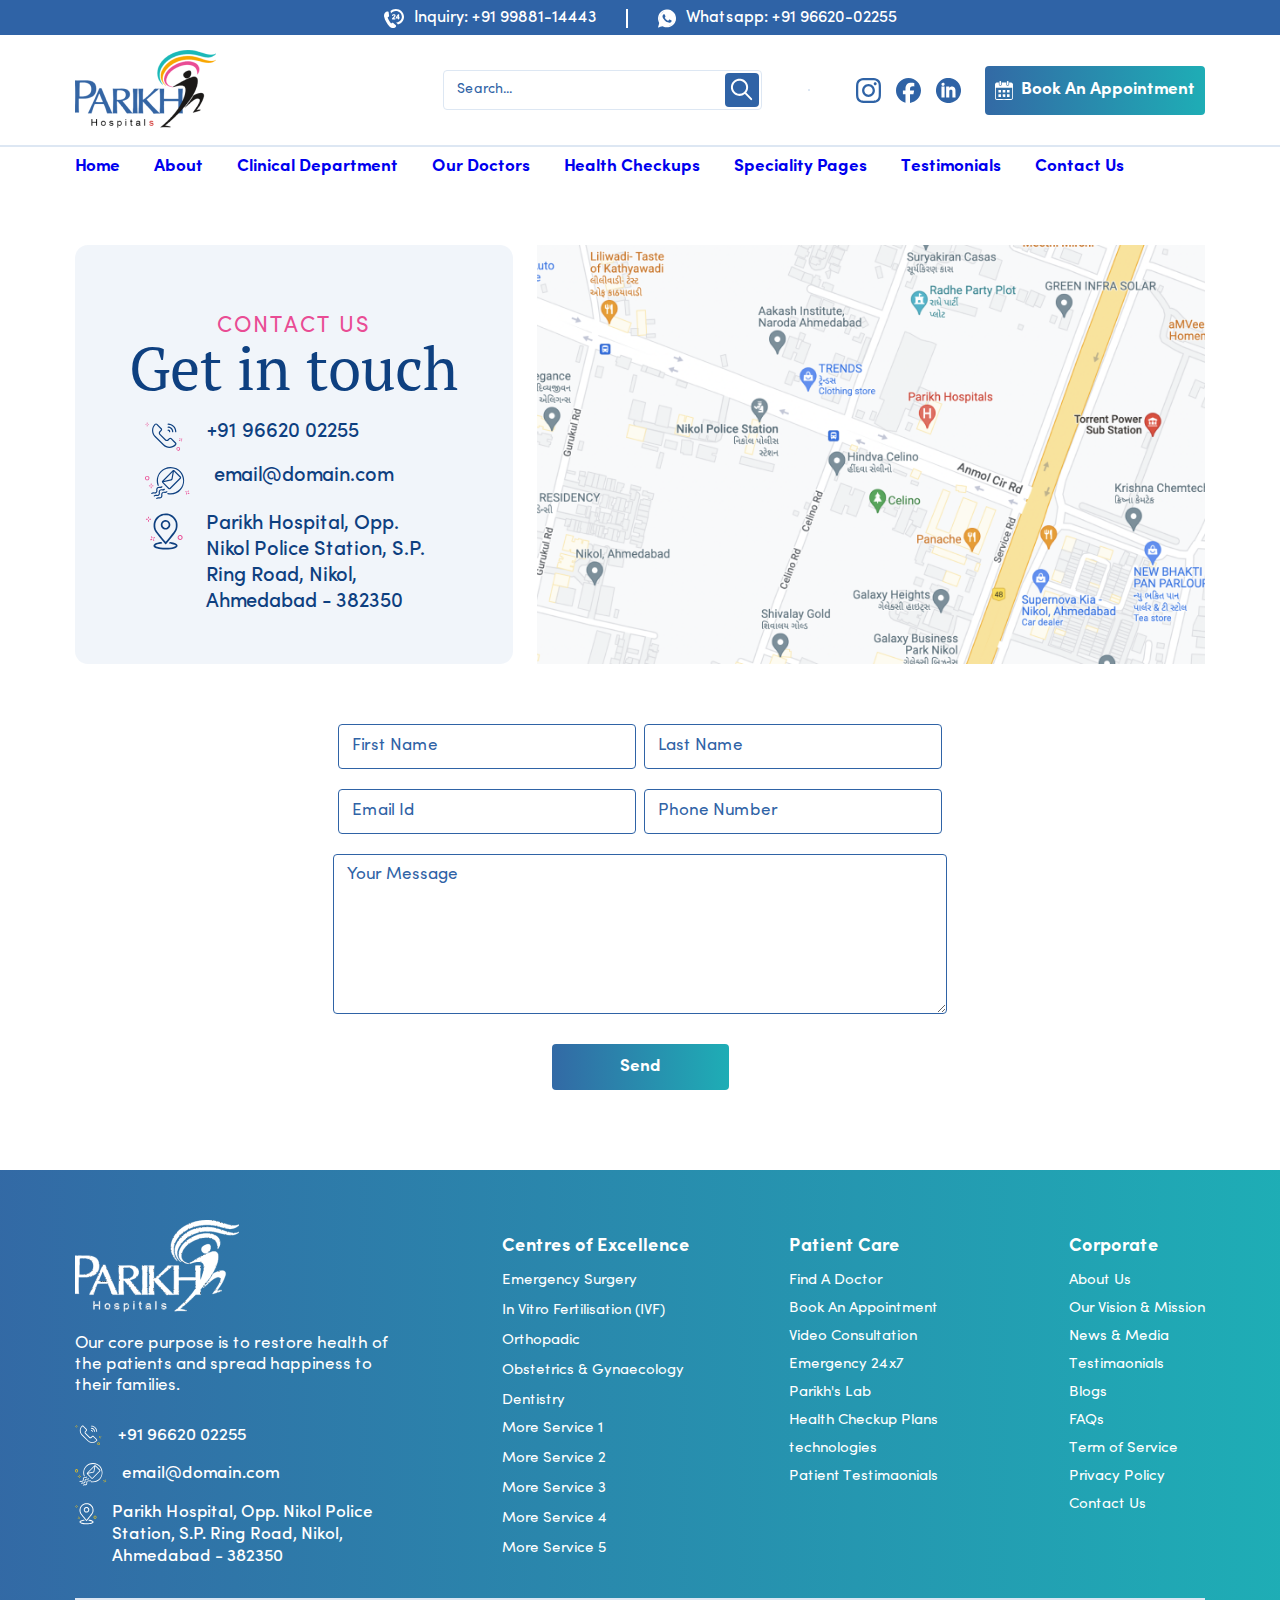
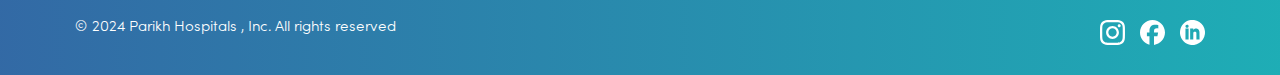
<file: contact-us.html>
<!DOCTYPE html>
<html lang="en">
  <head>
    <meta charset="UTF-8" />
    <meta name="viewport" content="width=device-width, initial-scale=1.0" />
    <title>Contact Us</title>
    <link rel="stylesheet" href="style.css" />
    <link rel="stylesheet" href="contact-us.css" />
    <link rel="stylesheet" href="fonts.sofia.pro.css" />
    <link rel="stylesheet" href="fonts.pt-serif.css" />
    <link
      rel="stylesheet"
      href="https://cdn.jsdelivr.net/npm/swiper@11/swiper-bundle.min.css"
    />
    <link
      rel="stylesheet"
      href="https://cdnjs.cloudflare.com/ajax/libs/font-awesome/4.7.0/css/font-awesome.min.css"
    />
  </head>
  <body>
    <div class="hb_announcement">
      <div class="hb_main_container">
        <div class="hb_wrapper">
          <div class="hb_announcement_box1">
            <svg
              width="20"
              height="19"
              viewBox="0 0 20 19"
              fill="none"
              xmlns="http://www.w3.org/2000/svg"
            >
              <path
                d="M11.812 0C9.71775 0 7.80503 0.759475 6.35547 2.00632C6.67699 2.49747 6.85964 3.0689 6.87683 3.65875L6.87688 3.66047L6.87693 3.66218C6.88426 3.92797 6.90076 4.19382 6.92448 4.45926C8.02392 3.00787 9.80467 2.06193 11.812 2.06193C15.1438 2.06193 17.8545 4.666 17.8545 7.86687C17.8545 11.034 15.2004 13.6151 11.9168 13.6693C12.2166 13.91 12.5262 14.1394 12.8452 14.3548L12.8466 14.3558L12.8481 14.3568C13.2824 14.6511 13.636 15.0369 13.8842 15.4782C17.3994 14.5943 20.0007 11.5171 20.0007 7.86687C20.0008 3.52905 16.3274 0 11.812 0Z"
                fill="white"
              />
              <path
                d="M11.6084 16.0418C10.673 15.3244 10.0893 14.8466 9.25402 14.1033C9.00828 13.8846 8.70793 13.7484 8.39952 13.7484C8.16349 13.7484 7.93038 13.8206 7.73849 13.9719C7.54046 14.1321 7.34242 14.2922 7.14433 14.4523C5.53467 12.6146 4.3394 10.4731 3.63676 8.16817C3.88516 8.09836 4.13363 8.02845 4.38203 7.95859C4.92948 7.79756 5.18704 7.23609 5.1067 6.67327C4.93192 5.44819 4.83698 4.8396 4.7288 3.71661C4.67336 3.14099 4.27458 2.64097 3.70301 2.61107C3.61387 2.60276 3.5248 2.59863 3.43644 2.59863C1.31087 2.59863 -0.539819 4.96545 0.144783 7.86096C0.996656 11.4468 2.84084 14.7507 5.47842 17.4166C6.55887 18.5065 7.88251 18.9999 9.07795 18.9999C10.339 18.9999 11.4576 18.4512 11.9993 17.4744C12.2897 17.0005 12.0788 16.4025 11.6084 16.0418Z"
                fill="white"
              />
              <path
                d="M9.3491 8.01243C8.78306 8.517 8.41267 8.91373 8.21707 9.22504C8.079 9.44468 7.97828 9.67682 7.91752 9.91512C7.88897 10.0273 7.91524 10.1437 7.98958 10.2346C8.06382 10.3255 8.17531 10.3776 8.2955 10.3776H10.9968C11.3278 10.3776 11.5971 10.1188 11.5971 9.80088C11.5971 9.48296 11.3278 9.22424 10.9968 9.22424H9.77696C9.78688 9.21298 9.79712 9.20167 9.80758 9.19037C9.88728 9.10414 10.0825 8.92409 10.3876 8.65527C10.7076 8.37313 10.9236 8.16186 11.0481 8.00933C11.2356 7.78009 11.3751 7.5562 11.4626 7.34412C11.5518 7.12794 11.5971 6.8975 11.5971 6.65905C11.5971 6.23129 11.4358 5.86819 11.1178 5.57965C10.8019 5.29346 10.367 5.14844 9.82493 5.14844C9.33244 5.14844 8.91413 5.27229 8.58173 5.51654C8.3812 5.66407 8.22678 5.86839 8.12278 6.12405C8.05252 6.2968 8.07067 6.49436 8.17144 6.65254C8.27215 6.81078 8.447 6.91627 8.6391 6.93468C8.66048 6.93673 8.68181 6.93778 8.70288 6.93778C8.97324 6.93778 9.21432 6.77259 9.30288 6.52684C9.33063 6.44977 9.36735 6.38852 9.41214 6.34469C9.50644 6.25241 9.63342 6.20742 9.80047 6.20742C9.97027 6.20742 10.0971 6.24991 10.1881 6.33728C10.2789 6.4245 10.323 6.55171 10.323 6.72631C10.323 6.88844 10.2627 7.05748 10.1438 7.22898C10.0801 7.31875 9.88956 7.52873 9.3491 8.01243Z"
                fill="white"
              />
              <path
                d="M14.7569 5.14844H14.3057C14.1772 5.14844 14.0571 5.20934 13.9846 5.31132L11.8978 8.24598C11.8369 8.33165 11.8047 8.43178 11.8047 8.53547V9.01102C11.8047 9.21704 11.9792 9.38468 12.1936 9.38468H13.9067V9.78241C13.9067 10.1106 14.1847 10.3776 14.5263 10.3776C14.8679 10.3776 15.1458 10.1106 15.1458 9.78241V9.38468H15.2078C15.5252 9.38468 15.7835 9.13652 15.7835 8.83156C15.7835 8.52661 15.5252 8.2785 15.2078 8.2785H15.1458V5.52205C15.1458 5.31608 14.9714 5.14844 14.7569 5.14844ZM13.9068 8.2785H13.1378L13.9068 7.18034V8.2785Z"
                fill="white"
              />
            </svg>
            <p class="hb_announcement_text">Inquiry: +91 99881-14443</p>
          </div>
          <div class="hb_announcement_box2">
            <svg
              width="18"
              height="19"
              viewBox="0 0 18 19"
              fill="none"
              xmlns="http://www.w3.org/2000/svg"
            >
              <path
                d="M8.37006 0.516793C6.29351 0.679546 4.31834 1.55842 2.83041 2.98088C1.36865 4.38056 0.439928 6.17085 0.142343 8.16621C0.0605895 8.71306 0.0442387 9.84908 0.109642 10.4122C0.240448 11.5189 0.48244 12.3392 0.986044 13.3776L1.24766 13.9179L0.636137 16.1444C0.299311 17.3683 0.0148073 18.4034 0.00499679 18.4425C-0.00808385 18.5076 -0.00154354 18.5108 0.0998314 18.4848C0.161964 18.4685 0.659028 18.3383 1.20842 18.1951C1.7578 18.0551 2.77482 17.7882 3.46809 17.6059L4.73365 17.2771L5.02796 17.4236C6.99659 18.4067 9.35111 18.628 11.4767 18.0258C13.8607 17.352 15.8914 15.6887 17.0196 13.4882C17.9353 11.7045 18.2165 9.69934 17.8339 7.70399C17.569 6.33035 16.9411 4.986 16.0288 3.83696C15.7148 3.4431 15.051 2.78232 14.6488 2.46332C13.3145 1.40543 11.6762 0.728372 10.0378 0.552599C9.56367 0.500518 8.78864 0.484242 8.37006 0.516793ZM10.1196 2.06295C11.7776 2.31685 13.2295 3.06226 14.3872 4.2471C15.5055 5.39289 16.1857 6.76002 16.4375 8.36151C16.5193 8.88232 16.516 9.9923 16.4343 10.4936C16.2544 11.6003 15.9339 12.4629 15.3682 13.3776C14.2694 15.1483 12.3662 16.4211 10.2831 16.7726C8.563 17.0656 6.80039 16.7433 5.23398 15.8482L4.94294 15.6854L3.54985 16.05C2.78463 16.2485 2.15022 16.4048 2.13714 16.395C2.12733 16.3853 2.2843 15.7831 2.48051 15.0604C2.67999 14.3378 2.84349 13.7226 2.84349 13.6933C2.84349 13.664 2.75847 13.5013 2.6571 13.3353C2.12079 12.4596 1.76107 11.4603 1.61391 10.4285C1.5387 9.90767 1.5387 8.90511 1.61391 8.41034C1.96709 6.10575 3.25226 4.19177 5.23725 3.01994C6.19868 2.4503 7.20589 2.13131 8.45182 2.0011C8.7167 1.97506 9.80239 2.01412 10.1196 2.06295Z"
                fill="white"
              />
              <path
                d="M2.14042 5.28547L5.98286 2.32336L6.53878 1.59096L8.94235 1.21663L13.1118 2.32336L16.3983 5.28547L17.4775 11.1283L14.7632 15.246L9.28572 17.7198L4.95276 16.548L1.12667 17.0037L1.6826 13.3092L1.12667 8.97997L2.14042 5.28547Z"
                fill="white"
              />
              <path
                d="M5.60617 5.35693C5.3184 5.44481 4.87039 5.96237 4.67091 6.43761C4.42892 7.01701 4.41584 7.69732 4.64148 8.36136C4.91944 9.18814 5.75333 10.373 6.76381 11.3853C7.67945 12.2967 8.61799 12.9087 9.77563 13.3351C10.6749 13.6704 11.0739 13.7452 11.669 13.6964C12.2381 13.6476 12.7907 13.3774 13.1897 12.951C13.3401 12.785 13.3826 12.7101 13.4546 12.4855C13.5428 12.2088 13.5952 11.7564 13.5559 11.6002C13.5363 11.522 13.4317 11.4634 12.6763 11.0956C11.6756 10.6074 11.5186 10.5423 11.3453 10.5423C11.2243 10.5423 11.2047 10.5553 11.0575 10.7441C10.6291 11.3007 10.3217 11.6457 10.2302 11.6783C10.1059 11.7206 9.96203 11.675 9.46496 11.4374C8.76842 11.1021 8.10785 10.6041 7.59116 10.0214C7.30012 9.69268 6.81286 8.99935 6.78016 8.86589C6.74746 8.73243 6.79324 8.62827 6.9731 8.43297C7.33282 8.04236 7.51922 7.7494 7.51922 7.56712C7.51922 7.48574 6.82267 5.7866 6.69187 5.54572C6.58395 5.35367 6.45642 5.30159 6.08035 5.30485C5.90049 5.30485 5.70101 5.32763 5.60617 5.35693Z"
                fill="#2F63A6"
              />
            </svg>

            <p class="hb_announcement_text">Whatsapp: +91 96620-02255</p>
          </div>
        </div>
      </div>
    </div>
    <div class="hb_header">
      <div class="hb_main_container">
        <div class="hb_wrapper">
          <div class="hb_logo_section">
            <img src="images/logo.png" alt="" />
          </div>
          <div class="hb_search_section">
            <input
              type="text"
              placeholder="Search..."
              class="hb_search--input"
            />
            <div class="hb_search_section--svg">
              <svg
                width="34"
                height="34"
                viewBox="0 0 34 34"
                fill="none"
                xmlns="http://www.w3.org/2000/svg"
              >
                <rect width="34" height="34" rx="4" fill="#2F63A6" />
                <path
                  d="M25.5337 26.8467C25.9192 27.2423 26.5523 27.2505 26.9478 26.865C27.3433 26.4796 27.3515 25.8465 26.9661 25.4509L25.5337 26.8467ZM20.9249 16.0039C19.9857 19.5092 16.3656 21.5933 12.8322 20.6465L12.3146 22.5783C16.9062 23.8087 21.6293 21.1025 22.8568 16.5215L20.9249 16.0039ZM12.8322 20.6465C9.29873 19.6997 7.20574 16.0848 8.14497 12.5795L6.21312 12.0619C4.98566 16.6428 7.72291 21.348 12.3146 22.5783L12.8322 20.6465ZM8.14497 12.5795C9.08421 9.07424 12.7042 6.99015 16.2377 7.93693L16.7553 6.00508C12.1637 4.77475 7.44058 7.48094 6.21312 12.0619L8.14497 12.5795ZM16.2377 7.93693C19.7712 8.88372 21.8642 12.4986 20.9249 16.0039L22.8568 16.5215C24.0842 11.9406 21.347 7.23541 16.7553 6.00508L16.2377 7.93693ZM19.2098 20.3573L25.5337 26.8467L26.9661 25.4509L20.6421 18.9615L19.2098 20.3573Z"
                  fill="white"
                />
              </svg>
            </div>
          </div>
          <div class="hb_header_plus">
            <img src="images/plus-icon.png" alt="" />
          </div>
          <hr class="hb_line" />
          <div class="hb_btn_section">
            <div class="hb_btn_section--svg">
              <svg
                width="25"
                height="25"
                viewBox="0 0 25 25"
                fill="none"
                xmlns="http://www.w3.org/2000/svg"
              >
                <g clip-path="url(#clip0_2386_256)">
                  <path
                    d="M12.5 2.25098C15.8398 2.25098 16.2354 2.26562 17.5488 2.32422C18.7695 2.37793 19.4287 2.58301 19.8682 2.75391C20.4492 2.97852 20.8691 3.25195 21.3037 3.68652C21.7432 4.12598 22.0117 4.54102 22.2363 5.12207C22.4072 5.56152 22.6123 6.22559 22.666 7.44141C22.7246 8.75977 22.7393 9.15527 22.7393 12.4902C22.7393 15.8301 22.7246 16.2256 22.666 17.5391C22.6123 18.7598 22.4072 19.4189 22.2363 19.8584C22.0117 20.4395 21.7383 20.8594 21.3037 21.2939C20.8643 21.7334 20.4492 22.002 19.8682 22.2266C19.4287 22.3975 18.7646 22.6025 17.5488 22.6563C16.2305 22.7148 15.835 22.7295 12.5 22.7295C9.16016 22.7295 8.76465 22.7148 7.45117 22.6563C6.23047 22.6025 5.57129 22.3975 5.13184 22.2266C4.55078 22.002 4.13086 21.7285 3.69629 21.2939C3.25684 20.8545 2.98828 20.4395 2.76367 19.8584C2.59277 19.4189 2.3877 18.7549 2.33398 17.5391C2.27539 16.2207 2.26074 15.8252 2.26074 12.4902C2.26074 9.15039 2.27539 8.75488 2.33398 7.44141C2.3877 6.2207 2.59277 5.56152 2.76367 5.12207C2.98828 4.54102 3.26172 4.12109 3.69629 3.68652C4.13574 3.24707 4.55078 2.97852 5.13184 2.75391C5.57129 2.58301 6.23535 2.37793 7.45117 2.32422C8.76465 2.26562 9.16016 2.25098 12.5 2.25098ZM12.5 0C9.10645 0 8.68164 0.0146484 7.34863 0.0732422C6.02051 0.131836 5.10742 0.34668 4.31641 0.654297C3.49121 0.976562 2.79297 1.40137 2.09961 2.09961C1.40137 2.79297 0.976562 3.49121 0.654297 4.31152C0.34668 5.10742 0.131836 6.01562 0.0732422 7.34375C0.0146484 8.68164 0 9.10645 0 12.5C0 15.8936 0.0146484 16.3184 0.0732422 17.6514C0.131836 18.9795 0.34668 19.8926 0.654297 20.6836C0.976562 21.5088 1.40137 22.207 2.09961 22.9004C2.79297 23.5938 3.49121 24.0234 4.31152 24.3408C5.10742 24.6484 6.01562 24.8633 7.34375 24.9219C8.67676 24.9805 9.10156 24.9951 12.4951 24.9951C15.8887 24.9951 16.3135 24.9805 17.6465 24.9219C18.9746 24.8633 19.8877 24.6484 20.6787 24.3408C21.499 24.0234 22.1973 23.5938 22.8906 22.9004C23.584 22.207 24.0137 21.5088 24.3311 20.6885C24.6387 19.8926 24.8535 18.9844 24.9121 17.6563C24.9707 16.3232 24.9854 15.8984 24.9854 12.5049C24.9854 9.11133 24.9707 8.68652 24.9121 7.35352C24.8535 6.02539 24.6387 5.11231 24.3311 4.32129C24.0234 3.49121 23.5986 2.79297 22.9004 2.09961C22.207 1.40625 21.5088 0.976563 20.6885 0.65918C19.8926 0.351562 18.9844 0.136719 17.6562 0.078125C16.3184 0.0146484 15.8936 0 12.5 0Z"
                    fill="#2F63A6"
                  />
                  <path
                    d="M12.499 6.0791C8.9541 6.0791 6.07812 8.95508 6.07812 12.5C6.07812 16.0449 8.9541 18.9209 12.499 18.9209C16.0439 18.9209 18.9199 16.0449 18.9199 12.5C18.9199 8.95508 16.0439 6.0791 12.499 6.0791ZM12.499 16.665C10.1992 16.665 8.33398 14.7998 8.33398 12.5C8.33398 10.2002 10.1992 8.33496 12.499 8.33496C14.7988 8.33496 16.6641 10.2002 16.6641 12.5C16.6641 14.7998 14.7988 16.665 12.499 16.665Z"
                    fill="#2F63A6"
                  />
                  <path
                    d="M20.6738 5.8252C20.6738 6.65528 20 7.32422 19.1748 7.32422C18.3447 7.32422 17.6758 6.65039 17.6758 5.8252C17.6758 4.99512 18.3496 4.32617 19.1748 4.32617C20 4.32617 20.6738 5 20.6738 5.8252Z"
                    fill="#2F63A6"
                  />
                </g>
                <defs>
                  <clipPath id="clip0_2386_256">
                    <rect width="25" height="25" fill="white" />
                  </clipPath>
                </defs>
              </svg>
              <svg
                width="25"
                height="25"
                viewBox="0 0 25 25"
                fill="none"
                xmlns="http://www.w3.org/2000/svg"
              >
                <path
                  d="M25 12.5C25 5.5965 19.4035 0 12.5 0C5.5965 0 0 5.5965 0 12.5C0 18.362 4.036 23.281 9.4805 24.632V16.32H6.903V12.5H9.4805V10.854C9.4805 6.5995 11.406 4.6275 15.583 4.6275C16.375 4.6275 17.7415 4.783 18.3005 4.938V8.4005C18.0055 8.3695 17.493 8.354 16.8565 8.354C14.807 8.354 14.015 9.1305 14.015 11.149V12.5H18.098L17.3965 16.32H14.015V24.9085C20.2045 24.161 25.0005 18.891 25.0005 12.5H25Z"
                  fill="#2F63A6"
                />
              </svg>
              <svg
                width="25"
                height="25"
                viewBox="0 0 25 25"
                fill="none"
                xmlns="http://www.w3.org/2000/svg"
              >
                <path
                  d="M10.9125 0.0659428C8.65652 0.359026 6.591 1.22362 4.78428 2.62065C4.21297 3.06515 3.24124 4.02256 2.76759 4.60872C1.41987 6.27929 0.526282 8.25271 0.145406 10.402C0.00868094 11.164 -0.0450323 12.9958 0.0428621 13.831C0.252832 15.78 0.931572 17.69 1.98631 19.3117C2.46484 20.0444 2.88478 20.5671 3.53911 21.2363C5.58509 23.3367 8.16821 24.6067 11.1078 24.9486C11.7621 25.0268 13.354 25.0121 14.062 24.9291C17.7145 24.4748 20.9764 22.4281 23.0126 19.3117C24.038 17.7437 24.6924 15.9412 24.9268 14.0606C25.0244 13.2693 25.0244 11.7306 24.9268 10.9344C24.4775 7.30997 22.4364 4.03721 19.3601 2.01494C17.7536 0.959845 15.9664 0.305294 14.062 0.0659428C13.3198 -0.0219822 11.6156 -0.0219822 10.9125 0.0659428ZM7.75316 4.85296C8.04614 5.01415 8.29029 5.26327 8.45631 5.57101C8.54909 5.74686 8.56862 5.85432 8.56862 6.2451C8.56862 6.66518 8.55397 6.73357 8.42702 6.96804C8.26099 7.26112 8.01196 7.51024 7.70433 7.67143C7.52854 7.76424 7.42111 7.78378 7.03047 7.78378C6.63983 7.78378 6.5324 7.76424 6.35661 7.67143C6.04898 7.51024 5.79995 7.26112 5.63393 6.96804C5.50697 6.73357 5.49232 6.66518 5.49232 6.2451C5.49232 5.85921 5.51185 5.74686 5.60463 5.57589C5.93179 4.95554 6.42498 4.66734 7.10372 4.69665C7.426 4.7113 7.54319 4.73572 7.75316 4.85296ZM8.59304 14.0606V19.5315H7.03047H5.4679V14.0606V8.58976H7.03047H8.59304V14.0606ZM13.2807 9.30781V10.0307L13.4028 9.74255C13.6226 9.20523 14.0034 8.8975 14.7017 8.70699C15.1509 8.57999 16.6793 8.5751 17.1383 8.70211C18.4226 9.04892 19.1208 9.97702 19.4138 11.7209C19.4871 12.1654 19.5017 12.6929 19.5164 15.8777L19.5359 19.5315H17.9733H16.4108L16.3961 16.1708L16.3815 12.815L16.2545 12.5464C16.0934 12.2044 15.9127 12.0286 15.5758 11.8723C15.2095 11.7013 14.5015 11.6915 14.145 11.8527C13.7642 12.0237 13.6372 12.1409 13.4663 12.4878L13.3052 12.815L13.2905 16.1708L13.2759 19.5315H11.7182H10.1556V14.0606V8.58976H11.7182H13.2807V9.30781Z"
                  fill="#2F63A6"
                />
              </svg>
            </div>
            <div class="hb_btn">
              <button class="hb_btn_style">
                <svg
                  width="18"
                  height="19"
                  viewBox="0 0 18 19"
                  fill="none"
                  xmlns="http://www.w3.org/2000/svg"
                >
                  <path
                    d="M5.01655 0.0440001C4.78596 0.112092 4.53084 0.374729 4.46216 0.613047C4.42781 0.758957 4.41309 1.27937 4.42291 2.24237C4.43762 3.83278 4.44744 3.87169 4.79578 4.09542C5.14902 4.32401 5.52189 4.30456 5.8457 4.03706C6.12044 3.80847 6.13026 3.73065 6.13026 2.13537C6.13026 1.221 6.11063 0.627638 6.07629 0.540093C6.00269 0.345547 5.84079 0.185046 5.61511 0.0829096C5.39924 -0.0143633 5.25696 -0.0240908 5.01655 0.0440001Z"
                    fill="white"
                  />
                  <path
                    d="M12.3843 0.0778713C12.1586 0.184872 11.9967 0.345372 11.9231 0.539918C11.8888 0.627464 11.8691 1.22083 11.8691 2.1352C11.8691 3.73534 11.879 3.80829 12.1586 4.04175C12.5707 4.3822 13.1644 4.29466 13.4489 3.84234C13.5618 3.66238 13.5618 3.64293 13.5618 2.13033C13.5618 0.617736 13.5618 0.598282 13.4489 0.418327C13.2232 0.0535531 12.7523 -0.0923562 12.3843 0.0778713Z"
                    fill="white"
                  />
                  <path
                    d="M1.65338 1.47762C0.912549 1.65758 0.348338 2.16826 0.10303 2.89781C0 3.19449 0 3.23827 0 10.169C0 16.3118 0.00981235 17.1726 0.0784988 17.4255C0.279652 18.2037 0.932173 18.8019 1.7466 18.9576C1.95756 18.9965 4.03288 19.0062 9.17455 18.9965L16.313 18.9819L16.5927 18.87C17.2403 18.6123 17.726 18.1113 17.9075 17.5082C18.0057 17.1872 18.0057 17.1045 17.9959 10.1009L17.9811 3.02427L17.7947 2.64977C17.4611 1.98344 16.9018 1.56517 16.1904 1.44844C16.0138 1.41926 15.4839 1.39981 15.0129 1.40953L14.1543 1.42413L14.1298 2.64004L14.1053 3.85595L13.9728 4.08454C13.4822 4.9065 12.3734 5.05727 11.7012 4.39095C11.3382 4.02618 11.3087 3.90945 11.294 2.57681L11.2793 1.39981H8.99793H6.72146V2.4844C6.72146 3.71004 6.69202 3.88027 6.40256 4.2645C6.27009 4.44445 6.14253 4.55145 5.91194 4.66332C5.61757 4.80436 5.56851 4.81409 5.20545 4.79463C4.7688 4.77032 4.48915 4.64386 4.22912 4.34231C3.90532 3.97754 3.90041 3.96781 3.87588 2.64004L3.85135 1.42413L2.89464 1.4144C2.21269 1.40953 1.85453 1.42899 1.65338 1.47762ZM17.1618 12.0123L17.1471 17.1824L17.0146 17.4304C16.8674 17.7125 16.6565 17.907 16.3621 18.0384C16.1757 18.1259 15.8322 18.1308 9.00283 18.1308C2.17344 18.1308 1.83 18.1259 1.64357 18.0384C1.3492 17.907 1.13823 17.7125 0.991048 17.4304L0.858581 17.1824L0.843862 12.0123L0.83405 6.84709H9.00283H17.1716L17.1618 12.0123Z"
                    fill="white"
                  />
                  <path
                    d="M3.42969 10.3502V11.6147H4.70529H5.9809V10.3502V9.08565H4.70529H3.42969V10.3502Z"
                    fill="white"
                  />
                  <path
                    d="M7.70703 10.3502V11.6147H9.00717H10.3073V10.3502V9.08565H9.00717H7.70703V10.3502Z"
                    fill="white"
                  />
                  <path
                    d="M12.0195 10.3502V11.6147H13.2951H14.5707V10.3502V9.08565H13.2951H12.0195V10.3502Z"
                    fill="white"
                  />
                  <path
                    d="M3.42969 14.6032V15.8921H4.70529H5.9809V14.6032V13.3144H4.70529H3.42969V14.6032Z"
                    fill="white"
                  />
                  <path
                    d="M7.71684 14.5886L7.73156 15.8678L9.02189 15.8824L10.3073 15.8921V14.6032V13.3144H9.00717H7.70703L7.71684 14.5886Z"
                    fill="white"
                  />
                  <path
                    d="M12.0195 14.6032V15.8921H13.2951H14.5707V14.6032V13.3144H13.2951H12.0195V14.6032Z"
                    fill="white"
                  />
                </svg>
                Book An Appointment
              </button>
            </div>
          </div>
        </div>
      </div>
    </div>
    <hr class="hb_line hb_menu_bottom" />
    <div class="hb_menu">
      <div class="hb_main_container">
        <div class="hb_wrapper">
          <ul class="hb_menu_ul">
            <li>
              <a href="index.html" class="hb_first_menu_item">Home</a>
            </li>
            <li>
              <a href="our-story.html">About</a>
            </li>
            <li>
              <a href="#">Clinical Department</a>
            </li>
            <li>
              <a href="our-doctors.html">Our Doctors</a>
            </li>
            <li>
              <a href="#">Health Checkups</a>
            </li>
            <li>
              <a href="ivf.html">Speciality Pages</a>
            </li>
            <li>
              <a href="testimonials.html">Testimonials</a>
            </li>
            <li>
              <a href="contact-us.html">Contact Us</a>
            </li>
          </ul>
        </div>
      </div>
    </div>
    <div class="hb_contac_us_hero">
      <div class="hb_main_container">
        <div class="hb_wrapper">
          <div class="hb_contact_hero--text">
            <h2 class="hb_contact_hero_title1">CONTACT US</h2>
            <h1 class="hb_contact_hero_title2">Get in touch</h1>
            <div class="hb_contact_section">
              <div class="hb_contact_section--item">
                <svg
                  width="46"
                  height="34"
                  viewBox="0 0 46 34"
                  fill="none"
                  xmlns="http://www.w3.org/2000/svg"
                >
                  <path
                    d="M36.5165 23.5683L31.3889 18.441C30.5642 17.6163 29.2016 17.6163 28.3409 18.441L26.7992 19.9827C26.2255 20.5564 25.329 20.5564 24.7553 19.9827L18.086 13.3134C17.7991 13.0265 17.6558 12.6681 17.6558 12.3094C17.6558 11.9507 17.7991 11.5563 18.086 11.3054L19.6277 9.7637C20.4523 8.93906 20.4523 7.57645 19.6277 6.71577L14.536 1.58816C14.1416 1.19373 13.6038 0.942871 13.0301 0.942871C12.4563 0.942871 11.9186 1.15797 11.5241 1.58816L11.4523 1.65994C9.44441 3.66784 8.29688 6.39313 8.29688 9.26152C8.29688 12.1301 9.40836 14.8551 11.4523 16.8631L21.277 26.6878C23.3567 28.7675 26.1177 29.8432 28.8786 29.8432C31.6396 29.8432 34.4003 28.8035 36.4801 26.6878L36.5519 26.616C37.3766 25.7914 37.3766 24.429 36.5162 23.5683H36.5165ZM35.5125 25.6123L35.4407 25.6841C31.8193 29.3055 25.9029 29.3055 22.2455 25.6841L12.4208 15.8594C10.6638 14.1023 9.69579 11.7717 9.69579 9.26178C9.69579 6.75189 10.664 4.42102 12.4208 2.66418L12.4926 2.5924C12.6359 2.44908 12.8153 2.3773 12.9946 2.3773C13.1739 2.3773 13.3533 2.44908 13.4966 2.5924L18.6239 7.71975C18.9108 8.00663 18.9108 8.43682 18.6239 8.72373L17.0822 10.2654C16.5445 10.8032 16.2576 11.5205 16.2576 12.3094C16.2576 13.0625 16.5445 13.7796 17.0822 14.3533L23.7515 21.0226C24.863 22.1341 26.6919 22.1341 27.8034 21.0226L29.3451 19.4809C29.632 19.1941 30.0621 19.1941 30.349 19.4809L35.4764 24.6083C35.7991 24.8592 35.7991 25.3254 35.5124 25.6123H35.5125ZM26.6201 1.80356C26.6201 1.40912 26.9427 1.08649 27.3371 1.08649C32.6798 1.08649 37.0184 5.42525 37.0184 10.7677C37.0184 11.1622 36.6957 11.4848 36.3013 11.4848C35.9069 11.4848 35.5843 11.1622 35.5843 10.7677C35.5843 6.2139 31.891 2.52075 27.3373 2.52075C26.9428 2.52075 26.6202 2.1981 26.6202 1.80368L26.6201 1.80356ZM26.6201 5.38921C26.6201 4.99477 26.9427 4.67214 27.3371 4.67214C30.7077 4.67214 33.4327 7.39717 33.4327 10.7677C33.4327 11.1621 33.11 11.4847 32.7156 11.4847C32.3212 11.4847 31.9985 11.1621 31.9985 10.7677C31.9985 8.18601 29.9189 6.10627 27.3371 6.10627C26.9427 6.10627 26.6201 5.78362 26.6201 5.38921ZM26.6201 8.97486C26.6201 8.58042 26.9427 8.25779 27.3371 8.25779C28.7355 8.25779 29.847 9.36928 29.847 10.7677C29.847 11.1621 29.5244 11.4847 29.13 11.4847C28.7355 11.4847 28.4129 11.1621 28.4129 10.7677C28.4129 10.1582 27.9467 9.69192 27.3371 9.69192C26.9427 9.69192 26.6201 9.36927 26.6201 8.97486Z"
                    fill="#0E4080"
                  />
                  <path
                    d="M39.3104 28.8668C39.875 28.8713 40.4147 29.1 40.8108 29.5025C41.2068 29.905 41.4267 30.4484 41.4221 31.013C41.4176 31.5777 41.1889 32.1174 40.7864 32.5134C40.3839 32.9094 39.8405 33.1293 39.2759 33.1248C38.7112 33.1202 38.1715 32.8915 37.7755 32.489C37.3795 32.0865 37.1596 31.5432 37.1641 30.9785C37.1687 30.4139 37.3974 29.8742 37.7999 29.4781C38.2024 29.0821 38.7457 28.8622 39.3104 28.8668ZM40.568 30.9222C40.4967 30.198 40.0622 29.7404 39.3173 29.7381C38.5172 29.7381 37.993 30.2141 38.016 31.0257C38.0389 31.8372 38.5724 32.2902 39.3794 32.2465C40.1312 32.2051 40.5381 31.7315 40.568 30.9222Z"
                    fill="#E94C94"
                  />
                  <path
                    d="M1.16109 2.65803C0.763342 2.63274 0.301215 2.65804 0.31271 2.23499C0.326505 1.71769 0.832313 1.81655 1.18638 1.81425C1.54045 1.81195 1.97729 1.76826 1.96579 2.2166C1.9543 2.7408 1.43929 2.60055 1.16109 2.65803Z"
                    fill="#E94C94"
                  />
                  <path
                    d="M2.95004 0.787115C2.89026 1.11819 3.10638 1.66538 2.5178 1.64699C2.05797 1.6309 2.14074 1.14348 2.14534 0.817005C2.14994 0.490527 2.04877 0.0237904 2.52929 0.000798974C3.00981 -0.0221924 2.91095 0.456039 2.95004 0.787115Z"
                    fill="#E94C94"
                  />
                  <path
                    d="M2.95083 3.61044C2.92554 3.93691 3.04509 4.42434 2.60365 4.45193C2.04266 4.48871 2.14383 3.95071 2.14383 3.59894C2.14383 3.24717 2.07485 2.80344 2.55537 2.81264C3.03589 2.82184 2.92094 3.28856 2.95083 3.61044Z"
                    fill="#E94C94"
                  />
                  <path
                    d="M3.99736 2.65387C3.65479 2.63317 3.21106 2.71134 3.15818 2.27911C3.09611 1.79629 3.54214 1.80778 3.87321 1.81928C4.20429 1.83077 4.73078 1.69282 4.75377 2.23312C4.77216 2.69985 4.30085 2.61248 3.99736 2.65387Z"
                    fill="#E94C94"
                  />
                  <path
                    d="M41.1537 21.3778C40.8054 21.5714 40.4302 21.8424 40.2113 21.4802C39.9434 21.0374 40.4224 20.8473 40.7191 20.6541C41.0158 20.4609 41.3598 20.1881 41.5924 20.5716C41.8659 21.0189 41.3568 21.1791 41.1537 21.3778Z"
                    fill="#E94C94"
                  />
                  <path
                    d="M41.6526 18.8318C41.7812 19.1427 42.2587 19.4864 41.7535 19.7889C41.3579 20.0238 41.1642 19.5689 40.9916 19.2917C40.8191 19.0145 40.4818 18.6764 40.8737 18.3975C41.2657 18.1185 41.4409 18.5743 41.6526 18.8318Z"
                    fill="#E94C94"
                  />
                  <path
                    d="M43.1826 21.2101C43.3377 21.4985 43.7016 21.8441 43.3451 22.1058C42.8929 22.4398 42.6873 21.9325 42.4973 21.6365C42.3072 21.3404 42.0094 21.0043 42.4188 20.7524C42.8281 20.5006 42.9835 20.9554 43.1826 21.2101Z"
                    fill="#E94C94"
                  />
                  <path
                    d="M43.5412 19.8397C43.2417 20.0073 42.9106 20.3129 42.6325 19.9777C42.3194 19.605 42.701 19.3737 42.9858 19.2045C43.2706 19.0353 43.6391 18.6347 43.9504 19.0769C44.218 19.4597 43.7742 19.6409 43.5412 19.8397Z"
                    fill="#E94C94"
                  />
                </svg>
                <h3 class="hb_contact_text">+91 96620 02255</h3>
              </div>
              <div class="hb_contact_section--item">
                <svg
                  width="53"
                  height="38"
                  viewBox="0 0 53 38"
                  fill="none"
                  xmlns="http://www.w3.org/2000/svg"
                >
                  <path
                    d="M27.1893 25.8831C27.5134 26.2062 27.9523 26.3877 28.4101 26.3877C28.8675 26.3877 29.3065 26.2062 29.6305 25.8831L41.515 13.9987C41.8381 13.6749 42.0196 13.236 42.0196 12.7782C42.0196 12.3208 41.8381 11.8818 41.515 11.5578L34.4464 4.4892C34.1224 4.1661 33.6834 3.98432 33.226 3.98432C32.7682 3.98432 32.3293 4.16609 32.0052 4.4892L20.1207 16.3737C19.7991 16.6983 19.6189 17.1369 19.6189 17.5938C19.6189 18.051 19.7991 18.4893 20.1207 18.8139L27.1893 25.8831ZM40.5523 12.5202H40.5526C40.6933 12.6631 40.6933 12.8925 40.5526 13.0354L28.6681 24.9199C28.5237 25.057 28.2973 25.057 28.1529 24.9199L21.291 18.0574L30.5321 16.0166V16.0169C30.926 15.93 31.2853 15.7285 31.5647 15.4373C31.844 15.1464 32.0307 14.7789 32.1012 14.3819L33.6672 5.63414L40.5523 12.5202ZM32.1733 6.24616L30.7599 14.1419C30.7119 14.4127 30.5052 14.6279 30.2368 14.6872L21.8889 16.5307L32.1733 6.24616ZM10.4423 31.2485C9.50726 31.1728 8.95284 31.1539 8.39025 31.7166C8.26289 31.8445 8.08963 31.9163 7.90878 31.916C7.63582 31.9117 7.39114 31.7454 7.28657 31.4928C7.182 31.2406 7.23733 30.95 7.42761 30.7536C8.26838 29.9745 9.43559 29.6532 10.5566 29.8919C12.3776 30.1895 13.3752 29.1907 13.0773 27.3706C12.6469 24.7881 14.481 22.9443 17.0701 23.3778C18.0036 23.4535 18.5601 23.4723 19.1234 22.9091C19.3906 22.6523 19.8143 22.6565 20.0766 22.9188C20.3386 23.1809 20.3429 23.6046 20.086 23.8721C19.0496 24.9092 17.8905 24.8128 16.9571 24.7353C15.1379 24.4353 14.1342 25.4384 14.4342 27.2579C14.8658 29.8394 13.0259 31.6842 10.4423 31.2486L10.4423 31.2485ZM13.3305 34.1376C12.3977 34.0592 11.8417 34.0419 11.2785 34.6051L11.2788 34.6048C11.1511 34.7328 10.9778 34.8045 10.7973 34.8045C10.524 34.7999 10.2796 34.6337 10.1751 34.3814C10.0705 34.1288 10.1258 33.8385 10.3158 33.6421C11.3523 32.6057 12.512 32.7026 13.4448 32.7804C15.2637 33.0817 16.2652 32.0777 15.9656 30.2591C15.5364 27.6742 17.368 25.8368 19.9583 26.2663C20.8939 26.3442 21.4483 26.3609 22.0122 25.7976C22.2797 25.5408 22.7034 25.5451 22.9654 25.8071C23.2278 26.0694 23.232 26.4931 22.9752 26.7603C21.9365 27.7983 20.7763 27.6998 19.8456 27.6235C18.0233 27.3223 17.0248 28.3278 17.323 30.1455C17.7543 32.7294 15.9154 34.5705 13.3305 34.1377L13.3305 34.1376ZM25.8631 29.6493C25.023 30.4299 23.8549 30.7518 22.7336 30.5116C21.8025 30.436 21.2441 30.4165 20.6803 30.9803C20.1165 31.5442 20.1332 32.1002 20.2116 33.0342V33.0345C20.4496 34.1558 20.1277 35.323 19.3483 36.1641C18.5079 36.9438 17.3403 37.2654 16.2194 37.0258C15.2872 36.9492 14.7306 36.9307 14.1673 37.4939C13.8999 37.7499 13.477 37.7453 13.2151 37.4836C12.9533 37.2216 12.9488 36.7988 13.2047 36.531C14.0449 35.7513 15.2121 35.4298 16.3331 35.6696C17.2653 35.7453 17.8225 35.7648 18.3857 35.2015C18.9489 34.6377 18.9322 34.0817 18.8544 33.1482C18.7766 32.216 18.6796 31.0558 19.7174 30.0178H19.7177C20.5584 29.2381 21.726 28.9166 22.8473 29.1555C23.7789 29.2321 24.3367 29.2506 24.9005 28.6868V28.6865C25.168 28.4305 25.5911 28.4354 25.8528 28.6971C26.1145 28.9588 26.1194 29.3819 25.8631 29.6494L25.8631 29.6493ZM26.389 32.005H26.3893C26.0273 31.9223 25.7987 31.5651 25.8747 31.2016C25.9507 30.8384 26.3039 30.6031 26.6683 30.6724C35.6247 32.6482 44.462 25.5015 44.3569 16.315C42.8669 -6.77306 9.13146 -0.351103 15.9713 21.5243C16.0962 21.8732 15.919 22.258 15.5725 22.3899C15.226 22.5219 14.8375 22.3522 14.6989 22.0085C10.6298 11.8219 18.6884 0.0766932 29.6881 0.284456C53.1979 1.28086 49.2442 35.8072 26.3895 32.0052L26.389 32.005Z"
                    fill="#0E4080"
                  />
                  <path
                    d="M2.60836 15.9062C3.29457 15.9006 3.95047 15.6227 4.43175 15.1335C4.91304 14.6444 5.1803 13.9841 5.17474 13.2979C5.16918 12.6117 4.89126 11.9558 4.40212 11.4745C3.91297 10.9932 3.25266 10.726 2.56646 10.7315C1.88026 10.7371 1.22436 11.015 0.743068 11.5041C0.261779 11.9933 -0.00547282 12.6536 8.49817e-05 13.3398C0.00564278 14.026 0.283559 14.6819 0.772708 15.1632C1.26186 15.6445 1.92216 15.9117 2.60836 15.9062ZM4.13674 13.4082C4.05012 14.2884 3.52204 14.8444 2.61675 14.8472C1.64441 14.8472 1.00734 14.2688 1.03528 13.2825C1.06323 12.2962 1.71147 11.7458 2.6922 11.7989C3.60587 11.8492 4.10042 12.4247 4.13674 13.4082Z"
                    fill="#E94C94"
                  />
                  <path
                    d="M5.50784 21.8685C5.02446 21.8992 4.46285 21.8685 4.47682 22.3826C4.49358 23.0113 5.10828 22.8911 5.53857 22.8939C5.96886 22.8967 6.49974 22.9498 6.48577 22.4049C6.4718 21.7679 5.84593 21.9383 5.50784 21.8685Z"
                    fill="#E94C94"
                  />
                  <path
                    d="M7.69154 24.143C7.61889 23.7407 7.88153 23.0757 7.16625 23.0981C6.60743 23.1176 6.70802 23.71 6.7136 24.1067C6.71919 24.5035 6.59625 25.0707 7.18021 25.0986C7.76418 25.1266 7.64404 24.5454 7.69154 24.143Z"
                    fill="#E94C94"
                  />
                  <path
                    d="M7.68468 20.7124C7.65395 20.3157 7.79924 19.7233 7.26277 19.6898C6.58101 19.6451 6.70395 20.2989 6.70395 20.7264C6.70395 21.1539 6.62012 21.6931 7.20409 21.682C7.78805 21.6708 7.64836 21.1036 7.68468 20.7124Z"
                    fill="#E94C94"
                  />
                  <path
                    d="M8.95662 21.8748C8.5403 21.8999 8.00105 21.8049 7.93678 22.3302C7.86134 22.917 8.40339 22.903 8.80574 22.889C9.20809 22.875 9.84793 23.0427 9.87587 22.3861C9.89822 21.8189 9.32544 21.925 8.95662 21.8748Z"
                    fill="#E94C94"
                  />
                  <path
                    d="M48.1446 28.8023C47.7212 28.567 47.2653 28.2377 46.9993 28.6778C46.6737 29.2159 47.2559 29.4469 47.6164 29.6818C47.977 29.9166 48.3951 30.2481 48.6777 29.7821C49.0101 29.2384 48.3914 29.0437 48.1446 28.8023Z"
                    fill="#E94C94"
                  />
                  <path
                    d="M48.7509 31.8922C48.9071 31.5144 49.4874 31.0967 48.8735 30.729C48.3927 30.4436 48.1573 30.9964 47.9476 31.3332C47.7379 31.6701 47.328 32.081 47.8043 32.42C48.2806 32.7591 48.4935 32.2051 48.7509 31.8922Z"
                    fill="#E94C94"
                  />
                  <path
                    d="M50.5986 29.0042C50.7871 28.6537 51.2294 28.2338 50.7961 27.9157C50.2466 27.5097 49.9968 28.1263 49.7658 28.4861C49.5349 28.8458 49.173 29.2543 49.6704 29.5604C50.1678 29.8665 50.3567 29.3137 50.5986 29.0042Z"
                    fill="#E94C94"
                  />
                  <path
                    d="M51.0383 30.6695C50.6744 30.4657 50.272 30.0944 49.9341 30.5017C49.5536 30.9547 50.0173 31.2358 50.3634 31.4415C50.7095 31.6471 51.1573 32.1339 51.5356 31.5964C51.8609 31.1312 51.3215 30.9111 51.0383 30.6695Z"
                    fill="#E94C94"
                  />
                </svg>
                <h3 class="hb_contact_text">email@domain.com</h3>
              </div>
              <div class="hb_contact_section--item">
                <svg
                  width="41"
                  height="39"
                  viewBox="0 0 41 39"
                  fill="none"
                  xmlns="http://www.w3.org/2000/svg"
                >
                  <path
                    d="M18.1117 0.718121C12.999 2.37347 9.45782 6.94139 9.16446 12.2846C8.99683 15.3648 9.70926 17.9421 11.4275 20.4146C12.2656 21.63 21.2757 32.6726 21.7577 33.0498C21.9463 33.2174 22.1977 33.2803 22.3234 33.1964C22.5749 33.0288 29.8877 24.0606 31.7736 21.5671C34.2252 18.3193 35.0004 16.0144 34.8328 12.3475C34.7071 9.66537 34.2042 8.09384 32.7584 5.93561C30.9354 3.21162 28.2743 1.30483 25.1522 0.508583C23.1825 0.00569534 20.0395 0.110462 18.1117 0.718121ZM26.577 2.96017C28.9448 4.09168 30.8935 6.01942 32.025 8.36624C32.8632 10.0844 32.9051 10.2311 32.9679 12.5779C33.0727 15.6791 32.7793 16.7687 31.1659 19.1574C29.9925 20.8966 22.3234 30.5563 22.1139 30.5563C22.0091 30.5563 18.1955 25.9883 14.7172 21.6928C11.7418 18.0259 11.0293 16.3287 11.0084 13.0808C11.0084 9.97968 11.8675 7.77954 13.9838 5.53749C15.3877 4.02881 16.4564 3.31639 18.426 2.56205C19.5575 2.14298 20.0185 2.08012 22.3234 2.14298C24.8588 2.18489 24.9845 2.20584 26.577 2.96017Z"
                    fill="#0E4080"
                  />
                  <path
                    d="M20.5876 7.40344C16.9835 8.38827 15.7053 12.8724 18.2198 15.8478C19.6027 17.4822 22.6201 17.9851 24.485 16.8955C26.3917 15.764 27.2718 14.0667 27.1042 11.8456C26.9156 9.62454 25.365 7.84347 23.1649 7.34058C21.9915 7.06818 21.8238 7.06818 20.5876 7.40344ZM23.5839 9.45691C26.0146 10.7141 25.826 14.423 23.2696 15.3868C19.3932 16.8745 16.8159 11.2799 20.5456 9.415C21.6352 8.87021 22.4524 8.89116 23.5839 9.45691Z"
                    fill="#0E4080"
                  />
                  <path
                    d="M15.0563 31.0172C12.3532 31.583 10.9074 32.1697 9.94357 33.0707C8.12059 34.8098 9.25209 36.57 13.0028 37.7643C15.2868 38.5187 17.9269 38.812 22.0129 38.812C29.9125 38.812 34.8995 37.1986 34.8995 34.6422C34.8995 33.8041 34.1032 32.8192 32.9508 32.2325C31.8821 31.6877 28.4038 30.7867 27.3352 30.7867C26.036 30.7867 25.0303 32.1068 26.1618 32.3373C26.4132 32.4002 27.3771 32.5887 28.2991 32.7773C31.2116 33.3431 33.0136 34.0765 33.0136 34.6841C33.0136 35.0403 32.2174 35.4594 30.4992 36.0042C25.617 37.5338 15.9782 37.2824 12.1437 35.5223C10.6769 34.8518 10.6769 34.4746 12.1647 33.8041C13.3171 33.2802 16.6697 32.463 17.7593 32.463C18.5556 32.463 18.6603 32.1487 18.1365 31.3106C17.6126 30.4724 17.6336 30.4724 15.0563 31.0172Z"
                    fill="#0E4080"
                  />
                  <path
                    d="M37.6011 23.2813C38.3121 23.2871 38.9917 23.5751 39.4904 24.0819C39.9891 24.5887 40.266 25.2729 40.2602 25.9839C40.2545 26.6949 39.9665 27.3745 39.4597 27.8732C38.9528 28.3719 38.2687 28.6488 37.5577 28.643C36.8467 28.6373 36.1671 28.3493 35.6684 27.8425C35.1697 27.3357 34.8928 26.6515 34.8985 25.9405C34.9043 25.2295 35.1922 24.5499 35.6991 24.0512C36.2059 23.5525 36.8901 23.2756 37.6011 23.2813ZM39.1847 25.8696C39.095 24.9576 38.5478 24.3815 37.6098 24.3786C36.6023 24.3786 35.9422 24.9778 35.9711 25.9998C36.0001 27.0218 36.6718 27.5921 37.688 27.5371C38.6346 27.485 39.1471 26.8886 39.1847 25.8696Z"
                    fill="#E94C94"
                  />
                  <path
                    d="M2.00605 6.93302C1.5052 6.90118 0.923289 6.93303 0.937765 6.40033C0.955135 5.74894 1.59205 5.87342 2.0379 5.87053C2.48374 5.86763 3.03381 5.81263 3.01934 6.37717C3.00486 7.03725 2.35636 6.86064 2.00605 6.93302Z"
                    fill="#E94C94"
                  />
                  <path
                    d="M4.26633 4.57659C4.19105 4.99348 4.46319 5.68251 3.72205 5.65935C3.14303 5.63909 3.24725 5.02533 3.25304 4.61423C3.25883 4.20312 3.13145 3.61541 3.73652 3.58646C4.34159 3.5575 4.21711 4.1597 4.26633 4.57659Z"
                    fill="#E94C94"
                  />
                  <path
                    d="M4.26732 8.13074C4.23547 8.54185 4.38601 9.15562 3.83016 9.19036C3.12375 9.23668 3.25114 8.55922 3.25114 8.11627C3.25114 7.67332 3.16428 7.11457 3.76935 7.12615C4.37443 7.13773 4.22968 7.72543 4.26732 8.13074Z"
                    fill="#E94C94"
                  />
                  <path
                    d="M5.57968 6.9269C5.14831 6.90084 4.58956 6.99927 4.52298 6.45499C4.44481 5.84702 5.00645 5.8615 5.42335 5.87598C5.84024 5.89045 6.5032 5.71674 6.53215 6.39709C6.55532 6.98479 5.96183 6.87478 5.57968 6.9269Z"
                    fill="#E94C94"
                  />
                  <path
                    d="M7.03209 28.5425C6.59342 28.7863 6.12096 29.1275 5.84534 28.6714C5.50801 28.1139 6.11122 27.8745 6.48483 27.6312C6.85844 27.3879 7.29159 27.0444 7.58443 27.5273C7.92888 28.0906 7.28776 28.2923 7.03209 28.5425Z"
                    fill="#E94C94"
                  />
                  <path
                    d="M7.66682 25.3412C7.82873 25.7327 8.43 26.1655 7.79382 26.5464C7.29564 26.8422 7.05174 26.2694 6.8345 25.9204C6.61726 25.5713 6.19253 25.1456 6.68605 24.7943C7.17956 24.443 7.40017 25.017 7.66682 25.3412Z"
                    fill="#E94C94"
                  />
                  <path
                    d="M9.58127 28.3331C9.77658 28.6963 10.2349 29.1314 9.7859 29.461C9.2165 29.8816 8.95767 29.2427 8.71835 28.87C8.47903 28.4972 8.10406 28.074 8.61948 27.7568C9.13489 27.4397 9.33062 28.0124 9.58127 28.3331Z"
                    fill="#E94C94"
                  />
                  <path
                    d="M10.0388 26.6092C9.6617 26.8203 9.24471 27.205 8.89461 26.783C8.50036 26.3136 8.98079 26.0224 9.33942 25.8093C9.69805 25.5962 10.1621 25.0919 10.554 25.6487C10.891 26.1308 10.3322 26.3588 10.0388 26.6092Z"
                    fill="#E94C94"
                  />
                </svg>
                <h3 class="hb_contact_text">
                  Parikh Hospital, Opp. Nikol Police Station, S.P. Ring Road,
                  Nikol, Ahmedabad - 382350
                </h3>
              </div>
            </div>
          </div>
          <div class="hb_contact_hero--map">
            <img src="images/gogole-map.png" alt="" />
          </div>
        </div>
      </div>
    </div>
    <div class="hb_contact_form_section">
      <div class="hb_main_container">
        <div class="hb_wrapper">
          <div class="hb_form_line">
            <input
              type="text"
              placeholder="First Name"
              class="hb_form_input--style"
            />
            <input
              type="text"
              placeholder="Last Name"
              class="hb_form_input--style"
            />
          </div>
          <div class="hb_form_line hb_form_mobile">
            <input
              type="text"
              placeholder="Email Id"
              class="hb_form_input--style hb_form_input_mobile"
            />
            <input
              type="text"
              placeholder="Phone Number"
              class="hb_form_input--style hb_form_input_mobile"
            />
          </div>
          <div class="hb_form_line">
            <textarea
              type="text"
              placeholder="Your Message"
              class="hb_form_input--style hb_form--message"
            ></textarea>
          </div>
        </div>
        <div class="hb_btn hb_contact_form_btn">
          <button class="hb_btn_style hb_btn_style__contact_page">Send</button>
        </div>
      </div>
    </div>
    <div class="hb_footer">
      <div class="hb_main_container">
        <div class="hb_wrapper">
          <div class="hb_footer_logo_section">
            <img src="images/footer-logo.png" alt="" class="hb_footer--logo" />
            <p class="hb_footer_desc">
              Our core purpose is to restore health of the patients and spread
              happiness to their families.
            </p>
            <div class="hb_display_mobile">
              <div class="hb_footer_copyright--social">
                <svg
                  width="25"
                  height="25"
                  viewBox="0 0 25 25"
                  fill="none"
                  xmlns="http://www.w3.org/2000/svg"
                >
                  <g clip-path="url(#clip0_2387_5019)">
                    <path
                      d="M12.5 2.25098C15.8398 2.25098 16.2354 2.26562 17.5488 2.32422C18.7695 2.37793 19.4287 2.58301 19.8682 2.75391C20.4492 2.97852 20.8691 3.25195 21.3037 3.68652C21.7432 4.12598 22.0117 4.54102 22.2363 5.12207C22.4072 5.56152 22.6123 6.22559 22.666 7.44141C22.7246 8.75977 22.7393 9.15527 22.7393 12.4902C22.7393 15.8301 22.7246 16.2256 22.666 17.5391C22.6123 18.7598 22.4072 19.4189 22.2363 19.8584C22.0117 20.4395 21.7383 20.8594 21.3037 21.2939C20.8643 21.7334 20.4492 22.002 19.8682 22.2266C19.4287 22.3975 18.7646 22.6025 17.5488 22.6563C16.2305 22.7148 15.835 22.7295 12.5 22.7295C9.16016 22.7295 8.76465 22.7148 7.45117 22.6563C6.23047 22.6025 5.57129 22.3975 5.13184 22.2266C4.55078 22.002 4.13086 21.7285 3.69629 21.2939C3.25684 20.8545 2.98828 20.4395 2.76367 19.8584C2.59277 19.4189 2.3877 18.7549 2.33398 17.5391C2.27539 16.2207 2.26074 15.8252 2.26074 12.4902C2.26074 9.15039 2.27539 8.75488 2.33398 7.44141C2.3877 6.2207 2.59277 5.56152 2.76367 5.12207C2.98828 4.54102 3.26172 4.12109 3.69629 3.68652C4.13574 3.24707 4.55078 2.97852 5.13184 2.75391C5.57129 2.58301 6.23535 2.37793 7.45117 2.32422C8.76465 2.26562 9.16016 2.25098 12.5 2.25098ZM12.5 0C9.10645 0 8.68164 0.0146484 7.34863 0.0732422C6.02051 0.131836 5.10742 0.34668 4.31641 0.654297C3.49121 0.976562 2.79297 1.40137 2.09961 2.09961C1.40137 2.79297 0.976562 3.49121 0.654297 4.31152C0.34668 5.10742 0.131836 6.01562 0.0732422 7.34375C0.0146484 8.68164 0 9.10645 0 12.5C0 15.8936 0.0146484 16.3184 0.0732422 17.6514C0.131836 18.9795 0.34668 19.8926 0.654297 20.6836C0.976562 21.5088 1.40137 22.207 2.09961 22.9004C2.79297 23.5938 3.49121 24.0234 4.31152 24.3408C5.10742 24.6484 6.01562 24.8633 7.34375 24.9219C8.67676 24.9805 9.10156 24.9951 12.4951 24.9951C15.8887 24.9951 16.3135 24.9805 17.6465 24.9219C18.9746 24.8633 19.8877 24.6484 20.6787 24.3408C21.499 24.0234 22.1973 23.5938 22.8906 22.9004C23.584 22.207 24.0137 21.5088 24.3311 20.6885C24.6387 19.8926 24.8535 18.9844 24.9121 17.6563C24.9707 16.3232 24.9854 15.8984 24.9854 12.5049C24.9854 9.11133 24.9707 8.68652 24.9121 7.35352C24.8535 6.02539 24.6387 5.11231 24.3311 4.32129C24.0234 3.49121 23.5986 2.79297 22.9004 2.09961C22.207 1.40625 21.5088 0.976563 20.6885 0.65918C19.8926 0.351562 18.9844 0.136719 17.6562 0.078125C16.3184 0.0146484 15.8936 0 12.5 0Z"
                      fill="white"
                    />
                    <path
                      d="M12.499 6.0791C8.9541 6.0791 6.07812 8.95508 6.07812 12.5C6.07812 16.0449 8.9541 18.9209 12.499 18.9209C16.0439 18.9209 18.9199 16.0449 18.9199 12.5C18.9199 8.95508 16.0439 6.0791 12.499 6.0791ZM12.499 16.665C10.1992 16.665 8.33398 14.7998 8.33398 12.5C8.33398 10.2002 10.1992 8.33496 12.499 8.33496C14.7988 8.33496 16.6641 10.2002 16.6641 12.5C16.6641 14.7998 14.7988 16.665 12.499 16.665Z"
                      fill="white"
                    />
                    <path
                      d="M20.6738 5.8252C20.6738 6.65528 20 7.32422 19.1748 7.32422C18.3447 7.32422 17.6758 6.65039 17.6758 5.8252C17.6758 4.99512 18.3496 4.32617 19.1748 4.32617C20 4.32617 20.6738 5 20.6738 5.8252Z"
                      fill="white"
                    />
                  </g>
                  <defs>
                    <clipPath id="clip0_2387_5019">
                      <rect width="25" height="25" fill="white" />
                    </clipPath>
                  </defs>
                </svg>
                <svg
                  width="25"
                  height="25"
                  viewBox="0 0 25 25"
                  fill="none"
                  xmlns="http://www.w3.org/2000/svg"
                >
                  <g clip-path="url(#clip0_2387_5020)">
                    <path
                      d="M25 12.5C25 5.5965 19.4035 0 12.5 0C5.5965 0 0 5.5965 0 12.5C0 18.362 4.036 23.281 9.4805 24.632V16.32H6.903V12.5H9.4805V10.854C9.4805 6.5995 11.406 4.6275 15.583 4.6275C16.375 4.6275 17.7415 4.783 18.3005 4.938V8.4005C18.0055 8.3695 17.493 8.354 16.8565 8.354C14.807 8.354 14.015 9.1305 14.015 11.149V12.5H18.098L17.3965 16.32H14.015V24.9085C20.2045 24.161 25.0005 18.891 25.0005 12.5H25Z"
                      fill="white"
                    />
                  </g>
                  <defs>
                    <clipPath id="clip0_2387_5020">
                      <rect width="25" height="25" fill="white" />
                    </clipPath>
                  </defs>
                </svg>
                <svg
                  width="25"
                  height="25"
                  viewBox="0 0 25 25"
                  fill="none"
                  xmlns="http://www.w3.org/2000/svg"
                >
                  <path
                    d="M10.9125 0.0659428C8.65652 0.359026 6.591 1.22362 4.78428 2.62065C4.21297 3.06515 3.24124 4.02256 2.76759 4.60872C1.41987 6.27929 0.526282 8.25271 0.145406 10.402C0.00868094 11.164 -0.0450323 12.9958 0.0428621 13.831C0.252832 15.78 0.931572 17.69 1.98631 19.3117C2.46484 20.0444 2.88478 20.5671 3.53911 21.2363C5.58509 23.3367 8.16821 24.6067 11.1078 24.9486C11.7621 25.0268 13.354 25.0121 14.062 24.9291C17.7145 24.4748 20.9764 22.4281 23.0126 19.3117C24.038 17.7437 24.6924 15.9412 24.9268 14.0606C25.0244 13.2693 25.0244 11.7306 24.9268 10.9344C24.4775 7.30997 22.4364 4.03721 19.3601 2.01494C17.7536 0.959845 15.9664 0.305294 14.062 0.0659428C13.3198 -0.0219822 11.6156 -0.0219822 10.9125 0.0659428ZM7.75316 4.85296C8.04614 5.01415 8.29029 5.26327 8.45631 5.57101C8.54909 5.74686 8.56862 5.85432 8.56862 6.2451C8.56862 6.66518 8.55397 6.73357 8.42702 6.96804C8.26099 7.26112 8.01196 7.51024 7.70433 7.67143C7.52854 7.76424 7.42111 7.78378 7.03047 7.78378C6.63983 7.78378 6.5324 7.76424 6.35661 7.67143C6.04898 7.51024 5.79995 7.26112 5.63393 6.96804C5.50697 6.73357 5.49232 6.66518 5.49232 6.2451C5.49232 5.85921 5.51185 5.74686 5.60463 5.57589C5.93179 4.95554 6.42498 4.66734 7.10372 4.69665C7.426 4.7113 7.54319 4.73572 7.75316 4.85296ZM8.59304 14.0606V19.5315H7.03047H5.4679V14.0606V8.58976H7.03047H8.59304V14.0606ZM13.2807 9.30781V10.0307L13.4028 9.74255C13.6226 9.20523 14.0034 8.8975 14.7017 8.70699C15.1509 8.57999 16.6793 8.5751 17.1383 8.70211C18.4226 9.04892 19.1208 9.97702 19.4138 11.7209C19.4871 12.1654 19.5017 12.6929 19.5164 15.8777L19.5359 19.5315H17.9733H16.4108L16.3961 16.1708L16.3815 12.815L16.2545 12.5464C16.0934 12.2044 15.9127 12.0286 15.5758 11.8723C15.2095 11.7013 14.5015 11.6915 14.145 11.8527C13.7642 12.0237 13.6372 12.1409 13.4663 12.4878L13.3052 12.815L13.2905 16.1708L13.2759 19.5315H11.7182H10.1556V14.0606V8.58976H11.7182H13.2807V9.30781Z"
                    fill="white"
                  />
                </svg>
              </div>
            </div>
            <div class="hb_footer_contacts">
              <div class="hb_footer_contacts--item">
                <svg
                  width="28"
                  height="20"
                  viewBox="0 0 28 20"
                  fill="none"
                  xmlns="http://www.w3.org/2000/svg"
                >
                  <path
                    d="M21.8603 14.2298L18.7644 11.1341C18.2666 10.6362 17.4438 10.6362 16.9242 11.1341L15.9934 12.0649C15.647 12.4114 15.1057 12.4114 14.7593 12.0649L10.7326 8.03823C10.5594 7.86502 10.4729 7.64863 10.4729 7.43206C10.4729 7.21551 10.5594 6.97736 10.7326 6.82589L11.6634 5.89506C12.1613 5.39717 12.1613 4.57447 11.6634 4.05482L8.58927 0.95894C8.35112 0.720794 8.02643 0.569336 7.68001 0.569336C7.33359 0.569336 7.00893 0.699207 6.77075 0.95894L6.72741 1.00228C5.51511 2.21458 4.82227 3.86002 4.82227 5.59186C4.82227 7.32382 5.49334 8.96906 6.72741 10.1814L12.6592 16.1133C13.9149 17.3689 15.5819 18.0184 17.2488 18.0184C18.9158 18.0184 20.5827 17.3907 21.8384 16.1133L21.8817 16.0699C22.3796 15.572 22.3796 14.7495 21.8601 14.2298H21.8603ZM21.2541 15.4639L21.2108 15.5072C19.0243 17.6938 15.4522 17.6938 13.244 15.5072L7.31217 9.57543C6.25133 8.51459 5.66688 7.10745 5.66688 5.59202C5.66688 4.07663 6.25145 2.66933 7.31217 1.60861L7.35551 1.56527C7.44204 1.47874 7.55031 1.4354 7.65859 1.4354C7.76686 1.4354 7.87514 1.47874 7.96166 1.56527L11.0574 4.66099C11.2306 4.8342 11.2306 5.09393 11.0574 5.26716L10.1266 6.19799C9.80189 6.52266 9.62867 6.95578 9.62867 7.43206C9.62867 7.88677 9.80188 8.31971 10.1266 8.66613L14.1533 12.6928C14.8243 13.3639 15.9286 13.3639 16.5996 12.6928L17.5305 11.762C17.7037 11.5888 17.9634 11.5888 18.1366 11.762L21.2324 14.8577C21.4272 15.0092 21.4272 15.2907 21.2541 15.4639H21.2541ZM15.8852 1.08899C15.8852 0.850842 16.08 0.656048 16.3181 0.656048C19.5439 0.656048 22.1634 3.27565 22.1634 6.50127C22.1634 6.73942 21.9686 6.93421 21.7304 6.93421C21.4923 6.93421 21.2975 6.73941 21.2975 6.50127C21.2975 3.75181 19.0676 1.52201 16.3182 1.52201C16.0801 1.52201 15.8853 1.3272 15.8853 1.08907L15.8852 1.08899ZM15.8852 3.25389C15.8852 3.01574 16.08 2.82095 16.3181 2.82095C18.3532 2.82095 19.9984 4.46623 19.9984 6.50123C19.9984 6.73938 19.8036 6.93417 19.5655 6.93417C19.3273 6.93417 19.1325 6.73937 19.1325 6.50123C19.1325 4.94251 17.8769 3.68683 16.3181 3.68683C16.08 3.68683 15.8852 3.49202 15.8852 3.25389ZM15.8852 5.41878C15.8852 5.18064 16.08 4.98584 16.3181 4.98584C17.1625 4.98584 17.8335 5.65692 17.8335 6.50123C17.8335 6.73938 17.6387 6.93417 17.4006 6.93417C17.1624 6.93417 16.9677 6.73937 16.9677 6.50123C16.9677 6.13322 16.6862 5.85172 16.3181 5.85172C16.08 5.85172 15.8852 5.65692 15.8852 5.41878Z"
                    fill="white"
                  />
                  <path
                    d="M23.5459 17.4288C23.8868 17.4315 24.2126 17.5696 24.4518 17.8126C24.6909 18.0556 24.8236 18.3837 24.8209 18.7246C24.8181 19.0655 24.68 19.3914 24.437 19.6305C24.194 19.8696 23.866 20.0024 23.5251 19.9996C23.1841 19.9968 22.8583 19.8588 22.6192 19.6157C22.3801 19.3727 22.2473 19.0447 22.25 18.7038C22.2528 18.3628 22.3909 18.037 22.6339 17.7979C22.8769 17.5588 23.205 17.426 23.5459 17.4288ZM24.3052 18.6698C24.2622 18.2325 23.9998 17.9562 23.55 17.9549C23.067 17.9549 22.7505 18.2422 22.7643 18.7322C22.7782 19.2222 23.1003 19.4957 23.5875 19.4693C24.0414 19.4443 24.2871 19.1584 24.3052 18.6698Z"
                    fill="#FFCB10"
                  />
                  <path
                    d="M0.512353 1.60495C0.272204 1.58968 -0.00681379 1.60496 0.000126935 1.34954C0.0084558 1.03721 0.313846 1.09689 0.52762 1.09551C0.741394 1.09412 1.00514 1.06774 0.998203 1.33843C0.991262 1.65493 0.680318 1.57025 0.512353 1.60495Z"
                    fill="#FFCB10"
                  />
                  <path
                    d="M1.59457 0.475234C1.55848 0.675127 1.68897 1.0055 1.3336 0.994398C1.05597 0.984681 1.10595 0.690397 1.10872 0.49328C1.1115 0.296164 1.05042 0.0143638 1.34054 0.000482394C1.63066 -0.013399 1.57097 0.275341 1.59457 0.475234Z"
                    fill="#FFCB10"
                  />
                  <path
                    d="M1.59505 2.18001C1.57978 2.37713 1.65196 2.67142 1.38544 2.68807C1.04673 2.71029 1.10781 2.38546 1.10781 2.17307C1.10781 1.96068 1.06616 1.69277 1.35628 1.69833C1.6464 1.70388 1.577 1.98567 1.59505 2.18001Z"
                    fill="#FFCB10"
                  />
                  <path
                    d="M2.22504 1.60233C2.0182 1.58984 1.7503 1.63703 1.71837 1.37606C1.68089 1.08455 1.95019 1.09149 2.15008 1.09843C2.34997 1.10537 2.66785 1.02208 2.68173 1.3483C2.69284 1.63009 2.40827 1.57734 2.22504 1.60233Z"
                    fill="#FFCB10"
                  />
                  <path
                    d="M24.6576 12.9069C24.4473 13.0238 24.2207 13.1874 24.0886 12.9688C23.9268 12.7014 24.2161 12.5867 24.3952 12.47C24.5743 12.3533 24.782 12.1886 24.9224 12.4202C25.0876 12.6903 24.7802 12.787 24.6576 12.9069Z"
                    fill="#FFCB10"
                  />
                  <path
                    d="M24.959 11.3699C25.0367 11.5576 25.325 11.7652 25.0199 11.9478C24.7811 12.0896 24.6641 11.815 24.56 11.6476C24.4558 11.4803 24.2521 11.2761 24.4888 11.1077C24.7254 10.9393 24.8312 11.2145 24.959 11.3699Z"
                    fill="#FFCB10"
                  />
                  <path
                    d="M25.879 12.8058C25.9726 12.98 26.1924 13.1886 25.9771 13.3466C25.7041 13.5483 25.58 13.242 25.4652 13.0633C25.3505 12.8845 25.1707 12.6816 25.4178 12.5295C25.665 12.3774 25.7588 12.6521 25.879 12.8058Z"
                    fill="#FFCB10"
                  />
                  <path
                    d="M26.0986 11.9785C25.9178 12.0797 25.7179 12.2642 25.55 12.0618C25.361 11.8368 25.5913 11.6971 25.7633 11.595C25.9353 11.4928 26.1577 11.251 26.3457 11.518C26.5073 11.7491 26.2393 11.8585 26.0986 11.9785Z"
                    fill="#FFCB10"
                  />
                </svg>
                +91 96620 02255
              </div>
              <div class="hb_footer_contacts--item">
                <svg
                  width="32"
                  height="23"
                  viewBox="0 0 32 23"
                  fill="none"
                  xmlns="http://www.w3.org/2000/svg"
                >
                  <path
                    d="M16.4173 15.4573C16.6129 15.6524 16.8779 15.7619 17.1543 15.7619C17.4305 15.7619 17.6956 15.6524 17.8912 15.4573L25.0666 8.28182C25.2617 8.08637 25.3713 7.82137 25.3713 7.54497C25.3713 7.26877 25.2617 7.00374 25.0666 6.80811L20.7989 2.54033C20.6032 2.34525 20.3382 2.2355 20.062 2.2355C19.7856 2.2355 19.5206 2.34524 19.325 2.54033L12.1495 9.71578C11.9553 9.91179 11.8465 10.1766 11.8465 10.4525C11.8465 10.7285 11.9553 10.9931 12.1495 11.1891L16.4173 15.4573ZM24.4854 7.38918H24.4856C24.5705 7.47543 24.5705 7.61399 24.4856 7.70024L17.3101 14.8757C17.2229 14.9585 17.0862 14.9585 16.999 14.8757L12.856 10.7324L18.4355 9.50019V9.50038C18.6734 9.44789 18.8903 9.32622 19.059 9.1504C19.2276 8.97477 19.3403 8.7529 19.3829 8.51324L20.3284 3.2316L24.4854 7.38918ZM19.4264 3.60112L18.5731 8.36831C18.5441 8.53183 18.4193 8.66176 18.2572 8.69755L13.2171 9.81058L19.4264 3.60112ZM6.30596 18.6967C5.74144 18.651 5.40669 18.6396 5.06702 18.9793C4.99012 19.0566 4.88552 19.0999 4.77632 19.0997C4.61152 19.0971 4.46379 18.9967 4.40065 18.8442C4.33752 18.6919 4.37092 18.5165 4.48581 18.3979C4.99344 17.9275 5.69816 17.7336 6.37497 17.8776C7.47443 18.0573 8.07678 17.4543 7.89693 16.3554C7.63707 14.7961 8.74443 13.6829 10.3076 13.9446C10.8712 13.9903 11.2072 14.0017 11.5473 13.6617C11.7087 13.5066 11.9645 13.5092 12.1229 13.6675C12.2811 13.8257 12.2836 14.0816 12.1285 14.2431C11.5028 14.8692 10.803 14.8111 10.2394 14.7643C9.141 14.5831 8.53504 15.1888 8.71615 16.2873C8.97675 17.846 7.86588 18.9597 6.30596 18.6967L6.30596 18.6967ZM8.04977 20.4411C7.48656 20.3937 7.15088 20.3832 6.81082 20.7233L6.81101 20.7231C6.73393 20.8004 6.62932 20.8437 6.52031 20.8437C6.35533 20.8409 6.20778 20.7406 6.14464 20.5882C6.08151 20.4357 6.11491 20.2605 6.22961 20.1419C6.85541 19.5161 7.55557 19.5747 8.11878 19.6216C9.21697 19.8035 9.82167 19.1973 9.64074 18.0994C9.38161 16.5387 10.4875 15.4293 12.0514 15.6887C12.6163 15.7356 12.951 15.7457 13.2915 15.4057C13.453 15.2506 13.7088 15.2532 13.867 15.4114C14.0254 15.5697 14.028 15.8256 13.8729 15.9869C13.2458 16.6136 12.5453 16.5541 11.9834 16.5081C10.8832 16.3262 10.2803 16.9333 10.4603 18.0307C10.7207 19.5909 9.61044 20.7024 8.04976 20.4411L8.04977 20.4411ZM15.6166 17.7312C15.1093 18.2024 14.404 18.3968 13.727 18.2518C13.1649 18.2061 12.8278 18.1944 12.4873 18.5348C12.1469 18.8752 12.157 19.2109 12.2044 19.7749V19.7751C12.3481 20.4521 12.1537 21.1568 11.6831 21.6646C11.1757 22.1354 10.4708 22.3295 9.79398 22.1849C9.23114 22.1386 8.89508 22.1274 8.55503 22.4675C8.39354 22.622 8.13826 22.6193 7.98008 22.4613C7.82206 22.3031 7.81931 22.0478 7.97384 21.8861C8.48109 21.4154 9.18581 21.2212 9.86263 21.366C10.4255 21.4117 10.7619 21.4235 11.1019 21.0834C11.442 20.743 11.4319 20.4073 11.3849 19.8437C11.338 19.2809 11.2794 18.5803 11.906 17.9537H11.9061C12.4138 17.4829 13.1187 17.2888 13.7957 17.433C14.3582 17.4793 14.695 17.4905 15.0354 17.15V17.1498C15.1969 16.9953 15.4523 16.9982 15.6103 17.1563C15.7683 17.3143 15.7713 17.5697 15.6166 17.7312L15.6166 17.7312ZM15.9341 19.1534H15.9343C15.7157 19.1035 15.5777 18.8879 15.6236 18.6684C15.6694 18.4491 15.8827 18.3071 16.1027 18.3489C21.5103 19.5418 26.8459 15.2268 26.7825 9.68037C25.8829 -4.25946 5.51454 -0.382089 9.64419 12.8255C9.71962 13.0362 9.61263 13.2686 9.40341 13.3482C9.1942 13.4278 8.95966 13.3254 8.87595 13.1179C6.41916 6.96756 11.2847 -0.123799 17.926 0.00164067C32.1204 0.603236 29.7333 21.4491 15.9344 19.1536L15.9341 19.1534Z"
                    fill="white"
                  />
                  <path
                    d="M1.57484 9.43354C1.98915 9.43019 2.38516 9.26239 2.67575 8.96706C2.96633 8.67173 3.12769 8.27306 3.12434 7.85875C3.12098 7.44444 2.95318 7.04843 2.65785 6.75785C2.36252 6.46726 1.96385 6.3059 1.54954 6.30926C1.13524 6.31261 0.739226 6.48041 0.44864 6.77574C0.158054 7.07107 -0.00330431 7.46974 5.13092e-05 7.88405C0.00340693 8.29836 0.171203 8.69437 0.466535 8.98495C0.761867 9.27554 1.16054 9.4369 1.57484 9.43354ZM2.49763 7.92538C2.44533 8.45678 2.12649 8.79249 1.57991 8.79418C0.992839 8.79418 0.608201 8.44498 0.625071 7.84947C0.641941 7.25397 1.03333 6.92163 1.62546 6.95369C2.1771 6.98405 2.4757 7.33156 2.49763 7.92538Z"
                    fill="#FFCB10"
                  />
                  <path
                    d="M3.32773 13.0336C3.03588 13.0522 2.6968 13.0336 2.70523 13.344C2.71535 13.7236 3.08649 13.651 3.34628 13.6527C3.60608 13.6544 3.92661 13.6865 3.91817 13.3575C3.90974 12.9729 3.53185 13.0758 3.32773 13.0336Z"
                    fill="#FFCB10"
                  />
                  <path
                    d="M4.64365 14.4068C4.59978 14.1639 4.75836 13.7624 4.32649 13.7759C3.9891 13.7877 4.04983 14.1454 4.0532 14.3849C4.05658 14.6245 3.98235 14.9669 4.33492 14.9838C4.6875 15.0007 4.61497 14.6498 4.64365 14.4068Z"
                    fill="#FFCB10"
                  />
                  <path
                    d="M4.64227 12.3354C4.62371 12.0959 4.71143 11.7382 4.38753 11.718C3.97591 11.691 4.05014 12.0857 4.05014 12.3439C4.05014 12.602 3.99952 12.9275 4.3521 12.9208C4.70468 12.914 4.62034 12.5716 4.64227 12.3354Z"
                    fill="#FFCB10"
                  />
                  <path
                    d="M5.40909 13.0372C5.15773 13.0524 4.83215 12.995 4.79335 13.3122C4.7478 13.6665 5.07507 13.658 5.318 13.6496C5.56092 13.6411 5.94723 13.7424 5.9641 13.3459C5.9776 13.0035 5.63177 13.0676 5.40909 13.0372Z"
                    fill="#FFCB10"
                  />
                  <path
                    d="M29.0699 17.2198C28.8143 17.0778 28.539 16.879 28.3783 17.1447C28.1818 17.4696 28.5333 17.6091 28.751 17.7508C28.9687 17.8926 29.2211 18.0928 29.3917 17.8114C29.5924 17.4832 29.2189 17.3656 29.0699 17.2198Z"
                    fill="#FFCB10"
                  />
                  <path
                    d="M29.4353 19.0855C29.5296 18.8573 29.88 18.6052 29.5093 18.3832C29.219 18.2108 29.0769 18.5446 28.9503 18.748C28.8237 18.9514 28.5762 19.1995 28.8638 19.4042C29.1514 19.6088 29.2799 19.2744 29.4353 19.0855Z"
                    fill="#FFCB10"
                  />
                  <path
                    d="M30.5514 17.3418C30.6652 17.1302 30.9323 16.8766 30.6706 16.6846C30.3389 16.4395 30.188 16.8118 30.0486 17.029C29.9091 17.2462 29.6906 17.4928 29.991 17.6776C30.2913 17.8624 30.4053 17.5287 30.5514 17.3418Z"
                    fill="#FFCB10"
                  />
                  <path
                    d="M30.8186 18.3471C30.5988 18.2241 30.3559 17.9999 30.1519 18.2458C29.9221 18.5193 30.2021 18.6891 30.4111 18.8132C30.62 18.9374 30.8904 19.2313 31.1188 18.9068C31.3152 18.6259 30.9895 18.493 30.8186 18.3471Z"
                    fill="#FFCB10"
                  />
                </svg>
                email@domain.com
              </div>
              <div class="hb_footer_contacts--item">
                <svg
                  width="24"
                  height="24"
                  viewBox="0 0 24 24"
                  fill="none"
                  xmlns="http://www.w3.org/2000/svg"
                  class="hb_footer_contacts--address_svg"
                >
                  <path
                    d="M10.3715 0.319521C7.28464 1.31896 5.14659 4.07692 4.96947 7.30297C4.86826 9.1627 5.2984 10.7188 6.3358 12.2116C6.84185 12.9454 12.2819 19.6126 12.5728 19.8403C12.6867 19.9415 12.8385 19.9795 12.9144 19.9289C13.0662 19.8276 17.4815 14.4129 18.6201 12.9074C20.1003 10.9465 20.5684 9.55488 20.4672 7.34093C20.3913 5.72158 20.0876 4.77274 19.2147 3.46967C18.1141 1.82501 16.5074 0.673754 14.6223 0.193008C13.4331 -0.11062 11.5354 -0.0473652 10.3715 0.319521ZM15.4826 1.6732C16.9122 2.35636 18.0887 3.52027 18.7719 4.9372C19.278 5.9746 19.3033 6.06316 19.3412 7.48009C19.4045 9.35247 19.2274 10.0103 18.2532 11.4526C17.5447 12.5026 12.9144 18.3348 12.7879 18.3348C12.7246 18.3348 10.4221 15.5768 8.32204 12.9834C6.52557 10.7694 6.09543 9.74465 6.08278 7.78372C6.08278 5.91134 6.60147 4.58297 7.87924 3.22929C8.72687 2.31841 9.37208 1.88827 10.5613 1.43283C11.2445 1.1798 11.5228 1.14185 12.9144 1.1798C14.4452 1.2051 14.5211 1.21775 15.4826 1.6732Z"
                    fill="white"
                  />
                  <path
                    d="M11.8648 4.35589C9.68882 4.95049 8.9171 7.65785 10.4352 9.45431C11.2702 10.4411 13.092 10.7447 14.2179 10.0869C15.3692 9.40371 15.9005 8.37896 15.7993 7.03794C15.6855 5.69691 14.7493 4.62156 13.4209 4.31793C12.7125 4.15347 12.6112 4.15347 11.8648 4.35589ZM13.6739 5.5957C15.1415 6.35477 15.0276 8.59403 13.4842 9.17599C11.1437 10.0742 9.58761 6.69636 11.8395 5.5704C12.4974 5.24147 12.9908 5.25412 13.6739 5.5957Z"
                    fill="white"
                  />
                  <path
                    d="M8.52421 18.6131C6.89221 18.9547 6.01928 19.3089 5.43733 19.8529C4.33667 20.903 5.01984 21.9657 7.2844 22.6868C8.66338 23.1422 10.2574 23.3193 12.7244 23.3193C17.4939 23.3193 20.5049 22.3452 20.5049 20.8018C20.5049 20.2957 20.0241 19.7011 19.3283 19.3469C18.6831 19.0179 16.583 18.4739 15.9378 18.4739C15.1534 18.4739 14.5462 19.271 15.2293 19.4101C15.3812 19.4481 15.9631 19.5619 16.5198 19.6758C18.2783 20.0174 19.3663 20.4602 19.3663 20.8271C19.3663 21.0421 18.8855 21.2951 17.8481 21.6241C14.9004 22.5476 9.08087 22.3958 6.7657 21.3331C5.88012 20.9283 5.88012 20.7005 6.77835 20.2957C7.47417 19.9794 9.49836 19.486 10.1562 19.486C10.637 19.486 10.7002 19.2963 10.3839 18.7902C10.0677 18.2842 10.0803 18.2842 8.52421 18.6131Z"
                    fill="white"
                  />
                  <path
                    d="M22.1357 13.9424C22.565 13.9459 22.9753 14.1198 23.2764 14.4258C23.5775 14.7318 23.7447 15.1449 23.7412 15.5742C23.7377 16.0034 23.5638 16.4138 23.2578 16.7149C22.9518 17.0159 22.5387 17.1831 22.1095 17.1797C21.6802 17.1762 21.2699 17.0023 20.9688 16.6963C20.6677 16.3903 20.5005 15.9772 20.504 15.5479C20.5074 15.1187 20.6813 14.7083 20.9873 14.4072C21.2933 14.1061 21.7064 13.939 22.1357 13.9424ZM23.0918 15.5051C23.0376 14.9545 22.7073 14.6067 22.1409 14.6049C21.5326 14.6049 21.1341 14.9667 21.1516 15.5838C21.1691 16.2008 21.5746 16.5451 22.1881 16.5119C22.7597 16.4805 23.0691 16.1204 23.0918 15.5051Z"
                    fill="#FFCB10"
                  />
                  <path
                    d="M0.645158 4.07195C0.342761 4.05272 -0.00857997 4.07196 0.000159837 3.75033C0.0106476 3.35704 0.395197 3.4322 0.664383 3.43045C0.933569 3.4287 1.26568 3.39549 1.25694 3.73634C1.2482 4.13488 0.856661 4.02825 0.645158 4.07195Z"
                    fill="#FFCB10"
                  />
                  <path
                    d="M2.00897 2.6492C1.96352 2.90091 2.12783 3.31692 1.68035 3.30294C1.33076 3.2907 1.39368 2.92013 1.39718 2.67192C1.40068 2.42371 1.32376 2.06887 1.68909 2.05139C2.05441 2.03391 1.97925 2.39749 2.00897 2.6492Z"
                    fill="#FFCB10"
                  />
                  <path
                    d="M2.00761 4.79512C1.98838 5.04333 2.07928 5.41391 1.74367 5.43488C1.31717 5.46285 1.39408 5.05382 1.39408 4.78638C1.39408 4.51895 1.34163 4.18159 1.70696 4.18858C2.07228 4.19558 1.98489 4.55041 2.00761 4.79512Z"
                    fill="#FFCB10"
                  />
                  <path
                    d="M2.80259 4.06814C2.54215 4.05241 2.2048 4.11184 2.1646 3.78322C2.1174 3.41615 2.4565 3.42489 2.70821 3.43363C2.95992 3.44237 3.36019 3.33749 3.37767 3.74826C3.39165 4.1031 3.03333 4.03668 2.80259 4.06814Z"
                    fill="#FFCB10"
                  />
                  <path
                    d="M3.68302 17.119C3.41817 17.2662 3.13291 17.4722 2.9665 17.1968C2.76284 16.8602 3.12703 16.7157 3.35261 16.5688C3.57818 16.4219 3.8397 16.2145 4.0165 16.5061C4.22447 16.8461 3.83739 16.968 3.68302 17.119Z"
                    fill="#FFCB10"
                  />
                  <path
                    d="M4.06239 15.1861C4.16014 15.4224 4.52317 15.6837 4.13907 15.9137C3.83828 16.0923 3.69102 15.7465 3.55986 15.5357C3.4287 15.325 3.17226 15.0679 3.47023 14.8559C3.7682 14.6438 3.90139 14.9903 4.06239 15.1861Z"
                    fill="#FFCB10"
                  />
                  <path
                    d="M5.22163 16.9925C5.33956 17.2117 5.61626 17.4745 5.34518 17.6734C5.0014 17.9274 4.84513 17.5417 4.70063 17.3166C4.55614 17.0916 4.32974 16.836 4.64094 16.6445C4.95213 16.453 5.0703 16.7988 5.22163 16.9925Z"
                    fill="#FFCB10"
                  />
                  <path
                    d="M5.49793 15.9516C5.27027 16.079 5.0185 16.3113 4.80713 16.0565C4.56909 15.7731 4.85916 15.5973 5.07569 15.4686C5.29222 15.34 5.57238 15.0355 5.80902 15.3717C6.0125 15.6627 5.67509 15.8004 5.49793 15.9516Z"
                    fill="#FFCB10"
                  />
                </svg>
                Parikh Hospital, Opp. Nikol Police Station, S.P. Ring Road,
                Nikol, Ahmedabad - 382350
              </div>
            </div>
          </div>
          <hr class="hb_line hb_display_mobile hb_mobile_footer_line" />
          <div class="hb_footer_section2">
            <h2 class="hb_footer_section2--title">Centres of Excellence</h2>
            <div class="hb_section2_sublist">
              <div class="hb_footer_section2--part1">
                <a href="#">Emergency Surgery</a>
                <a href="#">In Vitro Fertilisation (IVF)</a>
                <a href="#">Orthopadic</a>
                <a href="#">Obstetrics & Gynaecology</a>
                <a href="#">Dentistry</a>
              </div>
              <div class="hb_footer_section2--part2">
                <a href="#">More Service 1</a>
                <a href="#">More Service 2</a>
                <a href="#">More Service 3</a>
                <a href="#">More Service 4</a>
                <a href="#">More Service 5</a>
              </div>
            </div>
          </div>
          <hr class="hb_line hb_display_mobile hb_mobile_footer_line" />
          <div class="hb_footer_section3">
            <div class="hb_footer_sub_sec1">
              <h2 class="hb_footer_sub_sec1--title">Patient Care</h2>
              <div class="hb_footer_sub_sec1--item">
                <a href="#">Find A Doctor</a>
                <a href="#">Book An Appointment</a>
                <a href="#">Video Consultation</a>
                <a href="#">Emergency 24x7</a>
                <a href="#">Parikh's Lab</a>
                <a href="#">Health Checkup Plans</a>
                <a href="#">technologies</a>
                <a href="#">Patient Testimaonials</a>
              </div>
            </div>
            <div class="hb_footer_sub_sec1">
              <h2 class="hb_footer_sub_sec1--title">Corporate</h2>
              <div class="hb_footer_sub_sec1">
                <a href="#">About Us</a>
                <a href="#">Our Vision & Mission</a>
                <a href="#">News & Media</a>
                <a href="#">Testimaonials</a>
                <a href="#">Blogs</a>
                <a href="#">FAQs</a>
                <a href="#">Term of Service</a>
                <a href="#">Privacy Policy</a>
                <a href="#">Contact Us</a>
              </div>
            </div>
          </div>
        </div>
        <hr class="hb_line" />
        <div class="hb_footer_copyright">
          <p class="hb_footer_copyright--text">
            © 2024 Parikh Hospitals , Inc. All rights reserved
          </p>
          <div
            class="hb_footer_copyright--social hb_display_desktop hb_display_mobile_imp"
          >
            <svg
              width="25"
              height="25"
              viewBox="0 0 25 25"
              fill="none"
              xmlns="http://www.w3.org/2000/svg"
            >
              <g clip-path="url(#clip0_2387_5019)">
                <path
                  d="M12.5 2.25098C15.8398 2.25098 16.2354 2.26562 17.5488 2.32422C18.7695 2.37793 19.4287 2.58301 19.8682 2.75391C20.4492 2.97852 20.8691 3.25195 21.3037 3.68652C21.7432 4.12598 22.0117 4.54102 22.2363 5.12207C22.4072 5.56152 22.6123 6.22559 22.666 7.44141C22.7246 8.75977 22.7393 9.15527 22.7393 12.4902C22.7393 15.8301 22.7246 16.2256 22.666 17.5391C22.6123 18.7598 22.4072 19.4189 22.2363 19.8584C22.0117 20.4395 21.7383 20.8594 21.3037 21.2939C20.8643 21.7334 20.4492 22.002 19.8682 22.2266C19.4287 22.3975 18.7646 22.6025 17.5488 22.6563C16.2305 22.7148 15.835 22.7295 12.5 22.7295C9.16016 22.7295 8.76465 22.7148 7.45117 22.6563C6.23047 22.6025 5.57129 22.3975 5.13184 22.2266C4.55078 22.002 4.13086 21.7285 3.69629 21.2939C3.25684 20.8545 2.98828 20.4395 2.76367 19.8584C2.59277 19.4189 2.3877 18.7549 2.33398 17.5391C2.27539 16.2207 2.26074 15.8252 2.26074 12.4902C2.26074 9.15039 2.27539 8.75488 2.33398 7.44141C2.3877 6.2207 2.59277 5.56152 2.76367 5.12207C2.98828 4.54102 3.26172 4.12109 3.69629 3.68652C4.13574 3.24707 4.55078 2.97852 5.13184 2.75391C5.57129 2.58301 6.23535 2.37793 7.45117 2.32422C8.76465 2.26562 9.16016 2.25098 12.5 2.25098ZM12.5 0C9.10645 0 8.68164 0.0146484 7.34863 0.0732422C6.02051 0.131836 5.10742 0.34668 4.31641 0.654297C3.49121 0.976562 2.79297 1.40137 2.09961 2.09961C1.40137 2.79297 0.976562 3.49121 0.654297 4.31152C0.34668 5.10742 0.131836 6.01562 0.0732422 7.34375C0.0146484 8.68164 0 9.10645 0 12.5C0 15.8936 0.0146484 16.3184 0.0732422 17.6514C0.131836 18.9795 0.34668 19.8926 0.654297 20.6836C0.976562 21.5088 1.40137 22.207 2.09961 22.9004C2.79297 23.5938 3.49121 24.0234 4.31152 24.3408C5.10742 24.6484 6.01562 24.8633 7.34375 24.9219C8.67676 24.9805 9.10156 24.9951 12.4951 24.9951C15.8887 24.9951 16.3135 24.9805 17.6465 24.9219C18.9746 24.8633 19.8877 24.6484 20.6787 24.3408C21.499 24.0234 22.1973 23.5938 22.8906 22.9004C23.584 22.207 24.0137 21.5088 24.3311 20.6885C24.6387 19.8926 24.8535 18.9844 24.9121 17.6563C24.9707 16.3232 24.9854 15.8984 24.9854 12.5049C24.9854 9.11133 24.9707 8.68652 24.9121 7.35352C24.8535 6.02539 24.6387 5.11231 24.3311 4.32129C24.0234 3.49121 23.5986 2.79297 22.9004 2.09961C22.207 1.40625 21.5088 0.976563 20.6885 0.65918C19.8926 0.351562 18.9844 0.136719 17.6562 0.078125C16.3184 0.0146484 15.8936 0 12.5 0Z"
                  fill="white"
                />
                <path
                  d="M12.499 6.0791C8.9541 6.0791 6.07812 8.95508 6.07812 12.5C6.07812 16.0449 8.9541 18.9209 12.499 18.9209C16.0439 18.9209 18.9199 16.0449 18.9199 12.5C18.9199 8.95508 16.0439 6.0791 12.499 6.0791ZM12.499 16.665C10.1992 16.665 8.33398 14.7998 8.33398 12.5C8.33398 10.2002 10.1992 8.33496 12.499 8.33496C14.7988 8.33496 16.6641 10.2002 16.6641 12.5C16.6641 14.7998 14.7988 16.665 12.499 16.665Z"
                  fill="white"
                />
                <path
                  d="M20.6738 5.8252C20.6738 6.65528 20 7.32422 19.1748 7.32422C18.3447 7.32422 17.6758 6.65039 17.6758 5.8252C17.6758 4.99512 18.3496 4.32617 19.1748 4.32617C20 4.32617 20.6738 5 20.6738 5.8252Z"
                  fill="white"
                />
              </g>
              <defs>
                <clipPath id="clip0_2387_5019">
                  <rect width="25" height="25" fill="white" />
                </clipPath>
              </defs>
            </svg>
            <svg
              width="25"
              height="25"
              viewBox="0 0 25 25"
              fill="none"
              xmlns="http://www.w3.org/2000/svg"
            >
              <g clip-path="url(#clip0_2387_5020)">
                <path
                  d="M25 12.5C25 5.5965 19.4035 0 12.5 0C5.5965 0 0 5.5965 0 12.5C0 18.362 4.036 23.281 9.4805 24.632V16.32H6.903V12.5H9.4805V10.854C9.4805 6.5995 11.406 4.6275 15.583 4.6275C16.375 4.6275 17.7415 4.783 18.3005 4.938V8.4005C18.0055 8.3695 17.493 8.354 16.8565 8.354C14.807 8.354 14.015 9.1305 14.015 11.149V12.5H18.098L17.3965 16.32H14.015V24.9085C20.2045 24.161 25.0005 18.891 25.0005 12.5H25Z"
                  fill="white"
                />
              </g>
              <defs>
                <clipPath id="clip0_2387_5020">
                  <rect width="25" height="25" fill="white" />
                </clipPath>
              </defs>
            </svg>
            <svg
              width="25"
              height="25"
              viewBox="0 0 25 25"
              fill="none"
              xmlns="http://www.w3.org/2000/svg"
            >
              <path
                d="M10.9125 0.0659428C8.65652 0.359026 6.591 1.22362 4.78428 2.62065C4.21297 3.06515 3.24124 4.02256 2.76759 4.60872C1.41987 6.27929 0.526282 8.25271 0.145406 10.402C0.00868094 11.164 -0.0450323 12.9958 0.0428621 13.831C0.252832 15.78 0.931572 17.69 1.98631 19.3117C2.46484 20.0444 2.88478 20.5671 3.53911 21.2363C5.58509 23.3367 8.16821 24.6067 11.1078 24.9486C11.7621 25.0268 13.354 25.0121 14.062 24.9291C17.7145 24.4748 20.9764 22.4281 23.0126 19.3117C24.038 17.7437 24.6924 15.9412 24.9268 14.0606C25.0244 13.2693 25.0244 11.7306 24.9268 10.9344C24.4775 7.30997 22.4364 4.03721 19.3601 2.01494C17.7536 0.959845 15.9664 0.305294 14.062 0.0659428C13.3198 -0.0219822 11.6156 -0.0219822 10.9125 0.0659428ZM7.75316 4.85296C8.04614 5.01415 8.29029 5.26327 8.45631 5.57101C8.54909 5.74686 8.56862 5.85432 8.56862 6.2451C8.56862 6.66518 8.55397 6.73357 8.42702 6.96804C8.26099 7.26112 8.01196 7.51024 7.70433 7.67143C7.52854 7.76424 7.42111 7.78378 7.03047 7.78378C6.63983 7.78378 6.5324 7.76424 6.35661 7.67143C6.04898 7.51024 5.79995 7.26112 5.63393 6.96804C5.50697 6.73357 5.49232 6.66518 5.49232 6.2451C5.49232 5.85921 5.51185 5.74686 5.60463 5.57589C5.93179 4.95554 6.42498 4.66734 7.10372 4.69665C7.426 4.7113 7.54319 4.73572 7.75316 4.85296ZM8.59304 14.0606V19.5315H7.03047H5.4679V14.0606V8.58976H7.03047H8.59304V14.0606ZM13.2807 9.30781V10.0307L13.4028 9.74255C13.6226 9.20523 14.0034 8.8975 14.7017 8.70699C15.1509 8.57999 16.6793 8.5751 17.1383 8.70211C18.4226 9.04892 19.1208 9.97702 19.4138 11.7209C19.4871 12.1654 19.5017 12.6929 19.5164 15.8777L19.5359 19.5315H17.9733H16.4108L16.3961 16.1708L16.3815 12.815L16.2545 12.5464C16.0934 12.2044 15.9127 12.0286 15.5758 11.8723C15.2095 11.7013 14.5015 11.6915 14.145 11.8527C13.7642 12.0237 13.6372 12.1409 13.4663 12.4878L13.3052 12.815L13.2905 16.1708L13.2759 19.5315H11.7182H10.1556V14.0606V8.58976H11.7182H13.2807V9.30781Z"
                fill="white"
              />
            </svg>
          </div>
        </div>
      </div>
    </div>
  </body>
</html>
</file>
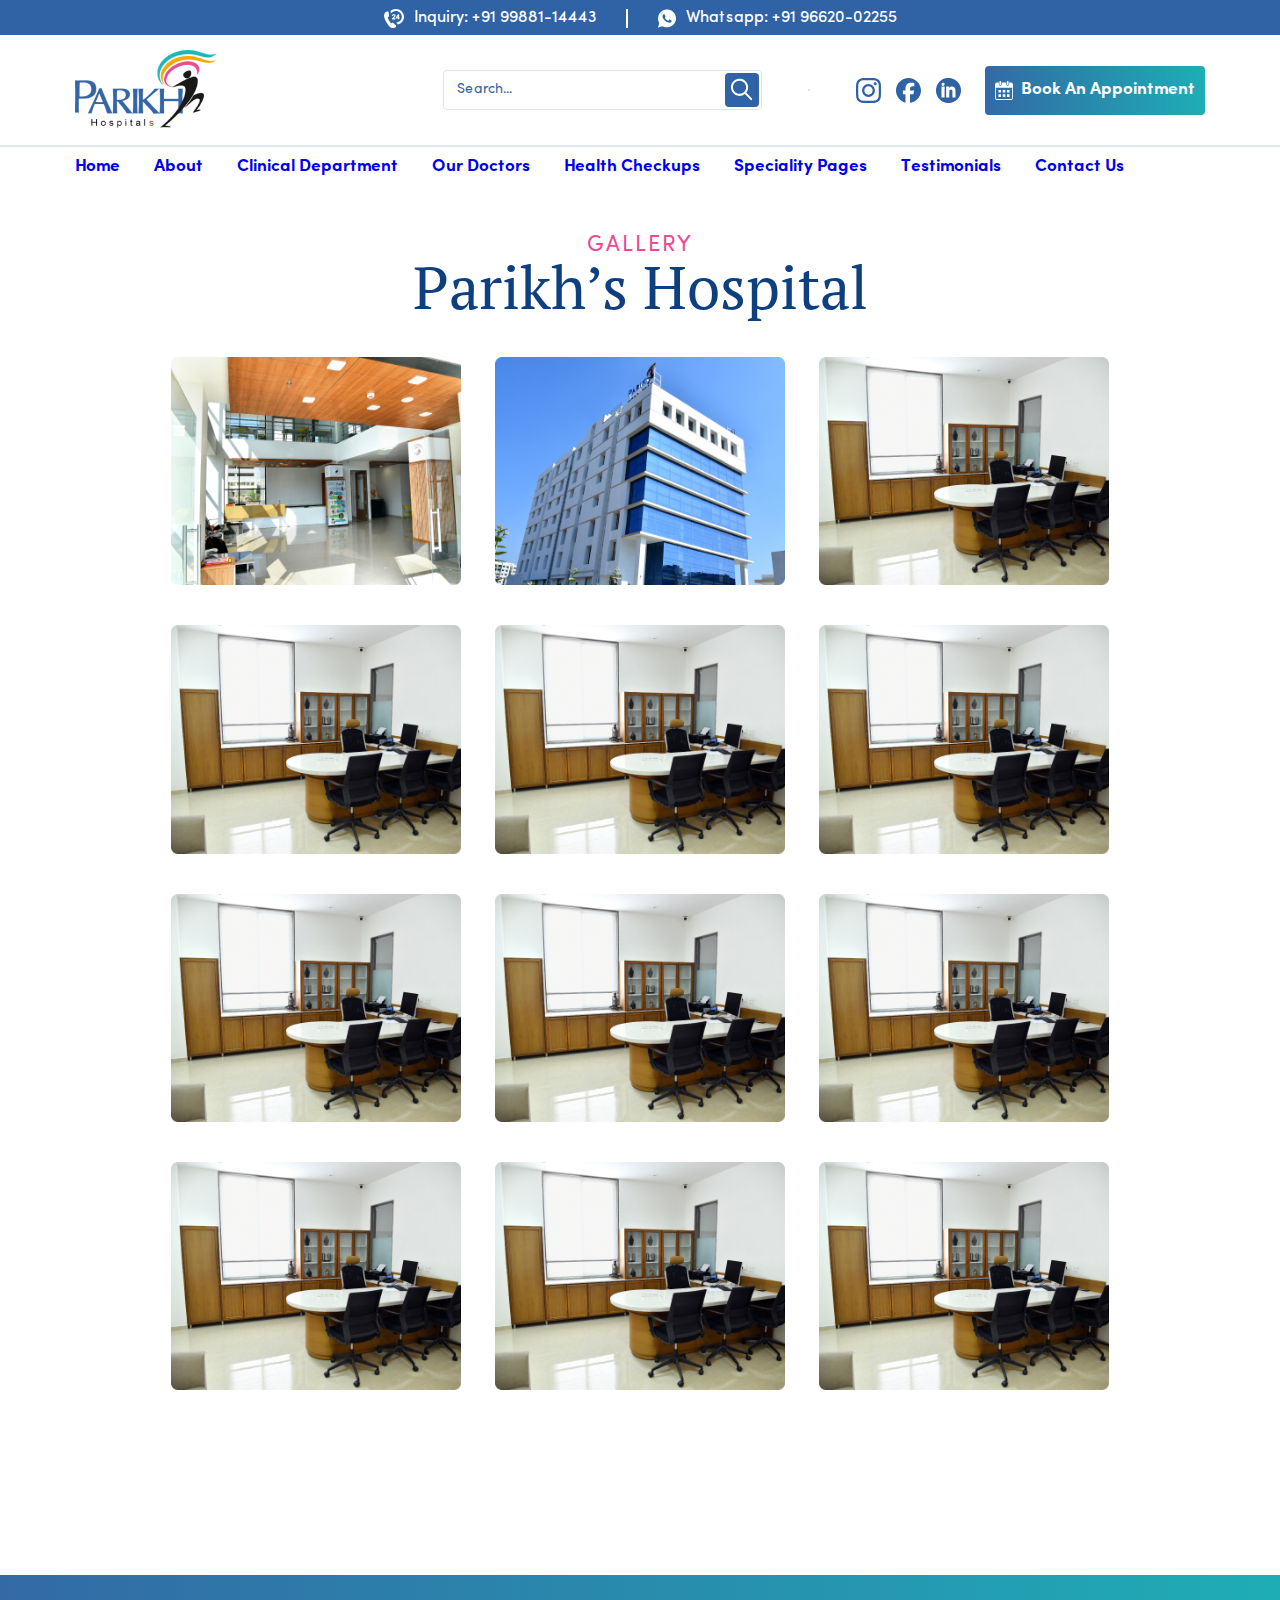
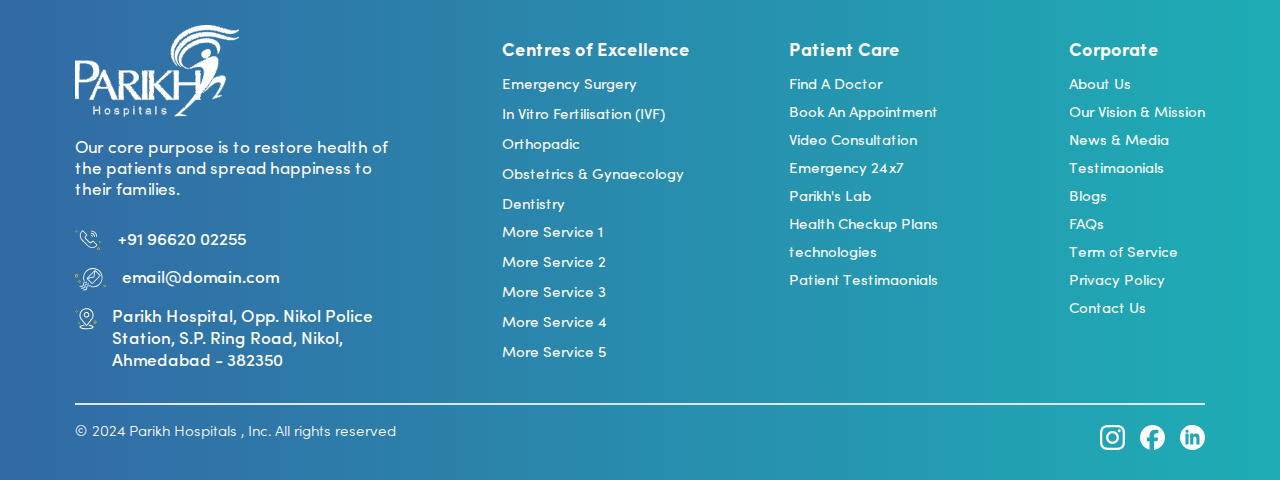
<file: gallery.html>
<!DOCTYPE html>
<html lang="en">
  <head>
    <meta charset="UTF-8" />
    <meta name="viewport" content="width=device-width, initial-scale=1.0" />
    <title>Gallery</title>
    <link rel="stylesheet" href="style.css" />
    <link rel="stylesheet" href="gallery.css" />
    <link rel="stylesheet" href="fonts.sofia.pro.css" />
    <link rel="stylesheet" href="fonts.pt-serif.css" />
    <link
      rel="stylesheet"
      href="https://cdn.jsdelivr.net/npm/swiper@11/swiper-bundle.min.css"
    />
    <link
      rel="stylesheet"
      href="https://cdnjs.cloudflare.com/ajax/libs/font-awesome/4.7.0/css/font-awesome.min.css"
    />
  </head>
  <body>
    <div class="hb_announcement">
      <div class="hb_main_container">
        <div class="hb_wrapper">
          <div class="hb_announcement_box1">
            <svg
              width="20"
              height="19"
              viewBox="0 0 20 19"
              fill="none"
              xmlns="http://www.w3.org/2000/svg"
            >
              <path
                d="M11.812 0C9.71775 0 7.80503 0.759475 6.35547 2.00632C6.67699 2.49747 6.85964 3.0689 6.87683 3.65875L6.87688 3.66047L6.87693 3.66218C6.88426 3.92797 6.90076 4.19382 6.92448 4.45926C8.02392 3.00787 9.80467 2.06193 11.812 2.06193C15.1438 2.06193 17.8545 4.666 17.8545 7.86687C17.8545 11.034 15.2004 13.6151 11.9168 13.6693C12.2166 13.91 12.5262 14.1394 12.8452 14.3548L12.8466 14.3558L12.8481 14.3568C13.2824 14.6511 13.636 15.0369 13.8842 15.4782C17.3994 14.5943 20.0007 11.5171 20.0007 7.86687C20.0008 3.52905 16.3274 0 11.812 0Z"
                fill="white"
              />
              <path
                d="M11.6084 16.0418C10.673 15.3244 10.0893 14.8466 9.25402 14.1033C9.00828 13.8846 8.70793 13.7484 8.39952 13.7484C8.16349 13.7484 7.93038 13.8206 7.73849 13.9719C7.54046 14.1321 7.34242 14.2922 7.14433 14.4523C5.53467 12.6146 4.3394 10.4731 3.63676 8.16817C3.88516 8.09836 4.13363 8.02845 4.38203 7.95859C4.92948 7.79756 5.18704 7.23609 5.1067 6.67327C4.93192 5.44819 4.83698 4.8396 4.7288 3.71661C4.67336 3.14099 4.27458 2.64097 3.70301 2.61107C3.61387 2.60276 3.5248 2.59863 3.43644 2.59863C1.31087 2.59863 -0.539819 4.96545 0.144783 7.86096C0.996656 11.4468 2.84084 14.7507 5.47842 17.4166C6.55887 18.5065 7.88251 18.9999 9.07795 18.9999C10.339 18.9999 11.4576 18.4512 11.9993 17.4744C12.2897 17.0005 12.0788 16.4025 11.6084 16.0418Z"
                fill="white"
              />
              <path
                d="M9.3491 8.01243C8.78306 8.517 8.41267 8.91373 8.21707 9.22504C8.079 9.44468 7.97828 9.67682 7.91752 9.91512C7.88897 10.0273 7.91524 10.1437 7.98958 10.2346C8.06382 10.3255 8.17531 10.3776 8.2955 10.3776H10.9968C11.3278 10.3776 11.5971 10.1188 11.5971 9.80088C11.5971 9.48296 11.3278 9.22424 10.9968 9.22424H9.77696C9.78688 9.21298 9.79712 9.20167 9.80758 9.19037C9.88728 9.10414 10.0825 8.92409 10.3876 8.65527C10.7076 8.37313 10.9236 8.16186 11.0481 8.00933C11.2356 7.78009 11.3751 7.5562 11.4626 7.34412C11.5518 7.12794 11.5971 6.8975 11.5971 6.65905C11.5971 6.23129 11.4358 5.86819 11.1178 5.57965C10.8019 5.29346 10.367 5.14844 9.82493 5.14844C9.33244 5.14844 8.91413 5.27229 8.58173 5.51654C8.3812 5.66407 8.22678 5.86839 8.12278 6.12405C8.05252 6.2968 8.07067 6.49436 8.17144 6.65254C8.27215 6.81078 8.447 6.91627 8.6391 6.93468C8.66048 6.93673 8.68181 6.93778 8.70288 6.93778C8.97324 6.93778 9.21432 6.77259 9.30288 6.52684C9.33063 6.44977 9.36735 6.38852 9.41214 6.34469C9.50644 6.25241 9.63342 6.20742 9.80047 6.20742C9.97027 6.20742 10.0971 6.24991 10.1881 6.33728C10.2789 6.4245 10.323 6.55171 10.323 6.72631C10.323 6.88844 10.2627 7.05748 10.1438 7.22898C10.0801 7.31875 9.88956 7.52873 9.3491 8.01243Z"
                fill="white"
              />
              <path
                d="M14.7569 5.14844H14.3057C14.1772 5.14844 14.0571 5.20934 13.9846 5.31132L11.8978 8.24598C11.8369 8.33165 11.8047 8.43178 11.8047 8.53547V9.01102C11.8047 9.21704 11.9792 9.38468 12.1936 9.38468H13.9067V9.78241C13.9067 10.1106 14.1847 10.3776 14.5263 10.3776C14.8679 10.3776 15.1458 10.1106 15.1458 9.78241V9.38468H15.2078C15.5252 9.38468 15.7835 9.13652 15.7835 8.83156C15.7835 8.52661 15.5252 8.2785 15.2078 8.2785H15.1458V5.52205C15.1458 5.31608 14.9714 5.14844 14.7569 5.14844ZM13.9068 8.2785H13.1378L13.9068 7.18034V8.2785Z"
                fill="white"
              />
            </svg>
            <p class="hb_announcement_text">Inquiry: +91 99881-14443</p>
          </div>
          <div class="hb_announcement_box2">
            <svg
              width="18"
              height="19"
              viewBox="0 0 18 19"
              fill="none"
              xmlns="http://www.w3.org/2000/svg"
            >
              <path
                d="M8.37006 0.516793C6.29351 0.679546 4.31834 1.55842 2.83041 2.98088C1.36865 4.38056 0.439928 6.17085 0.142343 8.16621C0.0605895 8.71306 0.0442387 9.84908 0.109642 10.4122C0.240448 11.5189 0.48244 12.3392 0.986044 13.3776L1.24766 13.9179L0.636137 16.1444C0.299311 17.3683 0.0148073 18.4034 0.00499679 18.4425C-0.00808385 18.5076 -0.00154354 18.5108 0.0998314 18.4848C0.161964 18.4685 0.659028 18.3383 1.20842 18.1951C1.7578 18.0551 2.77482 17.7882 3.46809 17.6059L4.73365 17.2771L5.02796 17.4236C6.99659 18.4067 9.35111 18.628 11.4767 18.0258C13.8607 17.352 15.8914 15.6887 17.0196 13.4882C17.9353 11.7045 18.2165 9.69934 17.8339 7.70399C17.569 6.33035 16.9411 4.986 16.0288 3.83696C15.7148 3.4431 15.051 2.78232 14.6488 2.46332C13.3145 1.40543 11.6762 0.728372 10.0378 0.552599C9.56367 0.500518 8.78864 0.484242 8.37006 0.516793ZM10.1196 2.06295C11.7776 2.31685 13.2295 3.06226 14.3872 4.2471C15.5055 5.39289 16.1857 6.76002 16.4375 8.36151C16.5193 8.88232 16.516 9.9923 16.4343 10.4936C16.2544 11.6003 15.9339 12.4629 15.3682 13.3776C14.2694 15.1483 12.3662 16.4211 10.2831 16.7726C8.563 17.0656 6.80039 16.7433 5.23398 15.8482L4.94294 15.6854L3.54985 16.05C2.78463 16.2485 2.15022 16.4048 2.13714 16.395C2.12733 16.3853 2.2843 15.7831 2.48051 15.0604C2.67999 14.3378 2.84349 13.7226 2.84349 13.6933C2.84349 13.664 2.75847 13.5013 2.6571 13.3353C2.12079 12.4596 1.76107 11.4603 1.61391 10.4285C1.5387 9.90767 1.5387 8.90511 1.61391 8.41034C1.96709 6.10575 3.25226 4.19177 5.23725 3.01994C6.19868 2.4503 7.20589 2.13131 8.45182 2.0011C8.7167 1.97506 9.80239 2.01412 10.1196 2.06295Z"
                fill="white"
              />
              <path
                d="M2.14042 5.28547L5.98286 2.32336L6.53878 1.59096L8.94235 1.21663L13.1118 2.32336L16.3983 5.28547L17.4775 11.1283L14.7632 15.246L9.28572 17.7198L4.95276 16.548L1.12667 17.0037L1.6826 13.3092L1.12667 8.97997L2.14042 5.28547Z"
                fill="white"
              />
              <path
                d="M5.60617 5.35693C5.3184 5.44481 4.87039 5.96237 4.67091 6.43761C4.42892 7.01701 4.41584 7.69732 4.64148 8.36136C4.91944 9.18814 5.75333 10.373 6.76381 11.3853C7.67945 12.2967 8.61799 12.9087 9.77563 13.3351C10.6749 13.6704 11.0739 13.7452 11.669 13.6964C12.2381 13.6476 12.7907 13.3774 13.1897 12.951C13.3401 12.785 13.3826 12.7101 13.4546 12.4855C13.5428 12.2088 13.5952 11.7564 13.5559 11.6002C13.5363 11.522 13.4317 11.4634 12.6763 11.0956C11.6756 10.6074 11.5186 10.5423 11.3453 10.5423C11.2243 10.5423 11.2047 10.5553 11.0575 10.7441C10.6291 11.3007 10.3217 11.6457 10.2302 11.6783C10.1059 11.7206 9.96203 11.675 9.46496 11.4374C8.76842 11.1021 8.10785 10.6041 7.59116 10.0214C7.30012 9.69268 6.81286 8.99935 6.78016 8.86589C6.74746 8.73243 6.79324 8.62827 6.9731 8.43297C7.33282 8.04236 7.51922 7.7494 7.51922 7.56712C7.51922 7.48574 6.82267 5.7866 6.69187 5.54572C6.58395 5.35367 6.45642 5.30159 6.08035 5.30485C5.90049 5.30485 5.70101 5.32763 5.60617 5.35693Z"
                fill="#2F63A6"
              />
            </svg>

            <p class="hb_announcement_text">Whatsapp: +91 96620-02255</p>
          </div>
        </div>
      </div>
    </div>
    <div class="hb_header">
      <div class="hb_main_container">
        <div class="hb_wrapper">
          <div class="hb_logo_section">
            <img src="images/logo.png" alt="" />
          </div>
          <div class="hb_search_section">
            <input
              type="text"
              placeholder="Search..."
              class="hb_search--input"
            />
            <div class="hb_search_section--svg">
              <svg
                width="34"
                height="34"
                viewBox="0 0 34 34"
                fill="none"
                xmlns="http://www.w3.org/2000/svg"
              >
                <rect width="34" height="34" rx="4" fill="#2F63A6" />
                <path
                  d="M25.5337 26.8467C25.9192 27.2423 26.5523 27.2505 26.9478 26.865C27.3433 26.4796 27.3515 25.8465 26.9661 25.4509L25.5337 26.8467ZM20.9249 16.0039C19.9857 19.5092 16.3656 21.5933 12.8322 20.6465L12.3146 22.5783C16.9062 23.8087 21.6293 21.1025 22.8568 16.5215L20.9249 16.0039ZM12.8322 20.6465C9.29873 19.6997 7.20574 16.0848 8.14497 12.5795L6.21312 12.0619C4.98566 16.6428 7.72291 21.348 12.3146 22.5783L12.8322 20.6465ZM8.14497 12.5795C9.08421 9.07424 12.7042 6.99015 16.2377 7.93693L16.7553 6.00508C12.1637 4.77475 7.44058 7.48094 6.21312 12.0619L8.14497 12.5795ZM16.2377 7.93693C19.7712 8.88372 21.8642 12.4986 20.9249 16.0039L22.8568 16.5215C24.0842 11.9406 21.347 7.23541 16.7553 6.00508L16.2377 7.93693ZM19.2098 20.3573L25.5337 26.8467L26.9661 25.4509L20.6421 18.9615L19.2098 20.3573Z"
                  fill="white"
                />
              </svg>
            </div>
          </div>
          <div class="hb_header_plus">
            <img src="images/plus-icon.png" alt="" />
          </div>
          <hr class="hb_line" />
          <div class="hb_btn_section">
            <div class="hb_btn_section--svg">
              <svg
                width="25"
                height="25"
                viewBox="0 0 25 25"
                fill="none"
                xmlns="http://www.w3.org/2000/svg"
              >
                <g clip-path="url(#clip0_2386_256)">
                  <path
                    d="M12.5 2.25098C15.8398 2.25098 16.2354 2.26562 17.5488 2.32422C18.7695 2.37793 19.4287 2.58301 19.8682 2.75391C20.4492 2.97852 20.8691 3.25195 21.3037 3.68652C21.7432 4.12598 22.0117 4.54102 22.2363 5.12207C22.4072 5.56152 22.6123 6.22559 22.666 7.44141C22.7246 8.75977 22.7393 9.15527 22.7393 12.4902C22.7393 15.8301 22.7246 16.2256 22.666 17.5391C22.6123 18.7598 22.4072 19.4189 22.2363 19.8584C22.0117 20.4395 21.7383 20.8594 21.3037 21.2939C20.8643 21.7334 20.4492 22.002 19.8682 22.2266C19.4287 22.3975 18.7646 22.6025 17.5488 22.6563C16.2305 22.7148 15.835 22.7295 12.5 22.7295C9.16016 22.7295 8.76465 22.7148 7.45117 22.6563C6.23047 22.6025 5.57129 22.3975 5.13184 22.2266C4.55078 22.002 4.13086 21.7285 3.69629 21.2939C3.25684 20.8545 2.98828 20.4395 2.76367 19.8584C2.59277 19.4189 2.3877 18.7549 2.33398 17.5391C2.27539 16.2207 2.26074 15.8252 2.26074 12.4902C2.26074 9.15039 2.27539 8.75488 2.33398 7.44141C2.3877 6.2207 2.59277 5.56152 2.76367 5.12207C2.98828 4.54102 3.26172 4.12109 3.69629 3.68652C4.13574 3.24707 4.55078 2.97852 5.13184 2.75391C5.57129 2.58301 6.23535 2.37793 7.45117 2.32422C8.76465 2.26562 9.16016 2.25098 12.5 2.25098ZM12.5 0C9.10645 0 8.68164 0.0146484 7.34863 0.0732422C6.02051 0.131836 5.10742 0.34668 4.31641 0.654297C3.49121 0.976562 2.79297 1.40137 2.09961 2.09961C1.40137 2.79297 0.976562 3.49121 0.654297 4.31152C0.34668 5.10742 0.131836 6.01562 0.0732422 7.34375C0.0146484 8.68164 0 9.10645 0 12.5C0 15.8936 0.0146484 16.3184 0.0732422 17.6514C0.131836 18.9795 0.34668 19.8926 0.654297 20.6836C0.976562 21.5088 1.40137 22.207 2.09961 22.9004C2.79297 23.5938 3.49121 24.0234 4.31152 24.3408C5.10742 24.6484 6.01562 24.8633 7.34375 24.9219C8.67676 24.9805 9.10156 24.9951 12.4951 24.9951C15.8887 24.9951 16.3135 24.9805 17.6465 24.9219C18.9746 24.8633 19.8877 24.6484 20.6787 24.3408C21.499 24.0234 22.1973 23.5938 22.8906 22.9004C23.584 22.207 24.0137 21.5088 24.3311 20.6885C24.6387 19.8926 24.8535 18.9844 24.9121 17.6563C24.9707 16.3232 24.9854 15.8984 24.9854 12.5049C24.9854 9.11133 24.9707 8.68652 24.9121 7.35352C24.8535 6.02539 24.6387 5.11231 24.3311 4.32129C24.0234 3.49121 23.5986 2.79297 22.9004 2.09961C22.207 1.40625 21.5088 0.976563 20.6885 0.65918C19.8926 0.351562 18.9844 0.136719 17.6562 0.078125C16.3184 0.0146484 15.8936 0 12.5 0Z"
                    fill="#2F63A6"
                  />
                  <path
                    d="M12.499 6.0791C8.9541 6.0791 6.07812 8.95508 6.07812 12.5C6.07812 16.0449 8.9541 18.9209 12.499 18.9209C16.0439 18.9209 18.9199 16.0449 18.9199 12.5C18.9199 8.95508 16.0439 6.0791 12.499 6.0791ZM12.499 16.665C10.1992 16.665 8.33398 14.7998 8.33398 12.5C8.33398 10.2002 10.1992 8.33496 12.499 8.33496C14.7988 8.33496 16.6641 10.2002 16.6641 12.5C16.6641 14.7998 14.7988 16.665 12.499 16.665Z"
                    fill="#2F63A6"
                  />
                  <path
                    d="M20.6738 5.8252C20.6738 6.65528 20 7.32422 19.1748 7.32422C18.3447 7.32422 17.6758 6.65039 17.6758 5.8252C17.6758 4.99512 18.3496 4.32617 19.1748 4.32617C20 4.32617 20.6738 5 20.6738 5.8252Z"
                    fill="#2F63A6"
                  />
                </g>
                <defs>
                  <clipPath id="clip0_2386_256">
                    <rect width="25" height="25" fill="white" />
                  </clipPath>
                </defs>
              </svg>
              <svg
                width="25"
                height="25"
                viewBox="0 0 25 25"
                fill="none"
                xmlns="http://www.w3.org/2000/svg"
              >
                <path
                  d="M25 12.5C25 5.5965 19.4035 0 12.5 0C5.5965 0 0 5.5965 0 12.5C0 18.362 4.036 23.281 9.4805 24.632V16.32H6.903V12.5H9.4805V10.854C9.4805 6.5995 11.406 4.6275 15.583 4.6275C16.375 4.6275 17.7415 4.783 18.3005 4.938V8.4005C18.0055 8.3695 17.493 8.354 16.8565 8.354C14.807 8.354 14.015 9.1305 14.015 11.149V12.5H18.098L17.3965 16.32H14.015V24.9085C20.2045 24.161 25.0005 18.891 25.0005 12.5H25Z"
                  fill="#2F63A6"
                />
              </svg>
              <svg
                width="25"
                height="25"
                viewBox="0 0 25 25"
                fill="none"
                xmlns="http://www.w3.org/2000/svg"
              >
                <path
                  d="M10.9125 0.0659428C8.65652 0.359026 6.591 1.22362 4.78428 2.62065C4.21297 3.06515 3.24124 4.02256 2.76759 4.60872C1.41987 6.27929 0.526282 8.25271 0.145406 10.402C0.00868094 11.164 -0.0450323 12.9958 0.0428621 13.831C0.252832 15.78 0.931572 17.69 1.98631 19.3117C2.46484 20.0444 2.88478 20.5671 3.53911 21.2363C5.58509 23.3367 8.16821 24.6067 11.1078 24.9486C11.7621 25.0268 13.354 25.0121 14.062 24.9291C17.7145 24.4748 20.9764 22.4281 23.0126 19.3117C24.038 17.7437 24.6924 15.9412 24.9268 14.0606C25.0244 13.2693 25.0244 11.7306 24.9268 10.9344C24.4775 7.30997 22.4364 4.03721 19.3601 2.01494C17.7536 0.959845 15.9664 0.305294 14.062 0.0659428C13.3198 -0.0219822 11.6156 -0.0219822 10.9125 0.0659428ZM7.75316 4.85296C8.04614 5.01415 8.29029 5.26327 8.45631 5.57101C8.54909 5.74686 8.56862 5.85432 8.56862 6.2451C8.56862 6.66518 8.55397 6.73357 8.42702 6.96804C8.26099 7.26112 8.01196 7.51024 7.70433 7.67143C7.52854 7.76424 7.42111 7.78378 7.03047 7.78378C6.63983 7.78378 6.5324 7.76424 6.35661 7.67143C6.04898 7.51024 5.79995 7.26112 5.63393 6.96804C5.50697 6.73357 5.49232 6.66518 5.49232 6.2451C5.49232 5.85921 5.51185 5.74686 5.60463 5.57589C5.93179 4.95554 6.42498 4.66734 7.10372 4.69665C7.426 4.7113 7.54319 4.73572 7.75316 4.85296ZM8.59304 14.0606V19.5315H7.03047H5.4679V14.0606V8.58976H7.03047H8.59304V14.0606ZM13.2807 9.30781V10.0307L13.4028 9.74255C13.6226 9.20523 14.0034 8.8975 14.7017 8.70699C15.1509 8.57999 16.6793 8.5751 17.1383 8.70211C18.4226 9.04892 19.1208 9.97702 19.4138 11.7209C19.4871 12.1654 19.5017 12.6929 19.5164 15.8777L19.5359 19.5315H17.9733H16.4108L16.3961 16.1708L16.3815 12.815L16.2545 12.5464C16.0934 12.2044 15.9127 12.0286 15.5758 11.8723C15.2095 11.7013 14.5015 11.6915 14.145 11.8527C13.7642 12.0237 13.6372 12.1409 13.4663 12.4878L13.3052 12.815L13.2905 16.1708L13.2759 19.5315H11.7182H10.1556V14.0606V8.58976H11.7182H13.2807V9.30781Z"
                  fill="#2F63A6"
                />
              </svg>
            </div>
            <div class="hb_btn">
              <button class="hb_btn_style">
                <svg
                  width="18"
                  height="19"
                  viewBox="0 0 18 19"
                  fill="none"
                  xmlns="http://www.w3.org/2000/svg"
                >
                  <path
                    d="M5.01655 0.0440001C4.78596 0.112092 4.53084 0.374729 4.46216 0.613047C4.42781 0.758957 4.41309 1.27937 4.42291 2.24237C4.43762 3.83278 4.44744 3.87169 4.79578 4.09542C5.14902 4.32401 5.52189 4.30456 5.8457 4.03706C6.12044 3.80847 6.13026 3.73065 6.13026 2.13537C6.13026 1.221 6.11063 0.627638 6.07629 0.540093C6.00269 0.345547 5.84079 0.185046 5.61511 0.0829096C5.39924 -0.0143633 5.25696 -0.0240908 5.01655 0.0440001Z"
                    fill="white"
                  />
                  <path
                    d="M12.3843 0.0778713C12.1586 0.184872 11.9967 0.345372 11.9231 0.539918C11.8888 0.627464 11.8691 1.22083 11.8691 2.1352C11.8691 3.73534 11.879 3.80829 12.1586 4.04175C12.5707 4.3822 13.1644 4.29466 13.4489 3.84234C13.5618 3.66238 13.5618 3.64293 13.5618 2.13033C13.5618 0.617736 13.5618 0.598282 13.4489 0.418327C13.2232 0.0535531 12.7523 -0.0923562 12.3843 0.0778713Z"
                    fill="white"
                  />
                  <path
                    d="M1.65338 1.47762C0.912549 1.65758 0.348338 2.16826 0.10303 2.89781C0 3.19449 0 3.23827 0 10.169C0 16.3118 0.00981235 17.1726 0.0784988 17.4255C0.279652 18.2037 0.932173 18.8019 1.7466 18.9576C1.95756 18.9965 4.03288 19.0062 9.17455 18.9965L16.313 18.9819L16.5927 18.87C17.2403 18.6123 17.726 18.1113 17.9075 17.5082C18.0057 17.1872 18.0057 17.1045 17.9959 10.1009L17.9811 3.02427L17.7947 2.64977C17.4611 1.98344 16.9018 1.56517 16.1904 1.44844C16.0138 1.41926 15.4839 1.39981 15.0129 1.40953L14.1543 1.42413L14.1298 2.64004L14.1053 3.85595L13.9728 4.08454C13.4822 4.9065 12.3734 5.05727 11.7012 4.39095C11.3382 4.02618 11.3087 3.90945 11.294 2.57681L11.2793 1.39981H8.99793H6.72146V2.4844C6.72146 3.71004 6.69202 3.88027 6.40256 4.2645C6.27009 4.44445 6.14253 4.55145 5.91194 4.66332C5.61757 4.80436 5.56851 4.81409 5.20545 4.79463C4.7688 4.77032 4.48915 4.64386 4.22912 4.34231C3.90532 3.97754 3.90041 3.96781 3.87588 2.64004L3.85135 1.42413L2.89464 1.4144C2.21269 1.40953 1.85453 1.42899 1.65338 1.47762ZM17.1618 12.0123L17.1471 17.1824L17.0146 17.4304C16.8674 17.7125 16.6565 17.907 16.3621 18.0384C16.1757 18.1259 15.8322 18.1308 9.00283 18.1308C2.17344 18.1308 1.83 18.1259 1.64357 18.0384C1.3492 17.907 1.13823 17.7125 0.991048 17.4304L0.858581 17.1824L0.843862 12.0123L0.83405 6.84709H9.00283H17.1716L17.1618 12.0123Z"
                    fill="white"
                  />
                  <path
                    d="M3.42969 10.3502V11.6147H4.70529H5.9809V10.3502V9.08565H4.70529H3.42969V10.3502Z"
                    fill="white"
                  />
                  <path
                    d="M7.70703 10.3502V11.6147H9.00717H10.3073V10.3502V9.08565H9.00717H7.70703V10.3502Z"
                    fill="white"
                  />
                  <path
                    d="M12.0195 10.3502V11.6147H13.2951H14.5707V10.3502V9.08565H13.2951H12.0195V10.3502Z"
                    fill="white"
                  />
                  <path
                    d="M3.42969 14.6032V15.8921H4.70529H5.9809V14.6032V13.3144H4.70529H3.42969V14.6032Z"
                    fill="white"
                  />
                  <path
                    d="M7.71684 14.5886L7.73156 15.8678L9.02189 15.8824L10.3073 15.8921V14.6032V13.3144H9.00717H7.70703L7.71684 14.5886Z"
                    fill="white"
                  />
                  <path
                    d="M12.0195 14.6032V15.8921H13.2951H14.5707V14.6032V13.3144H13.2951H12.0195V14.6032Z"
                    fill="white"
                  />
                </svg>
                Book An Appointment
              </button>
            </div>
          </div>
        </div>
      </div>
    </div>
    <hr class="hb_line hb_menu_bottom" />
    <div class="hb_menu">
      <div class="hb_main_container">
        <div class="hb_wrapper">
          <ul class="hb_menu_ul">
            <li>
              <a href="index.html" class="hb_first_menu_item">Home</a>
            </li>
            <li>
              <a href="our-story.html">About</a>
            </li>
            <li>
              <a href="#">Clinical Department</a>
            </li>
            <li>
              <a href="our-doctors.html">Our Doctors</a>
            </li>
            <li>
              <a href="#">Health Checkups</a>
            </li>
            <li>
              <a href="ivf.html">Speciality Pages</a>
            </li>
            <li>
              <a href="testimonials.html">Testimonials</a>
            </li>
            <li>
              <a href="contact-us.html">Contact Us</a>
            </li>
          </ul>
        </div>
      </div>
    </div>

    <div class="hb_gallery_hero">
      <div class="hb_main_container">
        <div class="hb_wrapper">
          <h2 class="hb_gallery_hero_title1">GALLERY</h2>
          <h1 class="hb_gallery_hero_title2">Parikh’s Hospital</h1>
        </div>
      </div>
    </div>
    <div class="hb_gallery_photo_section">
      <div class="hb_main_container">
        <div class="hb_wrapper">
          <img src="images/waiting-area.png" alt="" class="hb_gallery_item" />
          <img src="images/hospital.png" alt="" class="hb_gallery_item" />
          <img src="images/doctor-office.png" alt="" class="hb_gallery_item" />
          <img src="images/doctor-office.png" alt="" class="hb_gallery_item" />
          <img src="images/doctor-office.png" alt="" class="hb_gallery_item" />
          <img src="images/doctor-office.png" alt="" class="hb_gallery_item" />
          <img src="images/doctor-office.png" alt="" class="hb_gallery_item" />
          <img src="images/doctor-office.png" alt="" class="hb_gallery_item" />
          <img src="images/doctor-office.png" alt="" class="hb_gallery_item" />
          <img src="images/doctor-office.png" alt="" class="hb_gallery_item" />
          <img src="images/doctor-office.png" alt="" class="hb_gallery_item" />
          <img src="images/doctor-office.png" alt="" class="hb_gallery_item" />
        </div>
      </div>
    </div>

    <div class="hb_footer">
      <div class="hb_main_container">
        <div class="hb_wrapper">
          <div class="hb_footer_logo_section">
            <img src="images/footer-logo.png" alt="" class="hb_footer--logo" />
            <p class="hb_footer_desc">
              Our core purpose is to restore health of the patients and spread
              happiness to their families.
            </p>
            <div class="hb_display_mobile">
              <div class="hb_footer_copyright--social">
                <svg
                  width="25"
                  height="25"
                  viewBox="0 0 25 25"
                  fill="none"
                  xmlns="http://www.w3.org/2000/svg"
                >
                  <g clip-path="url(#clip0_2387_5019)">
                    <path
                      d="M12.5 2.25098C15.8398 2.25098 16.2354 2.26562 17.5488 2.32422C18.7695 2.37793 19.4287 2.58301 19.8682 2.75391C20.4492 2.97852 20.8691 3.25195 21.3037 3.68652C21.7432 4.12598 22.0117 4.54102 22.2363 5.12207C22.4072 5.56152 22.6123 6.22559 22.666 7.44141C22.7246 8.75977 22.7393 9.15527 22.7393 12.4902C22.7393 15.8301 22.7246 16.2256 22.666 17.5391C22.6123 18.7598 22.4072 19.4189 22.2363 19.8584C22.0117 20.4395 21.7383 20.8594 21.3037 21.2939C20.8643 21.7334 20.4492 22.002 19.8682 22.2266C19.4287 22.3975 18.7646 22.6025 17.5488 22.6563C16.2305 22.7148 15.835 22.7295 12.5 22.7295C9.16016 22.7295 8.76465 22.7148 7.45117 22.6563C6.23047 22.6025 5.57129 22.3975 5.13184 22.2266C4.55078 22.002 4.13086 21.7285 3.69629 21.2939C3.25684 20.8545 2.98828 20.4395 2.76367 19.8584C2.59277 19.4189 2.3877 18.7549 2.33398 17.5391C2.27539 16.2207 2.26074 15.8252 2.26074 12.4902C2.26074 9.15039 2.27539 8.75488 2.33398 7.44141C2.3877 6.2207 2.59277 5.56152 2.76367 5.12207C2.98828 4.54102 3.26172 4.12109 3.69629 3.68652C4.13574 3.24707 4.55078 2.97852 5.13184 2.75391C5.57129 2.58301 6.23535 2.37793 7.45117 2.32422C8.76465 2.26562 9.16016 2.25098 12.5 2.25098ZM12.5 0C9.10645 0 8.68164 0.0146484 7.34863 0.0732422C6.02051 0.131836 5.10742 0.34668 4.31641 0.654297C3.49121 0.976562 2.79297 1.40137 2.09961 2.09961C1.40137 2.79297 0.976562 3.49121 0.654297 4.31152C0.34668 5.10742 0.131836 6.01562 0.0732422 7.34375C0.0146484 8.68164 0 9.10645 0 12.5C0 15.8936 0.0146484 16.3184 0.0732422 17.6514C0.131836 18.9795 0.34668 19.8926 0.654297 20.6836C0.976562 21.5088 1.40137 22.207 2.09961 22.9004C2.79297 23.5938 3.49121 24.0234 4.31152 24.3408C5.10742 24.6484 6.01562 24.8633 7.34375 24.9219C8.67676 24.9805 9.10156 24.9951 12.4951 24.9951C15.8887 24.9951 16.3135 24.9805 17.6465 24.9219C18.9746 24.8633 19.8877 24.6484 20.6787 24.3408C21.499 24.0234 22.1973 23.5938 22.8906 22.9004C23.584 22.207 24.0137 21.5088 24.3311 20.6885C24.6387 19.8926 24.8535 18.9844 24.9121 17.6563C24.9707 16.3232 24.9854 15.8984 24.9854 12.5049C24.9854 9.11133 24.9707 8.68652 24.9121 7.35352C24.8535 6.02539 24.6387 5.11231 24.3311 4.32129C24.0234 3.49121 23.5986 2.79297 22.9004 2.09961C22.207 1.40625 21.5088 0.976563 20.6885 0.65918C19.8926 0.351562 18.9844 0.136719 17.6562 0.078125C16.3184 0.0146484 15.8936 0 12.5 0Z"
                      fill="white"
                    />
                    <path
                      d="M12.499 6.0791C8.9541 6.0791 6.07812 8.95508 6.07812 12.5C6.07812 16.0449 8.9541 18.9209 12.499 18.9209C16.0439 18.9209 18.9199 16.0449 18.9199 12.5C18.9199 8.95508 16.0439 6.0791 12.499 6.0791ZM12.499 16.665C10.1992 16.665 8.33398 14.7998 8.33398 12.5C8.33398 10.2002 10.1992 8.33496 12.499 8.33496C14.7988 8.33496 16.6641 10.2002 16.6641 12.5C16.6641 14.7998 14.7988 16.665 12.499 16.665Z"
                      fill="white"
                    />
                    <path
                      d="M20.6738 5.8252C20.6738 6.65528 20 7.32422 19.1748 7.32422C18.3447 7.32422 17.6758 6.65039 17.6758 5.8252C17.6758 4.99512 18.3496 4.32617 19.1748 4.32617C20 4.32617 20.6738 5 20.6738 5.8252Z"
                      fill="white"
                    />
                  </g>
                  <defs>
                    <clipPath id="clip0_2387_5019">
                      <rect width="25" height="25" fill="white" />
                    </clipPath>
                  </defs>
                </svg>
                <svg
                  width="25"
                  height="25"
                  viewBox="0 0 25 25"
                  fill="none"
                  xmlns="http://www.w3.org/2000/svg"
                >
                  <g clip-path="url(#clip0_2387_5020)">
                    <path
                      d="M25 12.5C25 5.5965 19.4035 0 12.5 0C5.5965 0 0 5.5965 0 12.5C0 18.362 4.036 23.281 9.4805 24.632V16.32H6.903V12.5H9.4805V10.854C9.4805 6.5995 11.406 4.6275 15.583 4.6275C16.375 4.6275 17.7415 4.783 18.3005 4.938V8.4005C18.0055 8.3695 17.493 8.354 16.8565 8.354C14.807 8.354 14.015 9.1305 14.015 11.149V12.5H18.098L17.3965 16.32H14.015V24.9085C20.2045 24.161 25.0005 18.891 25.0005 12.5H25Z"
                      fill="white"
                    />
                  </g>
                  <defs>
                    <clipPath id="clip0_2387_5020">
                      <rect width="25" height="25" fill="white" />
                    </clipPath>
                  </defs>
                </svg>
                <svg
                  width="25"
                  height="25"
                  viewBox="0 0 25 25"
                  fill="none"
                  xmlns="http://www.w3.org/2000/svg"
                >
                  <path
                    d="M10.9125 0.0659428C8.65652 0.359026 6.591 1.22362 4.78428 2.62065C4.21297 3.06515 3.24124 4.02256 2.76759 4.60872C1.41987 6.27929 0.526282 8.25271 0.145406 10.402C0.00868094 11.164 -0.0450323 12.9958 0.0428621 13.831C0.252832 15.78 0.931572 17.69 1.98631 19.3117C2.46484 20.0444 2.88478 20.5671 3.53911 21.2363C5.58509 23.3367 8.16821 24.6067 11.1078 24.9486C11.7621 25.0268 13.354 25.0121 14.062 24.9291C17.7145 24.4748 20.9764 22.4281 23.0126 19.3117C24.038 17.7437 24.6924 15.9412 24.9268 14.0606C25.0244 13.2693 25.0244 11.7306 24.9268 10.9344C24.4775 7.30997 22.4364 4.03721 19.3601 2.01494C17.7536 0.959845 15.9664 0.305294 14.062 0.0659428C13.3198 -0.0219822 11.6156 -0.0219822 10.9125 0.0659428ZM7.75316 4.85296C8.04614 5.01415 8.29029 5.26327 8.45631 5.57101C8.54909 5.74686 8.56862 5.85432 8.56862 6.2451C8.56862 6.66518 8.55397 6.73357 8.42702 6.96804C8.26099 7.26112 8.01196 7.51024 7.70433 7.67143C7.52854 7.76424 7.42111 7.78378 7.03047 7.78378C6.63983 7.78378 6.5324 7.76424 6.35661 7.67143C6.04898 7.51024 5.79995 7.26112 5.63393 6.96804C5.50697 6.73357 5.49232 6.66518 5.49232 6.2451C5.49232 5.85921 5.51185 5.74686 5.60463 5.57589C5.93179 4.95554 6.42498 4.66734 7.10372 4.69665C7.426 4.7113 7.54319 4.73572 7.75316 4.85296ZM8.59304 14.0606V19.5315H7.03047H5.4679V14.0606V8.58976H7.03047H8.59304V14.0606ZM13.2807 9.30781V10.0307L13.4028 9.74255C13.6226 9.20523 14.0034 8.8975 14.7017 8.70699C15.1509 8.57999 16.6793 8.5751 17.1383 8.70211C18.4226 9.04892 19.1208 9.97702 19.4138 11.7209C19.4871 12.1654 19.5017 12.6929 19.5164 15.8777L19.5359 19.5315H17.9733H16.4108L16.3961 16.1708L16.3815 12.815L16.2545 12.5464C16.0934 12.2044 15.9127 12.0286 15.5758 11.8723C15.2095 11.7013 14.5015 11.6915 14.145 11.8527C13.7642 12.0237 13.6372 12.1409 13.4663 12.4878L13.3052 12.815L13.2905 16.1708L13.2759 19.5315H11.7182H10.1556V14.0606V8.58976H11.7182H13.2807V9.30781Z"
                    fill="white"
                  />
                </svg>
              </div>
            </div>
            <div class="hb_footer_contacts">
              <div class="hb_footer_contacts--item">
                <svg
                  width="28"
                  height="20"
                  viewBox="0 0 28 20"
                  fill="none"
                  xmlns="http://www.w3.org/2000/svg"
                >
                  <path
                    d="M21.8603 14.2298L18.7644 11.1341C18.2666 10.6362 17.4438 10.6362 16.9242 11.1341L15.9934 12.0649C15.647 12.4114 15.1057 12.4114 14.7593 12.0649L10.7326 8.03823C10.5594 7.86502 10.4729 7.64863 10.4729 7.43206C10.4729 7.21551 10.5594 6.97736 10.7326 6.82589L11.6634 5.89506C12.1613 5.39717 12.1613 4.57447 11.6634 4.05482L8.58927 0.95894C8.35112 0.720794 8.02643 0.569336 7.68001 0.569336C7.33359 0.569336 7.00893 0.699207 6.77075 0.95894L6.72741 1.00228C5.51511 2.21458 4.82227 3.86002 4.82227 5.59186C4.82227 7.32382 5.49334 8.96906 6.72741 10.1814L12.6592 16.1133C13.9149 17.3689 15.5819 18.0184 17.2488 18.0184C18.9158 18.0184 20.5827 17.3907 21.8384 16.1133L21.8817 16.0699C22.3796 15.572 22.3796 14.7495 21.8601 14.2298H21.8603ZM21.2541 15.4639L21.2108 15.5072C19.0243 17.6938 15.4522 17.6938 13.244 15.5072L7.31217 9.57543C6.25133 8.51459 5.66688 7.10745 5.66688 5.59202C5.66688 4.07663 6.25145 2.66933 7.31217 1.60861L7.35551 1.56527C7.44204 1.47874 7.55031 1.4354 7.65859 1.4354C7.76686 1.4354 7.87514 1.47874 7.96166 1.56527L11.0574 4.66099C11.2306 4.8342 11.2306 5.09393 11.0574 5.26716L10.1266 6.19799C9.80189 6.52266 9.62867 6.95578 9.62867 7.43206C9.62867 7.88677 9.80188 8.31971 10.1266 8.66613L14.1533 12.6928C14.8243 13.3639 15.9286 13.3639 16.5996 12.6928L17.5305 11.762C17.7037 11.5888 17.9634 11.5888 18.1366 11.762L21.2324 14.8577C21.4272 15.0092 21.4272 15.2907 21.2541 15.4639H21.2541ZM15.8852 1.08899C15.8852 0.850842 16.08 0.656048 16.3181 0.656048C19.5439 0.656048 22.1634 3.27565 22.1634 6.50127C22.1634 6.73942 21.9686 6.93421 21.7304 6.93421C21.4923 6.93421 21.2975 6.73941 21.2975 6.50127C21.2975 3.75181 19.0676 1.52201 16.3182 1.52201C16.0801 1.52201 15.8853 1.3272 15.8853 1.08907L15.8852 1.08899ZM15.8852 3.25389C15.8852 3.01574 16.08 2.82095 16.3181 2.82095C18.3532 2.82095 19.9984 4.46623 19.9984 6.50123C19.9984 6.73938 19.8036 6.93417 19.5655 6.93417C19.3273 6.93417 19.1325 6.73937 19.1325 6.50123C19.1325 4.94251 17.8769 3.68683 16.3181 3.68683C16.08 3.68683 15.8852 3.49202 15.8852 3.25389ZM15.8852 5.41878C15.8852 5.18064 16.08 4.98584 16.3181 4.98584C17.1625 4.98584 17.8335 5.65692 17.8335 6.50123C17.8335 6.73938 17.6387 6.93417 17.4006 6.93417C17.1624 6.93417 16.9677 6.73937 16.9677 6.50123C16.9677 6.13322 16.6862 5.85172 16.3181 5.85172C16.08 5.85172 15.8852 5.65692 15.8852 5.41878Z"
                    fill="white"
                  />
                  <path
                    d="M23.5459 17.4288C23.8868 17.4315 24.2126 17.5696 24.4518 17.8126C24.6909 18.0556 24.8236 18.3837 24.8209 18.7246C24.8181 19.0655 24.68 19.3914 24.437 19.6305C24.194 19.8696 23.866 20.0024 23.5251 19.9996C23.1841 19.9968 22.8583 19.8588 22.6192 19.6157C22.3801 19.3727 22.2473 19.0447 22.25 18.7038C22.2528 18.3628 22.3909 18.037 22.6339 17.7979C22.8769 17.5588 23.205 17.426 23.5459 17.4288ZM24.3052 18.6698C24.2622 18.2325 23.9998 17.9562 23.55 17.9549C23.067 17.9549 22.7505 18.2422 22.7643 18.7322C22.7782 19.2222 23.1003 19.4957 23.5875 19.4693C24.0414 19.4443 24.2871 19.1584 24.3052 18.6698Z"
                    fill="#FFCB10"
                  />
                  <path
                    d="M0.512353 1.60495C0.272204 1.58968 -0.00681379 1.60496 0.000126935 1.34954C0.0084558 1.03721 0.313846 1.09689 0.52762 1.09551C0.741394 1.09412 1.00514 1.06774 0.998203 1.33843C0.991262 1.65493 0.680318 1.57025 0.512353 1.60495Z"
                    fill="#FFCB10"
                  />
                  <path
                    d="M1.59457 0.475234C1.55848 0.675127 1.68897 1.0055 1.3336 0.994398C1.05597 0.984681 1.10595 0.690397 1.10872 0.49328C1.1115 0.296164 1.05042 0.0143638 1.34054 0.000482394C1.63066 -0.013399 1.57097 0.275341 1.59457 0.475234Z"
                    fill="#FFCB10"
                  />
                  <path
                    d="M1.59505 2.18001C1.57978 2.37713 1.65196 2.67142 1.38544 2.68807C1.04673 2.71029 1.10781 2.38546 1.10781 2.17307C1.10781 1.96068 1.06616 1.69277 1.35628 1.69833C1.6464 1.70388 1.577 1.98567 1.59505 2.18001Z"
                    fill="#FFCB10"
                  />
                  <path
                    d="M2.22504 1.60233C2.0182 1.58984 1.7503 1.63703 1.71837 1.37606C1.68089 1.08455 1.95019 1.09149 2.15008 1.09843C2.34997 1.10537 2.66785 1.02208 2.68173 1.3483C2.69284 1.63009 2.40827 1.57734 2.22504 1.60233Z"
                    fill="#FFCB10"
                  />
                  <path
                    d="M24.6576 12.9069C24.4473 13.0238 24.2207 13.1874 24.0886 12.9688C23.9268 12.7014 24.2161 12.5867 24.3952 12.47C24.5743 12.3533 24.782 12.1886 24.9224 12.4202C25.0876 12.6903 24.7802 12.787 24.6576 12.9069Z"
                    fill="#FFCB10"
                  />
                  <path
                    d="M24.959 11.3699C25.0367 11.5576 25.325 11.7652 25.0199 11.9478C24.7811 12.0896 24.6641 11.815 24.56 11.6476C24.4558 11.4803 24.2521 11.2761 24.4888 11.1077C24.7254 10.9393 24.8312 11.2145 24.959 11.3699Z"
                    fill="#FFCB10"
                  />
                  <path
                    d="M25.879 12.8058C25.9726 12.98 26.1924 13.1886 25.9771 13.3466C25.7041 13.5483 25.58 13.242 25.4652 13.0633C25.3505 12.8845 25.1707 12.6816 25.4178 12.5295C25.665 12.3774 25.7588 12.6521 25.879 12.8058Z"
                    fill="#FFCB10"
                  />
                  <path
                    d="M26.0986 11.9785C25.9178 12.0797 25.7179 12.2642 25.55 12.0618C25.361 11.8368 25.5913 11.6971 25.7633 11.595C25.9353 11.4928 26.1577 11.251 26.3457 11.518C26.5073 11.7491 26.2393 11.8585 26.0986 11.9785Z"
                    fill="#FFCB10"
                  />
                </svg>
                +91 96620 02255
              </div>
              <div class="hb_footer_contacts--item">
                <svg
                  width="32"
                  height="23"
                  viewBox="0 0 32 23"
                  fill="none"
                  xmlns="http://www.w3.org/2000/svg"
                >
                  <path
                    d="M16.4173 15.4573C16.6129 15.6524 16.8779 15.7619 17.1543 15.7619C17.4305 15.7619 17.6956 15.6524 17.8912 15.4573L25.0666 8.28182C25.2617 8.08637 25.3713 7.82137 25.3713 7.54497C25.3713 7.26877 25.2617 7.00374 25.0666 6.80811L20.7989 2.54033C20.6032 2.34525 20.3382 2.2355 20.062 2.2355C19.7856 2.2355 19.5206 2.34524 19.325 2.54033L12.1495 9.71578C11.9553 9.91179 11.8465 10.1766 11.8465 10.4525C11.8465 10.7285 11.9553 10.9931 12.1495 11.1891L16.4173 15.4573ZM24.4854 7.38918H24.4856C24.5705 7.47543 24.5705 7.61399 24.4856 7.70024L17.3101 14.8757C17.2229 14.9585 17.0862 14.9585 16.999 14.8757L12.856 10.7324L18.4355 9.50019V9.50038C18.6734 9.44789 18.8903 9.32622 19.059 9.1504C19.2276 8.97477 19.3403 8.7529 19.3829 8.51324L20.3284 3.2316L24.4854 7.38918ZM19.4264 3.60112L18.5731 8.36831C18.5441 8.53183 18.4193 8.66176 18.2572 8.69755L13.2171 9.81058L19.4264 3.60112ZM6.30596 18.6967C5.74144 18.651 5.40669 18.6396 5.06702 18.9793C4.99012 19.0566 4.88552 19.0999 4.77632 19.0997C4.61152 19.0971 4.46379 18.9967 4.40065 18.8442C4.33752 18.6919 4.37092 18.5165 4.48581 18.3979C4.99344 17.9275 5.69816 17.7336 6.37497 17.8776C7.47443 18.0573 8.07678 17.4543 7.89693 16.3554C7.63707 14.7961 8.74443 13.6829 10.3076 13.9446C10.8712 13.9903 11.2072 14.0017 11.5473 13.6617C11.7087 13.5066 11.9645 13.5092 12.1229 13.6675C12.2811 13.8257 12.2836 14.0816 12.1285 14.2431C11.5028 14.8692 10.803 14.8111 10.2394 14.7643C9.141 14.5831 8.53504 15.1888 8.71615 16.2873C8.97675 17.846 7.86588 18.9597 6.30596 18.6967L6.30596 18.6967ZM8.04977 20.4411C7.48656 20.3937 7.15088 20.3832 6.81082 20.7233L6.81101 20.7231C6.73393 20.8004 6.62932 20.8437 6.52031 20.8437C6.35533 20.8409 6.20778 20.7406 6.14464 20.5882C6.08151 20.4357 6.11491 20.2605 6.22961 20.1419C6.85541 19.5161 7.55557 19.5747 8.11878 19.6216C9.21697 19.8035 9.82167 19.1973 9.64074 18.0994C9.38161 16.5387 10.4875 15.4293 12.0514 15.6887C12.6163 15.7356 12.951 15.7457 13.2915 15.4057C13.453 15.2506 13.7088 15.2532 13.867 15.4114C14.0254 15.5697 14.028 15.8256 13.8729 15.9869C13.2458 16.6136 12.5453 16.5541 11.9834 16.5081C10.8832 16.3262 10.2803 16.9333 10.4603 18.0307C10.7207 19.5909 9.61044 20.7024 8.04976 20.4411L8.04977 20.4411ZM15.6166 17.7312C15.1093 18.2024 14.404 18.3968 13.727 18.2518C13.1649 18.2061 12.8278 18.1944 12.4873 18.5348C12.1469 18.8752 12.157 19.2109 12.2044 19.7749V19.7751C12.3481 20.4521 12.1537 21.1568 11.6831 21.6646C11.1757 22.1354 10.4708 22.3295 9.79398 22.1849C9.23114 22.1386 8.89508 22.1274 8.55503 22.4675C8.39354 22.622 8.13826 22.6193 7.98008 22.4613C7.82206 22.3031 7.81931 22.0478 7.97384 21.8861C8.48109 21.4154 9.18581 21.2212 9.86263 21.366C10.4255 21.4117 10.7619 21.4235 11.1019 21.0834C11.442 20.743 11.4319 20.4073 11.3849 19.8437C11.338 19.2809 11.2794 18.5803 11.906 17.9537H11.9061C12.4138 17.4829 13.1187 17.2888 13.7957 17.433C14.3582 17.4793 14.695 17.4905 15.0354 17.15V17.1498C15.1969 16.9953 15.4523 16.9982 15.6103 17.1563C15.7683 17.3143 15.7713 17.5697 15.6166 17.7312L15.6166 17.7312ZM15.9341 19.1534H15.9343C15.7157 19.1035 15.5777 18.8879 15.6236 18.6684C15.6694 18.4491 15.8827 18.3071 16.1027 18.3489C21.5103 19.5418 26.8459 15.2268 26.7825 9.68037C25.8829 -4.25946 5.51454 -0.382089 9.64419 12.8255C9.71962 13.0362 9.61263 13.2686 9.40341 13.3482C9.1942 13.4278 8.95966 13.3254 8.87595 13.1179C6.41916 6.96756 11.2847 -0.123799 17.926 0.00164067C32.1204 0.603236 29.7333 21.4491 15.9344 19.1536L15.9341 19.1534Z"
                    fill="white"
                  />
                  <path
                    d="M1.57484 9.43354C1.98915 9.43019 2.38516 9.26239 2.67575 8.96706C2.96633 8.67173 3.12769 8.27306 3.12434 7.85875C3.12098 7.44444 2.95318 7.04843 2.65785 6.75785C2.36252 6.46726 1.96385 6.3059 1.54954 6.30926C1.13524 6.31261 0.739226 6.48041 0.44864 6.77574C0.158054 7.07107 -0.00330431 7.46974 5.13092e-05 7.88405C0.00340693 8.29836 0.171203 8.69437 0.466535 8.98495C0.761867 9.27554 1.16054 9.4369 1.57484 9.43354ZM2.49763 7.92538C2.44533 8.45678 2.12649 8.79249 1.57991 8.79418C0.992839 8.79418 0.608201 8.44498 0.625071 7.84947C0.641941 7.25397 1.03333 6.92163 1.62546 6.95369C2.1771 6.98405 2.4757 7.33156 2.49763 7.92538Z"
                    fill="#FFCB10"
                  />
                  <path
                    d="M3.32773 13.0336C3.03588 13.0522 2.6968 13.0336 2.70523 13.344C2.71535 13.7236 3.08649 13.651 3.34628 13.6527C3.60608 13.6544 3.92661 13.6865 3.91817 13.3575C3.90974 12.9729 3.53185 13.0758 3.32773 13.0336Z"
                    fill="#FFCB10"
                  />
                  <path
                    d="M4.64365 14.4068C4.59978 14.1639 4.75836 13.7624 4.32649 13.7759C3.9891 13.7877 4.04983 14.1454 4.0532 14.3849C4.05658 14.6245 3.98235 14.9669 4.33492 14.9838C4.6875 15.0007 4.61497 14.6498 4.64365 14.4068Z"
                    fill="#FFCB10"
                  />
                  <path
                    d="M4.64227 12.3354C4.62371 12.0959 4.71143 11.7382 4.38753 11.718C3.97591 11.691 4.05014 12.0857 4.05014 12.3439C4.05014 12.602 3.99952 12.9275 4.3521 12.9208C4.70468 12.914 4.62034 12.5716 4.64227 12.3354Z"
                    fill="#FFCB10"
                  />
                  <path
                    d="M5.40909 13.0372C5.15773 13.0524 4.83215 12.995 4.79335 13.3122C4.7478 13.6665 5.07507 13.658 5.318 13.6496C5.56092 13.6411 5.94723 13.7424 5.9641 13.3459C5.9776 13.0035 5.63177 13.0676 5.40909 13.0372Z"
                    fill="#FFCB10"
                  />
                  <path
                    d="M29.0699 17.2198C28.8143 17.0778 28.539 16.879 28.3783 17.1447C28.1818 17.4696 28.5333 17.6091 28.751 17.7508C28.9687 17.8926 29.2211 18.0928 29.3917 17.8114C29.5924 17.4832 29.2189 17.3656 29.0699 17.2198Z"
                    fill="#FFCB10"
                  />
                  <path
                    d="M29.4353 19.0855C29.5296 18.8573 29.88 18.6052 29.5093 18.3832C29.219 18.2108 29.0769 18.5446 28.9503 18.748C28.8237 18.9514 28.5762 19.1995 28.8638 19.4042C29.1514 19.6088 29.2799 19.2744 29.4353 19.0855Z"
                    fill="#FFCB10"
                  />
                  <path
                    d="M30.5514 17.3418C30.6652 17.1302 30.9323 16.8766 30.6706 16.6846C30.3389 16.4395 30.188 16.8118 30.0486 17.029C29.9091 17.2462 29.6906 17.4928 29.991 17.6776C30.2913 17.8624 30.4053 17.5287 30.5514 17.3418Z"
                    fill="#FFCB10"
                  />
                  <path
                    d="M30.8186 18.3471C30.5988 18.2241 30.3559 17.9999 30.1519 18.2458C29.9221 18.5193 30.2021 18.6891 30.4111 18.8132C30.62 18.9374 30.8904 19.2313 31.1188 18.9068C31.3152 18.6259 30.9895 18.493 30.8186 18.3471Z"
                    fill="#FFCB10"
                  />
                </svg>
                email@domain.com
              </div>
              <div class="hb_footer_contacts--item">
                <svg
                  width="24"
                  height="24"
                  viewBox="0 0 24 24"
                  fill="none"
                  xmlns="http://www.w3.org/2000/svg"
                  class="hb_footer_contacts--address_svg"
                >
                  <path
                    d="M10.3715 0.319521C7.28464 1.31896 5.14659 4.07692 4.96947 7.30297C4.86826 9.1627 5.2984 10.7188 6.3358 12.2116C6.84185 12.9454 12.2819 19.6126 12.5728 19.8403C12.6867 19.9415 12.8385 19.9795 12.9144 19.9289C13.0662 19.8276 17.4815 14.4129 18.6201 12.9074C20.1003 10.9465 20.5684 9.55488 20.4672 7.34093C20.3913 5.72158 20.0876 4.77274 19.2147 3.46967C18.1141 1.82501 16.5074 0.673754 14.6223 0.193008C13.4331 -0.11062 11.5354 -0.0473652 10.3715 0.319521ZM15.4826 1.6732C16.9122 2.35636 18.0887 3.52027 18.7719 4.9372C19.278 5.9746 19.3033 6.06316 19.3412 7.48009C19.4045 9.35247 19.2274 10.0103 18.2532 11.4526C17.5447 12.5026 12.9144 18.3348 12.7879 18.3348C12.7246 18.3348 10.4221 15.5768 8.32204 12.9834C6.52557 10.7694 6.09543 9.74465 6.08278 7.78372C6.08278 5.91134 6.60147 4.58297 7.87924 3.22929C8.72687 2.31841 9.37208 1.88827 10.5613 1.43283C11.2445 1.1798 11.5228 1.14185 12.9144 1.1798C14.4452 1.2051 14.5211 1.21775 15.4826 1.6732Z"
                    fill="white"
                  />
                  <path
                    d="M11.8648 4.35589C9.68882 4.95049 8.9171 7.65785 10.4352 9.45431C11.2702 10.4411 13.092 10.7447 14.2179 10.0869C15.3692 9.40371 15.9005 8.37896 15.7993 7.03794C15.6855 5.69691 14.7493 4.62156 13.4209 4.31793C12.7125 4.15347 12.6112 4.15347 11.8648 4.35589ZM13.6739 5.5957C15.1415 6.35477 15.0276 8.59403 13.4842 9.17599C11.1437 10.0742 9.58761 6.69636 11.8395 5.5704C12.4974 5.24147 12.9908 5.25412 13.6739 5.5957Z"
                    fill="white"
                  />
                  <path
                    d="M8.52421 18.6131C6.89221 18.9547 6.01928 19.3089 5.43733 19.8529C4.33667 20.903 5.01984 21.9657 7.2844 22.6868C8.66338 23.1422 10.2574 23.3193 12.7244 23.3193C17.4939 23.3193 20.5049 22.3452 20.5049 20.8018C20.5049 20.2957 20.0241 19.7011 19.3283 19.3469C18.6831 19.0179 16.583 18.4739 15.9378 18.4739C15.1534 18.4739 14.5462 19.271 15.2293 19.4101C15.3812 19.4481 15.9631 19.5619 16.5198 19.6758C18.2783 20.0174 19.3663 20.4602 19.3663 20.8271C19.3663 21.0421 18.8855 21.2951 17.8481 21.6241C14.9004 22.5476 9.08087 22.3958 6.7657 21.3331C5.88012 20.9283 5.88012 20.7005 6.77835 20.2957C7.47417 19.9794 9.49836 19.486 10.1562 19.486C10.637 19.486 10.7002 19.2963 10.3839 18.7902C10.0677 18.2842 10.0803 18.2842 8.52421 18.6131Z"
                    fill="white"
                  />
                  <path
                    d="M22.1357 13.9424C22.565 13.9459 22.9753 14.1198 23.2764 14.4258C23.5775 14.7318 23.7447 15.1449 23.7412 15.5742C23.7377 16.0034 23.5638 16.4138 23.2578 16.7149C22.9518 17.0159 22.5387 17.1831 22.1095 17.1797C21.6802 17.1762 21.2699 17.0023 20.9688 16.6963C20.6677 16.3903 20.5005 15.9772 20.504 15.5479C20.5074 15.1187 20.6813 14.7083 20.9873 14.4072C21.2933 14.1061 21.7064 13.939 22.1357 13.9424ZM23.0918 15.5051C23.0376 14.9545 22.7073 14.6067 22.1409 14.6049C21.5326 14.6049 21.1341 14.9667 21.1516 15.5838C21.1691 16.2008 21.5746 16.5451 22.1881 16.5119C22.7597 16.4805 23.0691 16.1204 23.0918 15.5051Z"
                    fill="#FFCB10"
                  />
                  <path
                    d="M0.645158 4.07195C0.342761 4.05272 -0.00857997 4.07196 0.000159837 3.75033C0.0106476 3.35704 0.395197 3.4322 0.664383 3.43045C0.933569 3.4287 1.26568 3.39549 1.25694 3.73634C1.2482 4.13488 0.856661 4.02825 0.645158 4.07195Z"
                    fill="#FFCB10"
                  />
                  <path
                    d="M2.00897 2.6492C1.96352 2.90091 2.12783 3.31692 1.68035 3.30294C1.33076 3.2907 1.39368 2.92013 1.39718 2.67192C1.40068 2.42371 1.32376 2.06887 1.68909 2.05139C2.05441 2.03391 1.97925 2.39749 2.00897 2.6492Z"
                    fill="#FFCB10"
                  />
                  <path
                    d="M2.00761 4.79512C1.98838 5.04333 2.07928 5.41391 1.74367 5.43488C1.31717 5.46285 1.39408 5.05382 1.39408 4.78638C1.39408 4.51895 1.34163 4.18159 1.70696 4.18858C2.07228 4.19558 1.98489 4.55041 2.00761 4.79512Z"
                    fill="#FFCB10"
                  />
                  <path
                    d="M2.80259 4.06814C2.54215 4.05241 2.2048 4.11184 2.1646 3.78322C2.1174 3.41615 2.4565 3.42489 2.70821 3.43363C2.95992 3.44237 3.36019 3.33749 3.37767 3.74826C3.39165 4.1031 3.03333 4.03668 2.80259 4.06814Z"
                    fill="#FFCB10"
                  />
                  <path
                    d="M3.68302 17.119C3.41817 17.2662 3.13291 17.4722 2.9665 17.1968C2.76284 16.8602 3.12703 16.7157 3.35261 16.5688C3.57818 16.4219 3.8397 16.2145 4.0165 16.5061C4.22447 16.8461 3.83739 16.968 3.68302 17.119Z"
                    fill="#FFCB10"
                  />
                  <path
                    d="M4.06239 15.1861C4.16014 15.4224 4.52317 15.6837 4.13907 15.9137C3.83828 16.0923 3.69102 15.7465 3.55986 15.5357C3.4287 15.325 3.17226 15.0679 3.47023 14.8559C3.7682 14.6438 3.90139 14.9903 4.06239 15.1861Z"
                    fill="#FFCB10"
                  />
                  <path
                    d="M5.22163 16.9925C5.33956 17.2117 5.61626 17.4745 5.34518 17.6734C5.0014 17.9274 4.84513 17.5417 4.70063 17.3166C4.55614 17.0916 4.32974 16.836 4.64094 16.6445C4.95213 16.453 5.0703 16.7988 5.22163 16.9925Z"
                    fill="#FFCB10"
                  />
                  <path
                    d="M5.49793 15.9516C5.27027 16.079 5.0185 16.3113 4.80713 16.0565C4.56909 15.7731 4.85916 15.5973 5.07569 15.4686C5.29222 15.34 5.57238 15.0355 5.80902 15.3717C6.0125 15.6627 5.67509 15.8004 5.49793 15.9516Z"
                    fill="#FFCB10"
                  />
                </svg>
                Parikh Hospital, Opp. Nikol Police Station, S.P. Ring Road,
                Nikol, Ahmedabad - 382350
              </div>
            </div>
          </div>
          <hr class="hb_line hb_display_mobile hb_mobile_footer_line" />
          <div class="hb_footer_section2">
            <h2 class="hb_footer_section2--title">Centres of Excellence</h2>
            <div class="hb_section2_sublist">
              <div class="hb_footer_section2--part1">
                <a href="#">Emergency Surgery</a>
                <a href="#">In Vitro Fertilisation (IVF)</a>
                <a href="#">Orthopadic</a>
                <a href="#">Obstetrics & Gynaecology</a>
                <a href="#">Dentistry</a>
              </div>
              <div class="hb_footer_section2--part2">
                <a href="#">More Service 1</a>
                <a href="#">More Service 2</a>
                <a href="#">More Service 3</a>
                <a href="#">More Service 4</a>
                <a href="#">More Service 5</a>
              </div>
            </div>
          </div>
          <hr class="hb_line hb_display_mobile hb_mobile_footer_line" />
          <div class="hb_footer_section3">
            <div class="hb_footer_sub_sec1">
              <h2 class="hb_footer_sub_sec1--title">Patient Care</h2>
              <div class="hb_footer_sub_sec1--item">
                <a href="#">Find A Doctor</a>
                <a href="#">Book An Appointment</a>
                <a href="#">Video Consultation</a>
                <a href="#">Emergency 24x7</a>
                <a href="#">Parikh's Lab</a>
                <a href="#">Health Checkup Plans</a>
                <a href="#">technologies</a>
                <a href="#">Patient Testimaonials</a>
              </div>
            </div>
            <div class="hb_footer_sub_sec1">
              <h2 class="hb_footer_sub_sec1--title">Corporate</h2>
              <div class="hb_footer_sub_sec1">
                <a href="#">About Us</a>
                <a href="#">Our Vision & Mission</a>
                <a href="#">News & Media</a>
                <a href="#">Testimaonials</a>
                <a href="#">Blogs</a>
                <a href="#">FAQs</a>
                <a href="#">Term of Service</a>
                <a href="#">Privacy Policy</a>
                <a href="#">Contact Us</a>
              </div>
            </div>
          </div>
        </div>
        <hr class="hb_line" />
        <div class="hb_footer_copyright">
          <p class="hb_footer_copyright--text">
            © 2024 Parikh Hospitals , Inc. All rights reserved
          </p>
          <div
            class="hb_footer_copyright--social hb_display_desktop hb_display_mobile_imp"
          >
            <svg
              width="25"
              height="25"
              viewBox="0 0 25 25"
              fill="none"
              xmlns="http://www.w3.org/2000/svg"
            >
              <g clip-path="url(#clip0_2387_5019)">
                <path
                  d="M12.5 2.25098C15.8398 2.25098 16.2354 2.26562 17.5488 2.32422C18.7695 2.37793 19.4287 2.58301 19.8682 2.75391C20.4492 2.97852 20.8691 3.25195 21.3037 3.68652C21.7432 4.12598 22.0117 4.54102 22.2363 5.12207C22.4072 5.56152 22.6123 6.22559 22.666 7.44141C22.7246 8.75977 22.7393 9.15527 22.7393 12.4902C22.7393 15.8301 22.7246 16.2256 22.666 17.5391C22.6123 18.7598 22.4072 19.4189 22.2363 19.8584C22.0117 20.4395 21.7383 20.8594 21.3037 21.2939C20.8643 21.7334 20.4492 22.002 19.8682 22.2266C19.4287 22.3975 18.7646 22.6025 17.5488 22.6563C16.2305 22.7148 15.835 22.7295 12.5 22.7295C9.16016 22.7295 8.76465 22.7148 7.45117 22.6563C6.23047 22.6025 5.57129 22.3975 5.13184 22.2266C4.55078 22.002 4.13086 21.7285 3.69629 21.2939C3.25684 20.8545 2.98828 20.4395 2.76367 19.8584C2.59277 19.4189 2.3877 18.7549 2.33398 17.5391C2.27539 16.2207 2.26074 15.8252 2.26074 12.4902C2.26074 9.15039 2.27539 8.75488 2.33398 7.44141C2.3877 6.2207 2.59277 5.56152 2.76367 5.12207C2.98828 4.54102 3.26172 4.12109 3.69629 3.68652C4.13574 3.24707 4.55078 2.97852 5.13184 2.75391C5.57129 2.58301 6.23535 2.37793 7.45117 2.32422C8.76465 2.26562 9.16016 2.25098 12.5 2.25098ZM12.5 0C9.10645 0 8.68164 0.0146484 7.34863 0.0732422C6.02051 0.131836 5.10742 0.34668 4.31641 0.654297C3.49121 0.976562 2.79297 1.40137 2.09961 2.09961C1.40137 2.79297 0.976562 3.49121 0.654297 4.31152C0.34668 5.10742 0.131836 6.01562 0.0732422 7.34375C0.0146484 8.68164 0 9.10645 0 12.5C0 15.8936 0.0146484 16.3184 0.0732422 17.6514C0.131836 18.9795 0.34668 19.8926 0.654297 20.6836C0.976562 21.5088 1.40137 22.207 2.09961 22.9004C2.79297 23.5938 3.49121 24.0234 4.31152 24.3408C5.10742 24.6484 6.01562 24.8633 7.34375 24.9219C8.67676 24.9805 9.10156 24.9951 12.4951 24.9951C15.8887 24.9951 16.3135 24.9805 17.6465 24.9219C18.9746 24.8633 19.8877 24.6484 20.6787 24.3408C21.499 24.0234 22.1973 23.5938 22.8906 22.9004C23.584 22.207 24.0137 21.5088 24.3311 20.6885C24.6387 19.8926 24.8535 18.9844 24.9121 17.6563C24.9707 16.3232 24.9854 15.8984 24.9854 12.5049C24.9854 9.11133 24.9707 8.68652 24.9121 7.35352C24.8535 6.02539 24.6387 5.11231 24.3311 4.32129C24.0234 3.49121 23.5986 2.79297 22.9004 2.09961C22.207 1.40625 21.5088 0.976563 20.6885 0.65918C19.8926 0.351562 18.9844 0.136719 17.6562 0.078125C16.3184 0.0146484 15.8936 0 12.5 0Z"
                  fill="white"
                />
                <path
                  d="M12.499 6.0791C8.9541 6.0791 6.07812 8.95508 6.07812 12.5C6.07812 16.0449 8.9541 18.9209 12.499 18.9209C16.0439 18.9209 18.9199 16.0449 18.9199 12.5C18.9199 8.95508 16.0439 6.0791 12.499 6.0791ZM12.499 16.665C10.1992 16.665 8.33398 14.7998 8.33398 12.5C8.33398 10.2002 10.1992 8.33496 12.499 8.33496C14.7988 8.33496 16.6641 10.2002 16.6641 12.5C16.6641 14.7998 14.7988 16.665 12.499 16.665Z"
                  fill="white"
                />
                <path
                  d="M20.6738 5.8252C20.6738 6.65528 20 7.32422 19.1748 7.32422C18.3447 7.32422 17.6758 6.65039 17.6758 5.8252C17.6758 4.99512 18.3496 4.32617 19.1748 4.32617C20 4.32617 20.6738 5 20.6738 5.8252Z"
                  fill="white"
                />
              </g>
              <defs>
                <clipPath id="clip0_2387_5019">
                  <rect width="25" height="25" fill="white" />
                </clipPath>
              </defs>
            </svg>
            <svg
              width="25"
              height="25"
              viewBox="0 0 25 25"
              fill="none"
              xmlns="http://www.w3.org/2000/svg"
            >
              <g clip-path="url(#clip0_2387_5020)">
                <path
                  d="M25 12.5C25 5.5965 19.4035 0 12.5 0C5.5965 0 0 5.5965 0 12.5C0 18.362 4.036 23.281 9.4805 24.632V16.32H6.903V12.5H9.4805V10.854C9.4805 6.5995 11.406 4.6275 15.583 4.6275C16.375 4.6275 17.7415 4.783 18.3005 4.938V8.4005C18.0055 8.3695 17.493 8.354 16.8565 8.354C14.807 8.354 14.015 9.1305 14.015 11.149V12.5H18.098L17.3965 16.32H14.015V24.9085C20.2045 24.161 25.0005 18.891 25.0005 12.5H25Z"
                  fill="white"
                />
              </g>
              <defs>
                <clipPath id="clip0_2387_5020">
                  <rect width="25" height="25" fill="white" />
                </clipPath>
              </defs>
            </svg>
            <svg
              width="25"
              height="25"
              viewBox="0 0 25 25"
              fill="none"
              xmlns="http://www.w3.org/2000/svg"
            >
              <path
                d="M10.9125 0.0659428C8.65652 0.359026 6.591 1.22362 4.78428 2.62065C4.21297 3.06515 3.24124 4.02256 2.76759 4.60872C1.41987 6.27929 0.526282 8.25271 0.145406 10.402C0.00868094 11.164 -0.0450323 12.9958 0.0428621 13.831C0.252832 15.78 0.931572 17.69 1.98631 19.3117C2.46484 20.0444 2.88478 20.5671 3.53911 21.2363C5.58509 23.3367 8.16821 24.6067 11.1078 24.9486C11.7621 25.0268 13.354 25.0121 14.062 24.9291C17.7145 24.4748 20.9764 22.4281 23.0126 19.3117C24.038 17.7437 24.6924 15.9412 24.9268 14.0606C25.0244 13.2693 25.0244 11.7306 24.9268 10.9344C24.4775 7.30997 22.4364 4.03721 19.3601 2.01494C17.7536 0.959845 15.9664 0.305294 14.062 0.0659428C13.3198 -0.0219822 11.6156 -0.0219822 10.9125 0.0659428ZM7.75316 4.85296C8.04614 5.01415 8.29029 5.26327 8.45631 5.57101C8.54909 5.74686 8.56862 5.85432 8.56862 6.2451C8.56862 6.66518 8.55397 6.73357 8.42702 6.96804C8.26099 7.26112 8.01196 7.51024 7.70433 7.67143C7.52854 7.76424 7.42111 7.78378 7.03047 7.78378C6.63983 7.78378 6.5324 7.76424 6.35661 7.67143C6.04898 7.51024 5.79995 7.26112 5.63393 6.96804C5.50697 6.73357 5.49232 6.66518 5.49232 6.2451C5.49232 5.85921 5.51185 5.74686 5.60463 5.57589C5.93179 4.95554 6.42498 4.66734 7.10372 4.69665C7.426 4.7113 7.54319 4.73572 7.75316 4.85296ZM8.59304 14.0606V19.5315H7.03047H5.4679V14.0606V8.58976H7.03047H8.59304V14.0606ZM13.2807 9.30781V10.0307L13.4028 9.74255C13.6226 9.20523 14.0034 8.8975 14.7017 8.70699C15.1509 8.57999 16.6793 8.5751 17.1383 8.70211C18.4226 9.04892 19.1208 9.97702 19.4138 11.7209C19.4871 12.1654 19.5017 12.6929 19.5164 15.8777L19.5359 19.5315H17.9733H16.4108L16.3961 16.1708L16.3815 12.815L16.2545 12.5464C16.0934 12.2044 15.9127 12.0286 15.5758 11.8723C15.2095 11.7013 14.5015 11.6915 14.145 11.8527C13.7642 12.0237 13.6372 12.1409 13.4663 12.4878L13.3052 12.815L13.2905 16.1708L13.2759 19.5315H11.7182H10.1556V14.0606V8.58976H11.7182H13.2807V9.30781Z"
                fill="white"
              />
            </svg>
          </div>
        </div>
      </div>
    </div>
  </body>
</html>
</file>
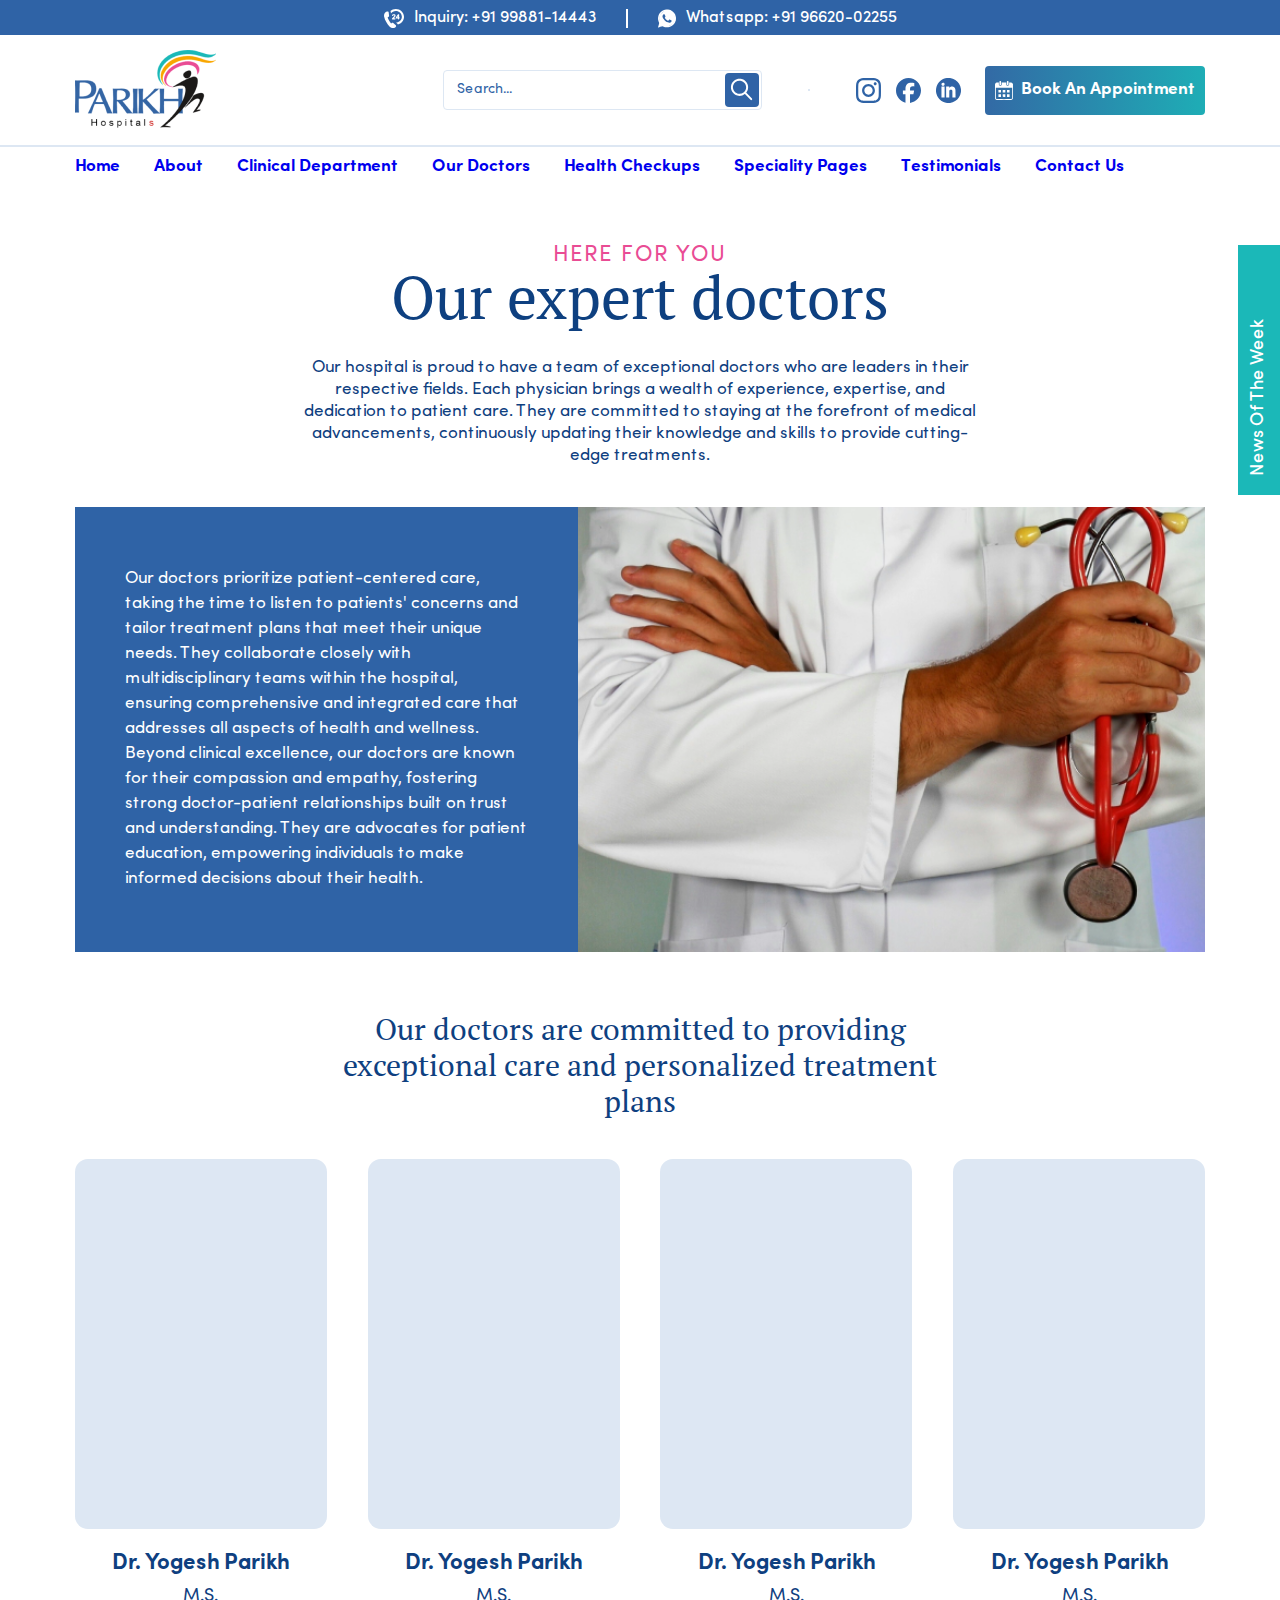
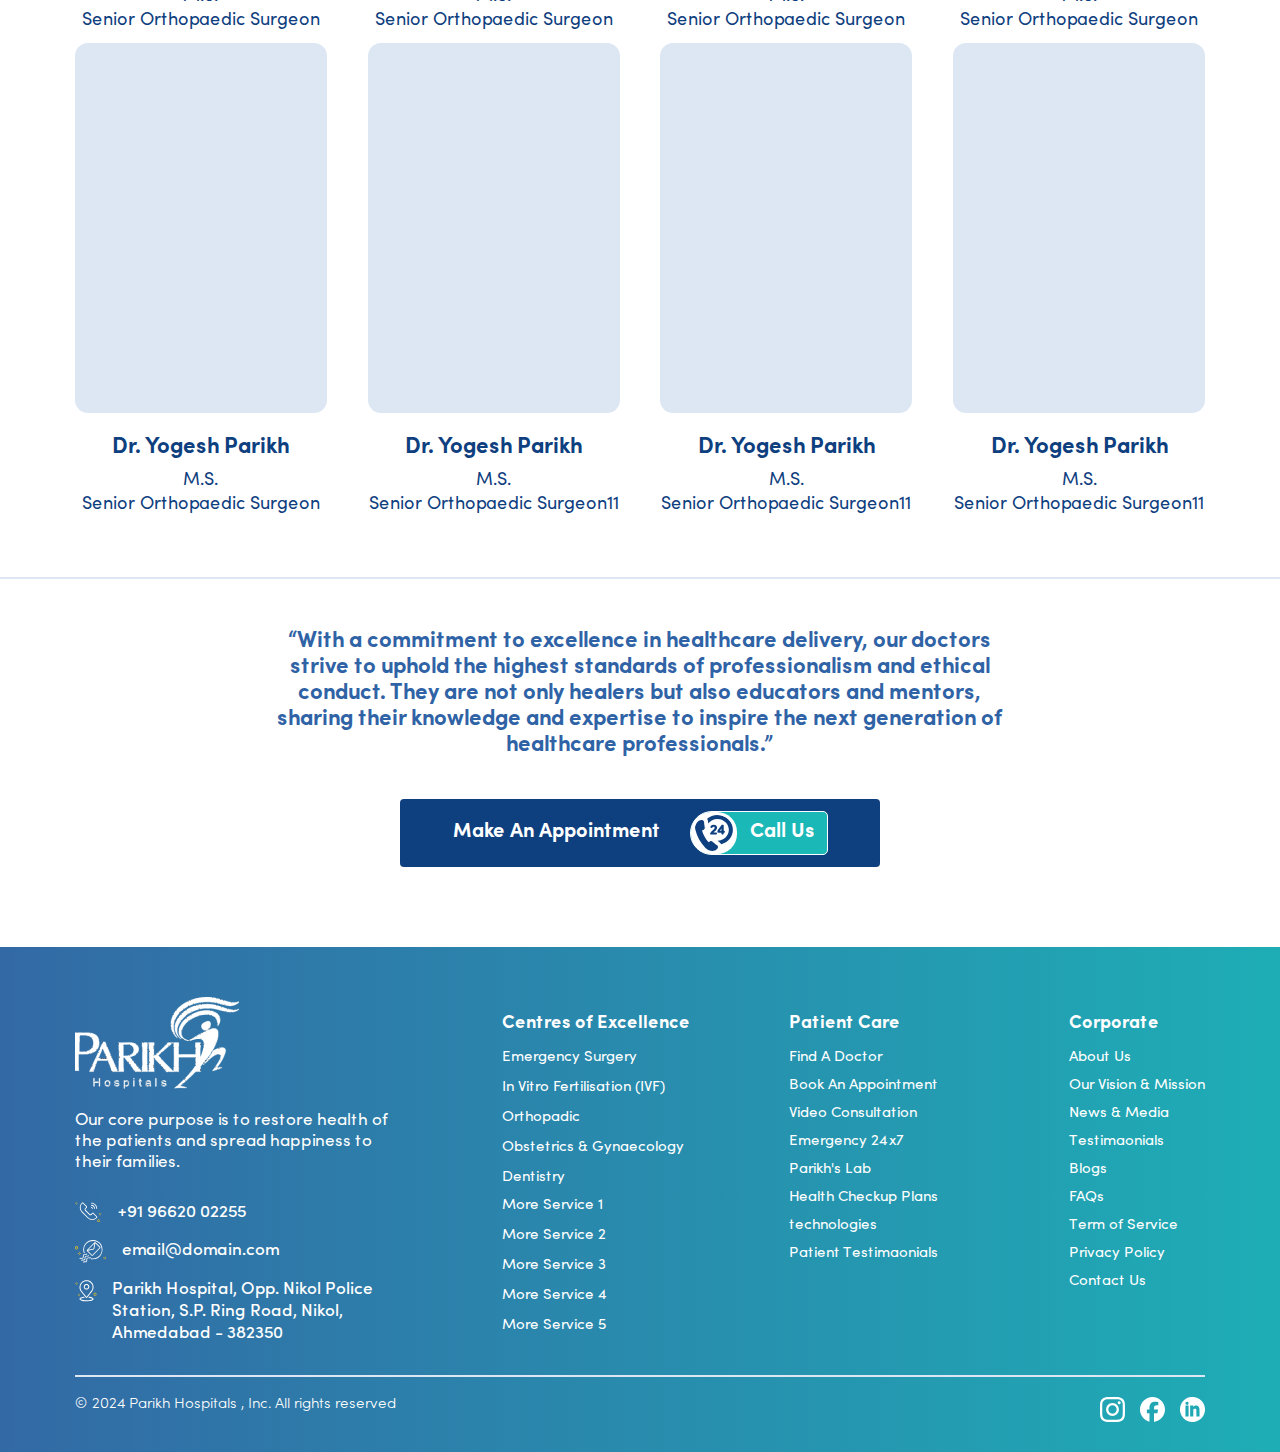
<file: our-doctors.html>
<!DOCTYPE html>
<html lang="en">
  <head>
    <meta charset="UTF-8" />
    <meta name="viewport" content="width=device-width, initial-scale=1.0" />
    <title>Our Doctors</title>
    <link rel="stylesheet" href="style.css" />
    <link rel="stylesheet" href="our-doctors.css" />
    <link rel="stylesheet" href="fonts.sofia.pro.css" />
    <link rel="stylesheet" href="fonts.pt-serif.css" />
    <link
      rel="stylesheet"
      href="https://cdn.jsdelivr.net/npm/swiper@11/swiper-bundle.min.css"
    />
    <link
      rel="stylesheet"
      href="https://cdnjs.cloudflare.com/ajax/libs/font-awesome/4.7.0/css/font-awesome.min.css"
    />
  </head>
  <body>
    <div class="hb_announcement">
      <div class="hb_main_container">
        <div class="hb_wrapper">
          <div class="hb_announcement_box1">
            <svg
              width="20"
              height="19"
              viewBox="0 0 20 19"
              fill="none"
              xmlns="http://www.w3.org/2000/svg"
            >
              <path
                d="M11.812 0C9.71775 0 7.80503 0.759475 6.35547 2.00632C6.67699 2.49747 6.85964 3.0689 6.87683 3.65875L6.87688 3.66047L6.87693 3.66218C6.88426 3.92797 6.90076 4.19382 6.92448 4.45926C8.02392 3.00787 9.80467 2.06193 11.812 2.06193C15.1438 2.06193 17.8545 4.666 17.8545 7.86687C17.8545 11.034 15.2004 13.6151 11.9168 13.6693C12.2166 13.91 12.5262 14.1394 12.8452 14.3548L12.8466 14.3558L12.8481 14.3568C13.2824 14.6511 13.636 15.0369 13.8842 15.4782C17.3994 14.5943 20.0007 11.5171 20.0007 7.86687C20.0008 3.52905 16.3274 0 11.812 0Z"
                fill="white"
              />
              <path
                d="M11.6084 16.0418C10.673 15.3244 10.0893 14.8466 9.25402 14.1033C9.00828 13.8846 8.70793 13.7484 8.39952 13.7484C8.16349 13.7484 7.93038 13.8206 7.73849 13.9719C7.54046 14.1321 7.34242 14.2922 7.14433 14.4523C5.53467 12.6146 4.3394 10.4731 3.63676 8.16817C3.88516 8.09836 4.13363 8.02845 4.38203 7.95859C4.92948 7.79756 5.18704 7.23609 5.1067 6.67327C4.93192 5.44819 4.83698 4.8396 4.7288 3.71661C4.67336 3.14099 4.27458 2.64097 3.70301 2.61107C3.61387 2.60276 3.5248 2.59863 3.43644 2.59863C1.31087 2.59863 -0.539819 4.96545 0.144783 7.86096C0.996656 11.4468 2.84084 14.7507 5.47842 17.4166C6.55887 18.5065 7.88251 18.9999 9.07795 18.9999C10.339 18.9999 11.4576 18.4512 11.9993 17.4744C12.2897 17.0005 12.0788 16.4025 11.6084 16.0418Z"
                fill="white"
              />
              <path
                d="M9.3491 8.01243C8.78306 8.517 8.41267 8.91373 8.21707 9.22504C8.079 9.44468 7.97828 9.67682 7.91752 9.91512C7.88897 10.0273 7.91524 10.1437 7.98958 10.2346C8.06382 10.3255 8.17531 10.3776 8.2955 10.3776H10.9968C11.3278 10.3776 11.5971 10.1188 11.5971 9.80088C11.5971 9.48296 11.3278 9.22424 10.9968 9.22424H9.77696C9.78688 9.21298 9.79712 9.20167 9.80758 9.19037C9.88728 9.10414 10.0825 8.92409 10.3876 8.65527C10.7076 8.37313 10.9236 8.16186 11.0481 8.00933C11.2356 7.78009 11.3751 7.5562 11.4626 7.34412C11.5518 7.12794 11.5971 6.8975 11.5971 6.65905C11.5971 6.23129 11.4358 5.86819 11.1178 5.57965C10.8019 5.29346 10.367 5.14844 9.82493 5.14844C9.33244 5.14844 8.91413 5.27229 8.58173 5.51654C8.3812 5.66407 8.22678 5.86839 8.12278 6.12405C8.05252 6.2968 8.07067 6.49436 8.17144 6.65254C8.27215 6.81078 8.447 6.91627 8.6391 6.93468C8.66048 6.93673 8.68181 6.93778 8.70288 6.93778C8.97324 6.93778 9.21432 6.77259 9.30288 6.52684C9.33063 6.44977 9.36735 6.38852 9.41214 6.34469C9.50644 6.25241 9.63342 6.20742 9.80047 6.20742C9.97027 6.20742 10.0971 6.24991 10.1881 6.33728C10.2789 6.4245 10.323 6.55171 10.323 6.72631C10.323 6.88844 10.2627 7.05748 10.1438 7.22898C10.0801 7.31875 9.88956 7.52873 9.3491 8.01243Z"
                fill="white"
              />
              <path
                d="M14.7569 5.14844H14.3057C14.1772 5.14844 14.0571 5.20934 13.9846 5.31132L11.8978 8.24598C11.8369 8.33165 11.8047 8.43178 11.8047 8.53547V9.01102C11.8047 9.21704 11.9792 9.38468 12.1936 9.38468H13.9067V9.78241C13.9067 10.1106 14.1847 10.3776 14.5263 10.3776C14.8679 10.3776 15.1458 10.1106 15.1458 9.78241V9.38468H15.2078C15.5252 9.38468 15.7835 9.13652 15.7835 8.83156C15.7835 8.52661 15.5252 8.2785 15.2078 8.2785H15.1458V5.52205C15.1458 5.31608 14.9714 5.14844 14.7569 5.14844ZM13.9068 8.2785H13.1378L13.9068 7.18034V8.2785Z"
                fill="white"
              />
            </svg>
            <p class="hb_announcement_text">Inquiry: +91 99881-14443</p>
          </div>
          <div class="hb_announcement_box2">
            <svg
              width="18"
              height="19"
              viewBox="0 0 18 19"
              fill="none"
              xmlns="http://www.w3.org/2000/svg"
            >
              <path
                d="M8.37006 0.516793C6.29351 0.679546 4.31834 1.55842 2.83041 2.98088C1.36865 4.38056 0.439928 6.17085 0.142343 8.16621C0.0605895 8.71306 0.0442387 9.84908 0.109642 10.4122C0.240448 11.5189 0.48244 12.3392 0.986044 13.3776L1.24766 13.9179L0.636137 16.1444C0.299311 17.3683 0.0148073 18.4034 0.00499679 18.4425C-0.00808385 18.5076 -0.00154354 18.5108 0.0998314 18.4848C0.161964 18.4685 0.659028 18.3383 1.20842 18.1951C1.7578 18.0551 2.77482 17.7882 3.46809 17.6059L4.73365 17.2771L5.02796 17.4236C6.99659 18.4067 9.35111 18.628 11.4767 18.0258C13.8607 17.352 15.8914 15.6887 17.0196 13.4882C17.9353 11.7045 18.2165 9.69934 17.8339 7.70399C17.569 6.33035 16.9411 4.986 16.0288 3.83696C15.7148 3.4431 15.051 2.78232 14.6488 2.46332C13.3145 1.40543 11.6762 0.728372 10.0378 0.552599C9.56367 0.500518 8.78864 0.484242 8.37006 0.516793ZM10.1196 2.06295C11.7776 2.31685 13.2295 3.06226 14.3872 4.2471C15.5055 5.39289 16.1857 6.76002 16.4375 8.36151C16.5193 8.88232 16.516 9.9923 16.4343 10.4936C16.2544 11.6003 15.9339 12.4629 15.3682 13.3776C14.2694 15.1483 12.3662 16.4211 10.2831 16.7726C8.563 17.0656 6.80039 16.7433 5.23398 15.8482L4.94294 15.6854L3.54985 16.05C2.78463 16.2485 2.15022 16.4048 2.13714 16.395C2.12733 16.3853 2.2843 15.7831 2.48051 15.0604C2.67999 14.3378 2.84349 13.7226 2.84349 13.6933C2.84349 13.664 2.75847 13.5013 2.6571 13.3353C2.12079 12.4596 1.76107 11.4603 1.61391 10.4285C1.5387 9.90767 1.5387 8.90511 1.61391 8.41034C1.96709 6.10575 3.25226 4.19177 5.23725 3.01994C6.19868 2.4503 7.20589 2.13131 8.45182 2.0011C8.7167 1.97506 9.80239 2.01412 10.1196 2.06295Z"
                fill="white"
              />
              <path
                d="M2.14042 5.28547L5.98286 2.32336L6.53878 1.59096L8.94235 1.21663L13.1118 2.32336L16.3983 5.28547L17.4775 11.1283L14.7632 15.246L9.28572 17.7198L4.95276 16.548L1.12667 17.0037L1.6826 13.3092L1.12667 8.97997L2.14042 5.28547Z"
                fill="white"
              />
              <path
                d="M5.60617 5.35693C5.3184 5.44481 4.87039 5.96237 4.67091 6.43761C4.42892 7.01701 4.41584 7.69732 4.64148 8.36136C4.91944 9.18814 5.75333 10.373 6.76381 11.3853C7.67945 12.2967 8.61799 12.9087 9.77563 13.3351C10.6749 13.6704 11.0739 13.7452 11.669 13.6964C12.2381 13.6476 12.7907 13.3774 13.1897 12.951C13.3401 12.785 13.3826 12.7101 13.4546 12.4855C13.5428 12.2088 13.5952 11.7564 13.5559 11.6002C13.5363 11.522 13.4317 11.4634 12.6763 11.0956C11.6756 10.6074 11.5186 10.5423 11.3453 10.5423C11.2243 10.5423 11.2047 10.5553 11.0575 10.7441C10.6291 11.3007 10.3217 11.6457 10.2302 11.6783C10.1059 11.7206 9.96203 11.675 9.46496 11.4374C8.76842 11.1021 8.10785 10.6041 7.59116 10.0214C7.30012 9.69268 6.81286 8.99935 6.78016 8.86589C6.74746 8.73243 6.79324 8.62827 6.9731 8.43297C7.33282 8.04236 7.51922 7.7494 7.51922 7.56712C7.51922 7.48574 6.82267 5.7866 6.69187 5.54572C6.58395 5.35367 6.45642 5.30159 6.08035 5.30485C5.90049 5.30485 5.70101 5.32763 5.60617 5.35693Z"
                fill="#2F63A6"
              />
            </svg>

            <p class="hb_announcement_text">Whatsapp: +91 96620-02255</p>
          </div>
        </div>
      </div>
    </div>
    <div class="hb_header">
      <div class="hb_main_container">
        <div class="hb_wrapper">
          <div class="hb_logo_section">
            <img src="images/logo.png" alt="" />
          </div>
          <div class="hb_search_section">
            <input
              type="text"
              placeholder="Search..."
              class="hb_search--input"
            />
            <div class="hb_search_section--svg">
              <svg
                width="34"
                height="34"
                viewBox="0 0 34 34"
                fill="none"
                xmlns="http://www.w3.org/2000/svg"
              >
                <rect width="34" height="34" rx="4" fill="#2F63A6" />
                <path
                  d="M25.5337 26.8467C25.9192 27.2423 26.5523 27.2505 26.9478 26.865C27.3433 26.4796 27.3515 25.8465 26.9661 25.4509L25.5337 26.8467ZM20.9249 16.0039C19.9857 19.5092 16.3656 21.5933 12.8322 20.6465L12.3146 22.5783C16.9062 23.8087 21.6293 21.1025 22.8568 16.5215L20.9249 16.0039ZM12.8322 20.6465C9.29873 19.6997 7.20574 16.0848 8.14497 12.5795L6.21312 12.0619C4.98566 16.6428 7.72291 21.348 12.3146 22.5783L12.8322 20.6465ZM8.14497 12.5795C9.08421 9.07424 12.7042 6.99015 16.2377 7.93693L16.7553 6.00508C12.1637 4.77475 7.44058 7.48094 6.21312 12.0619L8.14497 12.5795ZM16.2377 7.93693C19.7712 8.88372 21.8642 12.4986 20.9249 16.0039L22.8568 16.5215C24.0842 11.9406 21.347 7.23541 16.7553 6.00508L16.2377 7.93693ZM19.2098 20.3573L25.5337 26.8467L26.9661 25.4509L20.6421 18.9615L19.2098 20.3573Z"
                  fill="white"
                />
              </svg>
            </div>
          </div>
          <div class="hb_header_plus">
            <img src="images/plus-icon.png" alt="" />
          </div>
          <hr class="hb_line" />
          <div class="hb_btn_section">
            <div class="hb_btn_section--svg">
              <svg
                width="25"
                height="25"
                viewBox="0 0 25 25"
                fill="none"
                xmlns="http://www.w3.org/2000/svg"
              >
                <g clip-path="url(#clip0_2386_256)">
                  <path
                    d="M12.5 2.25098C15.8398 2.25098 16.2354 2.26562 17.5488 2.32422C18.7695 2.37793 19.4287 2.58301 19.8682 2.75391C20.4492 2.97852 20.8691 3.25195 21.3037 3.68652C21.7432 4.12598 22.0117 4.54102 22.2363 5.12207C22.4072 5.56152 22.6123 6.22559 22.666 7.44141C22.7246 8.75977 22.7393 9.15527 22.7393 12.4902C22.7393 15.8301 22.7246 16.2256 22.666 17.5391C22.6123 18.7598 22.4072 19.4189 22.2363 19.8584C22.0117 20.4395 21.7383 20.8594 21.3037 21.2939C20.8643 21.7334 20.4492 22.002 19.8682 22.2266C19.4287 22.3975 18.7646 22.6025 17.5488 22.6563C16.2305 22.7148 15.835 22.7295 12.5 22.7295C9.16016 22.7295 8.76465 22.7148 7.45117 22.6563C6.23047 22.6025 5.57129 22.3975 5.13184 22.2266C4.55078 22.002 4.13086 21.7285 3.69629 21.2939C3.25684 20.8545 2.98828 20.4395 2.76367 19.8584C2.59277 19.4189 2.3877 18.7549 2.33398 17.5391C2.27539 16.2207 2.26074 15.8252 2.26074 12.4902C2.26074 9.15039 2.27539 8.75488 2.33398 7.44141C2.3877 6.2207 2.59277 5.56152 2.76367 5.12207C2.98828 4.54102 3.26172 4.12109 3.69629 3.68652C4.13574 3.24707 4.55078 2.97852 5.13184 2.75391C5.57129 2.58301 6.23535 2.37793 7.45117 2.32422C8.76465 2.26562 9.16016 2.25098 12.5 2.25098ZM12.5 0C9.10645 0 8.68164 0.0146484 7.34863 0.0732422C6.02051 0.131836 5.10742 0.34668 4.31641 0.654297C3.49121 0.976562 2.79297 1.40137 2.09961 2.09961C1.40137 2.79297 0.976562 3.49121 0.654297 4.31152C0.34668 5.10742 0.131836 6.01562 0.0732422 7.34375C0.0146484 8.68164 0 9.10645 0 12.5C0 15.8936 0.0146484 16.3184 0.0732422 17.6514C0.131836 18.9795 0.34668 19.8926 0.654297 20.6836C0.976562 21.5088 1.40137 22.207 2.09961 22.9004C2.79297 23.5938 3.49121 24.0234 4.31152 24.3408C5.10742 24.6484 6.01562 24.8633 7.34375 24.9219C8.67676 24.9805 9.10156 24.9951 12.4951 24.9951C15.8887 24.9951 16.3135 24.9805 17.6465 24.9219C18.9746 24.8633 19.8877 24.6484 20.6787 24.3408C21.499 24.0234 22.1973 23.5938 22.8906 22.9004C23.584 22.207 24.0137 21.5088 24.3311 20.6885C24.6387 19.8926 24.8535 18.9844 24.9121 17.6563C24.9707 16.3232 24.9854 15.8984 24.9854 12.5049C24.9854 9.11133 24.9707 8.68652 24.9121 7.35352C24.8535 6.02539 24.6387 5.11231 24.3311 4.32129C24.0234 3.49121 23.5986 2.79297 22.9004 2.09961C22.207 1.40625 21.5088 0.976563 20.6885 0.65918C19.8926 0.351562 18.9844 0.136719 17.6562 0.078125C16.3184 0.0146484 15.8936 0 12.5 0Z"
                    fill="#2F63A6"
                  />
                  <path
                    d="M12.499 6.0791C8.9541 6.0791 6.07812 8.95508 6.07812 12.5C6.07812 16.0449 8.9541 18.9209 12.499 18.9209C16.0439 18.9209 18.9199 16.0449 18.9199 12.5C18.9199 8.95508 16.0439 6.0791 12.499 6.0791ZM12.499 16.665C10.1992 16.665 8.33398 14.7998 8.33398 12.5C8.33398 10.2002 10.1992 8.33496 12.499 8.33496C14.7988 8.33496 16.6641 10.2002 16.6641 12.5C16.6641 14.7998 14.7988 16.665 12.499 16.665Z"
                    fill="#2F63A6"
                  />
                  <path
                    d="M20.6738 5.8252C20.6738 6.65528 20 7.32422 19.1748 7.32422C18.3447 7.32422 17.6758 6.65039 17.6758 5.8252C17.6758 4.99512 18.3496 4.32617 19.1748 4.32617C20 4.32617 20.6738 5 20.6738 5.8252Z"
                    fill="#2F63A6"
                  />
                </g>
                <defs>
                  <clipPath id="clip0_2386_256">
                    <rect width="25" height="25" fill="white" />
                  </clipPath>
                </defs>
              </svg>
              <svg
                width="25"
                height="25"
                viewBox="0 0 25 25"
                fill="none"
                xmlns="http://www.w3.org/2000/svg"
              >
                <path
                  d="M25 12.5C25 5.5965 19.4035 0 12.5 0C5.5965 0 0 5.5965 0 12.5C0 18.362 4.036 23.281 9.4805 24.632V16.32H6.903V12.5H9.4805V10.854C9.4805 6.5995 11.406 4.6275 15.583 4.6275C16.375 4.6275 17.7415 4.783 18.3005 4.938V8.4005C18.0055 8.3695 17.493 8.354 16.8565 8.354C14.807 8.354 14.015 9.1305 14.015 11.149V12.5H18.098L17.3965 16.32H14.015V24.9085C20.2045 24.161 25.0005 18.891 25.0005 12.5H25Z"
                  fill="#2F63A6"
                />
              </svg>
              <svg
                width="25"
                height="25"
                viewBox="0 0 25 25"
                fill="none"
                xmlns="http://www.w3.org/2000/svg"
              >
                <path
                  d="M10.9125 0.0659428C8.65652 0.359026 6.591 1.22362 4.78428 2.62065C4.21297 3.06515 3.24124 4.02256 2.76759 4.60872C1.41987 6.27929 0.526282 8.25271 0.145406 10.402C0.00868094 11.164 -0.0450323 12.9958 0.0428621 13.831C0.252832 15.78 0.931572 17.69 1.98631 19.3117C2.46484 20.0444 2.88478 20.5671 3.53911 21.2363C5.58509 23.3367 8.16821 24.6067 11.1078 24.9486C11.7621 25.0268 13.354 25.0121 14.062 24.9291C17.7145 24.4748 20.9764 22.4281 23.0126 19.3117C24.038 17.7437 24.6924 15.9412 24.9268 14.0606C25.0244 13.2693 25.0244 11.7306 24.9268 10.9344C24.4775 7.30997 22.4364 4.03721 19.3601 2.01494C17.7536 0.959845 15.9664 0.305294 14.062 0.0659428C13.3198 -0.0219822 11.6156 -0.0219822 10.9125 0.0659428ZM7.75316 4.85296C8.04614 5.01415 8.29029 5.26327 8.45631 5.57101C8.54909 5.74686 8.56862 5.85432 8.56862 6.2451C8.56862 6.66518 8.55397 6.73357 8.42702 6.96804C8.26099 7.26112 8.01196 7.51024 7.70433 7.67143C7.52854 7.76424 7.42111 7.78378 7.03047 7.78378C6.63983 7.78378 6.5324 7.76424 6.35661 7.67143C6.04898 7.51024 5.79995 7.26112 5.63393 6.96804C5.50697 6.73357 5.49232 6.66518 5.49232 6.2451C5.49232 5.85921 5.51185 5.74686 5.60463 5.57589C5.93179 4.95554 6.42498 4.66734 7.10372 4.69665C7.426 4.7113 7.54319 4.73572 7.75316 4.85296ZM8.59304 14.0606V19.5315H7.03047H5.4679V14.0606V8.58976H7.03047H8.59304V14.0606ZM13.2807 9.30781V10.0307L13.4028 9.74255C13.6226 9.20523 14.0034 8.8975 14.7017 8.70699C15.1509 8.57999 16.6793 8.5751 17.1383 8.70211C18.4226 9.04892 19.1208 9.97702 19.4138 11.7209C19.4871 12.1654 19.5017 12.6929 19.5164 15.8777L19.5359 19.5315H17.9733H16.4108L16.3961 16.1708L16.3815 12.815L16.2545 12.5464C16.0934 12.2044 15.9127 12.0286 15.5758 11.8723C15.2095 11.7013 14.5015 11.6915 14.145 11.8527C13.7642 12.0237 13.6372 12.1409 13.4663 12.4878L13.3052 12.815L13.2905 16.1708L13.2759 19.5315H11.7182H10.1556V14.0606V8.58976H11.7182H13.2807V9.30781Z"
                  fill="#2F63A6"
                />
              </svg>
            </div>
            <div class="hb_btn">
              <button class="hb_btn_style">
                <svg
                  width="18"
                  height="19"
                  viewBox="0 0 18 19"
                  fill="none"
                  xmlns="http://www.w3.org/2000/svg"
                >
                  <path
                    d="M5.01655 0.0440001C4.78596 0.112092 4.53084 0.374729 4.46216 0.613047C4.42781 0.758957 4.41309 1.27937 4.42291 2.24237C4.43762 3.83278 4.44744 3.87169 4.79578 4.09542C5.14902 4.32401 5.52189 4.30456 5.8457 4.03706C6.12044 3.80847 6.13026 3.73065 6.13026 2.13537C6.13026 1.221 6.11063 0.627638 6.07629 0.540093C6.00269 0.345547 5.84079 0.185046 5.61511 0.0829096C5.39924 -0.0143633 5.25696 -0.0240908 5.01655 0.0440001Z"
                    fill="white"
                  />
                  <path
                    d="M12.3843 0.0778713C12.1586 0.184872 11.9967 0.345372 11.9231 0.539918C11.8888 0.627464 11.8691 1.22083 11.8691 2.1352C11.8691 3.73534 11.879 3.80829 12.1586 4.04175C12.5707 4.3822 13.1644 4.29466 13.4489 3.84234C13.5618 3.66238 13.5618 3.64293 13.5618 2.13033C13.5618 0.617736 13.5618 0.598282 13.4489 0.418327C13.2232 0.0535531 12.7523 -0.0923562 12.3843 0.0778713Z"
                    fill="white"
                  />
                  <path
                    d="M1.65338 1.47762C0.912549 1.65758 0.348338 2.16826 0.10303 2.89781C0 3.19449 0 3.23827 0 10.169C0 16.3118 0.00981235 17.1726 0.0784988 17.4255C0.279652 18.2037 0.932173 18.8019 1.7466 18.9576C1.95756 18.9965 4.03288 19.0062 9.17455 18.9965L16.313 18.9819L16.5927 18.87C17.2403 18.6123 17.726 18.1113 17.9075 17.5082C18.0057 17.1872 18.0057 17.1045 17.9959 10.1009L17.9811 3.02427L17.7947 2.64977C17.4611 1.98344 16.9018 1.56517 16.1904 1.44844C16.0138 1.41926 15.4839 1.39981 15.0129 1.40953L14.1543 1.42413L14.1298 2.64004L14.1053 3.85595L13.9728 4.08454C13.4822 4.9065 12.3734 5.05727 11.7012 4.39095C11.3382 4.02618 11.3087 3.90945 11.294 2.57681L11.2793 1.39981H8.99793H6.72146V2.4844C6.72146 3.71004 6.69202 3.88027 6.40256 4.2645C6.27009 4.44445 6.14253 4.55145 5.91194 4.66332C5.61757 4.80436 5.56851 4.81409 5.20545 4.79463C4.7688 4.77032 4.48915 4.64386 4.22912 4.34231C3.90532 3.97754 3.90041 3.96781 3.87588 2.64004L3.85135 1.42413L2.89464 1.4144C2.21269 1.40953 1.85453 1.42899 1.65338 1.47762ZM17.1618 12.0123L17.1471 17.1824L17.0146 17.4304C16.8674 17.7125 16.6565 17.907 16.3621 18.0384C16.1757 18.1259 15.8322 18.1308 9.00283 18.1308C2.17344 18.1308 1.83 18.1259 1.64357 18.0384C1.3492 17.907 1.13823 17.7125 0.991048 17.4304L0.858581 17.1824L0.843862 12.0123L0.83405 6.84709H9.00283H17.1716L17.1618 12.0123Z"
                    fill="white"
                  />
                  <path
                    d="M3.42969 10.3502V11.6147H4.70529H5.9809V10.3502V9.08565H4.70529H3.42969V10.3502Z"
                    fill="white"
                  />
                  <path
                    d="M7.70703 10.3502V11.6147H9.00717H10.3073V10.3502V9.08565H9.00717H7.70703V10.3502Z"
                    fill="white"
                  />
                  <path
                    d="M12.0195 10.3502V11.6147H13.2951H14.5707V10.3502V9.08565H13.2951H12.0195V10.3502Z"
                    fill="white"
                  />
                  <path
                    d="M3.42969 14.6032V15.8921H4.70529H5.9809V14.6032V13.3144H4.70529H3.42969V14.6032Z"
                    fill="white"
                  />
                  <path
                    d="M7.71684 14.5886L7.73156 15.8678L9.02189 15.8824L10.3073 15.8921V14.6032V13.3144H9.00717H7.70703L7.71684 14.5886Z"
                    fill="white"
                  />
                  <path
                    d="M12.0195 14.6032V15.8921H13.2951H14.5707V14.6032V13.3144H13.2951H12.0195V14.6032Z"
                    fill="white"
                  />
                </svg>
                Book An Appointment
              </button>
            </div>
          </div>
        </div>
      </div>
    </div>
    <hr class="hb_line hb_menu_bottom" />
    <div class="hb_menu">
      <div class="hb_main_container">
        <div class="hb_wrapper">
          <ul class="hb_menu_ul">
            <li>
              <a href="index.html" class="hb_first_menu_item">Home</a>
            </li>
            <li>
              <a href="our-story.html">About</a>
            </li>
            <li>
              <a href="#">Clinical Department</a>
            </li>
            <li>
              <a href="our-doctors.html">Our Doctors</a>
            </li>
            <li>
              <a href="#">Health Checkups</a>
            </li>
            <li>
              <a href="ivf.html">Speciality Pages</a>
            </li>
            <li>
              <a href="testimonials.html">Testimonials</a>
            </li>
            <li>
              <a href="contact-us.html">Contact Us</a>
            </li>
          </ul>
        </div>
      </div>
    </div>

    <div class="hb_doctors_hero">
      <div class="hb_main_container">
        <div class="hb_wrapper">
          <h1 class="hb_doctors--h1">here for you</h1>
          <h2 class="hb_doctors--h2">Our expert doctors</h2>
          <p class="hb_doctors--p">
            Our hospital is proud to have a team of exceptional doctors who are
            leaders in their respective fields. Each physician brings a wealth
            of experience, expertise, and dedication to patient care. They are
            committed to staying at the forefront of medical advancements,
            continuously updating their knowledge and skills to provide
            cutting-edge treatments.
          </p>
          <div class="hb_hero_verticle_text">news of the week</div>
        </div>
      </div>
    </div>

    <div class="hb_doctors_intro">
      <div class="hb_main_container">
        <div class="hb_wrapper">
          <div class="hb_doc_intro_text">
            <p class="hb_doc_intro_text--p">
              Our doctors prioritize patient-centered care, taking the time to
              listen to patients' concerns and tailor treatment plans that meet
              their unique needs. They collaborate closely with
              multidisciplinary teams within the hospital, ensuring
              comprehensive and integrated care that addresses all aspects of
              health and wellness.<br />
              Beyond clinical excellence, our doctors are known for their
              compassion and empathy, fostering strong doctor-patient
              relationships built on trust and understanding. They are advocates
              for patient education, empowering individuals to make informed
              decisions about their health.
            </p>
          </div>
          <div class="hb_doc_intro_img">
            <img src="images/screenshot.png" alt="" />
          </div>
        </div>
      </div>
    </div>

    <div class="hb_doctors">
      <div class="hb_main_container">
        <h2 class="hb_doctors_heading">
          Our doctors are committed to providing exceptional care and
          personalized treatment plans
        </h2>
        <div class="hb_wrapper">
          <div class="hb_doctors--item">
            <div class="hb_doctors--img"></div>
            <h3 class="hb_doctor--name">Dr. Yogesh Parikh</h3>
            <h4 class="hb_doctor--spcialization">
              M.S. <br />Senior Orthopaedic Surgeon
            </h4>
          </div>

          <div class="hb_doctors--item">
            <div class="hb_doctors--img"></div>
            <h3 class="hb_doctor--name">Dr. Yogesh Parikh</h3>
            <h4 class="hb_doctor--spcialization">
              M.S. <br />Senior Orthopaedic Surgeon
            </h4>
          </div>
          <div class="hb_doctors--item">
            <div class="hb_doctors--img"></div>
            <h3 class="hb_doctor--name">Dr. Yogesh Parikh</h3>
            <h4 class="hb_doctor--spcialization">
              M.S. <br />Senior Orthopaedic Surgeon
            </h4>
          </div>

          <div class="hb_doctors--item">
            <div class="hb_doctors--img"></div>
            <h3 class="hb_doctor--name">Dr. Yogesh Parikh</h3>
            <h4 class="hb_doctor--spcialization">
              M.S. <br />Senior Orthopaedic Surgeon
            </h4>
          </div>
          <div class="hb_doctors--item">
            <div class="hb_doctors--img"></div>
            <h3 class="hb_doctor--name">Dr. Yogesh Parikh</h3>
            <h4 class="hb_doctor--spcialization">
              M.S. <br />Senior Orthopaedic Surgeon
            </h4>
          </div>
          <div class="hb_doctors--item">
            <div class="hb_doctors--img"></div>
            <h3 class="hb_doctor--name">Dr. Yogesh Parikh</h3>
            <h4 class="hb_doctor--spcialization">
              M.S. <br />Senior Orthopaedic Surgeon11
            </h4>
          </div>
          <div class="hb_doctors--item">
            <div class="hb_doctors--img"></div>
            <h3 class="hb_doctor--name">Dr. Yogesh Parikh</h3>
            <h4 class="hb_doctor--spcialization">
              M.S. <br />Senior Orthopaedic Surgeon11
            </h4>
          </div>
          <div class="hb_doctors--item">
            <div class="hb_doctors--img"></div>
            <h3 class="hb_doctor--name">Dr. Yogesh Parikh</h3>
            <h4 class="hb_doctor--spcialization">
              M.S. <br />Senior Orthopaedic Surgeon11
            </h4>
          </div>
        </div>
      </div>
    </div>
    <hr class="hb_line" />
    <div class="hb_doctors_appointment">
      <div class="hb_main_container">
        <div class="hb_wrapper">
          <p class="hb_doctors_appointment--p">
            “With a commitment to excellence in healthcare delivery, our doctors
            strive to uphold the highest standards of professionalism and
            ethical conduct. They are not only healers but also educators and
            mentors, sharing their knowledge and expertise to inspire the next
            generation of healthcare professionals.”
          </p>
          <button class="hb_doctors_appointment--btn">
            <p>Make An Appointment</p>
            <p class="hb_doctors_appt_btn_call">
              <svg
                width="21"
                height="20"
                viewBox="0 0 21 20"
                fill="none"
                xmlns="http://www.w3.org/2000/svg"
                class="hb_doctors_appt_call--svg"
              >
                <path
                  d="M12.403 0C10.2041 0 8.19582 0.79742 6.67383 2.10656C7.01141 2.62225 7.20318 3.22224 7.22124 3.84155L7.22129 3.84336L7.22135 3.84516C7.22904 4.12422 7.24636 4.40335 7.27127 4.68206C8.42565 3.15815 10.2954 2.16495 12.403 2.16495C15.9013 2.16495 18.7474 4.89913 18.7474 8.25993C18.7474 11.5853 15.9607 14.2954 12.513 14.3522C12.8278 14.605 13.1529 14.8458 13.4878 15.072L13.4893 15.0731L13.4908 15.0741C13.9468 15.3831 14.3182 15.7882 14.5787 16.2516C18.2695 15.3235 21.0008 12.0925 21.0008 8.25993C21.0009 3.70538 17.1439 0 12.403 0Z"
                  fill="#0E4080"
                />
                <path
                  d="M12.1884 16.8434C11.2062 16.0901 10.5934 15.5885 9.71638 14.808C9.45835 14.5784 9.143 14.4354 8.81918 14.4354C8.57136 14.4354 8.3266 14.5112 8.12513 14.67C7.9172 14.8382 7.70927 15.0064 7.50128 15.1744C5.8112 13.2449 4.5562 10.9965 3.81846 8.57632C4.07928 8.50302 4.34016 8.42962 4.60097 8.35627C5.17578 8.18719 5.4462 7.59767 5.36185 7.00673C5.17833 5.72045 5.07865 5.08145 4.96507 3.90235C4.90685 3.29797 4.48815 2.77297 3.88803 2.74158C3.79443 2.73285 3.7009 2.72852 3.60813 2.72852C1.37637 2.72852 -0.56679 5.21358 0.152016 8.25376C1.04645 12.0187 2.98277 15.4878 5.75214 18.2869C6.88657 19.4311 8.27634 19.9493 9.53151 19.9493C10.8556 19.9493 12.03 19.3731 12.5988 18.3476C12.9037 17.85 12.6823 17.2221 12.1884 16.8434Z"
                  fill="#0E4080"
                />
                <path
                  d="M9.81572 8.41334C9.2214 8.94312 8.8325 9.35967 8.62713 9.68654C8.48216 9.91714 8.37641 10.1609 8.31262 10.4111C8.28264 10.5289 8.31022 10.6511 8.38828 10.7466C8.46623 10.8419 8.58329 10.8966 8.70948 10.8966H11.5458C11.8933 10.8966 12.176 10.625 12.176 10.2911C12.176 9.95734 11.8933 9.6857 11.5458 9.6857H10.265C10.2754 9.67387 10.2861 9.662 10.2971 9.65012C10.3808 9.55959 10.5857 9.37055 10.9061 9.08829C11.2421 8.79206 11.4689 8.57023 11.5996 8.41008C11.7965 8.16938 11.943 7.93431 12.0348 7.71164C12.1285 7.48466 12.176 7.2427 12.176 6.99234C12.176 6.54321 12.0067 6.16196 11.6728 5.859C11.3411 5.55852 10.8845 5.40625 10.3153 5.40625C9.79823 5.40625 9.35902 5.53629 9.01001 5.79275C8.79946 5.94764 8.63733 6.16217 8.52813 6.43061C8.45436 6.61199 8.47341 6.81942 8.57922 6.98551C8.68497 7.15164 8.86855 7.2624 9.07024 7.28174C9.0927 7.28389 9.11509 7.285 9.13721 7.285C9.42108 7.285 9.6742 7.11155 9.76719 6.85352C9.79633 6.77261 9.83489 6.70829 9.88191 6.66227C9.98092 6.56538 10.1142 6.51814 10.2896 6.51814C10.4679 6.51814 10.6011 6.56275 10.6966 6.65449C10.792 6.74607 10.8383 6.87963 10.8383 7.06295C10.8383 7.23319 10.775 7.41068 10.6501 7.59074C10.5832 7.685 10.3832 7.90547 9.81572 8.41334Z"
                  fill="#0E4080"
                />
                <path
                  d="M15.4943 5.40527H15.0205C14.8855 5.40527 14.7595 5.46922 14.6833 5.5763L12.4923 8.65757C12.4284 8.74753 12.3945 8.85266 12.3945 8.96153V9.46084C12.3945 9.67715 12.5778 9.85317 12.8029 9.85317H14.6016V10.2708C14.6016 10.6153 14.8934 10.8957 15.2521 10.8957C15.6108 10.8957 15.9026 10.6153 15.9026 10.2708V9.85317H15.9676C16.3009 9.85317 16.5721 9.59261 16.5721 9.27242C16.5721 8.95223 16.3009 8.69173 15.9676 8.69173H15.9026V5.79755C15.9026 5.58129 15.7194 5.40527 15.4943 5.40527ZM14.6017 8.69173H13.7943L14.6017 7.53869V8.69173Z"
                  fill="#0E4080"
                />
              </svg>
              <span class="hb_doctors_appointment--number"
                >Call Us <span class="hb_doctors--tel"> +91 99881-14443</span>
              </span>
            </p>
          </button>
        </div>
      </div>
    </div>
    <div class="hb_footer">
      <div class="hb_main_container">
        <div class="hb_wrapper">
          <div class="hb_footer_logo_section">
            <img src="images/footer-logo.png" alt="" class="hb_footer--logo" />
            <p class="hb_footer_desc">
              Our core purpose is to restore health of the patients and spread
              happiness to their families.
            </p>
            <div class="hb_display_mobile">
              <div class="hb_footer_copyright--social">
                <svg
                  width="25"
                  height="25"
                  viewBox="0 0 25 25"
                  fill="none"
                  xmlns="http://www.w3.org/2000/svg"
                >
                  <g clip-path="url(#clip0_2387_5019)">
                    <path
                      d="M12.5 2.25098C15.8398 2.25098 16.2354 2.26562 17.5488 2.32422C18.7695 2.37793 19.4287 2.58301 19.8682 2.75391C20.4492 2.97852 20.8691 3.25195 21.3037 3.68652C21.7432 4.12598 22.0117 4.54102 22.2363 5.12207C22.4072 5.56152 22.6123 6.22559 22.666 7.44141C22.7246 8.75977 22.7393 9.15527 22.7393 12.4902C22.7393 15.8301 22.7246 16.2256 22.666 17.5391C22.6123 18.7598 22.4072 19.4189 22.2363 19.8584C22.0117 20.4395 21.7383 20.8594 21.3037 21.2939C20.8643 21.7334 20.4492 22.002 19.8682 22.2266C19.4287 22.3975 18.7646 22.6025 17.5488 22.6563C16.2305 22.7148 15.835 22.7295 12.5 22.7295C9.16016 22.7295 8.76465 22.7148 7.45117 22.6563C6.23047 22.6025 5.57129 22.3975 5.13184 22.2266C4.55078 22.002 4.13086 21.7285 3.69629 21.2939C3.25684 20.8545 2.98828 20.4395 2.76367 19.8584C2.59277 19.4189 2.3877 18.7549 2.33398 17.5391C2.27539 16.2207 2.26074 15.8252 2.26074 12.4902C2.26074 9.15039 2.27539 8.75488 2.33398 7.44141C2.3877 6.2207 2.59277 5.56152 2.76367 5.12207C2.98828 4.54102 3.26172 4.12109 3.69629 3.68652C4.13574 3.24707 4.55078 2.97852 5.13184 2.75391C5.57129 2.58301 6.23535 2.37793 7.45117 2.32422C8.76465 2.26562 9.16016 2.25098 12.5 2.25098ZM12.5 0C9.10645 0 8.68164 0.0146484 7.34863 0.0732422C6.02051 0.131836 5.10742 0.34668 4.31641 0.654297C3.49121 0.976562 2.79297 1.40137 2.09961 2.09961C1.40137 2.79297 0.976562 3.49121 0.654297 4.31152C0.34668 5.10742 0.131836 6.01562 0.0732422 7.34375C0.0146484 8.68164 0 9.10645 0 12.5C0 15.8936 0.0146484 16.3184 0.0732422 17.6514C0.131836 18.9795 0.34668 19.8926 0.654297 20.6836C0.976562 21.5088 1.40137 22.207 2.09961 22.9004C2.79297 23.5938 3.49121 24.0234 4.31152 24.3408C5.10742 24.6484 6.01562 24.8633 7.34375 24.9219C8.67676 24.9805 9.10156 24.9951 12.4951 24.9951C15.8887 24.9951 16.3135 24.9805 17.6465 24.9219C18.9746 24.8633 19.8877 24.6484 20.6787 24.3408C21.499 24.0234 22.1973 23.5938 22.8906 22.9004C23.584 22.207 24.0137 21.5088 24.3311 20.6885C24.6387 19.8926 24.8535 18.9844 24.9121 17.6563C24.9707 16.3232 24.9854 15.8984 24.9854 12.5049C24.9854 9.11133 24.9707 8.68652 24.9121 7.35352C24.8535 6.02539 24.6387 5.11231 24.3311 4.32129C24.0234 3.49121 23.5986 2.79297 22.9004 2.09961C22.207 1.40625 21.5088 0.976563 20.6885 0.65918C19.8926 0.351562 18.9844 0.136719 17.6562 0.078125C16.3184 0.0146484 15.8936 0 12.5 0Z"
                      fill="white"
                    />
                    <path
                      d="M12.499 6.0791C8.9541 6.0791 6.07812 8.95508 6.07812 12.5C6.07812 16.0449 8.9541 18.9209 12.499 18.9209C16.0439 18.9209 18.9199 16.0449 18.9199 12.5C18.9199 8.95508 16.0439 6.0791 12.499 6.0791ZM12.499 16.665C10.1992 16.665 8.33398 14.7998 8.33398 12.5C8.33398 10.2002 10.1992 8.33496 12.499 8.33496C14.7988 8.33496 16.6641 10.2002 16.6641 12.5C16.6641 14.7998 14.7988 16.665 12.499 16.665Z"
                      fill="white"
                    />
                    <path
                      d="M20.6738 5.8252C20.6738 6.65528 20 7.32422 19.1748 7.32422C18.3447 7.32422 17.6758 6.65039 17.6758 5.8252C17.6758 4.99512 18.3496 4.32617 19.1748 4.32617C20 4.32617 20.6738 5 20.6738 5.8252Z"
                      fill="white"
                    />
                  </g>
                  <defs>
                    <clipPath id="clip0_2387_5019">
                      <rect width="25" height="25" fill="white" />
                    </clipPath>
                  </defs>
                </svg>
                <svg
                  width="25"
                  height="25"
                  viewBox="0 0 25 25"
                  fill="none"
                  xmlns="http://www.w3.org/2000/svg"
                >
                  <g clip-path="url(#clip0_2387_5020)">
                    <path
                      d="M25 12.5C25 5.5965 19.4035 0 12.5 0C5.5965 0 0 5.5965 0 12.5C0 18.362 4.036 23.281 9.4805 24.632V16.32H6.903V12.5H9.4805V10.854C9.4805 6.5995 11.406 4.6275 15.583 4.6275C16.375 4.6275 17.7415 4.783 18.3005 4.938V8.4005C18.0055 8.3695 17.493 8.354 16.8565 8.354C14.807 8.354 14.015 9.1305 14.015 11.149V12.5H18.098L17.3965 16.32H14.015V24.9085C20.2045 24.161 25.0005 18.891 25.0005 12.5H25Z"
                      fill="white"
                    />
                  </g>
                  <defs>
                    <clipPath id="clip0_2387_5020">
                      <rect width="25" height="25" fill="white" />
                    </clipPath>
                  </defs>
                </svg>
                <svg
                  width="25"
                  height="25"
                  viewBox="0 0 25 25"
                  fill="none"
                  xmlns="http://www.w3.org/2000/svg"
                >
                  <path
                    d="M10.9125 0.0659428C8.65652 0.359026 6.591 1.22362 4.78428 2.62065C4.21297 3.06515 3.24124 4.02256 2.76759 4.60872C1.41987 6.27929 0.526282 8.25271 0.145406 10.402C0.00868094 11.164 -0.0450323 12.9958 0.0428621 13.831C0.252832 15.78 0.931572 17.69 1.98631 19.3117C2.46484 20.0444 2.88478 20.5671 3.53911 21.2363C5.58509 23.3367 8.16821 24.6067 11.1078 24.9486C11.7621 25.0268 13.354 25.0121 14.062 24.9291C17.7145 24.4748 20.9764 22.4281 23.0126 19.3117C24.038 17.7437 24.6924 15.9412 24.9268 14.0606C25.0244 13.2693 25.0244 11.7306 24.9268 10.9344C24.4775 7.30997 22.4364 4.03721 19.3601 2.01494C17.7536 0.959845 15.9664 0.305294 14.062 0.0659428C13.3198 -0.0219822 11.6156 -0.0219822 10.9125 0.0659428ZM7.75316 4.85296C8.04614 5.01415 8.29029 5.26327 8.45631 5.57101C8.54909 5.74686 8.56862 5.85432 8.56862 6.2451C8.56862 6.66518 8.55397 6.73357 8.42702 6.96804C8.26099 7.26112 8.01196 7.51024 7.70433 7.67143C7.52854 7.76424 7.42111 7.78378 7.03047 7.78378C6.63983 7.78378 6.5324 7.76424 6.35661 7.67143C6.04898 7.51024 5.79995 7.26112 5.63393 6.96804C5.50697 6.73357 5.49232 6.66518 5.49232 6.2451C5.49232 5.85921 5.51185 5.74686 5.60463 5.57589C5.93179 4.95554 6.42498 4.66734 7.10372 4.69665C7.426 4.7113 7.54319 4.73572 7.75316 4.85296ZM8.59304 14.0606V19.5315H7.03047H5.4679V14.0606V8.58976H7.03047H8.59304V14.0606ZM13.2807 9.30781V10.0307L13.4028 9.74255C13.6226 9.20523 14.0034 8.8975 14.7017 8.70699C15.1509 8.57999 16.6793 8.5751 17.1383 8.70211C18.4226 9.04892 19.1208 9.97702 19.4138 11.7209C19.4871 12.1654 19.5017 12.6929 19.5164 15.8777L19.5359 19.5315H17.9733H16.4108L16.3961 16.1708L16.3815 12.815L16.2545 12.5464C16.0934 12.2044 15.9127 12.0286 15.5758 11.8723C15.2095 11.7013 14.5015 11.6915 14.145 11.8527C13.7642 12.0237 13.6372 12.1409 13.4663 12.4878L13.3052 12.815L13.2905 16.1708L13.2759 19.5315H11.7182H10.1556V14.0606V8.58976H11.7182H13.2807V9.30781Z"
                    fill="white"
                  />
                </svg>
              </div>
            </div>
            <div class="hb_footer_contacts">
              <div class="hb_footer_contacts--item">
                <svg
                  width="28"
                  height="20"
                  viewBox="0 0 28 20"
                  fill="none"
                  xmlns="http://www.w3.org/2000/svg"
                >
                  <path
                    d="M21.8603 14.2298L18.7644 11.1341C18.2666 10.6362 17.4438 10.6362 16.9242 11.1341L15.9934 12.0649C15.647 12.4114 15.1057 12.4114 14.7593 12.0649L10.7326 8.03823C10.5594 7.86502 10.4729 7.64863 10.4729 7.43206C10.4729 7.21551 10.5594 6.97736 10.7326 6.82589L11.6634 5.89506C12.1613 5.39717 12.1613 4.57447 11.6634 4.05482L8.58927 0.95894C8.35112 0.720794 8.02643 0.569336 7.68001 0.569336C7.33359 0.569336 7.00893 0.699207 6.77075 0.95894L6.72741 1.00228C5.51511 2.21458 4.82227 3.86002 4.82227 5.59186C4.82227 7.32382 5.49334 8.96906 6.72741 10.1814L12.6592 16.1133C13.9149 17.3689 15.5819 18.0184 17.2488 18.0184C18.9158 18.0184 20.5827 17.3907 21.8384 16.1133L21.8817 16.0699C22.3796 15.572 22.3796 14.7495 21.8601 14.2298H21.8603ZM21.2541 15.4639L21.2108 15.5072C19.0243 17.6938 15.4522 17.6938 13.244 15.5072L7.31217 9.57543C6.25133 8.51459 5.66688 7.10745 5.66688 5.59202C5.66688 4.07663 6.25145 2.66933 7.31217 1.60861L7.35551 1.56527C7.44204 1.47874 7.55031 1.4354 7.65859 1.4354C7.76686 1.4354 7.87514 1.47874 7.96166 1.56527L11.0574 4.66099C11.2306 4.8342 11.2306 5.09393 11.0574 5.26716L10.1266 6.19799C9.80189 6.52266 9.62867 6.95578 9.62867 7.43206C9.62867 7.88677 9.80188 8.31971 10.1266 8.66613L14.1533 12.6928C14.8243 13.3639 15.9286 13.3639 16.5996 12.6928L17.5305 11.762C17.7037 11.5888 17.9634 11.5888 18.1366 11.762L21.2324 14.8577C21.4272 15.0092 21.4272 15.2907 21.2541 15.4639H21.2541ZM15.8852 1.08899C15.8852 0.850842 16.08 0.656048 16.3181 0.656048C19.5439 0.656048 22.1634 3.27565 22.1634 6.50127C22.1634 6.73942 21.9686 6.93421 21.7304 6.93421C21.4923 6.93421 21.2975 6.73941 21.2975 6.50127C21.2975 3.75181 19.0676 1.52201 16.3182 1.52201C16.0801 1.52201 15.8853 1.3272 15.8853 1.08907L15.8852 1.08899ZM15.8852 3.25389C15.8852 3.01574 16.08 2.82095 16.3181 2.82095C18.3532 2.82095 19.9984 4.46623 19.9984 6.50123C19.9984 6.73938 19.8036 6.93417 19.5655 6.93417C19.3273 6.93417 19.1325 6.73937 19.1325 6.50123C19.1325 4.94251 17.8769 3.68683 16.3181 3.68683C16.08 3.68683 15.8852 3.49202 15.8852 3.25389ZM15.8852 5.41878C15.8852 5.18064 16.08 4.98584 16.3181 4.98584C17.1625 4.98584 17.8335 5.65692 17.8335 6.50123C17.8335 6.73938 17.6387 6.93417 17.4006 6.93417C17.1624 6.93417 16.9677 6.73937 16.9677 6.50123C16.9677 6.13322 16.6862 5.85172 16.3181 5.85172C16.08 5.85172 15.8852 5.65692 15.8852 5.41878Z"
                    fill="white"
                  />
                  <path
                    d="M23.5459 17.4288C23.8868 17.4315 24.2126 17.5696 24.4518 17.8126C24.6909 18.0556 24.8236 18.3837 24.8209 18.7246C24.8181 19.0655 24.68 19.3914 24.437 19.6305C24.194 19.8696 23.866 20.0024 23.5251 19.9996C23.1841 19.9968 22.8583 19.8588 22.6192 19.6157C22.3801 19.3727 22.2473 19.0447 22.25 18.7038C22.2528 18.3628 22.3909 18.037 22.6339 17.7979C22.8769 17.5588 23.205 17.426 23.5459 17.4288ZM24.3052 18.6698C24.2622 18.2325 23.9998 17.9562 23.55 17.9549C23.067 17.9549 22.7505 18.2422 22.7643 18.7322C22.7782 19.2222 23.1003 19.4957 23.5875 19.4693C24.0414 19.4443 24.2871 19.1584 24.3052 18.6698Z"
                    fill="#FFCB10"
                  />
                  <path
                    d="M0.512353 1.60495C0.272204 1.58968 -0.00681379 1.60496 0.000126935 1.34954C0.0084558 1.03721 0.313846 1.09689 0.52762 1.09551C0.741394 1.09412 1.00514 1.06774 0.998203 1.33843C0.991262 1.65493 0.680318 1.57025 0.512353 1.60495Z"
                    fill="#FFCB10"
                  />
                  <path
                    d="M1.59457 0.475234C1.55848 0.675127 1.68897 1.0055 1.3336 0.994398C1.05597 0.984681 1.10595 0.690397 1.10872 0.49328C1.1115 0.296164 1.05042 0.0143638 1.34054 0.000482394C1.63066 -0.013399 1.57097 0.275341 1.59457 0.475234Z"
                    fill="#FFCB10"
                  />
                  <path
                    d="M1.59505 2.18001C1.57978 2.37713 1.65196 2.67142 1.38544 2.68807C1.04673 2.71029 1.10781 2.38546 1.10781 2.17307C1.10781 1.96068 1.06616 1.69277 1.35628 1.69833C1.6464 1.70388 1.577 1.98567 1.59505 2.18001Z"
                    fill="#FFCB10"
                  />
                  <path
                    d="M2.22504 1.60233C2.0182 1.58984 1.7503 1.63703 1.71837 1.37606C1.68089 1.08455 1.95019 1.09149 2.15008 1.09843C2.34997 1.10537 2.66785 1.02208 2.68173 1.3483C2.69284 1.63009 2.40827 1.57734 2.22504 1.60233Z"
                    fill="#FFCB10"
                  />
                  <path
                    d="M24.6576 12.9069C24.4473 13.0238 24.2207 13.1874 24.0886 12.9688C23.9268 12.7014 24.2161 12.5867 24.3952 12.47C24.5743 12.3533 24.782 12.1886 24.9224 12.4202C25.0876 12.6903 24.7802 12.787 24.6576 12.9069Z"
                    fill="#FFCB10"
                  />
                  <path
                    d="M24.959 11.3699C25.0367 11.5576 25.325 11.7652 25.0199 11.9478C24.7811 12.0896 24.6641 11.815 24.56 11.6476C24.4558 11.4803 24.2521 11.2761 24.4888 11.1077C24.7254 10.9393 24.8312 11.2145 24.959 11.3699Z"
                    fill="#FFCB10"
                  />
                  <path
                    d="M25.879 12.8058C25.9726 12.98 26.1924 13.1886 25.9771 13.3466C25.7041 13.5483 25.58 13.242 25.4652 13.0633C25.3505 12.8845 25.1707 12.6816 25.4178 12.5295C25.665 12.3774 25.7588 12.6521 25.879 12.8058Z"
                    fill="#FFCB10"
                  />
                  <path
                    d="M26.0986 11.9785C25.9178 12.0797 25.7179 12.2642 25.55 12.0618C25.361 11.8368 25.5913 11.6971 25.7633 11.595C25.9353 11.4928 26.1577 11.251 26.3457 11.518C26.5073 11.7491 26.2393 11.8585 26.0986 11.9785Z"
                    fill="#FFCB10"
                  />
                </svg>
                +91 96620 02255
              </div>
              <div class="hb_footer_contacts--item">
                <svg
                  width="32"
                  height="23"
                  viewBox="0 0 32 23"
                  fill="none"
                  xmlns="http://www.w3.org/2000/svg"
                >
                  <path
                    d="M16.4173 15.4573C16.6129 15.6524 16.8779 15.7619 17.1543 15.7619C17.4305 15.7619 17.6956 15.6524 17.8912 15.4573L25.0666 8.28182C25.2617 8.08637 25.3713 7.82137 25.3713 7.54497C25.3713 7.26877 25.2617 7.00374 25.0666 6.80811L20.7989 2.54033C20.6032 2.34525 20.3382 2.2355 20.062 2.2355C19.7856 2.2355 19.5206 2.34524 19.325 2.54033L12.1495 9.71578C11.9553 9.91179 11.8465 10.1766 11.8465 10.4525C11.8465 10.7285 11.9553 10.9931 12.1495 11.1891L16.4173 15.4573ZM24.4854 7.38918H24.4856C24.5705 7.47543 24.5705 7.61399 24.4856 7.70024L17.3101 14.8757C17.2229 14.9585 17.0862 14.9585 16.999 14.8757L12.856 10.7324L18.4355 9.50019V9.50038C18.6734 9.44789 18.8903 9.32622 19.059 9.1504C19.2276 8.97477 19.3403 8.7529 19.3829 8.51324L20.3284 3.2316L24.4854 7.38918ZM19.4264 3.60112L18.5731 8.36831C18.5441 8.53183 18.4193 8.66176 18.2572 8.69755L13.2171 9.81058L19.4264 3.60112ZM6.30596 18.6967C5.74144 18.651 5.40669 18.6396 5.06702 18.9793C4.99012 19.0566 4.88552 19.0999 4.77632 19.0997C4.61152 19.0971 4.46379 18.9967 4.40065 18.8442C4.33752 18.6919 4.37092 18.5165 4.48581 18.3979C4.99344 17.9275 5.69816 17.7336 6.37497 17.8776C7.47443 18.0573 8.07678 17.4543 7.89693 16.3554C7.63707 14.7961 8.74443 13.6829 10.3076 13.9446C10.8712 13.9903 11.2072 14.0017 11.5473 13.6617C11.7087 13.5066 11.9645 13.5092 12.1229 13.6675C12.2811 13.8257 12.2836 14.0816 12.1285 14.2431C11.5028 14.8692 10.803 14.8111 10.2394 14.7643C9.141 14.5831 8.53504 15.1888 8.71615 16.2873C8.97675 17.846 7.86588 18.9597 6.30596 18.6967L6.30596 18.6967ZM8.04977 20.4411C7.48656 20.3937 7.15088 20.3832 6.81082 20.7233L6.81101 20.7231C6.73393 20.8004 6.62932 20.8437 6.52031 20.8437C6.35533 20.8409 6.20778 20.7406 6.14464 20.5882C6.08151 20.4357 6.11491 20.2605 6.22961 20.1419C6.85541 19.5161 7.55557 19.5747 8.11878 19.6216C9.21697 19.8035 9.82167 19.1973 9.64074 18.0994C9.38161 16.5387 10.4875 15.4293 12.0514 15.6887C12.6163 15.7356 12.951 15.7457 13.2915 15.4057C13.453 15.2506 13.7088 15.2532 13.867 15.4114C14.0254 15.5697 14.028 15.8256 13.8729 15.9869C13.2458 16.6136 12.5453 16.5541 11.9834 16.5081C10.8832 16.3262 10.2803 16.9333 10.4603 18.0307C10.7207 19.5909 9.61044 20.7024 8.04976 20.4411L8.04977 20.4411ZM15.6166 17.7312C15.1093 18.2024 14.404 18.3968 13.727 18.2518C13.1649 18.2061 12.8278 18.1944 12.4873 18.5348C12.1469 18.8752 12.157 19.2109 12.2044 19.7749V19.7751C12.3481 20.4521 12.1537 21.1568 11.6831 21.6646C11.1757 22.1354 10.4708 22.3295 9.79398 22.1849C9.23114 22.1386 8.89508 22.1274 8.55503 22.4675C8.39354 22.622 8.13826 22.6193 7.98008 22.4613C7.82206 22.3031 7.81931 22.0478 7.97384 21.8861C8.48109 21.4154 9.18581 21.2212 9.86263 21.366C10.4255 21.4117 10.7619 21.4235 11.1019 21.0834C11.442 20.743 11.4319 20.4073 11.3849 19.8437C11.338 19.2809 11.2794 18.5803 11.906 17.9537H11.9061C12.4138 17.4829 13.1187 17.2888 13.7957 17.433C14.3582 17.4793 14.695 17.4905 15.0354 17.15V17.1498C15.1969 16.9953 15.4523 16.9982 15.6103 17.1563C15.7683 17.3143 15.7713 17.5697 15.6166 17.7312L15.6166 17.7312ZM15.9341 19.1534H15.9343C15.7157 19.1035 15.5777 18.8879 15.6236 18.6684C15.6694 18.4491 15.8827 18.3071 16.1027 18.3489C21.5103 19.5418 26.8459 15.2268 26.7825 9.68037C25.8829 -4.25946 5.51454 -0.382089 9.64419 12.8255C9.71962 13.0362 9.61263 13.2686 9.40341 13.3482C9.1942 13.4278 8.95966 13.3254 8.87595 13.1179C6.41916 6.96756 11.2847 -0.123799 17.926 0.00164067C32.1204 0.603236 29.7333 21.4491 15.9344 19.1536L15.9341 19.1534Z"
                    fill="white"
                  />
                  <path
                    d="M1.57484 9.43354C1.98915 9.43019 2.38516 9.26239 2.67575 8.96706C2.96633 8.67173 3.12769 8.27306 3.12434 7.85875C3.12098 7.44444 2.95318 7.04843 2.65785 6.75785C2.36252 6.46726 1.96385 6.3059 1.54954 6.30926C1.13524 6.31261 0.739226 6.48041 0.44864 6.77574C0.158054 7.07107 -0.00330431 7.46974 5.13092e-05 7.88405C0.00340693 8.29836 0.171203 8.69437 0.466535 8.98495C0.761867 9.27554 1.16054 9.4369 1.57484 9.43354ZM2.49763 7.92538C2.44533 8.45678 2.12649 8.79249 1.57991 8.79418C0.992839 8.79418 0.608201 8.44498 0.625071 7.84947C0.641941 7.25397 1.03333 6.92163 1.62546 6.95369C2.1771 6.98405 2.4757 7.33156 2.49763 7.92538Z"
                    fill="#FFCB10"
                  />
                  <path
                    d="M3.32773 13.0336C3.03588 13.0522 2.6968 13.0336 2.70523 13.344C2.71535 13.7236 3.08649 13.651 3.34628 13.6527C3.60608 13.6544 3.92661 13.6865 3.91817 13.3575C3.90974 12.9729 3.53185 13.0758 3.32773 13.0336Z"
                    fill="#FFCB10"
                  />
                  <path
                    d="M4.64365 14.4068C4.59978 14.1639 4.75836 13.7624 4.32649 13.7759C3.9891 13.7877 4.04983 14.1454 4.0532 14.3849C4.05658 14.6245 3.98235 14.9669 4.33492 14.9838C4.6875 15.0007 4.61497 14.6498 4.64365 14.4068Z"
                    fill="#FFCB10"
                  />
                  <path
                    d="M4.64227 12.3354C4.62371 12.0959 4.71143 11.7382 4.38753 11.718C3.97591 11.691 4.05014 12.0857 4.05014 12.3439C4.05014 12.602 3.99952 12.9275 4.3521 12.9208C4.70468 12.914 4.62034 12.5716 4.64227 12.3354Z"
                    fill="#FFCB10"
                  />
                  <path
                    d="M5.40909 13.0372C5.15773 13.0524 4.83215 12.995 4.79335 13.3122C4.7478 13.6665 5.07507 13.658 5.318 13.6496C5.56092 13.6411 5.94723 13.7424 5.9641 13.3459C5.9776 13.0035 5.63177 13.0676 5.40909 13.0372Z"
                    fill="#FFCB10"
                  />
                  <path
                    d="M29.0699 17.2198C28.8143 17.0778 28.539 16.879 28.3783 17.1447C28.1818 17.4696 28.5333 17.6091 28.751 17.7508C28.9687 17.8926 29.2211 18.0928 29.3917 17.8114C29.5924 17.4832 29.2189 17.3656 29.0699 17.2198Z"
                    fill="#FFCB10"
                  />
                  <path
                    d="M29.4353 19.0855C29.5296 18.8573 29.88 18.6052 29.5093 18.3832C29.219 18.2108 29.0769 18.5446 28.9503 18.748C28.8237 18.9514 28.5762 19.1995 28.8638 19.4042C29.1514 19.6088 29.2799 19.2744 29.4353 19.0855Z"
                    fill="#FFCB10"
                  />
                  <path
                    d="M30.5514 17.3418C30.6652 17.1302 30.9323 16.8766 30.6706 16.6846C30.3389 16.4395 30.188 16.8118 30.0486 17.029C29.9091 17.2462 29.6906 17.4928 29.991 17.6776C30.2913 17.8624 30.4053 17.5287 30.5514 17.3418Z"
                    fill="#FFCB10"
                  />
                  <path
                    d="M30.8186 18.3471C30.5988 18.2241 30.3559 17.9999 30.1519 18.2458C29.9221 18.5193 30.2021 18.6891 30.4111 18.8132C30.62 18.9374 30.8904 19.2313 31.1188 18.9068C31.3152 18.6259 30.9895 18.493 30.8186 18.3471Z"
                    fill="#FFCB10"
                  />
                </svg>
                email@domain.com
              </div>
              <div class="hb_footer_contacts--item">
                <svg
                  width="24"
                  height="24"
                  viewBox="0 0 24 24"
                  fill="none"
                  xmlns="http://www.w3.org/2000/svg"
                  class="hb_footer_contacts--address_svg"
                >
                  <path
                    d="M10.3715 0.319521C7.28464 1.31896 5.14659 4.07692 4.96947 7.30297C4.86826 9.1627 5.2984 10.7188 6.3358 12.2116C6.84185 12.9454 12.2819 19.6126 12.5728 19.8403C12.6867 19.9415 12.8385 19.9795 12.9144 19.9289C13.0662 19.8276 17.4815 14.4129 18.6201 12.9074C20.1003 10.9465 20.5684 9.55488 20.4672 7.34093C20.3913 5.72158 20.0876 4.77274 19.2147 3.46967C18.1141 1.82501 16.5074 0.673754 14.6223 0.193008C13.4331 -0.11062 11.5354 -0.0473652 10.3715 0.319521ZM15.4826 1.6732C16.9122 2.35636 18.0887 3.52027 18.7719 4.9372C19.278 5.9746 19.3033 6.06316 19.3412 7.48009C19.4045 9.35247 19.2274 10.0103 18.2532 11.4526C17.5447 12.5026 12.9144 18.3348 12.7879 18.3348C12.7246 18.3348 10.4221 15.5768 8.32204 12.9834C6.52557 10.7694 6.09543 9.74465 6.08278 7.78372C6.08278 5.91134 6.60147 4.58297 7.87924 3.22929C8.72687 2.31841 9.37208 1.88827 10.5613 1.43283C11.2445 1.1798 11.5228 1.14185 12.9144 1.1798C14.4452 1.2051 14.5211 1.21775 15.4826 1.6732Z"
                    fill="white"
                  />
                  <path
                    d="M11.8648 4.35589C9.68882 4.95049 8.9171 7.65785 10.4352 9.45431C11.2702 10.4411 13.092 10.7447 14.2179 10.0869C15.3692 9.40371 15.9005 8.37896 15.7993 7.03794C15.6855 5.69691 14.7493 4.62156 13.4209 4.31793C12.7125 4.15347 12.6112 4.15347 11.8648 4.35589ZM13.6739 5.5957C15.1415 6.35477 15.0276 8.59403 13.4842 9.17599C11.1437 10.0742 9.58761 6.69636 11.8395 5.5704C12.4974 5.24147 12.9908 5.25412 13.6739 5.5957Z"
                    fill="white"
                  />
                  <path
                    d="M8.52421 18.6131C6.89221 18.9547 6.01928 19.3089 5.43733 19.8529C4.33667 20.903 5.01984 21.9657 7.2844 22.6868C8.66338 23.1422 10.2574 23.3193 12.7244 23.3193C17.4939 23.3193 20.5049 22.3452 20.5049 20.8018C20.5049 20.2957 20.0241 19.7011 19.3283 19.3469C18.6831 19.0179 16.583 18.4739 15.9378 18.4739C15.1534 18.4739 14.5462 19.271 15.2293 19.4101C15.3812 19.4481 15.9631 19.5619 16.5198 19.6758C18.2783 20.0174 19.3663 20.4602 19.3663 20.8271C19.3663 21.0421 18.8855 21.2951 17.8481 21.6241C14.9004 22.5476 9.08087 22.3958 6.7657 21.3331C5.88012 20.9283 5.88012 20.7005 6.77835 20.2957C7.47417 19.9794 9.49836 19.486 10.1562 19.486C10.637 19.486 10.7002 19.2963 10.3839 18.7902C10.0677 18.2842 10.0803 18.2842 8.52421 18.6131Z"
                    fill="white"
                  />
                  <path
                    d="M22.1357 13.9424C22.565 13.9459 22.9753 14.1198 23.2764 14.4258C23.5775 14.7318 23.7447 15.1449 23.7412 15.5742C23.7377 16.0034 23.5638 16.4138 23.2578 16.7149C22.9518 17.0159 22.5387 17.1831 22.1095 17.1797C21.6802 17.1762 21.2699 17.0023 20.9688 16.6963C20.6677 16.3903 20.5005 15.9772 20.504 15.5479C20.5074 15.1187 20.6813 14.7083 20.9873 14.4072C21.2933 14.1061 21.7064 13.939 22.1357 13.9424ZM23.0918 15.5051C23.0376 14.9545 22.7073 14.6067 22.1409 14.6049C21.5326 14.6049 21.1341 14.9667 21.1516 15.5838C21.1691 16.2008 21.5746 16.5451 22.1881 16.5119C22.7597 16.4805 23.0691 16.1204 23.0918 15.5051Z"
                    fill="#FFCB10"
                  />
                  <path
                    d="M0.645158 4.07195C0.342761 4.05272 -0.00857997 4.07196 0.000159837 3.75033C0.0106476 3.35704 0.395197 3.4322 0.664383 3.43045C0.933569 3.4287 1.26568 3.39549 1.25694 3.73634C1.2482 4.13488 0.856661 4.02825 0.645158 4.07195Z"
                    fill="#FFCB10"
                  />
                  <path
                    d="M2.00897 2.6492C1.96352 2.90091 2.12783 3.31692 1.68035 3.30294C1.33076 3.2907 1.39368 2.92013 1.39718 2.67192C1.40068 2.42371 1.32376 2.06887 1.68909 2.05139C2.05441 2.03391 1.97925 2.39749 2.00897 2.6492Z"
                    fill="#FFCB10"
                  />
                  <path
                    d="M2.00761 4.79512C1.98838 5.04333 2.07928 5.41391 1.74367 5.43488C1.31717 5.46285 1.39408 5.05382 1.39408 4.78638C1.39408 4.51895 1.34163 4.18159 1.70696 4.18858C2.07228 4.19558 1.98489 4.55041 2.00761 4.79512Z"
                    fill="#FFCB10"
                  />
                  <path
                    d="M2.80259 4.06814C2.54215 4.05241 2.2048 4.11184 2.1646 3.78322C2.1174 3.41615 2.4565 3.42489 2.70821 3.43363C2.95992 3.44237 3.36019 3.33749 3.37767 3.74826C3.39165 4.1031 3.03333 4.03668 2.80259 4.06814Z"
                    fill="#FFCB10"
                  />
                  <path
                    d="M3.68302 17.119C3.41817 17.2662 3.13291 17.4722 2.9665 17.1968C2.76284 16.8602 3.12703 16.7157 3.35261 16.5688C3.57818 16.4219 3.8397 16.2145 4.0165 16.5061C4.22447 16.8461 3.83739 16.968 3.68302 17.119Z"
                    fill="#FFCB10"
                  />
                  <path
                    d="M4.06239 15.1861C4.16014 15.4224 4.52317 15.6837 4.13907 15.9137C3.83828 16.0923 3.69102 15.7465 3.55986 15.5357C3.4287 15.325 3.17226 15.0679 3.47023 14.8559C3.7682 14.6438 3.90139 14.9903 4.06239 15.1861Z"
                    fill="#FFCB10"
                  />
                  <path
                    d="M5.22163 16.9925C5.33956 17.2117 5.61626 17.4745 5.34518 17.6734C5.0014 17.9274 4.84513 17.5417 4.70063 17.3166C4.55614 17.0916 4.32974 16.836 4.64094 16.6445C4.95213 16.453 5.0703 16.7988 5.22163 16.9925Z"
                    fill="#FFCB10"
                  />
                  <path
                    d="M5.49793 15.9516C5.27027 16.079 5.0185 16.3113 4.80713 16.0565C4.56909 15.7731 4.85916 15.5973 5.07569 15.4686C5.29222 15.34 5.57238 15.0355 5.80902 15.3717C6.0125 15.6627 5.67509 15.8004 5.49793 15.9516Z"
                    fill="#FFCB10"
                  />
                </svg>
                Parikh Hospital, Opp. Nikol Police Station, S.P. Ring Road,
                Nikol, Ahmedabad - 382350
              </div>
            </div>
          </div>
          <hr class="hb_line hb_display_mobile hb_mobile_footer_line" />
          <div class="hb_footer_section2">
            <h2 class="hb_footer_section2--title">Centres of Excellence</h2>
            <div class="hb_section2_sublist">
              <div class="hb_footer_section2--part1">
                <a href="#">Emergency Surgery</a>
                <a href="#">In Vitro Fertilisation (IVF)</a>
                <a href="#">Orthopadic</a>
                <a href="#">Obstetrics & Gynaecology</a>
                <a href="#">Dentistry</a>
              </div>
              <div class="hb_footer_section2--part2">
                <a href="#">More Service 1</a>
                <a href="#">More Service 2</a>
                <a href="#">More Service 3</a>
                <a href="#">More Service 4</a>
                <a href="#">More Service 5</a>
              </div>
            </div>
          </div>
          <hr class="hb_line hb_display_mobile hb_mobile_footer_line" />
          <div class="hb_footer_section3">
            <div class="hb_footer_sub_sec1">
              <h2 class="hb_footer_sub_sec1--title">Patient Care</h2>
              <div class="hb_footer_sub_sec1--item">
                <a href="#">Find A Doctor</a>
                <a href="#">Book An Appointment</a>
                <a href="#">Video Consultation</a>
                <a href="#">Emergency 24x7</a>
                <a href="#">Parikh's Lab</a>
                <a href="#">Health Checkup Plans</a>
                <a href="#">technologies</a>
                <a href="#">Patient Testimaonials</a>
              </div>
            </div>
            <div class="hb_footer_sub_sec1">
              <h2 class="hb_footer_sub_sec1--title">Corporate</h2>
              <div class="hb_footer_sub_sec1">
                <a href="#">About Us</a>
                <a href="#">Our Vision & Mission</a>
                <a href="#">News & Media</a>
                <a href="#">Testimaonials</a>
                <a href="#">Blogs</a>
                <a href="#">FAQs</a>
                <a href="#">Term of Service</a>
                <a href="#">Privacy Policy</a>
                <a href="#">Contact Us</a>
              </div>
            </div>
          </div>
        </div>
        <hr class="hb_line" />
        <div class="hb_footer_copyright">
          <p class="hb_footer_copyright--text">
            © 2024 Parikh Hospitals , Inc. All rights reserved
          </p>
          <div
            class="hb_footer_copyright--social hb_display_desktop hb_display_mobile_imp"
          >
            <svg
              width="25"
              height="25"
              viewBox="0 0 25 25"
              fill="none"
              xmlns="http://www.w3.org/2000/svg"
            >
              <g clip-path="url(#clip0_2387_5019)">
                <path
                  d="M12.5 2.25098C15.8398 2.25098 16.2354 2.26562 17.5488 2.32422C18.7695 2.37793 19.4287 2.58301 19.8682 2.75391C20.4492 2.97852 20.8691 3.25195 21.3037 3.68652C21.7432 4.12598 22.0117 4.54102 22.2363 5.12207C22.4072 5.56152 22.6123 6.22559 22.666 7.44141C22.7246 8.75977 22.7393 9.15527 22.7393 12.4902C22.7393 15.8301 22.7246 16.2256 22.666 17.5391C22.6123 18.7598 22.4072 19.4189 22.2363 19.8584C22.0117 20.4395 21.7383 20.8594 21.3037 21.2939C20.8643 21.7334 20.4492 22.002 19.8682 22.2266C19.4287 22.3975 18.7646 22.6025 17.5488 22.6563C16.2305 22.7148 15.835 22.7295 12.5 22.7295C9.16016 22.7295 8.76465 22.7148 7.45117 22.6563C6.23047 22.6025 5.57129 22.3975 5.13184 22.2266C4.55078 22.002 4.13086 21.7285 3.69629 21.2939C3.25684 20.8545 2.98828 20.4395 2.76367 19.8584C2.59277 19.4189 2.3877 18.7549 2.33398 17.5391C2.27539 16.2207 2.26074 15.8252 2.26074 12.4902C2.26074 9.15039 2.27539 8.75488 2.33398 7.44141C2.3877 6.2207 2.59277 5.56152 2.76367 5.12207C2.98828 4.54102 3.26172 4.12109 3.69629 3.68652C4.13574 3.24707 4.55078 2.97852 5.13184 2.75391C5.57129 2.58301 6.23535 2.37793 7.45117 2.32422C8.76465 2.26562 9.16016 2.25098 12.5 2.25098ZM12.5 0C9.10645 0 8.68164 0.0146484 7.34863 0.0732422C6.02051 0.131836 5.10742 0.34668 4.31641 0.654297C3.49121 0.976562 2.79297 1.40137 2.09961 2.09961C1.40137 2.79297 0.976562 3.49121 0.654297 4.31152C0.34668 5.10742 0.131836 6.01562 0.0732422 7.34375C0.0146484 8.68164 0 9.10645 0 12.5C0 15.8936 0.0146484 16.3184 0.0732422 17.6514C0.131836 18.9795 0.34668 19.8926 0.654297 20.6836C0.976562 21.5088 1.40137 22.207 2.09961 22.9004C2.79297 23.5938 3.49121 24.0234 4.31152 24.3408C5.10742 24.6484 6.01562 24.8633 7.34375 24.9219C8.67676 24.9805 9.10156 24.9951 12.4951 24.9951C15.8887 24.9951 16.3135 24.9805 17.6465 24.9219C18.9746 24.8633 19.8877 24.6484 20.6787 24.3408C21.499 24.0234 22.1973 23.5938 22.8906 22.9004C23.584 22.207 24.0137 21.5088 24.3311 20.6885C24.6387 19.8926 24.8535 18.9844 24.9121 17.6563C24.9707 16.3232 24.9854 15.8984 24.9854 12.5049C24.9854 9.11133 24.9707 8.68652 24.9121 7.35352C24.8535 6.02539 24.6387 5.11231 24.3311 4.32129C24.0234 3.49121 23.5986 2.79297 22.9004 2.09961C22.207 1.40625 21.5088 0.976563 20.6885 0.65918C19.8926 0.351562 18.9844 0.136719 17.6562 0.078125C16.3184 0.0146484 15.8936 0 12.5 0Z"
                  fill="white"
                />
                <path
                  d="M12.499 6.0791C8.9541 6.0791 6.07812 8.95508 6.07812 12.5C6.07812 16.0449 8.9541 18.9209 12.499 18.9209C16.0439 18.9209 18.9199 16.0449 18.9199 12.5C18.9199 8.95508 16.0439 6.0791 12.499 6.0791ZM12.499 16.665C10.1992 16.665 8.33398 14.7998 8.33398 12.5C8.33398 10.2002 10.1992 8.33496 12.499 8.33496C14.7988 8.33496 16.6641 10.2002 16.6641 12.5C16.6641 14.7998 14.7988 16.665 12.499 16.665Z"
                  fill="white"
                />
                <path
                  d="M20.6738 5.8252C20.6738 6.65528 20 7.32422 19.1748 7.32422C18.3447 7.32422 17.6758 6.65039 17.6758 5.8252C17.6758 4.99512 18.3496 4.32617 19.1748 4.32617C20 4.32617 20.6738 5 20.6738 5.8252Z"
                  fill="white"
                />
              </g>
              <defs>
                <clipPath id="clip0_2387_5019">
                  <rect width="25" height="25" fill="white" />
                </clipPath>
              </defs>
            </svg>
            <svg
              width="25"
              height="25"
              viewBox="0 0 25 25"
              fill="none"
              xmlns="http://www.w3.org/2000/svg"
            >
              <g clip-path="url(#clip0_2387_5020)">
                <path
                  d="M25 12.5C25 5.5965 19.4035 0 12.5 0C5.5965 0 0 5.5965 0 12.5C0 18.362 4.036 23.281 9.4805 24.632V16.32H6.903V12.5H9.4805V10.854C9.4805 6.5995 11.406 4.6275 15.583 4.6275C16.375 4.6275 17.7415 4.783 18.3005 4.938V8.4005C18.0055 8.3695 17.493 8.354 16.8565 8.354C14.807 8.354 14.015 9.1305 14.015 11.149V12.5H18.098L17.3965 16.32H14.015V24.9085C20.2045 24.161 25.0005 18.891 25.0005 12.5H25Z"
                  fill="white"
                />
              </g>
              <defs>
                <clipPath id="clip0_2387_5020">
                  <rect width="25" height="25" fill="white" />
                </clipPath>
              </defs>
            </svg>
            <svg
              width="25"
              height="25"
              viewBox="0 0 25 25"
              fill="none"
              xmlns="http://www.w3.org/2000/svg"
            >
              <path
                d="M10.9125 0.0659428C8.65652 0.359026 6.591 1.22362 4.78428 2.62065C4.21297 3.06515 3.24124 4.02256 2.76759 4.60872C1.41987 6.27929 0.526282 8.25271 0.145406 10.402C0.00868094 11.164 -0.0450323 12.9958 0.0428621 13.831C0.252832 15.78 0.931572 17.69 1.98631 19.3117C2.46484 20.0444 2.88478 20.5671 3.53911 21.2363C5.58509 23.3367 8.16821 24.6067 11.1078 24.9486C11.7621 25.0268 13.354 25.0121 14.062 24.9291C17.7145 24.4748 20.9764 22.4281 23.0126 19.3117C24.038 17.7437 24.6924 15.9412 24.9268 14.0606C25.0244 13.2693 25.0244 11.7306 24.9268 10.9344C24.4775 7.30997 22.4364 4.03721 19.3601 2.01494C17.7536 0.959845 15.9664 0.305294 14.062 0.0659428C13.3198 -0.0219822 11.6156 -0.0219822 10.9125 0.0659428ZM7.75316 4.85296C8.04614 5.01415 8.29029 5.26327 8.45631 5.57101C8.54909 5.74686 8.56862 5.85432 8.56862 6.2451C8.56862 6.66518 8.55397 6.73357 8.42702 6.96804C8.26099 7.26112 8.01196 7.51024 7.70433 7.67143C7.52854 7.76424 7.42111 7.78378 7.03047 7.78378C6.63983 7.78378 6.5324 7.76424 6.35661 7.67143C6.04898 7.51024 5.79995 7.26112 5.63393 6.96804C5.50697 6.73357 5.49232 6.66518 5.49232 6.2451C5.49232 5.85921 5.51185 5.74686 5.60463 5.57589C5.93179 4.95554 6.42498 4.66734 7.10372 4.69665C7.426 4.7113 7.54319 4.73572 7.75316 4.85296ZM8.59304 14.0606V19.5315H7.03047H5.4679V14.0606V8.58976H7.03047H8.59304V14.0606ZM13.2807 9.30781V10.0307L13.4028 9.74255C13.6226 9.20523 14.0034 8.8975 14.7017 8.70699C15.1509 8.57999 16.6793 8.5751 17.1383 8.70211C18.4226 9.04892 19.1208 9.97702 19.4138 11.7209C19.4871 12.1654 19.5017 12.6929 19.5164 15.8777L19.5359 19.5315H17.9733H16.4108L16.3961 16.1708L16.3815 12.815L16.2545 12.5464C16.0934 12.2044 15.9127 12.0286 15.5758 11.8723C15.2095 11.7013 14.5015 11.6915 14.145 11.8527C13.7642 12.0237 13.6372 12.1409 13.4663 12.4878L13.3052 12.815L13.2905 16.1708L13.2759 19.5315H11.7182H10.1556V14.0606V8.58976H11.7182H13.2807V9.30781Z"
                fill="white"
              />
            </svg>
          </div>
        </div>
      </div>
    </div>
  </body>
</html>
</file>
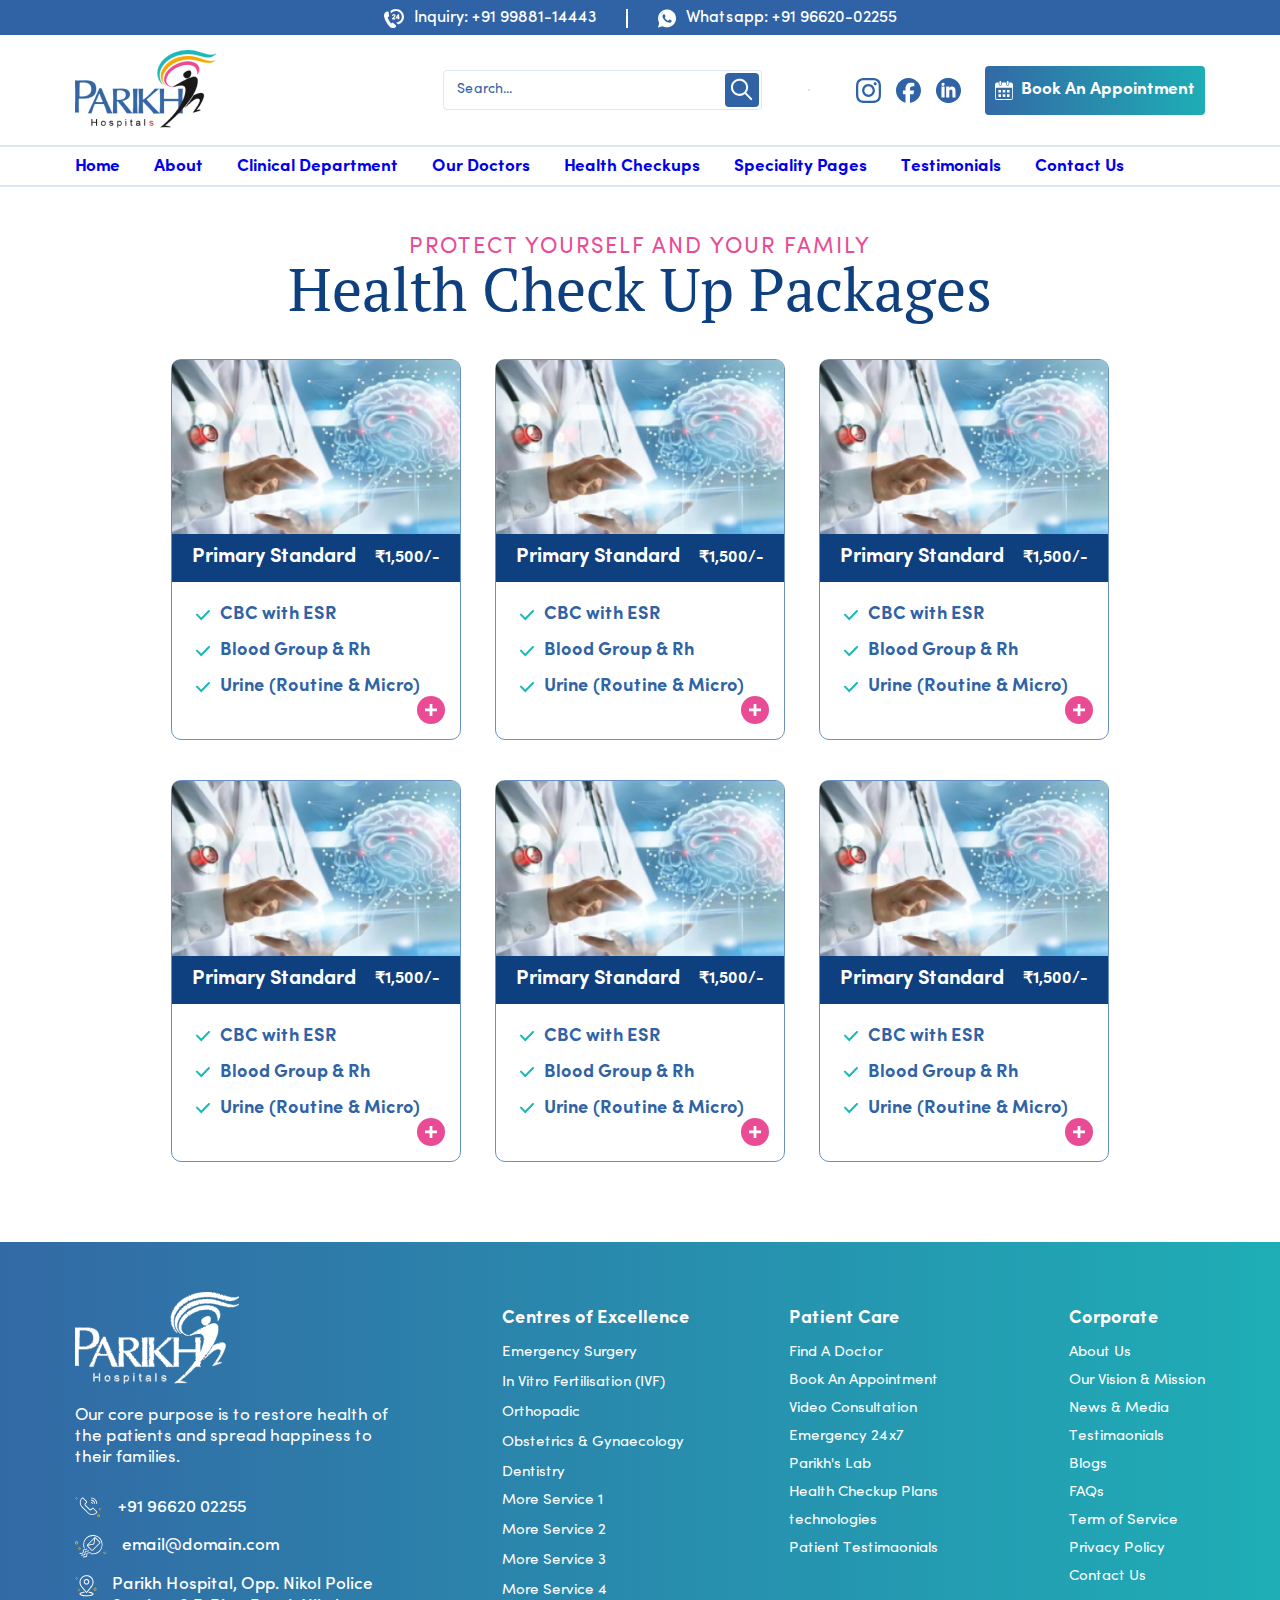
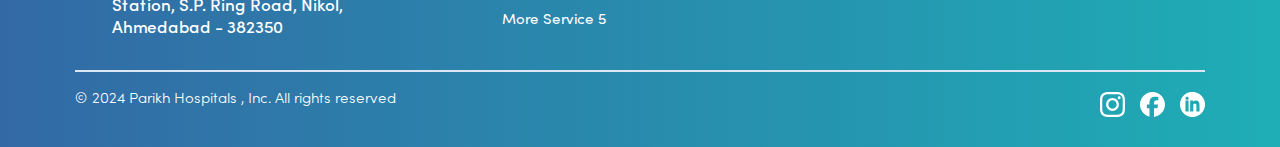
<file: packages.html>
<!DOCTYPE html>
<html lang="en">
  <head>
    <meta charset="UTF-8" />
    <meta name="viewport" content="width=device-width, initial-scale=1.0" />
    <title>Packages</title>
    <link rel="stylesheet" href="style.css" />
    <link rel="stylesheet" href="packages.css" />
    <link rel="stylesheet" href="fonts.sofia.pro.css" />
    <link rel="stylesheet" href="fonts.pt-serif.css" />
    <link
      rel="stylesheet"
      href="https://cdn.jsdelivr.net/npm/swiper@11/swiper-bundle.min.css"
    />
    <link
      rel="stylesheet"
      href="https://cdnjs.cloudflare.com/ajax/libs/font-awesome/4.7.0/css/font-awesome.min.css"
    />
  </head>
  <body>
    <div class="hb_announcement">
      <div class="hb_main_container">
        <div class="hb_wrapper">
          <div class="hb_announcement_box1">
            <svg
              width="20"
              height="19"
              viewBox="0 0 20 19"
              fill="none"
              xmlns="http://www.w3.org/2000/svg"
            >
              <path
                d="M11.812 0C9.71775 0 7.80503 0.759475 6.35547 2.00632C6.67699 2.49747 6.85964 3.0689 6.87683 3.65875L6.87688 3.66047L6.87693 3.66218C6.88426 3.92797 6.90076 4.19382 6.92448 4.45926C8.02392 3.00787 9.80467 2.06193 11.812 2.06193C15.1438 2.06193 17.8545 4.666 17.8545 7.86687C17.8545 11.034 15.2004 13.6151 11.9168 13.6693C12.2166 13.91 12.5262 14.1394 12.8452 14.3548L12.8466 14.3558L12.8481 14.3568C13.2824 14.6511 13.636 15.0369 13.8842 15.4782C17.3994 14.5943 20.0007 11.5171 20.0007 7.86687C20.0008 3.52905 16.3274 0 11.812 0Z"
                fill="white"
              />
              <path
                d="M11.6084 16.0418C10.673 15.3244 10.0893 14.8466 9.25402 14.1033C9.00828 13.8846 8.70793 13.7484 8.39952 13.7484C8.16349 13.7484 7.93038 13.8206 7.73849 13.9719C7.54046 14.1321 7.34242 14.2922 7.14433 14.4523C5.53467 12.6146 4.3394 10.4731 3.63676 8.16817C3.88516 8.09836 4.13363 8.02845 4.38203 7.95859C4.92948 7.79756 5.18704 7.23609 5.1067 6.67327C4.93192 5.44819 4.83698 4.8396 4.7288 3.71661C4.67336 3.14099 4.27458 2.64097 3.70301 2.61107C3.61387 2.60276 3.5248 2.59863 3.43644 2.59863C1.31087 2.59863 -0.539819 4.96545 0.144783 7.86096C0.996656 11.4468 2.84084 14.7507 5.47842 17.4166C6.55887 18.5065 7.88251 18.9999 9.07795 18.9999C10.339 18.9999 11.4576 18.4512 11.9993 17.4744C12.2897 17.0005 12.0788 16.4025 11.6084 16.0418Z"
                fill="white"
              />
              <path
                d="M9.3491 8.01243C8.78306 8.517 8.41267 8.91373 8.21707 9.22504C8.079 9.44468 7.97828 9.67682 7.91752 9.91512C7.88897 10.0273 7.91524 10.1437 7.98958 10.2346C8.06382 10.3255 8.17531 10.3776 8.2955 10.3776H10.9968C11.3278 10.3776 11.5971 10.1188 11.5971 9.80088C11.5971 9.48296 11.3278 9.22424 10.9968 9.22424H9.77696C9.78688 9.21298 9.79712 9.20167 9.80758 9.19037C9.88728 9.10414 10.0825 8.92409 10.3876 8.65527C10.7076 8.37313 10.9236 8.16186 11.0481 8.00933C11.2356 7.78009 11.3751 7.5562 11.4626 7.34412C11.5518 7.12794 11.5971 6.8975 11.5971 6.65905C11.5971 6.23129 11.4358 5.86819 11.1178 5.57965C10.8019 5.29346 10.367 5.14844 9.82493 5.14844C9.33244 5.14844 8.91413 5.27229 8.58173 5.51654C8.3812 5.66407 8.22678 5.86839 8.12278 6.12405C8.05252 6.2968 8.07067 6.49436 8.17144 6.65254C8.27215 6.81078 8.447 6.91627 8.6391 6.93468C8.66048 6.93673 8.68181 6.93778 8.70288 6.93778C8.97324 6.93778 9.21432 6.77259 9.30288 6.52684C9.33063 6.44977 9.36735 6.38852 9.41214 6.34469C9.50644 6.25241 9.63342 6.20742 9.80047 6.20742C9.97027 6.20742 10.0971 6.24991 10.1881 6.33728C10.2789 6.4245 10.323 6.55171 10.323 6.72631C10.323 6.88844 10.2627 7.05748 10.1438 7.22898C10.0801 7.31875 9.88956 7.52873 9.3491 8.01243Z"
                fill="white"
              />
              <path
                d="M14.7569 5.14844H14.3057C14.1772 5.14844 14.0571 5.20934 13.9846 5.31132L11.8978 8.24598C11.8369 8.33165 11.8047 8.43178 11.8047 8.53547V9.01102C11.8047 9.21704 11.9792 9.38468 12.1936 9.38468H13.9067V9.78241C13.9067 10.1106 14.1847 10.3776 14.5263 10.3776C14.8679 10.3776 15.1458 10.1106 15.1458 9.78241V9.38468H15.2078C15.5252 9.38468 15.7835 9.13652 15.7835 8.83156C15.7835 8.52661 15.5252 8.2785 15.2078 8.2785H15.1458V5.52205C15.1458 5.31608 14.9714 5.14844 14.7569 5.14844ZM13.9068 8.2785H13.1378L13.9068 7.18034V8.2785Z"
                fill="white"
              />
            </svg>
            <p class="hb_announcement_text">Inquiry: +91 99881-14443</p>
          </div>
          <div class="hb_announcement_box2">
            <svg
              width="18"
              height="19"
              viewBox="0 0 18 19"
              fill="none"
              xmlns="http://www.w3.org/2000/svg"
            >
              <path
                d="M8.37006 0.516793C6.29351 0.679546 4.31834 1.55842 2.83041 2.98088C1.36865 4.38056 0.439928 6.17085 0.142343 8.16621C0.0605895 8.71306 0.0442387 9.84908 0.109642 10.4122C0.240448 11.5189 0.48244 12.3392 0.986044 13.3776L1.24766 13.9179L0.636137 16.1444C0.299311 17.3683 0.0148073 18.4034 0.00499679 18.4425C-0.00808385 18.5076 -0.00154354 18.5108 0.0998314 18.4848C0.161964 18.4685 0.659028 18.3383 1.20842 18.1951C1.7578 18.0551 2.77482 17.7882 3.46809 17.6059L4.73365 17.2771L5.02796 17.4236C6.99659 18.4067 9.35111 18.628 11.4767 18.0258C13.8607 17.352 15.8914 15.6887 17.0196 13.4882C17.9353 11.7045 18.2165 9.69934 17.8339 7.70399C17.569 6.33035 16.9411 4.986 16.0288 3.83696C15.7148 3.4431 15.051 2.78232 14.6488 2.46332C13.3145 1.40543 11.6762 0.728372 10.0378 0.552599C9.56367 0.500518 8.78864 0.484242 8.37006 0.516793ZM10.1196 2.06295C11.7776 2.31685 13.2295 3.06226 14.3872 4.2471C15.5055 5.39289 16.1857 6.76002 16.4375 8.36151C16.5193 8.88232 16.516 9.9923 16.4343 10.4936C16.2544 11.6003 15.9339 12.4629 15.3682 13.3776C14.2694 15.1483 12.3662 16.4211 10.2831 16.7726C8.563 17.0656 6.80039 16.7433 5.23398 15.8482L4.94294 15.6854L3.54985 16.05C2.78463 16.2485 2.15022 16.4048 2.13714 16.395C2.12733 16.3853 2.2843 15.7831 2.48051 15.0604C2.67999 14.3378 2.84349 13.7226 2.84349 13.6933C2.84349 13.664 2.75847 13.5013 2.6571 13.3353C2.12079 12.4596 1.76107 11.4603 1.61391 10.4285C1.5387 9.90767 1.5387 8.90511 1.61391 8.41034C1.96709 6.10575 3.25226 4.19177 5.23725 3.01994C6.19868 2.4503 7.20589 2.13131 8.45182 2.0011C8.7167 1.97506 9.80239 2.01412 10.1196 2.06295Z"
                fill="white"
              />
              <path
                d="M2.14042 5.28547L5.98286 2.32336L6.53878 1.59096L8.94235 1.21663L13.1118 2.32336L16.3983 5.28547L17.4775 11.1283L14.7632 15.246L9.28572 17.7198L4.95276 16.548L1.12667 17.0037L1.6826 13.3092L1.12667 8.97997L2.14042 5.28547Z"
                fill="white"
              />
              <path
                d="M5.60617 5.35693C5.3184 5.44481 4.87039 5.96237 4.67091 6.43761C4.42892 7.01701 4.41584 7.69732 4.64148 8.36136C4.91944 9.18814 5.75333 10.373 6.76381 11.3853C7.67945 12.2967 8.61799 12.9087 9.77563 13.3351C10.6749 13.6704 11.0739 13.7452 11.669 13.6964C12.2381 13.6476 12.7907 13.3774 13.1897 12.951C13.3401 12.785 13.3826 12.7101 13.4546 12.4855C13.5428 12.2088 13.5952 11.7564 13.5559 11.6002C13.5363 11.522 13.4317 11.4634 12.6763 11.0956C11.6756 10.6074 11.5186 10.5423 11.3453 10.5423C11.2243 10.5423 11.2047 10.5553 11.0575 10.7441C10.6291 11.3007 10.3217 11.6457 10.2302 11.6783C10.1059 11.7206 9.96203 11.675 9.46496 11.4374C8.76842 11.1021 8.10785 10.6041 7.59116 10.0214C7.30012 9.69268 6.81286 8.99935 6.78016 8.86589C6.74746 8.73243 6.79324 8.62827 6.9731 8.43297C7.33282 8.04236 7.51922 7.7494 7.51922 7.56712C7.51922 7.48574 6.82267 5.7866 6.69187 5.54572C6.58395 5.35367 6.45642 5.30159 6.08035 5.30485C5.90049 5.30485 5.70101 5.32763 5.60617 5.35693Z"
                fill="#2F63A6"
              />
            </svg>

            <p class="hb_announcement_text">Whatsapp: +91 96620-02255</p>
          </div>
        </div>
      </div>
    </div>
    <div class="hb_header">
      <div class="hb_main_container">
        <div class="hb_wrapper">
          <div class="hb_logo_section">
            <img src="images/logo.png" alt="" />
          </div>
          <div class="hb_search_section">
            <input
              type="text"
              placeholder="Search..."
              class="hb_search--input"
            />
            <div class="hb_search_section--svg">
              <svg
                width="34"
                height="34"
                viewBox="0 0 34 34"
                fill="none"
                xmlns="http://www.w3.org/2000/svg"
              >
                <rect width="34" height="34" rx="4" fill="#2F63A6" />
                <path
                  d="M25.5337 26.8467C25.9192 27.2423 26.5523 27.2505 26.9478 26.865C27.3433 26.4796 27.3515 25.8465 26.9661 25.4509L25.5337 26.8467ZM20.9249 16.0039C19.9857 19.5092 16.3656 21.5933 12.8322 20.6465L12.3146 22.5783C16.9062 23.8087 21.6293 21.1025 22.8568 16.5215L20.9249 16.0039ZM12.8322 20.6465C9.29873 19.6997 7.20574 16.0848 8.14497 12.5795L6.21312 12.0619C4.98566 16.6428 7.72291 21.348 12.3146 22.5783L12.8322 20.6465ZM8.14497 12.5795C9.08421 9.07424 12.7042 6.99015 16.2377 7.93693L16.7553 6.00508C12.1637 4.77475 7.44058 7.48094 6.21312 12.0619L8.14497 12.5795ZM16.2377 7.93693C19.7712 8.88372 21.8642 12.4986 20.9249 16.0039L22.8568 16.5215C24.0842 11.9406 21.347 7.23541 16.7553 6.00508L16.2377 7.93693ZM19.2098 20.3573L25.5337 26.8467L26.9661 25.4509L20.6421 18.9615L19.2098 20.3573Z"
                  fill="white"
                />
              </svg>
            </div>
          </div>
          <div class="hb_header_plus">
            <img src="images/plus-icon.png" alt="" />
          </div>
          <hr class="hb_line" />
          <div class="hb_btn_section">
            <div class="hb_btn_section--svg">
              <svg
                width="25"
                height="25"
                viewBox="0 0 25 25"
                fill="none"
                xmlns="http://www.w3.org/2000/svg"
              >
                <g clip-path="url(#clip0_2386_256)">
                  <path
                    d="M12.5 2.25098C15.8398 2.25098 16.2354 2.26562 17.5488 2.32422C18.7695 2.37793 19.4287 2.58301 19.8682 2.75391C20.4492 2.97852 20.8691 3.25195 21.3037 3.68652C21.7432 4.12598 22.0117 4.54102 22.2363 5.12207C22.4072 5.56152 22.6123 6.22559 22.666 7.44141C22.7246 8.75977 22.7393 9.15527 22.7393 12.4902C22.7393 15.8301 22.7246 16.2256 22.666 17.5391C22.6123 18.7598 22.4072 19.4189 22.2363 19.8584C22.0117 20.4395 21.7383 20.8594 21.3037 21.2939C20.8643 21.7334 20.4492 22.002 19.8682 22.2266C19.4287 22.3975 18.7646 22.6025 17.5488 22.6563C16.2305 22.7148 15.835 22.7295 12.5 22.7295C9.16016 22.7295 8.76465 22.7148 7.45117 22.6563C6.23047 22.6025 5.57129 22.3975 5.13184 22.2266C4.55078 22.002 4.13086 21.7285 3.69629 21.2939C3.25684 20.8545 2.98828 20.4395 2.76367 19.8584C2.59277 19.4189 2.3877 18.7549 2.33398 17.5391C2.27539 16.2207 2.26074 15.8252 2.26074 12.4902C2.26074 9.15039 2.27539 8.75488 2.33398 7.44141C2.3877 6.2207 2.59277 5.56152 2.76367 5.12207C2.98828 4.54102 3.26172 4.12109 3.69629 3.68652C4.13574 3.24707 4.55078 2.97852 5.13184 2.75391C5.57129 2.58301 6.23535 2.37793 7.45117 2.32422C8.76465 2.26562 9.16016 2.25098 12.5 2.25098ZM12.5 0C9.10645 0 8.68164 0.0146484 7.34863 0.0732422C6.02051 0.131836 5.10742 0.34668 4.31641 0.654297C3.49121 0.976562 2.79297 1.40137 2.09961 2.09961C1.40137 2.79297 0.976562 3.49121 0.654297 4.31152C0.34668 5.10742 0.131836 6.01562 0.0732422 7.34375C0.0146484 8.68164 0 9.10645 0 12.5C0 15.8936 0.0146484 16.3184 0.0732422 17.6514C0.131836 18.9795 0.34668 19.8926 0.654297 20.6836C0.976562 21.5088 1.40137 22.207 2.09961 22.9004C2.79297 23.5938 3.49121 24.0234 4.31152 24.3408C5.10742 24.6484 6.01562 24.8633 7.34375 24.9219C8.67676 24.9805 9.10156 24.9951 12.4951 24.9951C15.8887 24.9951 16.3135 24.9805 17.6465 24.9219C18.9746 24.8633 19.8877 24.6484 20.6787 24.3408C21.499 24.0234 22.1973 23.5938 22.8906 22.9004C23.584 22.207 24.0137 21.5088 24.3311 20.6885C24.6387 19.8926 24.8535 18.9844 24.9121 17.6563C24.9707 16.3232 24.9854 15.8984 24.9854 12.5049C24.9854 9.11133 24.9707 8.68652 24.9121 7.35352C24.8535 6.02539 24.6387 5.11231 24.3311 4.32129C24.0234 3.49121 23.5986 2.79297 22.9004 2.09961C22.207 1.40625 21.5088 0.976563 20.6885 0.65918C19.8926 0.351562 18.9844 0.136719 17.6562 0.078125C16.3184 0.0146484 15.8936 0 12.5 0Z"
                    fill="#2F63A6"
                  />
                  <path
                    d="M12.499 6.0791C8.9541 6.0791 6.07812 8.95508 6.07812 12.5C6.07812 16.0449 8.9541 18.9209 12.499 18.9209C16.0439 18.9209 18.9199 16.0449 18.9199 12.5C18.9199 8.95508 16.0439 6.0791 12.499 6.0791ZM12.499 16.665C10.1992 16.665 8.33398 14.7998 8.33398 12.5C8.33398 10.2002 10.1992 8.33496 12.499 8.33496C14.7988 8.33496 16.6641 10.2002 16.6641 12.5C16.6641 14.7998 14.7988 16.665 12.499 16.665Z"
                    fill="#2F63A6"
                  />
                  <path
                    d="M20.6738 5.8252C20.6738 6.65528 20 7.32422 19.1748 7.32422C18.3447 7.32422 17.6758 6.65039 17.6758 5.8252C17.6758 4.99512 18.3496 4.32617 19.1748 4.32617C20 4.32617 20.6738 5 20.6738 5.8252Z"
                    fill="#2F63A6"
                  />
                </g>
                <defs>
                  <clipPath id="clip0_2386_256">
                    <rect width="25" height="25" fill="white" />
                  </clipPath>
                </defs>
              </svg>
              <svg
                width="25"
                height="25"
                viewBox="0 0 25 25"
                fill="none"
                xmlns="http://www.w3.org/2000/svg"
              >
                <path
                  d="M25 12.5C25 5.5965 19.4035 0 12.5 0C5.5965 0 0 5.5965 0 12.5C0 18.362 4.036 23.281 9.4805 24.632V16.32H6.903V12.5H9.4805V10.854C9.4805 6.5995 11.406 4.6275 15.583 4.6275C16.375 4.6275 17.7415 4.783 18.3005 4.938V8.4005C18.0055 8.3695 17.493 8.354 16.8565 8.354C14.807 8.354 14.015 9.1305 14.015 11.149V12.5H18.098L17.3965 16.32H14.015V24.9085C20.2045 24.161 25.0005 18.891 25.0005 12.5H25Z"
                  fill="#2F63A6"
                />
              </svg>
              <svg
                width="25"
                height="25"
                viewBox="0 0 25 25"
                fill="none"
                xmlns="http://www.w3.org/2000/svg"
              >
                <path
                  d="M10.9125 0.0659428C8.65652 0.359026 6.591 1.22362 4.78428 2.62065C4.21297 3.06515 3.24124 4.02256 2.76759 4.60872C1.41987 6.27929 0.526282 8.25271 0.145406 10.402C0.00868094 11.164 -0.0450323 12.9958 0.0428621 13.831C0.252832 15.78 0.931572 17.69 1.98631 19.3117C2.46484 20.0444 2.88478 20.5671 3.53911 21.2363C5.58509 23.3367 8.16821 24.6067 11.1078 24.9486C11.7621 25.0268 13.354 25.0121 14.062 24.9291C17.7145 24.4748 20.9764 22.4281 23.0126 19.3117C24.038 17.7437 24.6924 15.9412 24.9268 14.0606C25.0244 13.2693 25.0244 11.7306 24.9268 10.9344C24.4775 7.30997 22.4364 4.03721 19.3601 2.01494C17.7536 0.959845 15.9664 0.305294 14.062 0.0659428C13.3198 -0.0219822 11.6156 -0.0219822 10.9125 0.0659428ZM7.75316 4.85296C8.04614 5.01415 8.29029 5.26327 8.45631 5.57101C8.54909 5.74686 8.56862 5.85432 8.56862 6.2451C8.56862 6.66518 8.55397 6.73357 8.42702 6.96804C8.26099 7.26112 8.01196 7.51024 7.70433 7.67143C7.52854 7.76424 7.42111 7.78378 7.03047 7.78378C6.63983 7.78378 6.5324 7.76424 6.35661 7.67143C6.04898 7.51024 5.79995 7.26112 5.63393 6.96804C5.50697 6.73357 5.49232 6.66518 5.49232 6.2451C5.49232 5.85921 5.51185 5.74686 5.60463 5.57589C5.93179 4.95554 6.42498 4.66734 7.10372 4.69665C7.426 4.7113 7.54319 4.73572 7.75316 4.85296ZM8.59304 14.0606V19.5315H7.03047H5.4679V14.0606V8.58976H7.03047H8.59304V14.0606ZM13.2807 9.30781V10.0307L13.4028 9.74255C13.6226 9.20523 14.0034 8.8975 14.7017 8.70699C15.1509 8.57999 16.6793 8.5751 17.1383 8.70211C18.4226 9.04892 19.1208 9.97702 19.4138 11.7209C19.4871 12.1654 19.5017 12.6929 19.5164 15.8777L19.5359 19.5315H17.9733H16.4108L16.3961 16.1708L16.3815 12.815L16.2545 12.5464C16.0934 12.2044 15.9127 12.0286 15.5758 11.8723C15.2095 11.7013 14.5015 11.6915 14.145 11.8527C13.7642 12.0237 13.6372 12.1409 13.4663 12.4878L13.3052 12.815L13.2905 16.1708L13.2759 19.5315H11.7182H10.1556V14.0606V8.58976H11.7182H13.2807V9.30781Z"
                  fill="#2F63A6"
                />
              </svg>
            </div>
            <div class="hb_btn">
              <button class="hb_btn_style">
                <svg
                  width="18"
                  height="19"
                  viewBox="0 0 18 19"
                  fill="none"
                  xmlns="http://www.w3.org/2000/svg"
                >
                  <path
                    d="M5.01655 0.0440001C4.78596 0.112092 4.53084 0.374729 4.46216 0.613047C4.42781 0.758957 4.41309 1.27937 4.42291 2.24237C4.43762 3.83278 4.44744 3.87169 4.79578 4.09542C5.14902 4.32401 5.52189 4.30456 5.8457 4.03706C6.12044 3.80847 6.13026 3.73065 6.13026 2.13537C6.13026 1.221 6.11063 0.627638 6.07629 0.540093C6.00269 0.345547 5.84079 0.185046 5.61511 0.0829096C5.39924 -0.0143633 5.25696 -0.0240908 5.01655 0.0440001Z"
                    fill="white"
                  />
                  <path
                    d="M12.3843 0.0778713C12.1586 0.184872 11.9967 0.345372 11.9231 0.539918C11.8888 0.627464 11.8691 1.22083 11.8691 2.1352C11.8691 3.73534 11.879 3.80829 12.1586 4.04175C12.5707 4.3822 13.1644 4.29466 13.4489 3.84234C13.5618 3.66238 13.5618 3.64293 13.5618 2.13033C13.5618 0.617736 13.5618 0.598282 13.4489 0.418327C13.2232 0.0535531 12.7523 -0.0923562 12.3843 0.0778713Z"
                    fill="white"
                  />
                  <path
                    d="M1.65338 1.47762C0.912549 1.65758 0.348338 2.16826 0.10303 2.89781C0 3.19449 0 3.23827 0 10.169C0 16.3118 0.00981235 17.1726 0.0784988 17.4255C0.279652 18.2037 0.932173 18.8019 1.7466 18.9576C1.95756 18.9965 4.03288 19.0062 9.17455 18.9965L16.313 18.9819L16.5927 18.87C17.2403 18.6123 17.726 18.1113 17.9075 17.5082C18.0057 17.1872 18.0057 17.1045 17.9959 10.1009L17.9811 3.02427L17.7947 2.64977C17.4611 1.98344 16.9018 1.56517 16.1904 1.44844C16.0138 1.41926 15.4839 1.39981 15.0129 1.40953L14.1543 1.42413L14.1298 2.64004L14.1053 3.85595L13.9728 4.08454C13.4822 4.9065 12.3734 5.05727 11.7012 4.39095C11.3382 4.02618 11.3087 3.90945 11.294 2.57681L11.2793 1.39981H8.99793H6.72146V2.4844C6.72146 3.71004 6.69202 3.88027 6.40256 4.2645C6.27009 4.44445 6.14253 4.55145 5.91194 4.66332C5.61757 4.80436 5.56851 4.81409 5.20545 4.79463C4.7688 4.77032 4.48915 4.64386 4.22912 4.34231C3.90532 3.97754 3.90041 3.96781 3.87588 2.64004L3.85135 1.42413L2.89464 1.4144C2.21269 1.40953 1.85453 1.42899 1.65338 1.47762ZM17.1618 12.0123L17.1471 17.1824L17.0146 17.4304C16.8674 17.7125 16.6565 17.907 16.3621 18.0384C16.1757 18.1259 15.8322 18.1308 9.00283 18.1308C2.17344 18.1308 1.83 18.1259 1.64357 18.0384C1.3492 17.907 1.13823 17.7125 0.991048 17.4304L0.858581 17.1824L0.843862 12.0123L0.83405 6.84709H9.00283H17.1716L17.1618 12.0123Z"
                    fill="white"
                  />
                  <path
                    d="M3.42969 10.3502V11.6147H4.70529H5.9809V10.3502V9.08565H4.70529H3.42969V10.3502Z"
                    fill="white"
                  />
                  <path
                    d="M7.70703 10.3502V11.6147H9.00717H10.3073V10.3502V9.08565H9.00717H7.70703V10.3502Z"
                    fill="white"
                  />
                  <path
                    d="M12.0195 10.3502V11.6147H13.2951H14.5707V10.3502V9.08565H13.2951H12.0195V10.3502Z"
                    fill="white"
                  />
                  <path
                    d="M3.42969 14.6032V15.8921H4.70529H5.9809V14.6032V13.3144H4.70529H3.42969V14.6032Z"
                    fill="white"
                  />
                  <path
                    d="M7.71684 14.5886L7.73156 15.8678L9.02189 15.8824L10.3073 15.8921V14.6032V13.3144H9.00717H7.70703L7.71684 14.5886Z"
                    fill="white"
                  />
                  <path
                    d="M12.0195 14.6032V15.8921H13.2951H14.5707V14.6032V13.3144H13.2951H12.0195V14.6032Z"
                    fill="white"
                  />
                </svg>
                Book An Appointment
              </button>
            </div>
          </div>
        </div>
      </div>
    </div>
    <hr class="hb_line hb_menu_bottom" />
    <div class="hb_menu">
      <div class="hb_main_container">
        <div class="hb_wrapper">
          <ul class="hb_menu_ul">
            <li>
              <a href="index.html" class="hb_first_menu_item">Home</a>
            </li>
            <li>
              <a href="our-story.html">About</a>
            </li>
            <li>
              <a href="#">Clinical Department</a>
            </li>
            <li>
              <a href="our-doctors.html">Our Doctors</a>
            </li>
            <li>
              <a href="#">Health Checkups</a>
            </li>
            <li>
              <a href="ivf.html">Speciality Pages</a>
            </li>
            <li>
              <a href="testimonials.html">Testimonials</a>
            </li>
            <li>
              <a href="contact-us.html">Contact Us</a>
            </li>
          </ul>
        </div>
      </div>
    </div>
    <hr class="hb_line" />
    <div class="hb_packages_hero">
      <div class="hb_main_container">
        <div class="hb_wrapper">
          <h2 class="hb_packages_hero_title1">
            Protect yourself and your family
          </h2>
          <h1 class="hb_packages_hero_title2">Health Check Up Packages</h1>
        </div>
      </div>
    </div>
    <div class="hb_packages_photo_section">
      <div class="hb_main_container">
        <div class="hb_wrapper">
          <div class="hb_packages_item">
            <img src="images/Rectangle 21.png" alt="" />
            <div class="hb_package__amount">
              <h4 class="hb_package__amount--text">primary standard</h4>
              <h4 class="hb_package__amount--prce">₹1,500/-</h4>
            </div>
            <div class="hb_package__detail">
              <ul class="hb_package__detail--ul">
                <li class="hb_package__detail--li">
                  <svg
                    width="14"
                    height="11"
                    viewBox="0 0 14 11"
                    fill="none"
                    xmlns="http://www.w3.org/2000/svg"
                  >
                    <path
                      d="M1 4.6129L5.25 9L13 1"
                      stroke="#1BB8B8"
                      stroke-width="2"
                      stroke-linecap="round"
                    />
                  </svg>
                  <h4>CBC with ESR</h4>
                </li>
                <li class="hb_package__detail--li">
                  <svg
                    width="14"
                    height="11"
                    viewBox="0 0 14 11"
                    fill="none"
                    xmlns="http://www.w3.org/2000/svg"
                  >
                    <path
                      d="M1 4.6129L5.25 9L13 1"
                      stroke="#1BB8B8"
                      stroke-width="2"
                      stroke-linecap="round"
                    />
                  </svg>
                  <h4>Blood Group & Rh</h4>
                </li>
                <li class="hb_package__detail--li">
                  <svg
                    width="14"
                    height="11"
                    viewBox="0 0 14 11"
                    fill="none"
                    xmlns="http://www.w3.org/2000/svg"
                  >
                    <path
                      d="M1 4.6129L5.25 9L13 1"
                      stroke="#1BB8B8"
                      stroke-width="2"
                      stroke-linecap="round"
                    />
                  </svg>
                  <h4>Urine (Routine & Micro)</h4>
                </li>
              </ul>
            </div>
            <div class="hb_package__plus">
              <svg
                width="28"
                height="28"
                viewBox="0 0 28 28"
                fill="none"
                xmlns="http://www.w3.org/2000/svg"
              >
                <circle cx="14" cy="14" r="14" fill="#E94C94" />
                <path
                  d="M20 12.6019V15.3689H15.3869V20H12.6131V15.3689H8V12.6019H12.6131V8H15.3869V12.6019H20Z"
                  fill="white"
                />
              </svg>
            </div>
          </div>
          <div class="hb_packages_item">
            <img src="images/Rectangle 21.png" alt="" />
            <div class="hb_package__amount">
              <h4 class="hb_package__amount--text">primary standard</h4>
              <h4 class="hb_package__amount--prce">₹1,500/-</h4>
            </div>
            <div class="hb_package__detail">
              <ul class="hb_package__detail--ul">
                <li class="hb_package__detail--li">
                  <svg
                    width="14"
                    height="11"
                    viewBox="0 0 14 11"
                    fill="none"
                    xmlns="http://www.w3.org/2000/svg"
                  >
                    <path
                      d="M1 4.6129L5.25 9L13 1"
                      stroke="#1BB8B8"
                      stroke-width="2"
                      stroke-linecap="round"
                    />
                  </svg>
                  <h4>CBC with ESR</h4>
                </li>
                <li class="hb_package__detail--li">
                  <svg
                    width="14"
                    height="11"
                    viewBox="0 0 14 11"
                    fill="none"
                    xmlns="http://www.w3.org/2000/svg"
                  >
                    <path
                      d="M1 4.6129L5.25 9L13 1"
                      stroke="#1BB8B8"
                      stroke-width="2"
                      stroke-linecap="round"
                    />
                  </svg>
                  <h4>Blood Group & Rh</h4>
                </li>
                <li class="hb_package__detail--li">
                  <svg
                    width="14"
                    height="11"
                    viewBox="0 0 14 11"
                    fill="none"
                    xmlns="http://www.w3.org/2000/svg"
                  >
                    <path
                      d="M1 4.6129L5.25 9L13 1"
                      stroke="#1BB8B8"
                      stroke-width="2"
                      stroke-linecap="round"
                    />
                  </svg>
                  <h4>Urine (Routine & Micro)</h4>
                </li>
              </ul>
            </div>
            <div class="hb_package__plus">
              <svg
                width="28"
                height="28"
                viewBox="0 0 28 28"
                fill="none"
                xmlns="http://www.w3.org/2000/svg"
              >
                <circle cx="14" cy="14" r="14" fill="#E94C94" />
                <path
                  d="M20 12.6019V15.3689H15.3869V20H12.6131V15.3689H8V12.6019H12.6131V8H15.3869V12.6019H20Z"
                  fill="white"
                />
              </svg>
            </div>
          </div>
          <div class="hb_packages_item">
            <img src="images/Rectangle 21.png" alt="" />
            <div class="hb_package__amount">
              <h4 class="hb_package__amount--text">primary standard</h4>
              <h4 class="hb_package__amount--prce">₹1,500/-</h4>
            </div>
            <div class="hb_package__detail">
              <ul class="hb_package__detail--ul">
                <li class="hb_package__detail--li">
                  <svg
                    width="14"
                    height="11"
                    viewBox="0 0 14 11"
                    fill="none"
                    xmlns="http://www.w3.org/2000/svg"
                  >
                    <path
                      d="M1 4.6129L5.25 9L13 1"
                      stroke="#1BB8B8"
                      stroke-width="2"
                      stroke-linecap="round"
                    />
                  </svg>
                  <h4>CBC with ESR</h4>
                </li>
                <li class="hb_package__detail--li">
                  <svg
                    width="14"
                    height="11"
                    viewBox="0 0 14 11"
                    fill="none"
                    xmlns="http://www.w3.org/2000/svg"
                  >
                    <path
                      d="M1 4.6129L5.25 9L13 1"
                      stroke="#1BB8B8"
                      stroke-width="2"
                      stroke-linecap="round"
                    />
                  </svg>
                  <h4>Blood Group & Rh</h4>
                </li>
                <li class="hb_package__detail--li">
                  <svg
                    width="14"
                    height="11"
                    viewBox="0 0 14 11"
                    fill="none"
                    xmlns="http://www.w3.org/2000/svg"
                  >
                    <path
                      d="M1 4.6129L5.25 9L13 1"
                      stroke="#1BB8B8"
                      stroke-width="2"
                      stroke-linecap="round"
                    />
                  </svg>
                  <h4>Urine (Routine & Micro)</h4>
                </li>
              </ul>
            </div>
            <div class="hb_package__plus">
              <svg
                width="28"
                height="28"
                viewBox="0 0 28 28"
                fill="none"
                xmlns="http://www.w3.org/2000/svg"
              >
                <circle cx="14" cy="14" r="14" fill="#E94C94" />
                <path
                  d="M20 12.6019V15.3689H15.3869V20H12.6131V15.3689H8V12.6019H12.6131V8H15.3869V12.6019H20Z"
                  fill="white"
                />
              </svg>
            </div>
          </div>
          <div class="hb_packages_item">
            <img src="images/Rectangle 21.png" alt="" />
            <div class="hb_package__amount">
              <h4 class="hb_package__amount--text">primary standard</h4>
              <h4 class="hb_package__amount--prce">₹1,500/-</h4>
            </div>
            <div class="hb_package__detail">
              <ul class="hb_package__detail--ul">
                <li class="hb_package__detail--li">
                  <svg
                    width="14"
                    height="11"
                    viewBox="0 0 14 11"
                    fill="none"
                    xmlns="http://www.w3.org/2000/svg"
                  >
                    <path
                      d="M1 4.6129L5.25 9L13 1"
                      stroke="#1BB8B8"
                      stroke-width="2"
                      stroke-linecap="round"
                    />
                  </svg>
                  <h4>CBC with ESR</h4>
                </li>
                <li class="hb_package__detail--li">
                  <svg
                    width="14"
                    height="11"
                    viewBox="0 0 14 11"
                    fill="none"
                    xmlns="http://www.w3.org/2000/svg"
                  >
                    <path
                      d="M1 4.6129L5.25 9L13 1"
                      stroke="#1BB8B8"
                      stroke-width="2"
                      stroke-linecap="round"
                    />
                  </svg>
                  <h4>Blood Group & Rh</h4>
                </li>
                <li class="hb_package__detail--li">
                  <svg
                    width="14"
                    height="11"
                    viewBox="0 0 14 11"
                    fill="none"
                    xmlns="http://www.w3.org/2000/svg"
                  >
                    <path
                      d="M1 4.6129L5.25 9L13 1"
                      stroke="#1BB8B8"
                      stroke-width="2"
                      stroke-linecap="round"
                    />
                  </svg>
                  <h4>Urine (Routine & Micro)</h4>
                </li>
              </ul>
            </div>
            <div class="hb_package__plus">
              <svg
                width="28"
                height="28"
                viewBox="0 0 28 28"
                fill="none"
                xmlns="http://www.w3.org/2000/svg"
              >
                <circle cx="14" cy="14" r="14" fill="#E94C94" />
                <path
                  d="M20 12.6019V15.3689H15.3869V20H12.6131V15.3689H8V12.6019H12.6131V8H15.3869V12.6019H20Z"
                  fill="white"
                />
              </svg>
            </div>
          </div>
          <div class="hb_packages_item">
            <img src="images/Rectangle 21.png" alt="" />
            <div class="hb_package__amount">
              <h4 class="hb_package__amount--text">primary standard</h4>
              <h4 class="hb_package__amount--prce">₹1,500/-</h4>
            </div>
            <div class="hb_package__detail">
              <ul class="hb_package__detail--ul">
                <li class="hb_package__detail--li">
                  <svg
                    width="14"
                    height="11"
                    viewBox="0 0 14 11"
                    fill="none"
                    xmlns="http://www.w3.org/2000/svg"
                  >
                    <path
                      d="M1 4.6129L5.25 9L13 1"
                      stroke="#1BB8B8"
                      stroke-width="2"
                      stroke-linecap="round"
                    />
                  </svg>
                  <h4>CBC with ESR</h4>
                </li>
                <li class="hb_package__detail--li">
                  <svg
                    width="14"
                    height="11"
                    viewBox="0 0 14 11"
                    fill="none"
                    xmlns="http://www.w3.org/2000/svg"
                  >
                    <path
                      d="M1 4.6129L5.25 9L13 1"
                      stroke="#1BB8B8"
                      stroke-width="2"
                      stroke-linecap="round"
                    />
                  </svg>
                  <h4>Blood Group & Rh</h4>
                </li>
                <li class="hb_package__detail--li">
                  <svg
                    width="14"
                    height="11"
                    viewBox="0 0 14 11"
                    fill="none"
                    xmlns="http://www.w3.org/2000/svg"
                  >
                    <path
                      d="M1 4.6129L5.25 9L13 1"
                      stroke="#1BB8B8"
                      stroke-width="2"
                      stroke-linecap="round"
                    />
                  </svg>
                  <h4>Urine (Routine & Micro)</h4>
                </li>
              </ul>
            </div>
            <div class="hb_package__plus">
              <svg
                width="28"
                height="28"
                viewBox="0 0 28 28"
                fill="none"
                xmlns="http://www.w3.org/2000/svg"
              >
                <circle cx="14" cy="14" r="14" fill="#E94C94" />
                <path
                  d="M20 12.6019V15.3689H15.3869V20H12.6131V15.3689H8V12.6019H12.6131V8H15.3869V12.6019H20Z"
                  fill="white"
                />
              </svg>
            </div>
          </div>
          <div class="hb_packages_item">
            <img src="images/Rectangle 21.png" alt="" />
            <div class="hb_package__amount">
              <h4 class="hb_package__amount--text">primary standard</h4>
              <h4 class="hb_package__amount--prce">₹1,500/-</h4>
            </div>
            <div class="hb_package__detail">
              <ul class="hb_package__detail--ul">
                <li class="hb_package__detail--li">
                  <svg
                    width="14"
                    height="11"
                    viewBox="0 0 14 11"
                    fill="none"
                    xmlns="http://www.w3.org/2000/svg"
                  >
                    <path
                      d="M1 4.6129L5.25 9L13 1"
                      stroke="#1BB8B8"
                      stroke-width="2"
                      stroke-linecap="round"
                    />
                  </svg>
                  <h4>CBC with ESR</h4>
                </li>
                <li class="hb_package__detail--li">
                  <svg
                    width="14"
                    height="11"
                    viewBox="0 0 14 11"
                    fill="none"
                    xmlns="http://www.w3.org/2000/svg"
                  >
                    <path
                      d="M1 4.6129L5.25 9L13 1"
                      stroke="#1BB8B8"
                      stroke-width="2"
                      stroke-linecap="round"
                    />
                  </svg>
                  <h4>Blood Group & Rh</h4>
                </li>
                <li class="hb_package__detail--li">
                  <svg
                    width="14"
                    height="11"
                    viewBox="0 0 14 11"
                    fill="none"
                    xmlns="http://www.w3.org/2000/svg"
                  >
                    <path
                      d="M1 4.6129L5.25 9L13 1"
                      stroke="#1BB8B8"
                      stroke-width="2"
                      stroke-linecap="round"
                    />
                  </svg>
                  <h4>Urine (Routine & Micro)</h4>
                </li>
              </ul>
            </div>
            <div class="hb_package__plus">
              <svg
                width="28"
                height="28"
                viewBox="0 0 28 28"
                fill="none"
                xmlns="http://www.w3.org/2000/svg"
              >
                <circle cx="14" cy="14" r="14" fill="#E94C94" />
                <path
                  d="M20 12.6019V15.3689H15.3869V20H12.6131V15.3689H8V12.6019H12.6131V8H15.3869V12.6019H20Z"
                  fill="white"
                />
              </svg>
            </div>
          </div>
        </div>
      </div>
    </div>

    <div class="hb_footer">
      <div class="hb_main_container">
        <div class="hb_wrapper">
          <div class="hb_footer_logo_section">
            <img src="images/footer-logo.png" alt="" class="hb_footer--logo" />
            <p class="hb_footer_desc">
              Our core purpose is to restore health of the patients and spread
              happiness to their families.
            </p>
            <div class="hb_display_mobile">
              <div class="hb_footer_copyright--social">
                <svg
                  width="25"
                  height="25"
                  viewBox="0 0 25 25"
                  fill="none"
                  xmlns="http://www.w3.org/2000/svg"
                >
                  <g clip-path="url(#clip0_2387_5019)">
                    <path
                      d="M12.5 2.25098C15.8398 2.25098 16.2354 2.26562 17.5488 2.32422C18.7695 2.37793 19.4287 2.58301 19.8682 2.75391C20.4492 2.97852 20.8691 3.25195 21.3037 3.68652C21.7432 4.12598 22.0117 4.54102 22.2363 5.12207C22.4072 5.56152 22.6123 6.22559 22.666 7.44141C22.7246 8.75977 22.7393 9.15527 22.7393 12.4902C22.7393 15.8301 22.7246 16.2256 22.666 17.5391C22.6123 18.7598 22.4072 19.4189 22.2363 19.8584C22.0117 20.4395 21.7383 20.8594 21.3037 21.2939C20.8643 21.7334 20.4492 22.002 19.8682 22.2266C19.4287 22.3975 18.7646 22.6025 17.5488 22.6563C16.2305 22.7148 15.835 22.7295 12.5 22.7295C9.16016 22.7295 8.76465 22.7148 7.45117 22.6563C6.23047 22.6025 5.57129 22.3975 5.13184 22.2266C4.55078 22.002 4.13086 21.7285 3.69629 21.2939C3.25684 20.8545 2.98828 20.4395 2.76367 19.8584C2.59277 19.4189 2.3877 18.7549 2.33398 17.5391C2.27539 16.2207 2.26074 15.8252 2.26074 12.4902C2.26074 9.15039 2.27539 8.75488 2.33398 7.44141C2.3877 6.2207 2.59277 5.56152 2.76367 5.12207C2.98828 4.54102 3.26172 4.12109 3.69629 3.68652C4.13574 3.24707 4.55078 2.97852 5.13184 2.75391C5.57129 2.58301 6.23535 2.37793 7.45117 2.32422C8.76465 2.26562 9.16016 2.25098 12.5 2.25098ZM12.5 0C9.10645 0 8.68164 0.0146484 7.34863 0.0732422C6.02051 0.131836 5.10742 0.34668 4.31641 0.654297C3.49121 0.976562 2.79297 1.40137 2.09961 2.09961C1.40137 2.79297 0.976562 3.49121 0.654297 4.31152C0.34668 5.10742 0.131836 6.01562 0.0732422 7.34375C0.0146484 8.68164 0 9.10645 0 12.5C0 15.8936 0.0146484 16.3184 0.0732422 17.6514C0.131836 18.9795 0.34668 19.8926 0.654297 20.6836C0.976562 21.5088 1.40137 22.207 2.09961 22.9004C2.79297 23.5938 3.49121 24.0234 4.31152 24.3408C5.10742 24.6484 6.01562 24.8633 7.34375 24.9219C8.67676 24.9805 9.10156 24.9951 12.4951 24.9951C15.8887 24.9951 16.3135 24.9805 17.6465 24.9219C18.9746 24.8633 19.8877 24.6484 20.6787 24.3408C21.499 24.0234 22.1973 23.5938 22.8906 22.9004C23.584 22.207 24.0137 21.5088 24.3311 20.6885C24.6387 19.8926 24.8535 18.9844 24.9121 17.6563C24.9707 16.3232 24.9854 15.8984 24.9854 12.5049C24.9854 9.11133 24.9707 8.68652 24.9121 7.35352C24.8535 6.02539 24.6387 5.11231 24.3311 4.32129C24.0234 3.49121 23.5986 2.79297 22.9004 2.09961C22.207 1.40625 21.5088 0.976563 20.6885 0.65918C19.8926 0.351562 18.9844 0.136719 17.6562 0.078125C16.3184 0.0146484 15.8936 0 12.5 0Z"
                      fill="white"
                    />
                    <path
                      d="M12.499 6.0791C8.9541 6.0791 6.07812 8.95508 6.07812 12.5C6.07812 16.0449 8.9541 18.9209 12.499 18.9209C16.0439 18.9209 18.9199 16.0449 18.9199 12.5C18.9199 8.95508 16.0439 6.0791 12.499 6.0791ZM12.499 16.665C10.1992 16.665 8.33398 14.7998 8.33398 12.5C8.33398 10.2002 10.1992 8.33496 12.499 8.33496C14.7988 8.33496 16.6641 10.2002 16.6641 12.5C16.6641 14.7998 14.7988 16.665 12.499 16.665Z"
                      fill="white"
                    />
                    <path
                      d="M20.6738 5.8252C20.6738 6.65528 20 7.32422 19.1748 7.32422C18.3447 7.32422 17.6758 6.65039 17.6758 5.8252C17.6758 4.99512 18.3496 4.32617 19.1748 4.32617C20 4.32617 20.6738 5 20.6738 5.8252Z"
                      fill="white"
                    />
                  </g>
                  <defs>
                    <clipPath id="clip0_2387_5019">
                      <rect width="25" height="25" fill="white" />
                    </clipPath>
                  </defs>
                </svg>
                <svg
                  width="25"
                  height="25"
                  viewBox="0 0 25 25"
                  fill="none"
                  xmlns="http://www.w3.org/2000/svg"
                >
                  <g clip-path="url(#clip0_2387_5020)">
                    <path
                      d="M25 12.5C25 5.5965 19.4035 0 12.5 0C5.5965 0 0 5.5965 0 12.5C0 18.362 4.036 23.281 9.4805 24.632V16.32H6.903V12.5H9.4805V10.854C9.4805 6.5995 11.406 4.6275 15.583 4.6275C16.375 4.6275 17.7415 4.783 18.3005 4.938V8.4005C18.0055 8.3695 17.493 8.354 16.8565 8.354C14.807 8.354 14.015 9.1305 14.015 11.149V12.5H18.098L17.3965 16.32H14.015V24.9085C20.2045 24.161 25.0005 18.891 25.0005 12.5H25Z"
                      fill="white"
                    />
                  </g>
                  <defs>
                    <clipPath id="clip0_2387_5020">
                      <rect width="25" height="25" fill="white" />
                    </clipPath>
                  </defs>
                </svg>
                <svg
                  width="25"
                  height="25"
                  viewBox="0 0 25 25"
                  fill="none"
                  xmlns="http://www.w3.org/2000/svg"
                >
                  <path
                    d="M10.9125 0.0659428C8.65652 0.359026 6.591 1.22362 4.78428 2.62065C4.21297 3.06515 3.24124 4.02256 2.76759 4.60872C1.41987 6.27929 0.526282 8.25271 0.145406 10.402C0.00868094 11.164 -0.0450323 12.9958 0.0428621 13.831C0.252832 15.78 0.931572 17.69 1.98631 19.3117C2.46484 20.0444 2.88478 20.5671 3.53911 21.2363C5.58509 23.3367 8.16821 24.6067 11.1078 24.9486C11.7621 25.0268 13.354 25.0121 14.062 24.9291C17.7145 24.4748 20.9764 22.4281 23.0126 19.3117C24.038 17.7437 24.6924 15.9412 24.9268 14.0606C25.0244 13.2693 25.0244 11.7306 24.9268 10.9344C24.4775 7.30997 22.4364 4.03721 19.3601 2.01494C17.7536 0.959845 15.9664 0.305294 14.062 0.0659428C13.3198 -0.0219822 11.6156 -0.0219822 10.9125 0.0659428ZM7.75316 4.85296C8.04614 5.01415 8.29029 5.26327 8.45631 5.57101C8.54909 5.74686 8.56862 5.85432 8.56862 6.2451C8.56862 6.66518 8.55397 6.73357 8.42702 6.96804C8.26099 7.26112 8.01196 7.51024 7.70433 7.67143C7.52854 7.76424 7.42111 7.78378 7.03047 7.78378C6.63983 7.78378 6.5324 7.76424 6.35661 7.67143C6.04898 7.51024 5.79995 7.26112 5.63393 6.96804C5.50697 6.73357 5.49232 6.66518 5.49232 6.2451C5.49232 5.85921 5.51185 5.74686 5.60463 5.57589C5.93179 4.95554 6.42498 4.66734 7.10372 4.69665C7.426 4.7113 7.54319 4.73572 7.75316 4.85296ZM8.59304 14.0606V19.5315H7.03047H5.4679V14.0606V8.58976H7.03047H8.59304V14.0606ZM13.2807 9.30781V10.0307L13.4028 9.74255C13.6226 9.20523 14.0034 8.8975 14.7017 8.70699C15.1509 8.57999 16.6793 8.5751 17.1383 8.70211C18.4226 9.04892 19.1208 9.97702 19.4138 11.7209C19.4871 12.1654 19.5017 12.6929 19.5164 15.8777L19.5359 19.5315H17.9733H16.4108L16.3961 16.1708L16.3815 12.815L16.2545 12.5464C16.0934 12.2044 15.9127 12.0286 15.5758 11.8723C15.2095 11.7013 14.5015 11.6915 14.145 11.8527C13.7642 12.0237 13.6372 12.1409 13.4663 12.4878L13.3052 12.815L13.2905 16.1708L13.2759 19.5315H11.7182H10.1556V14.0606V8.58976H11.7182H13.2807V9.30781Z"
                    fill="white"
                  />
                </svg>
              </div>
            </div>
            <div class="hb_footer_contacts">
              <div class="hb_footer_contacts--item">
                <svg
                  width="28"
                  height="20"
                  viewBox="0 0 28 20"
                  fill="none"
                  xmlns="http://www.w3.org/2000/svg"
                >
                  <path
                    d="M21.8603 14.2298L18.7644 11.1341C18.2666 10.6362 17.4438 10.6362 16.9242 11.1341L15.9934 12.0649C15.647 12.4114 15.1057 12.4114 14.7593 12.0649L10.7326 8.03823C10.5594 7.86502 10.4729 7.64863 10.4729 7.43206C10.4729 7.21551 10.5594 6.97736 10.7326 6.82589L11.6634 5.89506C12.1613 5.39717 12.1613 4.57447 11.6634 4.05482L8.58927 0.95894C8.35112 0.720794 8.02643 0.569336 7.68001 0.569336C7.33359 0.569336 7.00893 0.699207 6.77075 0.95894L6.72741 1.00228C5.51511 2.21458 4.82227 3.86002 4.82227 5.59186C4.82227 7.32382 5.49334 8.96906 6.72741 10.1814L12.6592 16.1133C13.9149 17.3689 15.5819 18.0184 17.2488 18.0184C18.9158 18.0184 20.5827 17.3907 21.8384 16.1133L21.8817 16.0699C22.3796 15.572 22.3796 14.7495 21.8601 14.2298H21.8603ZM21.2541 15.4639L21.2108 15.5072C19.0243 17.6938 15.4522 17.6938 13.244 15.5072L7.31217 9.57543C6.25133 8.51459 5.66688 7.10745 5.66688 5.59202C5.66688 4.07663 6.25145 2.66933 7.31217 1.60861L7.35551 1.56527C7.44204 1.47874 7.55031 1.4354 7.65859 1.4354C7.76686 1.4354 7.87514 1.47874 7.96166 1.56527L11.0574 4.66099C11.2306 4.8342 11.2306 5.09393 11.0574 5.26716L10.1266 6.19799C9.80189 6.52266 9.62867 6.95578 9.62867 7.43206C9.62867 7.88677 9.80188 8.31971 10.1266 8.66613L14.1533 12.6928C14.8243 13.3639 15.9286 13.3639 16.5996 12.6928L17.5305 11.762C17.7037 11.5888 17.9634 11.5888 18.1366 11.762L21.2324 14.8577C21.4272 15.0092 21.4272 15.2907 21.2541 15.4639H21.2541ZM15.8852 1.08899C15.8852 0.850842 16.08 0.656048 16.3181 0.656048C19.5439 0.656048 22.1634 3.27565 22.1634 6.50127C22.1634 6.73942 21.9686 6.93421 21.7304 6.93421C21.4923 6.93421 21.2975 6.73941 21.2975 6.50127C21.2975 3.75181 19.0676 1.52201 16.3182 1.52201C16.0801 1.52201 15.8853 1.3272 15.8853 1.08907L15.8852 1.08899ZM15.8852 3.25389C15.8852 3.01574 16.08 2.82095 16.3181 2.82095C18.3532 2.82095 19.9984 4.46623 19.9984 6.50123C19.9984 6.73938 19.8036 6.93417 19.5655 6.93417C19.3273 6.93417 19.1325 6.73937 19.1325 6.50123C19.1325 4.94251 17.8769 3.68683 16.3181 3.68683C16.08 3.68683 15.8852 3.49202 15.8852 3.25389ZM15.8852 5.41878C15.8852 5.18064 16.08 4.98584 16.3181 4.98584C17.1625 4.98584 17.8335 5.65692 17.8335 6.50123C17.8335 6.73938 17.6387 6.93417 17.4006 6.93417C17.1624 6.93417 16.9677 6.73937 16.9677 6.50123C16.9677 6.13322 16.6862 5.85172 16.3181 5.85172C16.08 5.85172 15.8852 5.65692 15.8852 5.41878Z"
                    fill="white"
                  />
                  <path
                    d="M23.5459 17.4288C23.8868 17.4315 24.2126 17.5696 24.4518 17.8126C24.6909 18.0556 24.8236 18.3837 24.8209 18.7246C24.8181 19.0655 24.68 19.3914 24.437 19.6305C24.194 19.8696 23.866 20.0024 23.5251 19.9996C23.1841 19.9968 22.8583 19.8588 22.6192 19.6157C22.3801 19.3727 22.2473 19.0447 22.25 18.7038C22.2528 18.3628 22.3909 18.037 22.6339 17.7979C22.8769 17.5588 23.205 17.426 23.5459 17.4288ZM24.3052 18.6698C24.2622 18.2325 23.9998 17.9562 23.55 17.9549C23.067 17.9549 22.7505 18.2422 22.7643 18.7322C22.7782 19.2222 23.1003 19.4957 23.5875 19.4693C24.0414 19.4443 24.2871 19.1584 24.3052 18.6698Z"
                    fill="#FFCB10"
                  />
                  <path
                    d="M0.512353 1.60495C0.272204 1.58968 -0.00681379 1.60496 0.000126935 1.34954C0.0084558 1.03721 0.313846 1.09689 0.52762 1.09551C0.741394 1.09412 1.00514 1.06774 0.998203 1.33843C0.991262 1.65493 0.680318 1.57025 0.512353 1.60495Z"
                    fill="#FFCB10"
                  />
                  <path
                    d="M1.59457 0.475234C1.55848 0.675127 1.68897 1.0055 1.3336 0.994398C1.05597 0.984681 1.10595 0.690397 1.10872 0.49328C1.1115 0.296164 1.05042 0.0143638 1.34054 0.000482394C1.63066 -0.013399 1.57097 0.275341 1.59457 0.475234Z"
                    fill="#FFCB10"
                  />
                  <path
                    d="M1.59505 2.18001C1.57978 2.37713 1.65196 2.67142 1.38544 2.68807C1.04673 2.71029 1.10781 2.38546 1.10781 2.17307C1.10781 1.96068 1.06616 1.69277 1.35628 1.69833C1.6464 1.70388 1.577 1.98567 1.59505 2.18001Z"
                    fill="#FFCB10"
                  />
                  <path
                    d="M2.22504 1.60233C2.0182 1.58984 1.7503 1.63703 1.71837 1.37606C1.68089 1.08455 1.95019 1.09149 2.15008 1.09843C2.34997 1.10537 2.66785 1.02208 2.68173 1.3483C2.69284 1.63009 2.40827 1.57734 2.22504 1.60233Z"
                    fill="#FFCB10"
                  />
                  <path
                    d="M24.6576 12.9069C24.4473 13.0238 24.2207 13.1874 24.0886 12.9688C23.9268 12.7014 24.2161 12.5867 24.3952 12.47C24.5743 12.3533 24.782 12.1886 24.9224 12.4202C25.0876 12.6903 24.7802 12.787 24.6576 12.9069Z"
                    fill="#FFCB10"
                  />
                  <path
                    d="M24.959 11.3699C25.0367 11.5576 25.325 11.7652 25.0199 11.9478C24.7811 12.0896 24.6641 11.815 24.56 11.6476C24.4558 11.4803 24.2521 11.2761 24.4888 11.1077C24.7254 10.9393 24.8312 11.2145 24.959 11.3699Z"
                    fill="#FFCB10"
                  />
                  <path
                    d="M25.879 12.8058C25.9726 12.98 26.1924 13.1886 25.9771 13.3466C25.7041 13.5483 25.58 13.242 25.4652 13.0633C25.3505 12.8845 25.1707 12.6816 25.4178 12.5295C25.665 12.3774 25.7588 12.6521 25.879 12.8058Z"
                    fill="#FFCB10"
                  />
                  <path
                    d="M26.0986 11.9785C25.9178 12.0797 25.7179 12.2642 25.55 12.0618C25.361 11.8368 25.5913 11.6971 25.7633 11.595C25.9353 11.4928 26.1577 11.251 26.3457 11.518C26.5073 11.7491 26.2393 11.8585 26.0986 11.9785Z"
                    fill="#FFCB10"
                  />
                </svg>
                +91 96620 02255
              </div>
              <div class="hb_footer_contacts--item">
                <svg
                  width="32"
                  height="23"
                  viewBox="0 0 32 23"
                  fill="none"
                  xmlns="http://www.w3.org/2000/svg"
                >
                  <path
                    d="M16.4173 15.4573C16.6129 15.6524 16.8779 15.7619 17.1543 15.7619C17.4305 15.7619 17.6956 15.6524 17.8912 15.4573L25.0666 8.28182C25.2617 8.08637 25.3713 7.82137 25.3713 7.54497C25.3713 7.26877 25.2617 7.00374 25.0666 6.80811L20.7989 2.54033C20.6032 2.34525 20.3382 2.2355 20.062 2.2355C19.7856 2.2355 19.5206 2.34524 19.325 2.54033L12.1495 9.71578C11.9553 9.91179 11.8465 10.1766 11.8465 10.4525C11.8465 10.7285 11.9553 10.9931 12.1495 11.1891L16.4173 15.4573ZM24.4854 7.38918H24.4856C24.5705 7.47543 24.5705 7.61399 24.4856 7.70024L17.3101 14.8757C17.2229 14.9585 17.0862 14.9585 16.999 14.8757L12.856 10.7324L18.4355 9.50019V9.50038C18.6734 9.44789 18.8903 9.32622 19.059 9.1504C19.2276 8.97477 19.3403 8.7529 19.3829 8.51324L20.3284 3.2316L24.4854 7.38918ZM19.4264 3.60112L18.5731 8.36831C18.5441 8.53183 18.4193 8.66176 18.2572 8.69755L13.2171 9.81058L19.4264 3.60112ZM6.30596 18.6967C5.74144 18.651 5.40669 18.6396 5.06702 18.9793C4.99012 19.0566 4.88552 19.0999 4.77632 19.0997C4.61152 19.0971 4.46379 18.9967 4.40065 18.8442C4.33752 18.6919 4.37092 18.5165 4.48581 18.3979C4.99344 17.9275 5.69816 17.7336 6.37497 17.8776C7.47443 18.0573 8.07678 17.4543 7.89693 16.3554C7.63707 14.7961 8.74443 13.6829 10.3076 13.9446C10.8712 13.9903 11.2072 14.0017 11.5473 13.6617C11.7087 13.5066 11.9645 13.5092 12.1229 13.6675C12.2811 13.8257 12.2836 14.0816 12.1285 14.2431C11.5028 14.8692 10.803 14.8111 10.2394 14.7643C9.141 14.5831 8.53504 15.1888 8.71615 16.2873C8.97675 17.846 7.86588 18.9597 6.30596 18.6967L6.30596 18.6967ZM8.04977 20.4411C7.48656 20.3937 7.15088 20.3832 6.81082 20.7233L6.81101 20.7231C6.73393 20.8004 6.62932 20.8437 6.52031 20.8437C6.35533 20.8409 6.20778 20.7406 6.14464 20.5882C6.08151 20.4357 6.11491 20.2605 6.22961 20.1419C6.85541 19.5161 7.55557 19.5747 8.11878 19.6216C9.21697 19.8035 9.82167 19.1973 9.64074 18.0994C9.38161 16.5387 10.4875 15.4293 12.0514 15.6887C12.6163 15.7356 12.951 15.7457 13.2915 15.4057C13.453 15.2506 13.7088 15.2532 13.867 15.4114C14.0254 15.5697 14.028 15.8256 13.8729 15.9869C13.2458 16.6136 12.5453 16.5541 11.9834 16.5081C10.8832 16.3262 10.2803 16.9333 10.4603 18.0307C10.7207 19.5909 9.61044 20.7024 8.04976 20.4411L8.04977 20.4411ZM15.6166 17.7312C15.1093 18.2024 14.404 18.3968 13.727 18.2518C13.1649 18.2061 12.8278 18.1944 12.4873 18.5348C12.1469 18.8752 12.157 19.2109 12.2044 19.7749V19.7751C12.3481 20.4521 12.1537 21.1568 11.6831 21.6646C11.1757 22.1354 10.4708 22.3295 9.79398 22.1849C9.23114 22.1386 8.89508 22.1274 8.55503 22.4675C8.39354 22.622 8.13826 22.6193 7.98008 22.4613C7.82206 22.3031 7.81931 22.0478 7.97384 21.8861C8.48109 21.4154 9.18581 21.2212 9.86263 21.366C10.4255 21.4117 10.7619 21.4235 11.1019 21.0834C11.442 20.743 11.4319 20.4073 11.3849 19.8437C11.338 19.2809 11.2794 18.5803 11.906 17.9537H11.9061C12.4138 17.4829 13.1187 17.2888 13.7957 17.433C14.3582 17.4793 14.695 17.4905 15.0354 17.15V17.1498C15.1969 16.9953 15.4523 16.9982 15.6103 17.1563C15.7683 17.3143 15.7713 17.5697 15.6166 17.7312L15.6166 17.7312ZM15.9341 19.1534H15.9343C15.7157 19.1035 15.5777 18.8879 15.6236 18.6684C15.6694 18.4491 15.8827 18.3071 16.1027 18.3489C21.5103 19.5418 26.8459 15.2268 26.7825 9.68037C25.8829 -4.25946 5.51454 -0.382089 9.64419 12.8255C9.71962 13.0362 9.61263 13.2686 9.40341 13.3482C9.1942 13.4278 8.95966 13.3254 8.87595 13.1179C6.41916 6.96756 11.2847 -0.123799 17.926 0.00164067C32.1204 0.603236 29.7333 21.4491 15.9344 19.1536L15.9341 19.1534Z"
                    fill="white"
                  />
                  <path
                    d="M1.57484 9.43354C1.98915 9.43019 2.38516 9.26239 2.67575 8.96706C2.96633 8.67173 3.12769 8.27306 3.12434 7.85875C3.12098 7.44444 2.95318 7.04843 2.65785 6.75785C2.36252 6.46726 1.96385 6.3059 1.54954 6.30926C1.13524 6.31261 0.739226 6.48041 0.44864 6.77574C0.158054 7.07107 -0.00330431 7.46974 5.13092e-05 7.88405C0.00340693 8.29836 0.171203 8.69437 0.466535 8.98495C0.761867 9.27554 1.16054 9.4369 1.57484 9.43354ZM2.49763 7.92538C2.44533 8.45678 2.12649 8.79249 1.57991 8.79418C0.992839 8.79418 0.608201 8.44498 0.625071 7.84947C0.641941 7.25397 1.03333 6.92163 1.62546 6.95369C2.1771 6.98405 2.4757 7.33156 2.49763 7.92538Z"
                    fill="#FFCB10"
                  />
                  <path
                    d="M3.32773 13.0336C3.03588 13.0522 2.6968 13.0336 2.70523 13.344C2.71535 13.7236 3.08649 13.651 3.34628 13.6527C3.60608 13.6544 3.92661 13.6865 3.91817 13.3575C3.90974 12.9729 3.53185 13.0758 3.32773 13.0336Z"
                    fill="#FFCB10"
                  />
                  <path
                    d="M4.64365 14.4068C4.59978 14.1639 4.75836 13.7624 4.32649 13.7759C3.9891 13.7877 4.04983 14.1454 4.0532 14.3849C4.05658 14.6245 3.98235 14.9669 4.33492 14.9838C4.6875 15.0007 4.61497 14.6498 4.64365 14.4068Z"
                    fill="#FFCB10"
                  />
                  <path
                    d="M4.64227 12.3354C4.62371 12.0959 4.71143 11.7382 4.38753 11.718C3.97591 11.691 4.05014 12.0857 4.05014 12.3439C4.05014 12.602 3.99952 12.9275 4.3521 12.9208C4.70468 12.914 4.62034 12.5716 4.64227 12.3354Z"
                    fill="#FFCB10"
                  />
                  <path
                    d="M5.40909 13.0372C5.15773 13.0524 4.83215 12.995 4.79335 13.3122C4.7478 13.6665 5.07507 13.658 5.318 13.6496C5.56092 13.6411 5.94723 13.7424 5.9641 13.3459C5.9776 13.0035 5.63177 13.0676 5.40909 13.0372Z"
                    fill="#FFCB10"
                  />
                  <path
                    d="M29.0699 17.2198C28.8143 17.0778 28.539 16.879 28.3783 17.1447C28.1818 17.4696 28.5333 17.6091 28.751 17.7508C28.9687 17.8926 29.2211 18.0928 29.3917 17.8114C29.5924 17.4832 29.2189 17.3656 29.0699 17.2198Z"
                    fill="#FFCB10"
                  />
                  <path
                    d="M29.4353 19.0855C29.5296 18.8573 29.88 18.6052 29.5093 18.3832C29.219 18.2108 29.0769 18.5446 28.9503 18.748C28.8237 18.9514 28.5762 19.1995 28.8638 19.4042C29.1514 19.6088 29.2799 19.2744 29.4353 19.0855Z"
                    fill="#FFCB10"
                  />
                  <path
                    d="M30.5514 17.3418C30.6652 17.1302 30.9323 16.8766 30.6706 16.6846C30.3389 16.4395 30.188 16.8118 30.0486 17.029C29.9091 17.2462 29.6906 17.4928 29.991 17.6776C30.2913 17.8624 30.4053 17.5287 30.5514 17.3418Z"
                    fill="#FFCB10"
                  />
                  <path
                    d="M30.8186 18.3471C30.5988 18.2241 30.3559 17.9999 30.1519 18.2458C29.9221 18.5193 30.2021 18.6891 30.4111 18.8132C30.62 18.9374 30.8904 19.2313 31.1188 18.9068C31.3152 18.6259 30.9895 18.493 30.8186 18.3471Z"
                    fill="#FFCB10"
                  />
                </svg>
                email@domain.com
              </div>
              <div class="hb_footer_contacts--item">
                <svg
                  width="24"
                  height="24"
                  viewBox="0 0 24 24"
                  fill="none"
                  xmlns="http://www.w3.org/2000/svg"
                  class="hb_footer_contacts--address_svg"
                >
                  <path
                    d="M10.3715 0.319521C7.28464 1.31896 5.14659 4.07692 4.96947 7.30297C4.86826 9.1627 5.2984 10.7188 6.3358 12.2116C6.84185 12.9454 12.2819 19.6126 12.5728 19.8403C12.6867 19.9415 12.8385 19.9795 12.9144 19.9289C13.0662 19.8276 17.4815 14.4129 18.6201 12.9074C20.1003 10.9465 20.5684 9.55488 20.4672 7.34093C20.3913 5.72158 20.0876 4.77274 19.2147 3.46967C18.1141 1.82501 16.5074 0.673754 14.6223 0.193008C13.4331 -0.11062 11.5354 -0.0473652 10.3715 0.319521ZM15.4826 1.6732C16.9122 2.35636 18.0887 3.52027 18.7719 4.9372C19.278 5.9746 19.3033 6.06316 19.3412 7.48009C19.4045 9.35247 19.2274 10.0103 18.2532 11.4526C17.5447 12.5026 12.9144 18.3348 12.7879 18.3348C12.7246 18.3348 10.4221 15.5768 8.32204 12.9834C6.52557 10.7694 6.09543 9.74465 6.08278 7.78372C6.08278 5.91134 6.60147 4.58297 7.87924 3.22929C8.72687 2.31841 9.37208 1.88827 10.5613 1.43283C11.2445 1.1798 11.5228 1.14185 12.9144 1.1798C14.4452 1.2051 14.5211 1.21775 15.4826 1.6732Z"
                    fill="white"
                  />
                  <path
                    d="M11.8648 4.35589C9.68882 4.95049 8.9171 7.65785 10.4352 9.45431C11.2702 10.4411 13.092 10.7447 14.2179 10.0869C15.3692 9.40371 15.9005 8.37896 15.7993 7.03794C15.6855 5.69691 14.7493 4.62156 13.4209 4.31793C12.7125 4.15347 12.6112 4.15347 11.8648 4.35589ZM13.6739 5.5957C15.1415 6.35477 15.0276 8.59403 13.4842 9.17599C11.1437 10.0742 9.58761 6.69636 11.8395 5.5704C12.4974 5.24147 12.9908 5.25412 13.6739 5.5957Z"
                    fill="white"
                  />
                  <path
                    d="M8.52421 18.6131C6.89221 18.9547 6.01928 19.3089 5.43733 19.8529C4.33667 20.903 5.01984 21.9657 7.2844 22.6868C8.66338 23.1422 10.2574 23.3193 12.7244 23.3193C17.4939 23.3193 20.5049 22.3452 20.5049 20.8018C20.5049 20.2957 20.0241 19.7011 19.3283 19.3469C18.6831 19.0179 16.583 18.4739 15.9378 18.4739C15.1534 18.4739 14.5462 19.271 15.2293 19.4101C15.3812 19.4481 15.9631 19.5619 16.5198 19.6758C18.2783 20.0174 19.3663 20.4602 19.3663 20.8271C19.3663 21.0421 18.8855 21.2951 17.8481 21.6241C14.9004 22.5476 9.08087 22.3958 6.7657 21.3331C5.88012 20.9283 5.88012 20.7005 6.77835 20.2957C7.47417 19.9794 9.49836 19.486 10.1562 19.486C10.637 19.486 10.7002 19.2963 10.3839 18.7902C10.0677 18.2842 10.0803 18.2842 8.52421 18.6131Z"
                    fill="white"
                  />
                  <path
                    d="M22.1357 13.9424C22.565 13.9459 22.9753 14.1198 23.2764 14.4258C23.5775 14.7318 23.7447 15.1449 23.7412 15.5742C23.7377 16.0034 23.5638 16.4138 23.2578 16.7149C22.9518 17.0159 22.5387 17.1831 22.1095 17.1797C21.6802 17.1762 21.2699 17.0023 20.9688 16.6963C20.6677 16.3903 20.5005 15.9772 20.504 15.5479C20.5074 15.1187 20.6813 14.7083 20.9873 14.4072C21.2933 14.1061 21.7064 13.939 22.1357 13.9424ZM23.0918 15.5051C23.0376 14.9545 22.7073 14.6067 22.1409 14.6049C21.5326 14.6049 21.1341 14.9667 21.1516 15.5838C21.1691 16.2008 21.5746 16.5451 22.1881 16.5119C22.7597 16.4805 23.0691 16.1204 23.0918 15.5051Z"
                    fill="#FFCB10"
                  />
                  <path
                    d="M0.645158 4.07195C0.342761 4.05272 -0.00857997 4.07196 0.000159837 3.75033C0.0106476 3.35704 0.395197 3.4322 0.664383 3.43045C0.933569 3.4287 1.26568 3.39549 1.25694 3.73634C1.2482 4.13488 0.856661 4.02825 0.645158 4.07195Z"
                    fill="#FFCB10"
                  />
                  <path
                    d="M2.00897 2.6492C1.96352 2.90091 2.12783 3.31692 1.68035 3.30294C1.33076 3.2907 1.39368 2.92013 1.39718 2.67192C1.40068 2.42371 1.32376 2.06887 1.68909 2.05139C2.05441 2.03391 1.97925 2.39749 2.00897 2.6492Z"
                    fill="#FFCB10"
                  />
                  <path
                    d="M2.00761 4.79512C1.98838 5.04333 2.07928 5.41391 1.74367 5.43488C1.31717 5.46285 1.39408 5.05382 1.39408 4.78638C1.39408 4.51895 1.34163 4.18159 1.70696 4.18858C2.07228 4.19558 1.98489 4.55041 2.00761 4.79512Z"
                    fill="#FFCB10"
                  />
                  <path
                    d="M2.80259 4.06814C2.54215 4.05241 2.2048 4.11184 2.1646 3.78322C2.1174 3.41615 2.4565 3.42489 2.70821 3.43363C2.95992 3.44237 3.36019 3.33749 3.37767 3.74826C3.39165 4.1031 3.03333 4.03668 2.80259 4.06814Z"
                    fill="#FFCB10"
                  />
                  <path
                    d="M3.68302 17.119C3.41817 17.2662 3.13291 17.4722 2.9665 17.1968C2.76284 16.8602 3.12703 16.7157 3.35261 16.5688C3.57818 16.4219 3.8397 16.2145 4.0165 16.5061C4.22447 16.8461 3.83739 16.968 3.68302 17.119Z"
                    fill="#FFCB10"
                  />
                  <path
                    d="M4.06239 15.1861C4.16014 15.4224 4.52317 15.6837 4.13907 15.9137C3.83828 16.0923 3.69102 15.7465 3.55986 15.5357C3.4287 15.325 3.17226 15.0679 3.47023 14.8559C3.7682 14.6438 3.90139 14.9903 4.06239 15.1861Z"
                    fill="#FFCB10"
                  />
                  <path
                    d="M5.22163 16.9925C5.33956 17.2117 5.61626 17.4745 5.34518 17.6734C5.0014 17.9274 4.84513 17.5417 4.70063 17.3166C4.55614 17.0916 4.32974 16.836 4.64094 16.6445C4.95213 16.453 5.0703 16.7988 5.22163 16.9925Z"
                    fill="#FFCB10"
                  />
                  <path
                    d="M5.49793 15.9516C5.27027 16.079 5.0185 16.3113 4.80713 16.0565C4.56909 15.7731 4.85916 15.5973 5.07569 15.4686C5.29222 15.34 5.57238 15.0355 5.80902 15.3717C6.0125 15.6627 5.67509 15.8004 5.49793 15.9516Z"
                    fill="#FFCB10"
                  />
                </svg>
                Parikh Hospital, Opp. Nikol Police Station, S.P. Ring Road,
                Nikol, Ahmedabad - 382350
              </div>
            </div>
          </div>
          <hr class="hb_line hb_display_mobile hb_mobile_footer_line" />
          <div class="hb_footer_section2">
            <h2 class="hb_footer_section2--title">Centres of Excellence</h2>
            <div class="hb_section2_sublist">
              <div class="hb_footer_section2--part1">
                <a href="#">Emergency Surgery</a>
                <a href="#">In Vitro Fertilisation (IVF)</a>
                <a href="#">Orthopadic</a>
                <a href="#">Obstetrics & Gynaecology</a>
                <a href="#">Dentistry</a>
              </div>
              <div class="hb_footer_section2--part2">
                <a href="#">More Service 1</a>
                <a href="#">More Service 2</a>
                <a href="#">More Service 3</a>
                <a href="#">More Service 4</a>
                <a href="#">More Service 5</a>
              </div>
            </div>
          </div>
          <hr class="hb_line hb_display_mobile hb_mobile_footer_line" />
          <div class="hb_footer_section3">
            <div class="hb_footer_sub_sec1">
              <h2 class="hb_footer_sub_sec1--title">Patient Care</h2>
              <div class="hb_footer_sub_sec1--item">
                <a href="#">Find A Doctor</a>
                <a href="#">Book An Appointment</a>
                <a href="#">Video Consultation</a>
                <a href="#">Emergency 24x7</a>
                <a href="#">Parikh's Lab</a>
                <a href="#">Health Checkup Plans</a>
                <a href="#">technologies</a>
                <a href="#">Patient Testimaonials</a>
              </div>
            </div>
            <div class="hb_footer_sub_sec1">
              <h2 class="hb_footer_sub_sec1--title">Corporate</h2>
              <div class="hb_footer_sub_sec1">
                <a href="#">About Us</a>
                <a href="#">Our Vision & Mission</a>
                <a href="#">News & Media</a>
                <a href="#">Testimaonials</a>
                <a href="#">Blogs</a>
                <a href="#">FAQs</a>
                <a href="#">Term of Service</a>
                <a href="#">Privacy Policy</a>
                <a href="#">Contact Us</a>
              </div>
            </div>
          </div>
        </div>
        <hr class="hb_line" />
        <div class="hb_footer_copyright">
          <p class="hb_footer_copyright--text">
            © 2024 Parikh Hospitals , Inc. All rights reserved
          </p>
          <div
            class="hb_footer_copyright--social hb_display_desktop hb_display_mobile_imp"
          >
            <svg
              width="25"
              height="25"
              viewBox="0 0 25 25"
              fill="none"
              xmlns="http://www.w3.org/2000/svg"
            >
              <g clip-path="url(#clip0_2387_5019)">
                <path
                  d="M12.5 2.25098C15.8398 2.25098 16.2354 2.26562 17.5488 2.32422C18.7695 2.37793 19.4287 2.58301 19.8682 2.75391C20.4492 2.97852 20.8691 3.25195 21.3037 3.68652C21.7432 4.12598 22.0117 4.54102 22.2363 5.12207C22.4072 5.56152 22.6123 6.22559 22.666 7.44141C22.7246 8.75977 22.7393 9.15527 22.7393 12.4902C22.7393 15.8301 22.7246 16.2256 22.666 17.5391C22.6123 18.7598 22.4072 19.4189 22.2363 19.8584C22.0117 20.4395 21.7383 20.8594 21.3037 21.2939C20.8643 21.7334 20.4492 22.002 19.8682 22.2266C19.4287 22.3975 18.7646 22.6025 17.5488 22.6563C16.2305 22.7148 15.835 22.7295 12.5 22.7295C9.16016 22.7295 8.76465 22.7148 7.45117 22.6563C6.23047 22.6025 5.57129 22.3975 5.13184 22.2266C4.55078 22.002 4.13086 21.7285 3.69629 21.2939C3.25684 20.8545 2.98828 20.4395 2.76367 19.8584C2.59277 19.4189 2.3877 18.7549 2.33398 17.5391C2.27539 16.2207 2.26074 15.8252 2.26074 12.4902C2.26074 9.15039 2.27539 8.75488 2.33398 7.44141C2.3877 6.2207 2.59277 5.56152 2.76367 5.12207C2.98828 4.54102 3.26172 4.12109 3.69629 3.68652C4.13574 3.24707 4.55078 2.97852 5.13184 2.75391C5.57129 2.58301 6.23535 2.37793 7.45117 2.32422C8.76465 2.26562 9.16016 2.25098 12.5 2.25098ZM12.5 0C9.10645 0 8.68164 0.0146484 7.34863 0.0732422C6.02051 0.131836 5.10742 0.34668 4.31641 0.654297C3.49121 0.976562 2.79297 1.40137 2.09961 2.09961C1.40137 2.79297 0.976562 3.49121 0.654297 4.31152C0.34668 5.10742 0.131836 6.01562 0.0732422 7.34375C0.0146484 8.68164 0 9.10645 0 12.5C0 15.8936 0.0146484 16.3184 0.0732422 17.6514C0.131836 18.9795 0.34668 19.8926 0.654297 20.6836C0.976562 21.5088 1.40137 22.207 2.09961 22.9004C2.79297 23.5938 3.49121 24.0234 4.31152 24.3408C5.10742 24.6484 6.01562 24.8633 7.34375 24.9219C8.67676 24.9805 9.10156 24.9951 12.4951 24.9951C15.8887 24.9951 16.3135 24.9805 17.6465 24.9219C18.9746 24.8633 19.8877 24.6484 20.6787 24.3408C21.499 24.0234 22.1973 23.5938 22.8906 22.9004C23.584 22.207 24.0137 21.5088 24.3311 20.6885C24.6387 19.8926 24.8535 18.9844 24.9121 17.6563C24.9707 16.3232 24.9854 15.8984 24.9854 12.5049C24.9854 9.11133 24.9707 8.68652 24.9121 7.35352C24.8535 6.02539 24.6387 5.11231 24.3311 4.32129C24.0234 3.49121 23.5986 2.79297 22.9004 2.09961C22.207 1.40625 21.5088 0.976563 20.6885 0.65918C19.8926 0.351562 18.9844 0.136719 17.6562 0.078125C16.3184 0.0146484 15.8936 0 12.5 0Z"
                  fill="white"
                />
                <path
                  d="M12.499 6.0791C8.9541 6.0791 6.07812 8.95508 6.07812 12.5C6.07812 16.0449 8.9541 18.9209 12.499 18.9209C16.0439 18.9209 18.9199 16.0449 18.9199 12.5C18.9199 8.95508 16.0439 6.0791 12.499 6.0791ZM12.499 16.665C10.1992 16.665 8.33398 14.7998 8.33398 12.5C8.33398 10.2002 10.1992 8.33496 12.499 8.33496C14.7988 8.33496 16.6641 10.2002 16.6641 12.5C16.6641 14.7998 14.7988 16.665 12.499 16.665Z"
                  fill="white"
                />
                <path
                  d="M20.6738 5.8252C20.6738 6.65528 20 7.32422 19.1748 7.32422C18.3447 7.32422 17.6758 6.65039 17.6758 5.8252C17.6758 4.99512 18.3496 4.32617 19.1748 4.32617C20 4.32617 20.6738 5 20.6738 5.8252Z"
                  fill="white"
                />
              </g>
              <defs>
                <clipPath id="clip0_2387_5019">
                  <rect width="25" height="25" fill="white" />
                </clipPath>
              </defs>
            </svg>
            <svg
              width="25"
              height="25"
              viewBox="0 0 25 25"
              fill="none"
              xmlns="http://www.w3.org/2000/svg"
            >
              <g clip-path="url(#clip0_2387_5020)">
                <path
                  d="M25 12.5C25 5.5965 19.4035 0 12.5 0C5.5965 0 0 5.5965 0 12.5C0 18.362 4.036 23.281 9.4805 24.632V16.32H6.903V12.5H9.4805V10.854C9.4805 6.5995 11.406 4.6275 15.583 4.6275C16.375 4.6275 17.7415 4.783 18.3005 4.938V8.4005C18.0055 8.3695 17.493 8.354 16.8565 8.354C14.807 8.354 14.015 9.1305 14.015 11.149V12.5H18.098L17.3965 16.32H14.015V24.9085C20.2045 24.161 25.0005 18.891 25.0005 12.5H25Z"
                  fill="white"
                />
              </g>
              <defs>
                <clipPath id="clip0_2387_5020">
                  <rect width="25" height="25" fill="white" />
                </clipPath>
              </defs>
            </svg>
            <svg
              width="25"
              height="25"
              viewBox="0 0 25 25"
              fill="none"
              xmlns="http://www.w3.org/2000/svg"
            >
              <path
                d="M10.9125 0.0659428C8.65652 0.359026 6.591 1.22362 4.78428 2.62065C4.21297 3.06515 3.24124 4.02256 2.76759 4.60872C1.41987 6.27929 0.526282 8.25271 0.145406 10.402C0.00868094 11.164 -0.0450323 12.9958 0.0428621 13.831C0.252832 15.78 0.931572 17.69 1.98631 19.3117C2.46484 20.0444 2.88478 20.5671 3.53911 21.2363C5.58509 23.3367 8.16821 24.6067 11.1078 24.9486C11.7621 25.0268 13.354 25.0121 14.062 24.9291C17.7145 24.4748 20.9764 22.4281 23.0126 19.3117C24.038 17.7437 24.6924 15.9412 24.9268 14.0606C25.0244 13.2693 25.0244 11.7306 24.9268 10.9344C24.4775 7.30997 22.4364 4.03721 19.3601 2.01494C17.7536 0.959845 15.9664 0.305294 14.062 0.0659428C13.3198 -0.0219822 11.6156 -0.0219822 10.9125 0.0659428ZM7.75316 4.85296C8.04614 5.01415 8.29029 5.26327 8.45631 5.57101C8.54909 5.74686 8.56862 5.85432 8.56862 6.2451C8.56862 6.66518 8.55397 6.73357 8.42702 6.96804C8.26099 7.26112 8.01196 7.51024 7.70433 7.67143C7.52854 7.76424 7.42111 7.78378 7.03047 7.78378C6.63983 7.78378 6.5324 7.76424 6.35661 7.67143C6.04898 7.51024 5.79995 7.26112 5.63393 6.96804C5.50697 6.73357 5.49232 6.66518 5.49232 6.2451C5.49232 5.85921 5.51185 5.74686 5.60463 5.57589C5.93179 4.95554 6.42498 4.66734 7.10372 4.69665C7.426 4.7113 7.54319 4.73572 7.75316 4.85296ZM8.59304 14.0606V19.5315H7.03047H5.4679V14.0606V8.58976H7.03047H8.59304V14.0606ZM13.2807 9.30781V10.0307L13.4028 9.74255C13.6226 9.20523 14.0034 8.8975 14.7017 8.70699C15.1509 8.57999 16.6793 8.5751 17.1383 8.70211C18.4226 9.04892 19.1208 9.97702 19.4138 11.7209C19.4871 12.1654 19.5017 12.6929 19.5164 15.8777L19.5359 19.5315H17.9733H16.4108L16.3961 16.1708L16.3815 12.815L16.2545 12.5464C16.0934 12.2044 15.9127 12.0286 15.5758 11.8723C15.2095 11.7013 14.5015 11.6915 14.145 11.8527C13.7642 12.0237 13.6372 12.1409 13.4663 12.4878L13.3052 12.815L13.2905 16.1708L13.2759 19.5315H11.7182H10.1556V14.0606V8.58976H11.7182H13.2807V9.30781Z"
                fill="white"
              />
            </svg>
          </div>
        </div>
      </div>
    </div>
  </body>
</html>
</file>
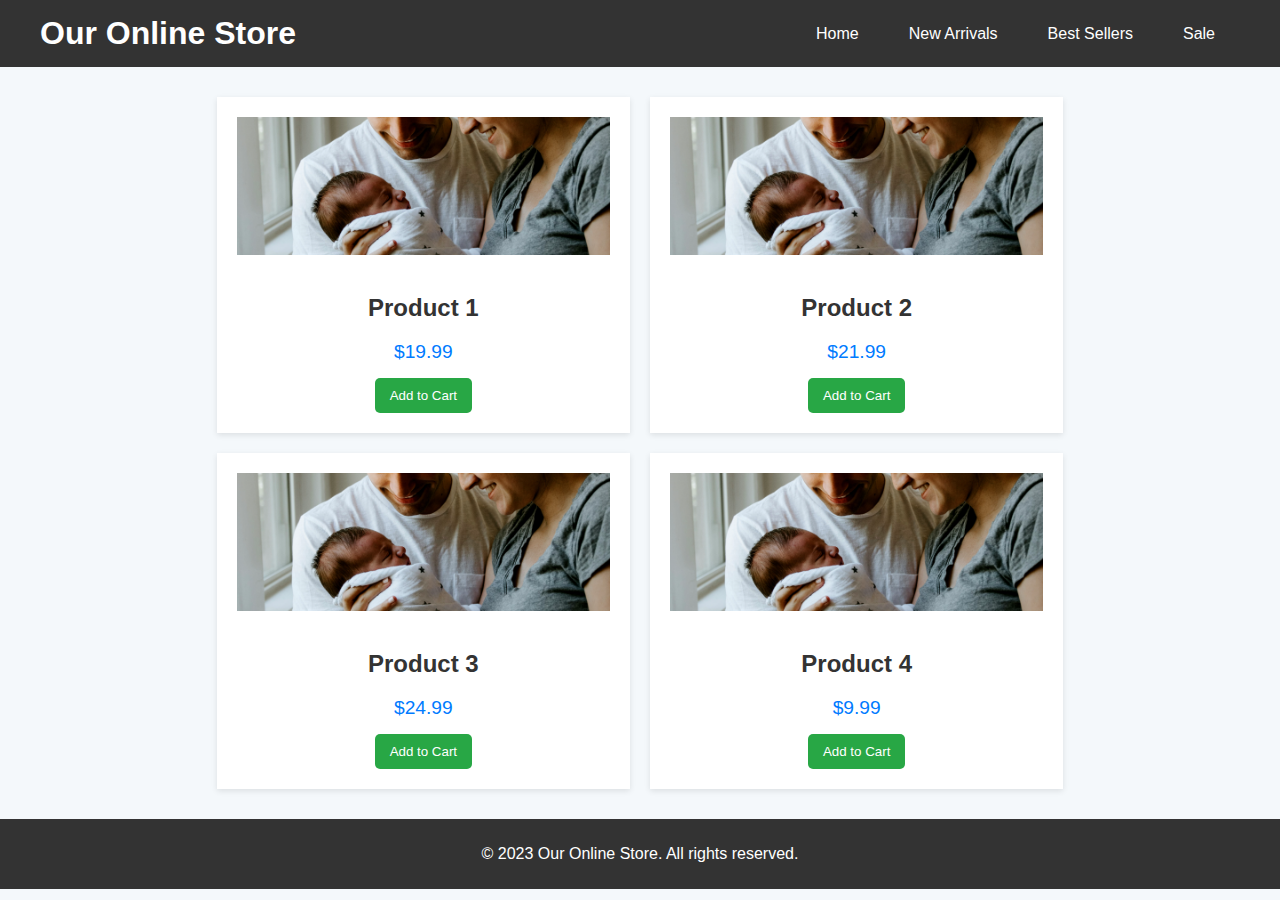
<file: test.html>
<!DOCTYPE html>
<html>
  <head>
    <title>eCommerce Product Page</title>
    <link rel="stylesheet" href="test.css" />
  </head>
  <body>
    <header>
      <div class="header-content">
        <h1>Our Online Store</h1>
        <nav>
          <ul>
            <li><a href="#home">Home</a></li>
            <li><a href="#new-arrivals">New Arrivals</a></li>
            <li><a href="#best-sellers">Best Sellers</a></li>
            <li><a href="#sale">Sale</a></li>
          </ul>
          <div class="cart-icon"></div>
        </nav>
      </div>
    </header>

    <main class="product-container">
      <!-- Products-->
      <section class="product" id="product1">
        <img src="images/baby.png" width="100%" alt="Product 1" />
        <h2>Product 1</h2>
        <p class="price">$19.99</p>
        <button class="add-to-cart">Add to Cart</button>
      </section>
      <section class="product" id="product1">
        <img src="images/baby.png" width="100%" alt="Product 1" />
        <h2>Product 2</h2>
        <p class="price">$21.99</p>
        <button class="add-to-cart">Add to Cart</button>
      </section>
      <section class="product" id="product1">
        <img src="images/baby.png" width="100%" alt="Product 1" />
        <h2>Product 3</h2>
        <p class="price">$24.99</p>
        <button class="add-to-cart">Add to Cart</button>
      </section>
      <section class="product" id="product1">
        <img src="images/baby.png" width="100%" alt="Product 1" />
        <h2>Product 4</h2>
        <p class="price">$9.99</p>
        <button class="add-to-cart">Add to Cart</button>
      </section>
      <!-- Additional eCommerce sections if needed -->
    </main>

    <footer>
      <p>© 2023 Our Online Store. All rights reserved.</p>
    </footer>
  </body>
</html>
</file>
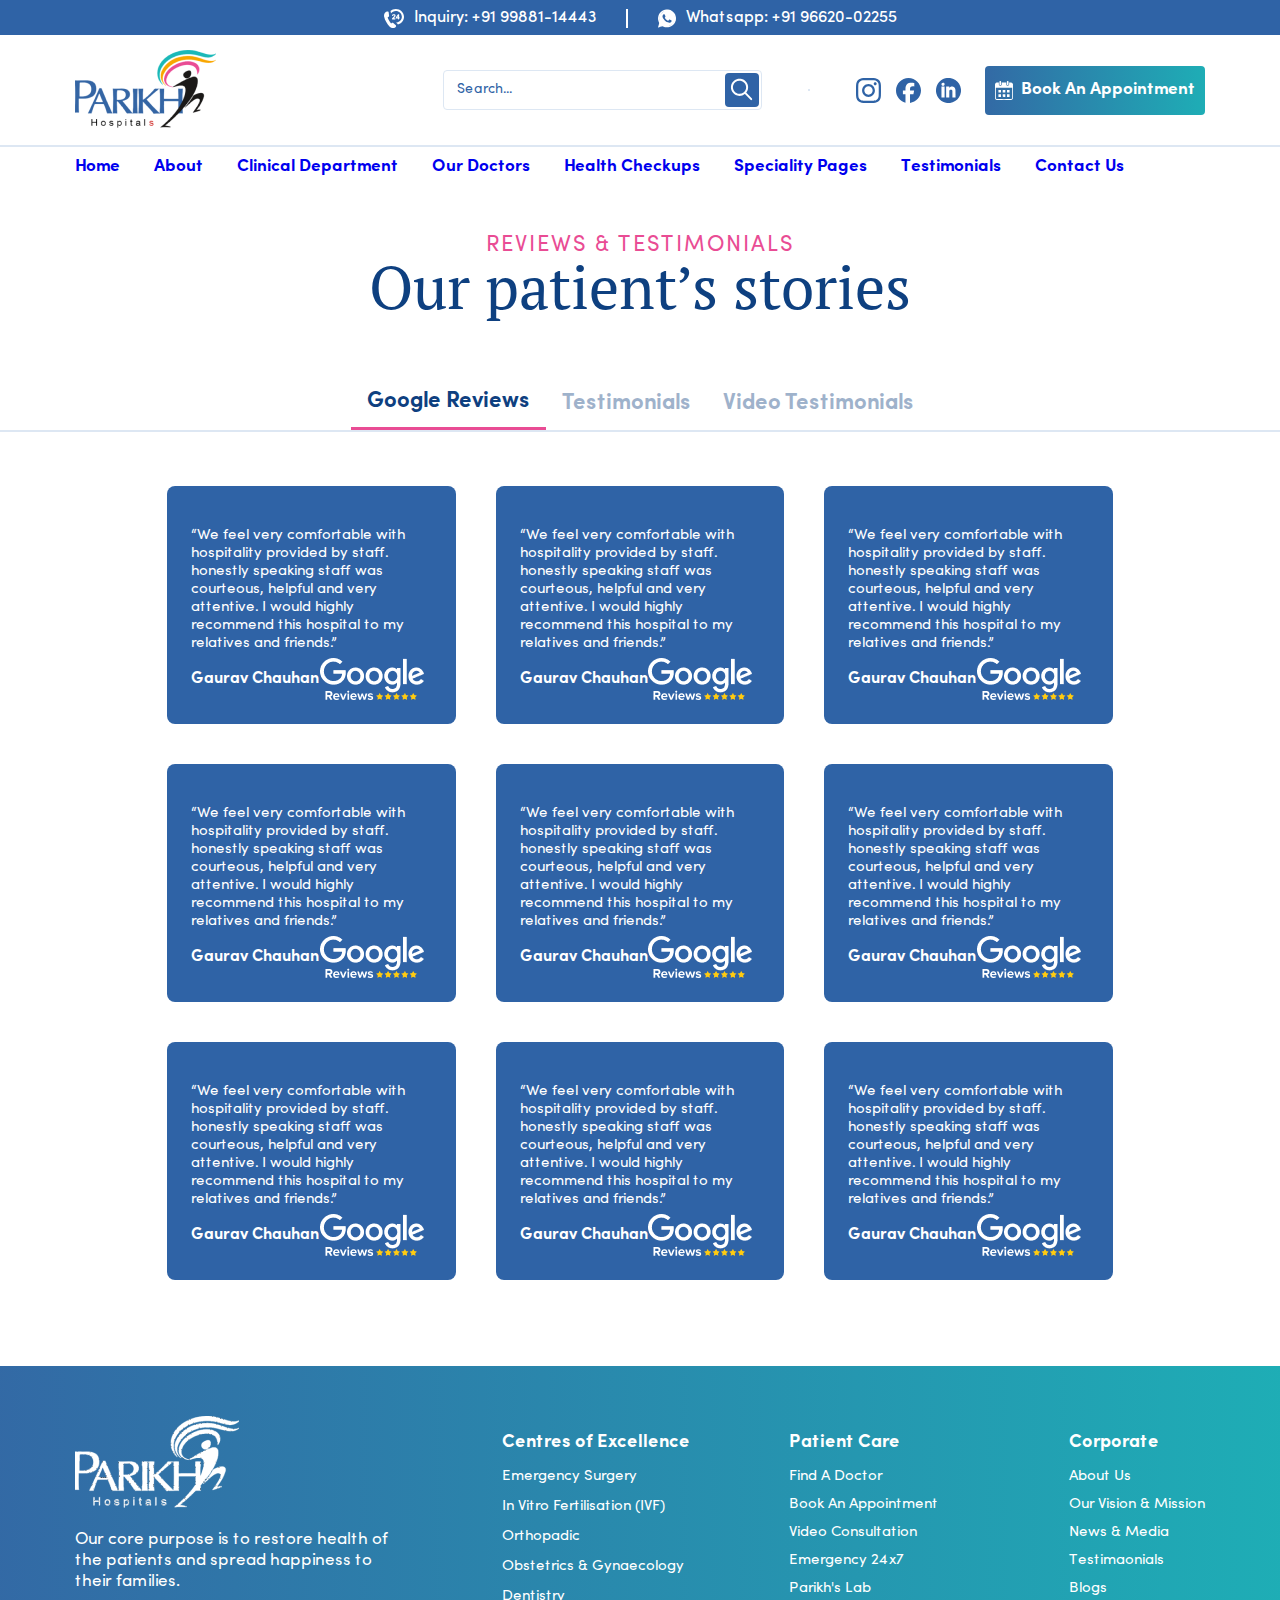
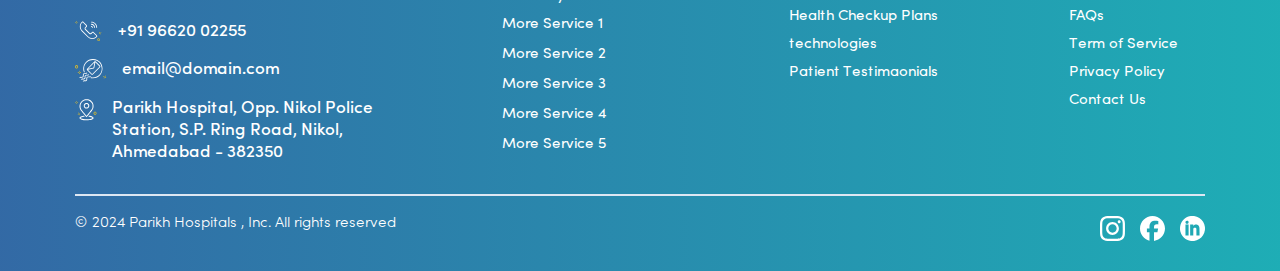
<file: testimonials.html>
<!DOCTYPE html>
<html lang="en">
  <head>
    <meta charset="UTF-8" />
    <meta name="viewport" content="width=device-width, initial-scale=1.0" />
    <title>Reviews/Testimonials</title>
    <link rel="stylesheet" href="style.css" />
    <link rel="stylesheet" href="testimonials.css" />
    <link rel="stylesheet" href="fonts.sofia.pro.css" />
    <link rel="stylesheet" href="fonts.pt-serif.css" />
    <link
      rel="stylesheet"
      href="https://cdn.jsdelivr.net/npm/swiper@11/swiper-bundle.min.css"
    />
    <link
      rel="stylesheet"
      href="https://cdnjs.cloudflare.com/ajax/libs/font-awesome/4.7.0/css/font-awesome.min.css"
    />
  </head>
  <body>
    <div class="hb_announcement">
      <div class="hb_main_container">
        <div class="hb_wrapper">
          <div class="hb_announcement_box1">
            <svg
              width="20"
              height="19"
              viewBox="0 0 20 19"
              fill="none"
              xmlns="http://www.w3.org/2000/svg"
            >
              <path
                d="M11.812 0C9.71775 0 7.80503 0.759475 6.35547 2.00632C6.67699 2.49747 6.85964 3.0689 6.87683 3.65875L6.87688 3.66047L6.87693 3.66218C6.88426 3.92797 6.90076 4.19382 6.92448 4.45926C8.02392 3.00787 9.80467 2.06193 11.812 2.06193C15.1438 2.06193 17.8545 4.666 17.8545 7.86687C17.8545 11.034 15.2004 13.6151 11.9168 13.6693C12.2166 13.91 12.5262 14.1394 12.8452 14.3548L12.8466 14.3558L12.8481 14.3568C13.2824 14.6511 13.636 15.0369 13.8842 15.4782C17.3994 14.5943 20.0007 11.5171 20.0007 7.86687C20.0008 3.52905 16.3274 0 11.812 0Z"
                fill="white"
              />
              <path
                d="M11.6084 16.0418C10.673 15.3244 10.0893 14.8466 9.25402 14.1033C9.00828 13.8846 8.70793 13.7484 8.39952 13.7484C8.16349 13.7484 7.93038 13.8206 7.73849 13.9719C7.54046 14.1321 7.34242 14.2922 7.14433 14.4523C5.53467 12.6146 4.3394 10.4731 3.63676 8.16817C3.88516 8.09836 4.13363 8.02845 4.38203 7.95859C4.92948 7.79756 5.18704 7.23609 5.1067 6.67327C4.93192 5.44819 4.83698 4.8396 4.7288 3.71661C4.67336 3.14099 4.27458 2.64097 3.70301 2.61107C3.61387 2.60276 3.5248 2.59863 3.43644 2.59863C1.31087 2.59863 -0.539819 4.96545 0.144783 7.86096C0.996656 11.4468 2.84084 14.7507 5.47842 17.4166C6.55887 18.5065 7.88251 18.9999 9.07795 18.9999C10.339 18.9999 11.4576 18.4512 11.9993 17.4744C12.2897 17.0005 12.0788 16.4025 11.6084 16.0418Z"
                fill="white"
              />
              <path
                d="M9.3491 8.01243C8.78306 8.517 8.41267 8.91373 8.21707 9.22504C8.079 9.44468 7.97828 9.67682 7.91752 9.91512C7.88897 10.0273 7.91524 10.1437 7.98958 10.2346C8.06382 10.3255 8.17531 10.3776 8.2955 10.3776H10.9968C11.3278 10.3776 11.5971 10.1188 11.5971 9.80088C11.5971 9.48296 11.3278 9.22424 10.9968 9.22424H9.77696C9.78688 9.21298 9.79712 9.20167 9.80758 9.19037C9.88728 9.10414 10.0825 8.92409 10.3876 8.65527C10.7076 8.37313 10.9236 8.16186 11.0481 8.00933C11.2356 7.78009 11.3751 7.5562 11.4626 7.34412C11.5518 7.12794 11.5971 6.8975 11.5971 6.65905C11.5971 6.23129 11.4358 5.86819 11.1178 5.57965C10.8019 5.29346 10.367 5.14844 9.82493 5.14844C9.33244 5.14844 8.91413 5.27229 8.58173 5.51654C8.3812 5.66407 8.22678 5.86839 8.12278 6.12405C8.05252 6.2968 8.07067 6.49436 8.17144 6.65254C8.27215 6.81078 8.447 6.91627 8.6391 6.93468C8.66048 6.93673 8.68181 6.93778 8.70288 6.93778C8.97324 6.93778 9.21432 6.77259 9.30288 6.52684C9.33063 6.44977 9.36735 6.38852 9.41214 6.34469C9.50644 6.25241 9.63342 6.20742 9.80047 6.20742C9.97027 6.20742 10.0971 6.24991 10.1881 6.33728C10.2789 6.4245 10.323 6.55171 10.323 6.72631C10.323 6.88844 10.2627 7.05748 10.1438 7.22898C10.0801 7.31875 9.88956 7.52873 9.3491 8.01243Z"
                fill="white"
              />
              <path
                d="M14.7569 5.14844H14.3057C14.1772 5.14844 14.0571 5.20934 13.9846 5.31132L11.8978 8.24598C11.8369 8.33165 11.8047 8.43178 11.8047 8.53547V9.01102C11.8047 9.21704 11.9792 9.38468 12.1936 9.38468H13.9067V9.78241C13.9067 10.1106 14.1847 10.3776 14.5263 10.3776C14.8679 10.3776 15.1458 10.1106 15.1458 9.78241V9.38468H15.2078C15.5252 9.38468 15.7835 9.13652 15.7835 8.83156C15.7835 8.52661 15.5252 8.2785 15.2078 8.2785H15.1458V5.52205C15.1458 5.31608 14.9714 5.14844 14.7569 5.14844ZM13.9068 8.2785H13.1378L13.9068 7.18034V8.2785Z"
                fill="white"
              />
            </svg>
            <p class="hb_announcement_text">Inquiry: +91 99881-14443</p>
          </div>
          <div class="hb_announcement_box2">
            <svg
              width="18"
              height="19"
              viewBox="0 0 18 19"
              fill="none"
              xmlns="http://www.w3.org/2000/svg"
            >
              <path
                d="M8.37006 0.516793C6.29351 0.679546 4.31834 1.55842 2.83041 2.98088C1.36865 4.38056 0.439928 6.17085 0.142343 8.16621C0.0605895 8.71306 0.0442387 9.84908 0.109642 10.4122C0.240448 11.5189 0.48244 12.3392 0.986044 13.3776L1.24766 13.9179L0.636137 16.1444C0.299311 17.3683 0.0148073 18.4034 0.00499679 18.4425C-0.00808385 18.5076 -0.00154354 18.5108 0.0998314 18.4848C0.161964 18.4685 0.659028 18.3383 1.20842 18.1951C1.7578 18.0551 2.77482 17.7882 3.46809 17.6059L4.73365 17.2771L5.02796 17.4236C6.99659 18.4067 9.35111 18.628 11.4767 18.0258C13.8607 17.352 15.8914 15.6887 17.0196 13.4882C17.9353 11.7045 18.2165 9.69934 17.8339 7.70399C17.569 6.33035 16.9411 4.986 16.0288 3.83696C15.7148 3.4431 15.051 2.78232 14.6488 2.46332C13.3145 1.40543 11.6762 0.728372 10.0378 0.552599C9.56367 0.500518 8.78864 0.484242 8.37006 0.516793ZM10.1196 2.06295C11.7776 2.31685 13.2295 3.06226 14.3872 4.2471C15.5055 5.39289 16.1857 6.76002 16.4375 8.36151C16.5193 8.88232 16.516 9.9923 16.4343 10.4936C16.2544 11.6003 15.9339 12.4629 15.3682 13.3776C14.2694 15.1483 12.3662 16.4211 10.2831 16.7726C8.563 17.0656 6.80039 16.7433 5.23398 15.8482L4.94294 15.6854L3.54985 16.05C2.78463 16.2485 2.15022 16.4048 2.13714 16.395C2.12733 16.3853 2.2843 15.7831 2.48051 15.0604C2.67999 14.3378 2.84349 13.7226 2.84349 13.6933C2.84349 13.664 2.75847 13.5013 2.6571 13.3353C2.12079 12.4596 1.76107 11.4603 1.61391 10.4285C1.5387 9.90767 1.5387 8.90511 1.61391 8.41034C1.96709 6.10575 3.25226 4.19177 5.23725 3.01994C6.19868 2.4503 7.20589 2.13131 8.45182 2.0011C8.7167 1.97506 9.80239 2.01412 10.1196 2.06295Z"
                fill="white"
              />
              <path
                d="M2.14042 5.28547L5.98286 2.32336L6.53878 1.59096L8.94235 1.21663L13.1118 2.32336L16.3983 5.28547L17.4775 11.1283L14.7632 15.246L9.28572 17.7198L4.95276 16.548L1.12667 17.0037L1.6826 13.3092L1.12667 8.97997L2.14042 5.28547Z"
                fill="white"
              />
              <path
                d="M5.60617 5.35693C5.3184 5.44481 4.87039 5.96237 4.67091 6.43761C4.42892 7.01701 4.41584 7.69732 4.64148 8.36136C4.91944 9.18814 5.75333 10.373 6.76381 11.3853C7.67945 12.2967 8.61799 12.9087 9.77563 13.3351C10.6749 13.6704 11.0739 13.7452 11.669 13.6964C12.2381 13.6476 12.7907 13.3774 13.1897 12.951C13.3401 12.785 13.3826 12.7101 13.4546 12.4855C13.5428 12.2088 13.5952 11.7564 13.5559 11.6002C13.5363 11.522 13.4317 11.4634 12.6763 11.0956C11.6756 10.6074 11.5186 10.5423 11.3453 10.5423C11.2243 10.5423 11.2047 10.5553 11.0575 10.7441C10.6291 11.3007 10.3217 11.6457 10.2302 11.6783C10.1059 11.7206 9.96203 11.675 9.46496 11.4374C8.76842 11.1021 8.10785 10.6041 7.59116 10.0214C7.30012 9.69268 6.81286 8.99935 6.78016 8.86589C6.74746 8.73243 6.79324 8.62827 6.9731 8.43297C7.33282 8.04236 7.51922 7.7494 7.51922 7.56712C7.51922 7.48574 6.82267 5.7866 6.69187 5.54572C6.58395 5.35367 6.45642 5.30159 6.08035 5.30485C5.90049 5.30485 5.70101 5.32763 5.60617 5.35693Z"
                fill="#2F63A6"
              />
            </svg>

            <p class="hb_announcement_text">Whatsapp: +91 96620-02255</p>
          </div>
        </div>
      </div>
    </div>
    <div class="hb_header">
      <div class="hb_main_container">
        <div class="hb_wrapper">
          <div class="hb_logo_section">
            <img src="images/logo.png" alt="" />
          </div>
          <div class="hb_search_section">
            <input
              type="text"
              placeholder="Search..."
              class="hb_search--input"
            />
            <div class="hb_search_section--svg">
              <svg
                width="34"
                height="34"
                viewBox="0 0 34 34"
                fill="none"
                xmlns="http://www.w3.org/2000/svg"
              >
                <rect width="34" height="34" rx="4" fill="#2F63A6" />
                <path
                  d="M25.5337 26.8467C25.9192 27.2423 26.5523 27.2505 26.9478 26.865C27.3433 26.4796 27.3515 25.8465 26.9661 25.4509L25.5337 26.8467ZM20.9249 16.0039C19.9857 19.5092 16.3656 21.5933 12.8322 20.6465L12.3146 22.5783C16.9062 23.8087 21.6293 21.1025 22.8568 16.5215L20.9249 16.0039ZM12.8322 20.6465C9.29873 19.6997 7.20574 16.0848 8.14497 12.5795L6.21312 12.0619C4.98566 16.6428 7.72291 21.348 12.3146 22.5783L12.8322 20.6465ZM8.14497 12.5795C9.08421 9.07424 12.7042 6.99015 16.2377 7.93693L16.7553 6.00508C12.1637 4.77475 7.44058 7.48094 6.21312 12.0619L8.14497 12.5795ZM16.2377 7.93693C19.7712 8.88372 21.8642 12.4986 20.9249 16.0039L22.8568 16.5215C24.0842 11.9406 21.347 7.23541 16.7553 6.00508L16.2377 7.93693ZM19.2098 20.3573L25.5337 26.8467L26.9661 25.4509L20.6421 18.9615L19.2098 20.3573Z"
                  fill="white"
                />
              </svg>
            </div>
          </div>
          <div class="hb_header_plus">
            <img src="images/plus-icon.png" alt="" />
          </div>
          <hr class="hb_line" />
          <div class="hb_btn_section">
            <div class="hb_btn_section--svg">
              <svg
                width="25"
                height="25"
                viewBox="0 0 25 25"
                fill="none"
                xmlns="http://www.w3.org/2000/svg"
              >
                <g clip-path="url(#clip0_2386_256)">
                  <path
                    d="M12.5 2.25098C15.8398 2.25098 16.2354 2.26562 17.5488 2.32422C18.7695 2.37793 19.4287 2.58301 19.8682 2.75391C20.4492 2.97852 20.8691 3.25195 21.3037 3.68652C21.7432 4.12598 22.0117 4.54102 22.2363 5.12207C22.4072 5.56152 22.6123 6.22559 22.666 7.44141C22.7246 8.75977 22.7393 9.15527 22.7393 12.4902C22.7393 15.8301 22.7246 16.2256 22.666 17.5391C22.6123 18.7598 22.4072 19.4189 22.2363 19.8584C22.0117 20.4395 21.7383 20.8594 21.3037 21.2939C20.8643 21.7334 20.4492 22.002 19.8682 22.2266C19.4287 22.3975 18.7646 22.6025 17.5488 22.6563C16.2305 22.7148 15.835 22.7295 12.5 22.7295C9.16016 22.7295 8.76465 22.7148 7.45117 22.6563C6.23047 22.6025 5.57129 22.3975 5.13184 22.2266C4.55078 22.002 4.13086 21.7285 3.69629 21.2939C3.25684 20.8545 2.98828 20.4395 2.76367 19.8584C2.59277 19.4189 2.3877 18.7549 2.33398 17.5391C2.27539 16.2207 2.26074 15.8252 2.26074 12.4902C2.26074 9.15039 2.27539 8.75488 2.33398 7.44141C2.3877 6.2207 2.59277 5.56152 2.76367 5.12207C2.98828 4.54102 3.26172 4.12109 3.69629 3.68652C4.13574 3.24707 4.55078 2.97852 5.13184 2.75391C5.57129 2.58301 6.23535 2.37793 7.45117 2.32422C8.76465 2.26562 9.16016 2.25098 12.5 2.25098ZM12.5 0C9.10645 0 8.68164 0.0146484 7.34863 0.0732422C6.02051 0.131836 5.10742 0.34668 4.31641 0.654297C3.49121 0.976562 2.79297 1.40137 2.09961 2.09961C1.40137 2.79297 0.976562 3.49121 0.654297 4.31152C0.34668 5.10742 0.131836 6.01562 0.0732422 7.34375C0.0146484 8.68164 0 9.10645 0 12.5C0 15.8936 0.0146484 16.3184 0.0732422 17.6514C0.131836 18.9795 0.34668 19.8926 0.654297 20.6836C0.976562 21.5088 1.40137 22.207 2.09961 22.9004C2.79297 23.5938 3.49121 24.0234 4.31152 24.3408C5.10742 24.6484 6.01562 24.8633 7.34375 24.9219C8.67676 24.9805 9.10156 24.9951 12.4951 24.9951C15.8887 24.9951 16.3135 24.9805 17.6465 24.9219C18.9746 24.8633 19.8877 24.6484 20.6787 24.3408C21.499 24.0234 22.1973 23.5938 22.8906 22.9004C23.584 22.207 24.0137 21.5088 24.3311 20.6885C24.6387 19.8926 24.8535 18.9844 24.9121 17.6563C24.9707 16.3232 24.9854 15.8984 24.9854 12.5049C24.9854 9.11133 24.9707 8.68652 24.9121 7.35352C24.8535 6.02539 24.6387 5.11231 24.3311 4.32129C24.0234 3.49121 23.5986 2.79297 22.9004 2.09961C22.207 1.40625 21.5088 0.976563 20.6885 0.65918C19.8926 0.351562 18.9844 0.136719 17.6562 0.078125C16.3184 0.0146484 15.8936 0 12.5 0Z"
                    fill="#2F63A6"
                  />
                  <path
                    d="M12.499 6.0791C8.9541 6.0791 6.07812 8.95508 6.07812 12.5C6.07812 16.0449 8.9541 18.9209 12.499 18.9209C16.0439 18.9209 18.9199 16.0449 18.9199 12.5C18.9199 8.95508 16.0439 6.0791 12.499 6.0791ZM12.499 16.665C10.1992 16.665 8.33398 14.7998 8.33398 12.5C8.33398 10.2002 10.1992 8.33496 12.499 8.33496C14.7988 8.33496 16.6641 10.2002 16.6641 12.5C16.6641 14.7998 14.7988 16.665 12.499 16.665Z"
                    fill="#2F63A6"
                  />
                  <path
                    d="M20.6738 5.8252C20.6738 6.65528 20 7.32422 19.1748 7.32422C18.3447 7.32422 17.6758 6.65039 17.6758 5.8252C17.6758 4.99512 18.3496 4.32617 19.1748 4.32617C20 4.32617 20.6738 5 20.6738 5.8252Z"
                    fill="#2F63A6"
                  />
                </g>
                <defs>
                  <clipPath id="clip0_2386_256">
                    <rect width="25" height="25" fill="white" />
                  </clipPath>
                </defs>
              </svg>
              <svg
                width="25"
                height="25"
                viewBox="0 0 25 25"
                fill="none"
                xmlns="http://www.w3.org/2000/svg"
              >
                <path
                  d="M25 12.5C25 5.5965 19.4035 0 12.5 0C5.5965 0 0 5.5965 0 12.5C0 18.362 4.036 23.281 9.4805 24.632V16.32H6.903V12.5H9.4805V10.854C9.4805 6.5995 11.406 4.6275 15.583 4.6275C16.375 4.6275 17.7415 4.783 18.3005 4.938V8.4005C18.0055 8.3695 17.493 8.354 16.8565 8.354C14.807 8.354 14.015 9.1305 14.015 11.149V12.5H18.098L17.3965 16.32H14.015V24.9085C20.2045 24.161 25.0005 18.891 25.0005 12.5H25Z"
                  fill="#2F63A6"
                />
              </svg>
              <svg
                width="25"
                height="25"
                viewBox="0 0 25 25"
                fill="none"
                xmlns="http://www.w3.org/2000/svg"
              >
                <path
                  d="M10.9125 0.0659428C8.65652 0.359026 6.591 1.22362 4.78428 2.62065C4.21297 3.06515 3.24124 4.02256 2.76759 4.60872C1.41987 6.27929 0.526282 8.25271 0.145406 10.402C0.00868094 11.164 -0.0450323 12.9958 0.0428621 13.831C0.252832 15.78 0.931572 17.69 1.98631 19.3117C2.46484 20.0444 2.88478 20.5671 3.53911 21.2363C5.58509 23.3367 8.16821 24.6067 11.1078 24.9486C11.7621 25.0268 13.354 25.0121 14.062 24.9291C17.7145 24.4748 20.9764 22.4281 23.0126 19.3117C24.038 17.7437 24.6924 15.9412 24.9268 14.0606C25.0244 13.2693 25.0244 11.7306 24.9268 10.9344C24.4775 7.30997 22.4364 4.03721 19.3601 2.01494C17.7536 0.959845 15.9664 0.305294 14.062 0.0659428C13.3198 -0.0219822 11.6156 -0.0219822 10.9125 0.0659428ZM7.75316 4.85296C8.04614 5.01415 8.29029 5.26327 8.45631 5.57101C8.54909 5.74686 8.56862 5.85432 8.56862 6.2451C8.56862 6.66518 8.55397 6.73357 8.42702 6.96804C8.26099 7.26112 8.01196 7.51024 7.70433 7.67143C7.52854 7.76424 7.42111 7.78378 7.03047 7.78378C6.63983 7.78378 6.5324 7.76424 6.35661 7.67143C6.04898 7.51024 5.79995 7.26112 5.63393 6.96804C5.50697 6.73357 5.49232 6.66518 5.49232 6.2451C5.49232 5.85921 5.51185 5.74686 5.60463 5.57589C5.93179 4.95554 6.42498 4.66734 7.10372 4.69665C7.426 4.7113 7.54319 4.73572 7.75316 4.85296ZM8.59304 14.0606V19.5315H7.03047H5.4679V14.0606V8.58976H7.03047H8.59304V14.0606ZM13.2807 9.30781V10.0307L13.4028 9.74255C13.6226 9.20523 14.0034 8.8975 14.7017 8.70699C15.1509 8.57999 16.6793 8.5751 17.1383 8.70211C18.4226 9.04892 19.1208 9.97702 19.4138 11.7209C19.4871 12.1654 19.5017 12.6929 19.5164 15.8777L19.5359 19.5315H17.9733H16.4108L16.3961 16.1708L16.3815 12.815L16.2545 12.5464C16.0934 12.2044 15.9127 12.0286 15.5758 11.8723C15.2095 11.7013 14.5015 11.6915 14.145 11.8527C13.7642 12.0237 13.6372 12.1409 13.4663 12.4878L13.3052 12.815L13.2905 16.1708L13.2759 19.5315H11.7182H10.1556V14.0606V8.58976H11.7182H13.2807V9.30781Z"
                  fill="#2F63A6"
                />
              </svg>
            </div>
            <div class="hb_btn">
              <button class="hb_btn_style">
                <svg
                  width="18"
                  height="19"
                  viewBox="0 0 18 19"
                  fill="none"
                  xmlns="http://www.w3.org/2000/svg"
                >
                  <path
                    d="M5.01655 0.0440001C4.78596 0.112092 4.53084 0.374729 4.46216 0.613047C4.42781 0.758957 4.41309 1.27937 4.42291 2.24237C4.43762 3.83278 4.44744 3.87169 4.79578 4.09542C5.14902 4.32401 5.52189 4.30456 5.8457 4.03706C6.12044 3.80847 6.13026 3.73065 6.13026 2.13537C6.13026 1.221 6.11063 0.627638 6.07629 0.540093C6.00269 0.345547 5.84079 0.185046 5.61511 0.0829096C5.39924 -0.0143633 5.25696 -0.0240908 5.01655 0.0440001Z"
                    fill="white"
                  />
                  <path
                    d="M12.3843 0.0778713C12.1586 0.184872 11.9967 0.345372 11.9231 0.539918C11.8888 0.627464 11.8691 1.22083 11.8691 2.1352C11.8691 3.73534 11.879 3.80829 12.1586 4.04175C12.5707 4.3822 13.1644 4.29466 13.4489 3.84234C13.5618 3.66238 13.5618 3.64293 13.5618 2.13033C13.5618 0.617736 13.5618 0.598282 13.4489 0.418327C13.2232 0.0535531 12.7523 -0.0923562 12.3843 0.0778713Z"
                    fill="white"
                  />
                  <path
                    d="M1.65338 1.47762C0.912549 1.65758 0.348338 2.16826 0.10303 2.89781C0 3.19449 0 3.23827 0 10.169C0 16.3118 0.00981235 17.1726 0.0784988 17.4255C0.279652 18.2037 0.932173 18.8019 1.7466 18.9576C1.95756 18.9965 4.03288 19.0062 9.17455 18.9965L16.313 18.9819L16.5927 18.87C17.2403 18.6123 17.726 18.1113 17.9075 17.5082C18.0057 17.1872 18.0057 17.1045 17.9959 10.1009L17.9811 3.02427L17.7947 2.64977C17.4611 1.98344 16.9018 1.56517 16.1904 1.44844C16.0138 1.41926 15.4839 1.39981 15.0129 1.40953L14.1543 1.42413L14.1298 2.64004L14.1053 3.85595L13.9728 4.08454C13.4822 4.9065 12.3734 5.05727 11.7012 4.39095C11.3382 4.02618 11.3087 3.90945 11.294 2.57681L11.2793 1.39981H8.99793H6.72146V2.4844C6.72146 3.71004 6.69202 3.88027 6.40256 4.2645C6.27009 4.44445 6.14253 4.55145 5.91194 4.66332C5.61757 4.80436 5.56851 4.81409 5.20545 4.79463C4.7688 4.77032 4.48915 4.64386 4.22912 4.34231C3.90532 3.97754 3.90041 3.96781 3.87588 2.64004L3.85135 1.42413L2.89464 1.4144C2.21269 1.40953 1.85453 1.42899 1.65338 1.47762ZM17.1618 12.0123L17.1471 17.1824L17.0146 17.4304C16.8674 17.7125 16.6565 17.907 16.3621 18.0384C16.1757 18.1259 15.8322 18.1308 9.00283 18.1308C2.17344 18.1308 1.83 18.1259 1.64357 18.0384C1.3492 17.907 1.13823 17.7125 0.991048 17.4304L0.858581 17.1824L0.843862 12.0123L0.83405 6.84709H9.00283H17.1716L17.1618 12.0123Z"
                    fill="white"
                  />
                  <path
                    d="M3.42969 10.3502V11.6147H4.70529H5.9809V10.3502V9.08565H4.70529H3.42969V10.3502Z"
                    fill="white"
                  />
                  <path
                    d="M7.70703 10.3502V11.6147H9.00717H10.3073V10.3502V9.08565H9.00717H7.70703V10.3502Z"
                    fill="white"
                  />
                  <path
                    d="M12.0195 10.3502V11.6147H13.2951H14.5707V10.3502V9.08565H13.2951H12.0195V10.3502Z"
                    fill="white"
                  />
                  <path
                    d="M3.42969 14.6032V15.8921H4.70529H5.9809V14.6032V13.3144H4.70529H3.42969V14.6032Z"
                    fill="white"
                  />
                  <path
                    d="M7.71684 14.5886L7.73156 15.8678L9.02189 15.8824L10.3073 15.8921V14.6032V13.3144H9.00717H7.70703L7.71684 14.5886Z"
                    fill="white"
                  />
                  <path
                    d="M12.0195 14.6032V15.8921H13.2951H14.5707V14.6032V13.3144H13.2951H12.0195V14.6032Z"
                    fill="white"
                  />
                </svg>
                Book An Appointment
              </button>
            </div>
          </div>
        </div>
      </div>
    </div>
    <hr class="hb_line hb_menu_bottom" />
    <div class="hb_menu">
      <div class="hb_main_container">
        <div class="hb_wrapper">
          <ul class="hb_menu_ul">
            <li>
              <a href="index.html" class="hb_first_menu_item">Home</a>
            </li>
            <li>
              <a href="our-story.html">About</a>
            </li>
            <li>
              <a href="#">Clinical Department</a>
            </li>
            <li>
              <a href="our-doctors.html">Our Doctors</a>
            </li>
            <li>
              <a href="#">Health Checkups</a>
            </li>
            <li>
              <a href="ivf.html">Speciality Pages</a>
            </li>
            <li>
              <a href="testimonials.html">Testimonials</a>
            </li>
            <li>
              <a href="contact-us.html">Contact Us</a>
            </li>
          </ul>
        </div>
      </div>
    </div>

    <div class="hb_testim_hero">
      <div class="hb_main_container">
        <div class="hb_wrapper">
          <h2 class="hb_testim_hero--title1">reviews & testimonials</h2>
          <h1 class="hb_testim_hero--title2">Our patient’s stories</h1>
        </div>
      </div>
    </div>
    <div class="hb_tabs">
      <div class="hb_main_container">
        <div class="tab">
          <button
            class="tablinks active"
            onclick="openCity(event, 'google_Reviews')"
          >
            Google Reviews
          </button>
          <button class="tablinks" onclick="openCity(event, 'testimonials')">
            Testimonials
          </button>
          <button
            class="tablinks"
            onclick="openCity(event, 'video_testimonials')"
          >
            Video Testimonials
          </button>
        </div>
        <hr class="hb_line hb_line__testimonials" />

        <!-- Tab content -->
        <div id="google_Reviews" class="tabcontent" style="display: block">
          <div class="hb_testimonial--list">
            <div class="hb_testi--item">
              <p class="hb_testim--p">
                “We feel very comfortable with hospitality provided by staff.
                honestly speaking staff was courteous, helpful and very
                attentive. I would highly recommend this hospital to my
                relatives and friends.”
              </p>
              <div class="hb_testim_item--footer">
                <h3 class="hb_testim--name">Gaurav Chauhan</h3>
                <img src="images/Group.png" alt="" class="hb_google--img" />
              </div>
            </div>
            <div class="hb_testi--item">
              <p class="hb_testim--p">
                “We feel very comfortable with hospitality provided by staff.
                honestly speaking staff was courteous, helpful and very
                attentive. I would highly recommend this hospital to my
                relatives and friends.”
              </p>
              <div class="hb_testim_item--footer">
                <h3 class="hb_testim--name">Gaurav Chauhan</h3>
                <img src="images/Group.png" alt="" class="hb_google--img" />
              </div>
            </div>
            <div class="hb_testi--item">
              <p class="hb_testim--p">
                “We feel very comfortable with hospitality provided by staff.
                honestly speaking staff was courteous, helpful and very
                attentive. I would highly recommend this hospital to my
                relatives and friends.”
              </p>
              <div class="hb_testim_item--footer">
                <h3 class="hb_testim--name">Gaurav Chauhan</h3>
                <img src="images/Group.png" alt="" class="hb_google--img" />
              </div>
            </div>
            <div class="hb_testi--item">
              <p class="hb_testim--p">
                “We feel very comfortable with hospitality provided by staff.
                honestly speaking staff was courteous, helpful and very
                attentive. I would highly recommend this hospital to my
                relatives and friends.”
              </p>
              <div class="hb_testim_item--footer">
                <h3 class="hb_testim--name">Gaurav Chauhan</h3>
                <img src="images/Group.png" alt="" class="hb_google--img" />
              </div>
            </div>
            <div class="hb_testi--item">
              <p class="hb_testim--p">
                “We feel very comfortable with hospitality provided by staff.
                honestly speaking staff was courteous, helpful and very
                attentive. I would highly recommend this hospital to my
                relatives and friends.”
              </p>
              <div class="hb_testim_item--footer">
                <h3 class="hb_testim--name">Gaurav Chauhan</h3>
                <img src="images/Group.png" alt="" class="hb_google--img" />
              </div>
            </div>
            <div class="hb_testi--item">
              <p class="hb_testim--p">
                “We feel very comfortable with hospitality provided by staff.
                honestly speaking staff was courteous, helpful and very
                attentive. I would highly recommend this hospital to my
                relatives and friends.”
              </p>
              <div class="hb_testim_item--footer">
                <h3 class="hb_testim--name">Gaurav Chauhan</h3>
                <img src="images/Group.png" alt="" class="hb_google--img" />
              </div>
            </div>
            <div class="hb_testi--item">
              <p class="hb_testim--p">
                “We feel very comfortable with hospitality provided by staff.
                honestly speaking staff was courteous, helpful and very
                attentive. I would highly recommend this hospital to my
                relatives and friends.”
              </p>
              <div class="hb_testim_item--footer">
                <h3 class="hb_testim--name">Gaurav Chauhan</h3>
                <img src="images/Group.png" alt="" class="hb_google--img" />
              </div>
            </div>
            <div class="hb_testi--item">
              <p class="hb_testim--p">
                “We feel very comfortable with hospitality provided by staff.
                honestly speaking staff was courteous, helpful and very
                attentive. I would highly recommend this hospital to my
                relatives and friends.”
              </p>
              <div class="hb_testim_item--footer">
                <h3 class="hb_testim--name">Gaurav Chauhan</h3>
                <img src="images/Group.png" alt="" class="hb_google--img" />
              </div>
            </div>
            <div class="hb_testi--item">
              <p class="hb_testim--p">
                “We feel very comfortable with hospitality provided by staff.
                honestly speaking staff was courteous, helpful and very
                attentive. I would highly recommend this hospital to my
                relatives and friends.”
              </p>
              <div class="hb_testim_item--footer">
                <h3 class="hb_testim--name">Gaurav Chauhan</h3>
                <img src="images/Group.png" alt="" class="hb_google--img" />
              </div>
            </div>
          </div>
        </div>

        <div id="testimonials" class="tabcontent">
          <div class="hb_comments__list">
            <div class="hb_comments--item">
              <div class="hb_comments_svg">
                <svg
                  width="17"
                  height="16"
                  viewBox="0 0 17 16"
                  fill="none"
                  xmlns="http://www.w3.org/2000/svg"
                  class="hb_comments__svg--style"
                >
                  <path
                    d="M3.15839 15.548C3.19206 15.3532 3.24978 15.0891 3.28139 14.8229C3.44219 13.4652 3.58786 12.106 3.75827 10.7496C3.80294 10.3952 3.65795 10.1418 3.43256 9.90531C2.69937 9.13579 1.96274 8.36965 1.23093 7.59947C0.888037 7.23829 0.541031 6.87982 0.214634 6.50449C-0.120009 6.11974 -0.0719097 5.9843 0.419404 5.88996C1.87617 5.60897 3.33087 5.31384 4.7945 5.06857C5.36552 4.97288 5.74002 4.72895 6.01144 4.22291C6.6931 2.95476 7.41529 1.70751 8.121 0.451488C8.16497 0.37265 8.19796 0.287071 8.24881 0.21295C8.43915 -0.0660153 8.56421 -0.0754503 8.74081 0.211601C9.07133 0.749317 9.38399 1.29714 9.69458 1.84631C10.1715 2.68995 10.649 3.53291 11.1074 4.38665C11.3183 4.77949 11.631 4.97153 12.0694 5.0497C13.5522 5.31451 15.031 5.60021 16.5111 5.87918C17.089 5.98834 17.1426 6.10963 16.7351 6.55503C15.8954 7.47211 15.0337 8.37033 14.1789 9.2746C13.9769 9.48821 13.768 9.69643 13.5584 9.90329C13.2781 10.1796 13.2032 10.501 13.2547 10.8878C13.4547 12.3749 13.6326 13.8641 13.8182 15.3532C13.8292 15.4422 13.8381 15.5325 13.8381 15.6214C13.8381 15.9981 13.7323 16.0783 13.386 15.93C12.883 15.7157 12.3903 15.4799 11.8914 15.2555C10.9143 14.8162 9.96943 14.3115 8.97787 13.9004C8.62743 13.7549 8.3402 13.7562 8.00281 13.9146C6.66149 14.5419 5.31054 15.1497 3.96304 15.7636C3.83867 15.8202 3.71704 15.8862 3.58648 15.9253C3.26971 16.0203 3.16801 15.9435 3.15908 15.5473L3.15839 15.548Z"
                    fill="#FFCB10"
                  />
                </svg>
                <svg
                  width="17"
                  height="16"
                  viewBox="0 0 17 16"
                  fill="none"
                  xmlns="http://www.w3.org/2000/svg"
                  class="hb_comments__svg--style"
                >
                  <path
                    d="M3.15839 15.548C3.19206 15.3532 3.24978 15.0891 3.28139 14.8229C3.44219 13.4652 3.58786 12.106 3.75827 10.7496C3.80294 10.3952 3.65795 10.1418 3.43256 9.90531C2.69937 9.13579 1.96274 8.36965 1.23093 7.59947C0.888037 7.23829 0.541031 6.87982 0.214634 6.50449C-0.120009 6.11974 -0.0719097 5.9843 0.419404 5.88996C1.87617 5.60897 3.33087 5.31384 4.7945 5.06857C5.36552 4.97288 5.74002 4.72895 6.01144 4.22291C6.6931 2.95476 7.41529 1.70751 8.121 0.451488C8.16497 0.37265 8.19796 0.287071 8.24881 0.21295C8.43915 -0.0660153 8.56421 -0.0754503 8.74081 0.211601C9.07133 0.749317 9.38399 1.29714 9.69458 1.84631C10.1715 2.68995 10.649 3.53291 11.1074 4.38665C11.3183 4.77949 11.631 4.97153 12.0694 5.0497C13.5522 5.31451 15.031 5.60021 16.5111 5.87918C17.089 5.98834 17.1426 6.10963 16.7351 6.55503C15.8954 7.47211 15.0337 8.37033 14.1789 9.2746C13.9769 9.48821 13.768 9.69643 13.5584 9.90329C13.2781 10.1796 13.2032 10.501 13.2547 10.8878C13.4547 12.3749 13.6326 13.8641 13.8182 15.3532C13.8292 15.4422 13.8381 15.5325 13.8381 15.6214C13.8381 15.9981 13.7323 16.0783 13.386 15.93C12.883 15.7157 12.3903 15.4799 11.8914 15.2555C10.9143 14.8162 9.96943 14.3115 8.97787 13.9004C8.62743 13.7549 8.3402 13.7562 8.00281 13.9146C6.66149 14.5419 5.31054 15.1497 3.96304 15.7636C3.83867 15.8202 3.71704 15.8862 3.58648 15.9253C3.26971 16.0203 3.16801 15.9435 3.15908 15.5473L3.15839 15.548Z"
                    fill="#FFCB10"
                  />
                </svg>
                <svg
                  width="17"
                  height="16"
                  viewBox="0 0 17 16"
                  fill="none"
                  xmlns="http://www.w3.org/2000/svg"
                  class="hb_comments__svg--style"
                >
                  <path
                    d="M3.15839 15.548C3.19206 15.3532 3.24978 15.0891 3.28139 14.8229C3.44219 13.4652 3.58786 12.106 3.75827 10.7496C3.80294 10.3952 3.65795 10.1418 3.43256 9.90531C2.69937 9.13579 1.96274 8.36965 1.23093 7.59947C0.888037 7.23829 0.541031 6.87982 0.214634 6.50449C-0.120009 6.11974 -0.0719097 5.9843 0.419404 5.88996C1.87617 5.60897 3.33087 5.31384 4.7945 5.06857C5.36552 4.97288 5.74002 4.72895 6.01144 4.22291C6.6931 2.95476 7.41529 1.70751 8.121 0.451488C8.16497 0.37265 8.19796 0.287071 8.24881 0.21295C8.43915 -0.0660153 8.56421 -0.0754503 8.74081 0.211601C9.07133 0.749317 9.38399 1.29714 9.69458 1.84631C10.1715 2.68995 10.649 3.53291 11.1074 4.38665C11.3183 4.77949 11.631 4.97153 12.0694 5.0497C13.5522 5.31451 15.031 5.60021 16.5111 5.87918C17.089 5.98834 17.1426 6.10963 16.7351 6.55503C15.8954 7.47211 15.0337 8.37033 14.1789 9.2746C13.9769 9.48821 13.768 9.69643 13.5584 9.90329C13.2781 10.1796 13.2032 10.501 13.2547 10.8878C13.4547 12.3749 13.6326 13.8641 13.8182 15.3532C13.8292 15.4422 13.8381 15.5325 13.8381 15.6214C13.8381 15.9981 13.7323 16.0783 13.386 15.93C12.883 15.7157 12.3903 15.4799 11.8914 15.2555C10.9143 14.8162 9.96943 14.3115 8.97787 13.9004C8.62743 13.7549 8.3402 13.7562 8.00281 13.9146C6.66149 14.5419 5.31054 15.1497 3.96304 15.7636C3.83867 15.8202 3.71704 15.8862 3.58648 15.9253C3.26971 16.0203 3.16801 15.9435 3.15908 15.5473L3.15839 15.548Z"
                    fill="#FFCB10"
                  />
                </svg>
                <svg
                  width="17"
                  height="16"
                  viewBox="0 0 17 16"
                  fill="none"
                  xmlns="http://www.w3.org/2000/svg"
                  class="hb_comments__svg--style"
                >
                  <path
                    d="M3.15839 15.548C3.19206 15.3532 3.24978 15.0891 3.28139 14.8229C3.44219 13.4652 3.58786 12.106 3.75827 10.7496C3.80294 10.3952 3.65795 10.1418 3.43256 9.90531C2.69937 9.13579 1.96274 8.36965 1.23093 7.59947C0.888037 7.23829 0.541031 6.87982 0.214634 6.50449C-0.120009 6.11974 -0.0719097 5.9843 0.419404 5.88996C1.87617 5.60897 3.33087 5.31384 4.7945 5.06857C5.36552 4.97288 5.74002 4.72895 6.01144 4.22291C6.6931 2.95476 7.41529 1.70751 8.121 0.451488C8.16497 0.37265 8.19796 0.287071 8.24881 0.21295C8.43915 -0.0660153 8.56421 -0.0754503 8.74081 0.211601C9.07133 0.749317 9.38399 1.29714 9.69458 1.84631C10.1715 2.68995 10.649 3.53291 11.1074 4.38665C11.3183 4.77949 11.631 4.97153 12.0694 5.0497C13.5522 5.31451 15.031 5.60021 16.5111 5.87918C17.089 5.98834 17.1426 6.10963 16.7351 6.55503C15.8954 7.47211 15.0337 8.37033 14.1789 9.2746C13.9769 9.48821 13.768 9.69643 13.5584 9.90329C13.2781 10.1796 13.2032 10.501 13.2547 10.8878C13.4547 12.3749 13.6326 13.8641 13.8182 15.3532C13.8292 15.4422 13.8381 15.5325 13.8381 15.6214C13.8381 15.9981 13.7323 16.0783 13.386 15.93C12.883 15.7157 12.3903 15.4799 11.8914 15.2555C10.9143 14.8162 9.96943 14.3115 8.97787 13.9004C8.62743 13.7549 8.3402 13.7562 8.00281 13.9146C6.66149 14.5419 5.31054 15.1497 3.96304 15.7636C3.83867 15.8202 3.71704 15.8862 3.58648 15.9253C3.26971 16.0203 3.16801 15.9435 3.15908 15.5473L3.15839 15.548Z"
                    fill="#FFCB10"
                  />
                </svg>
                <svg
                  width="17"
                  height="16"
                  viewBox="0 0 17 16"
                  fill="none"
                  xmlns="http://www.w3.org/2000/svg"
                  class="hb_comments__svg--style"
                >
                  <path
                    d="M3.15839 15.548C3.19206 15.3532 3.24978 15.0891 3.28139 14.8229C3.44219 13.4652 3.58786 12.106 3.75827 10.7496C3.80294 10.3952 3.65795 10.1418 3.43256 9.90531C2.69937 9.13579 1.96274 8.36965 1.23093 7.59947C0.888037 7.23829 0.541031 6.87982 0.214634 6.50449C-0.120009 6.11974 -0.0719097 5.9843 0.419404 5.88996C1.87617 5.60897 3.33087 5.31384 4.7945 5.06857C5.36552 4.97288 5.74002 4.72895 6.01144 4.22291C6.6931 2.95476 7.41529 1.70751 8.121 0.451488C8.16497 0.37265 8.19796 0.287071 8.24881 0.21295C8.43915 -0.0660153 8.56421 -0.0754503 8.74081 0.211601C9.07133 0.749317 9.38399 1.29714 9.69458 1.84631C10.1715 2.68995 10.649 3.53291 11.1074 4.38665C11.3183 4.77949 11.631 4.97153 12.0694 5.0497C13.5522 5.31451 15.031 5.60021 16.5111 5.87918C17.089 5.98834 17.1426 6.10963 16.7351 6.55503C15.8954 7.47211 15.0337 8.37033 14.1789 9.2746C13.9769 9.48821 13.768 9.69643 13.5584 9.90329C13.2781 10.1796 13.2032 10.501 13.2547 10.8878C13.4547 12.3749 13.6326 13.8641 13.8182 15.3532C13.8292 15.4422 13.8381 15.5325 13.8381 15.6214C13.8381 15.9981 13.7323 16.0783 13.386 15.93C12.883 15.7157 12.3903 15.4799 11.8914 15.2555C10.9143 14.8162 9.96943 14.3115 8.97787 13.9004C8.62743 13.7549 8.3402 13.7562 8.00281 13.9146C6.66149 14.5419 5.31054 15.1497 3.96304 15.7636C3.83867 15.8202 3.71704 15.8862 3.58648 15.9253C3.26971 16.0203 3.16801 15.9435 3.15908 15.5473L3.15839 15.548Z"
                    fill="#FFCB10"
                  />
                </svg>
              </div>
              <p class="hb_comments--p">
                “I have never seen a doctor like Mr.Parikh. he is such an
                intelligent and kind person. He has a very busy schedule. I
                don't know how he manages everything. He is a very hard working
                and passionate doctor. All are said that the fees are high but i
                think he deserved and whenever one takes treatment from this
                hospital never has a problem again. Quality treatment, neat and
                clean hospital, kind and humble staff. May God bless Mr. Parikh
                good health and peaceful life ahead. Thank you for your
                treatment. I must recommend it to all for any kind of
                orthopaedic treatment.”
              </p>
              <h3 class="hb_comments__name">komal patel</h3>
            </div>
            <div class="hb_comments--item">
              <div class="hb_comments_svg">
                <svg
                  width="17"
                  height="16"
                  viewBox="0 0 17 16"
                  fill="none"
                  xmlns="http://www.w3.org/2000/svg"
                  class="hb_comments__svg--style"
                >
                  <path
                    d="M3.15839 15.548C3.19206 15.3532 3.24978 15.0891 3.28139 14.8229C3.44219 13.4652 3.58786 12.106 3.75827 10.7496C3.80294 10.3952 3.65795 10.1418 3.43256 9.90531C2.69937 9.13579 1.96274 8.36965 1.23093 7.59947C0.888037 7.23829 0.541031 6.87982 0.214634 6.50449C-0.120009 6.11974 -0.0719097 5.9843 0.419404 5.88996C1.87617 5.60897 3.33087 5.31384 4.7945 5.06857C5.36552 4.97288 5.74002 4.72895 6.01144 4.22291C6.6931 2.95476 7.41529 1.70751 8.121 0.451488C8.16497 0.37265 8.19796 0.287071 8.24881 0.21295C8.43915 -0.0660153 8.56421 -0.0754503 8.74081 0.211601C9.07133 0.749317 9.38399 1.29714 9.69458 1.84631C10.1715 2.68995 10.649 3.53291 11.1074 4.38665C11.3183 4.77949 11.631 4.97153 12.0694 5.0497C13.5522 5.31451 15.031 5.60021 16.5111 5.87918C17.089 5.98834 17.1426 6.10963 16.7351 6.55503C15.8954 7.47211 15.0337 8.37033 14.1789 9.2746C13.9769 9.48821 13.768 9.69643 13.5584 9.90329C13.2781 10.1796 13.2032 10.501 13.2547 10.8878C13.4547 12.3749 13.6326 13.8641 13.8182 15.3532C13.8292 15.4422 13.8381 15.5325 13.8381 15.6214C13.8381 15.9981 13.7323 16.0783 13.386 15.93C12.883 15.7157 12.3903 15.4799 11.8914 15.2555C10.9143 14.8162 9.96943 14.3115 8.97787 13.9004C8.62743 13.7549 8.3402 13.7562 8.00281 13.9146C6.66149 14.5419 5.31054 15.1497 3.96304 15.7636C3.83867 15.8202 3.71704 15.8862 3.58648 15.9253C3.26971 16.0203 3.16801 15.9435 3.15908 15.5473L3.15839 15.548Z"
                    fill="#FFCB10"
                  />
                </svg>
                <svg
                  width="17"
                  height="16"
                  viewBox="0 0 17 16"
                  fill="none"
                  xmlns="http://www.w3.org/2000/svg"
                  class="hb_comments__svg--style"
                >
                  <path
                    d="M3.15839 15.548C3.19206 15.3532 3.24978 15.0891 3.28139 14.8229C3.44219 13.4652 3.58786 12.106 3.75827 10.7496C3.80294 10.3952 3.65795 10.1418 3.43256 9.90531C2.69937 9.13579 1.96274 8.36965 1.23093 7.59947C0.888037 7.23829 0.541031 6.87982 0.214634 6.50449C-0.120009 6.11974 -0.0719097 5.9843 0.419404 5.88996C1.87617 5.60897 3.33087 5.31384 4.7945 5.06857C5.36552 4.97288 5.74002 4.72895 6.01144 4.22291C6.6931 2.95476 7.41529 1.70751 8.121 0.451488C8.16497 0.37265 8.19796 0.287071 8.24881 0.21295C8.43915 -0.0660153 8.56421 -0.0754503 8.74081 0.211601C9.07133 0.749317 9.38399 1.29714 9.69458 1.84631C10.1715 2.68995 10.649 3.53291 11.1074 4.38665C11.3183 4.77949 11.631 4.97153 12.0694 5.0497C13.5522 5.31451 15.031 5.60021 16.5111 5.87918C17.089 5.98834 17.1426 6.10963 16.7351 6.55503C15.8954 7.47211 15.0337 8.37033 14.1789 9.2746C13.9769 9.48821 13.768 9.69643 13.5584 9.90329C13.2781 10.1796 13.2032 10.501 13.2547 10.8878C13.4547 12.3749 13.6326 13.8641 13.8182 15.3532C13.8292 15.4422 13.8381 15.5325 13.8381 15.6214C13.8381 15.9981 13.7323 16.0783 13.386 15.93C12.883 15.7157 12.3903 15.4799 11.8914 15.2555C10.9143 14.8162 9.96943 14.3115 8.97787 13.9004C8.62743 13.7549 8.3402 13.7562 8.00281 13.9146C6.66149 14.5419 5.31054 15.1497 3.96304 15.7636C3.83867 15.8202 3.71704 15.8862 3.58648 15.9253C3.26971 16.0203 3.16801 15.9435 3.15908 15.5473L3.15839 15.548Z"
                    fill="#FFCB10"
                  />
                </svg>
                <svg
                  width="17"
                  height="16"
                  viewBox="0 0 17 16"
                  fill="none"
                  xmlns="http://www.w3.org/2000/svg"
                  class="hb_comments__svg--style"
                >
                  <path
                    d="M3.15839 15.548C3.19206 15.3532 3.24978 15.0891 3.28139 14.8229C3.44219 13.4652 3.58786 12.106 3.75827 10.7496C3.80294 10.3952 3.65795 10.1418 3.43256 9.90531C2.69937 9.13579 1.96274 8.36965 1.23093 7.59947C0.888037 7.23829 0.541031 6.87982 0.214634 6.50449C-0.120009 6.11974 -0.0719097 5.9843 0.419404 5.88996C1.87617 5.60897 3.33087 5.31384 4.7945 5.06857C5.36552 4.97288 5.74002 4.72895 6.01144 4.22291C6.6931 2.95476 7.41529 1.70751 8.121 0.451488C8.16497 0.37265 8.19796 0.287071 8.24881 0.21295C8.43915 -0.0660153 8.56421 -0.0754503 8.74081 0.211601C9.07133 0.749317 9.38399 1.29714 9.69458 1.84631C10.1715 2.68995 10.649 3.53291 11.1074 4.38665C11.3183 4.77949 11.631 4.97153 12.0694 5.0497C13.5522 5.31451 15.031 5.60021 16.5111 5.87918C17.089 5.98834 17.1426 6.10963 16.7351 6.55503C15.8954 7.47211 15.0337 8.37033 14.1789 9.2746C13.9769 9.48821 13.768 9.69643 13.5584 9.90329C13.2781 10.1796 13.2032 10.501 13.2547 10.8878C13.4547 12.3749 13.6326 13.8641 13.8182 15.3532C13.8292 15.4422 13.8381 15.5325 13.8381 15.6214C13.8381 15.9981 13.7323 16.0783 13.386 15.93C12.883 15.7157 12.3903 15.4799 11.8914 15.2555C10.9143 14.8162 9.96943 14.3115 8.97787 13.9004C8.62743 13.7549 8.3402 13.7562 8.00281 13.9146C6.66149 14.5419 5.31054 15.1497 3.96304 15.7636C3.83867 15.8202 3.71704 15.8862 3.58648 15.9253C3.26971 16.0203 3.16801 15.9435 3.15908 15.5473L3.15839 15.548Z"
                    fill="#FFCB10"
                  />
                </svg>
                <svg
                  width="17"
                  height="16"
                  viewBox="0 0 17 16"
                  fill="none"
                  xmlns="http://www.w3.org/2000/svg"
                  class="hb_comments__svg--style"
                >
                  <path
                    d="M3.15839 15.548C3.19206 15.3532 3.24978 15.0891 3.28139 14.8229C3.44219 13.4652 3.58786 12.106 3.75827 10.7496C3.80294 10.3952 3.65795 10.1418 3.43256 9.90531C2.69937 9.13579 1.96274 8.36965 1.23093 7.59947C0.888037 7.23829 0.541031 6.87982 0.214634 6.50449C-0.120009 6.11974 -0.0719097 5.9843 0.419404 5.88996C1.87617 5.60897 3.33087 5.31384 4.7945 5.06857C5.36552 4.97288 5.74002 4.72895 6.01144 4.22291C6.6931 2.95476 7.41529 1.70751 8.121 0.451488C8.16497 0.37265 8.19796 0.287071 8.24881 0.21295C8.43915 -0.0660153 8.56421 -0.0754503 8.74081 0.211601C9.07133 0.749317 9.38399 1.29714 9.69458 1.84631C10.1715 2.68995 10.649 3.53291 11.1074 4.38665C11.3183 4.77949 11.631 4.97153 12.0694 5.0497C13.5522 5.31451 15.031 5.60021 16.5111 5.87918C17.089 5.98834 17.1426 6.10963 16.7351 6.55503C15.8954 7.47211 15.0337 8.37033 14.1789 9.2746C13.9769 9.48821 13.768 9.69643 13.5584 9.90329C13.2781 10.1796 13.2032 10.501 13.2547 10.8878C13.4547 12.3749 13.6326 13.8641 13.8182 15.3532C13.8292 15.4422 13.8381 15.5325 13.8381 15.6214C13.8381 15.9981 13.7323 16.0783 13.386 15.93C12.883 15.7157 12.3903 15.4799 11.8914 15.2555C10.9143 14.8162 9.96943 14.3115 8.97787 13.9004C8.62743 13.7549 8.3402 13.7562 8.00281 13.9146C6.66149 14.5419 5.31054 15.1497 3.96304 15.7636C3.83867 15.8202 3.71704 15.8862 3.58648 15.9253C3.26971 16.0203 3.16801 15.9435 3.15908 15.5473L3.15839 15.548Z"
                    fill="#FFCB10"
                  />
                </svg>
                <svg
                  width="17"
                  height="16"
                  viewBox="0 0 17 16"
                  fill="none"
                  xmlns="http://www.w3.org/2000/svg"
                  class="hb_comments__svg--style"
                >
                  <path
                    d="M3.15839 15.548C3.19206 15.3532 3.24978 15.0891 3.28139 14.8229C3.44219 13.4652 3.58786 12.106 3.75827 10.7496C3.80294 10.3952 3.65795 10.1418 3.43256 9.90531C2.69937 9.13579 1.96274 8.36965 1.23093 7.59947C0.888037 7.23829 0.541031 6.87982 0.214634 6.50449C-0.120009 6.11974 -0.0719097 5.9843 0.419404 5.88996C1.87617 5.60897 3.33087 5.31384 4.7945 5.06857C5.36552 4.97288 5.74002 4.72895 6.01144 4.22291C6.6931 2.95476 7.41529 1.70751 8.121 0.451488C8.16497 0.37265 8.19796 0.287071 8.24881 0.21295C8.43915 -0.0660153 8.56421 -0.0754503 8.74081 0.211601C9.07133 0.749317 9.38399 1.29714 9.69458 1.84631C10.1715 2.68995 10.649 3.53291 11.1074 4.38665C11.3183 4.77949 11.631 4.97153 12.0694 5.0497C13.5522 5.31451 15.031 5.60021 16.5111 5.87918C17.089 5.98834 17.1426 6.10963 16.7351 6.55503C15.8954 7.47211 15.0337 8.37033 14.1789 9.2746C13.9769 9.48821 13.768 9.69643 13.5584 9.90329C13.2781 10.1796 13.2032 10.501 13.2547 10.8878C13.4547 12.3749 13.6326 13.8641 13.8182 15.3532C13.8292 15.4422 13.8381 15.5325 13.8381 15.6214C13.8381 15.9981 13.7323 16.0783 13.386 15.93C12.883 15.7157 12.3903 15.4799 11.8914 15.2555C10.9143 14.8162 9.96943 14.3115 8.97787 13.9004C8.62743 13.7549 8.3402 13.7562 8.00281 13.9146C6.66149 14.5419 5.31054 15.1497 3.96304 15.7636C3.83867 15.8202 3.71704 15.8862 3.58648 15.9253C3.26971 16.0203 3.16801 15.9435 3.15908 15.5473L3.15839 15.548Z"
                    fill="#FFCB10"
                  />
                </svg>
              </div>
              <p class="hb_comments--p">
                “Well know and very talented very experienced and Good person
                Dr. Mansukh Kotadia Sir. All staff member are very good very
                carrying patient, assist.dr. and nurse stand by every moment.
                Good experience by Parikh hospital, nikol”
              </p>
              <h3 class="hb_comments__name">Kaushik Solanki</h3>
            </div>
            <div class="hb_comments--item">
              <div class="hb_comments_svg">
                <svg
                  width="17"
                  height="16"
                  viewBox="0 0 17 16"
                  fill="none"
                  xmlns="http://www.w3.org/2000/svg"
                  class="hb_comments__svg--style"
                >
                  <path
                    d="M3.15839 15.548C3.19206 15.3532 3.24978 15.0891 3.28139 14.8229C3.44219 13.4652 3.58786 12.106 3.75827 10.7496C3.80294 10.3952 3.65795 10.1418 3.43256 9.90531C2.69937 9.13579 1.96274 8.36965 1.23093 7.59947C0.888037 7.23829 0.541031 6.87982 0.214634 6.50449C-0.120009 6.11974 -0.0719097 5.9843 0.419404 5.88996C1.87617 5.60897 3.33087 5.31384 4.7945 5.06857C5.36552 4.97288 5.74002 4.72895 6.01144 4.22291C6.6931 2.95476 7.41529 1.70751 8.121 0.451488C8.16497 0.37265 8.19796 0.287071 8.24881 0.21295C8.43915 -0.0660153 8.56421 -0.0754503 8.74081 0.211601C9.07133 0.749317 9.38399 1.29714 9.69458 1.84631C10.1715 2.68995 10.649 3.53291 11.1074 4.38665C11.3183 4.77949 11.631 4.97153 12.0694 5.0497C13.5522 5.31451 15.031 5.60021 16.5111 5.87918C17.089 5.98834 17.1426 6.10963 16.7351 6.55503C15.8954 7.47211 15.0337 8.37033 14.1789 9.2746C13.9769 9.48821 13.768 9.69643 13.5584 9.90329C13.2781 10.1796 13.2032 10.501 13.2547 10.8878C13.4547 12.3749 13.6326 13.8641 13.8182 15.3532C13.8292 15.4422 13.8381 15.5325 13.8381 15.6214C13.8381 15.9981 13.7323 16.0783 13.386 15.93C12.883 15.7157 12.3903 15.4799 11.8914 15.2555C10.9143 14.8162 9.96943 14.3115 8.97787 13.9004C8.62743 13.7549 8.3402 13.7562 8.00281 13.9146C6.66149 14.5419 5.31054 15.1497 3.96304 15.7636C3.83867 15.8202 3.71704 15.8862 3.58648 15.9253C3.26971 16.0203 3.16801 15.9435 3.15908 15.5473L3.15839 15.548Z"
                    fill="#FFCB10"
                  />
                </svg>
                <svg
                  width="17"
                  height="16"
                  viewBox="0 0 17 16"
                  fill="none"
                  xmlns="http://www.w3.org/2000/svg"
                  class="hb_comments__svg--style"
                >
                  <path
                    d="M3.15839 15.548C3.19206 15.3532 3.24978 15.0891 3.28139 14.8229C3.44219 13.4652 3.58786 12.106 3.75827 10.7496C3.80294 10.3952 3.65795 10.1418 3.43256 9.90531C2.69937 9.13579 1.96274 8.36965 1.23093 7.59947C0.888037 7.23829 0.541031 6.87982 0.214634 6.50449C-0.120009 6.11974 -0.0719097 5.9843 0.419404 5.88996C1.87617 5.60897 3.33087 5.31384 4.7945 5.06857C5.36552 4.97288 5.74002 4.72895 6.01144 4.22291C6.6931 2.95476 7.41529 1.70751 8.121 0.451488C8.16497 0.37265 8.19796 0.287071 8.24881 0.21295C8.43915 -0.0660153 8.56421 -0.0754503 8.74081 0.211601C9.07133 0.749317 9.38399 1.29714 9.69458 1.84631C10.1715 2.68995 10.649 3.53291 11.1074 4.38665C11.3183 4.77949 11.631 4.97153 12.0694 5.0497C13.5522 5.31451 15.031 5.60021 16.5111 5.87918C17.089 5.98834 17.1426 6.10963 16.7351 6.55503C15.8954 7.47211 15.0337 8.37033 14.1789 9.2746C13.9769 9.48821 13.768 9.69643 13.5584 9.90329C13.2781 10.1796 13.2032 10.501 13.2547 10.8878C13.4547 12.3749 13.6326 13.8641 13.8182 15.3532C13.8292 15.4422 13.8381 15.5325 13.8381 15.6214C13.8381 15.9981 13.7323 16.0783 13.386 15.93C12.883 15.7157 12.3903 15.4799 11.8914 15.2555C10.9143 14.8162 9.96943 14.3115 8.97787 13.9004C8.62743 13.7549 8.3402 13.7562 8.00281 13.9146C6.66149 14.5419 5.31054 15.1497 3.96304 15.7636C3.83867 15.8202 3.71704 15.8862 3.58648 15.9253C3.26971 16.0203 3.16801 15.9435 3.15908 15.5473L3.15839 15.548Z"
                    fill="#FFCB10"
                  />
                </svg>
                <svg
                  width="17"
                  height="16"
                  viewBox="0 0 17 16"
                  fill="none"
                  xmlns="http://www.w3.org/2000/svg"
                  class="hb_comments__svg--style"
                >
                  <path
                    d="M3.15839 15.548C3.19206 15.3532 3.24978 15.0891 3.28139 14.8229C3.44219 13.4652 3.58786 12.106 3.75827 10.7496C3.80294 10.3952 3.65795 10.1418 3.43256 9.90531C2.69937 9.13579 1.96274 8.36965 1.23093 7.59947C0.888037 7.23829 0.541031 6.87982 0.214634 6.50449C-0.120009 6.11974 -0.0719097 5.9843 0.419404 5.88996C1.87617 5.60897 3.33087 5.31384 4.7945 5.06857C5.36552 4.97288 5.74002 4.72895 6.01144 4.22291C6.6931 2.95476 7.41529 1.70751 8.121 0.451488C8.16497 0.37265 8.19796 0.287071 8.24881 0.21295C8.43915 -0.0660153 8.56421 -0.0754503 8.74081 0.211601C9.07133 0.749317 9.38399 1.29714 9.69458 1.84631C10.1715 2.68995 10.649 3.53291 11.1074 4.38665C11.3183 4.77949 11.631 4.97153 12.0694 5.0497C13.5522 5.31451 15.031 5.60021 16.5111 5.87918C17.089 5.98834 17.1426 6.10963 16.7351 6.55503C15.8954 7.47211 15.0337 8.37033 14.1789 9.2746C13.9769 9.48821 13.768 9.69643 13.5584 9.90329C13.2781 10.1796 13.2032 10.501 13.2547 10.8878C13.4547 12.3749 13.6326 13.8641 13.8182 15.3532C13.8292 15.4422 13.8381 15.5325 13.8381 15.6214C13.8381 15.9981 13.7323 16.0783 13.386 15.93C12.883 15.7157 12.3903 15.4799 11.8914 15.2555C10.9143 14.8162 9.96943 14.3115 8.97787 13.9004C8.62743 13.7549 8.3402 13.7562 8.00281 13.9146C6.66149 14.5419 5.31054 15.1497 3.96304 15.7636C3.83867 15.8202 3.71704 15.8862 3.58648 15.9253C3.26971 16.0203 3.16801 15.9435 3.15908 15.5473L3.15839 15.548Z"
                    fill="#FFCB10"
                  />
                </svg>
                <svg
                  width="17"
                  height="16"
                  viewBox="0 0 17 16"
                  fill="none"
                  xmlns="http://www.w3.org/2000/svg"
                  class="hb_comments__svg--style"
                >
                  <path
                    d="M3.15839 15.548C3.19206 15.3532 3.24978 15.0891 3.28139 14.8229C3.44219 13.4652 3.58786 12.106 3.75827 10.7496C3.80294 10.3952 3.65795 10.1418 3.43256 9.90531C2.69937 9.13579 1.96274 8.36965 1.23093 7.59947C0.888037 7.23829 0.541031 6.87982 0.214634 6.50449C-0.120009 6.11974 -0.0719097 5.9843 0.419404 5.88996C1.87617 5.60897 3.33087 5.31384 4.7945 5.06857C5.36552 4.97288 5.74002 4.72895 6.01144 4.22291C6.6931 2.95476 7.41529 1.70751 8.121 0.451488C8.16497 0.37265 8.19796 0.287071 8.24881 0.21295C8.43915 -0.0660153 8.56421 -0.0754503 8.74081 0.211601C9.07133 0.749317 9.38399 1.29714 9.69458 1.84631C10.1715 2.68995 10.649 3.53291 11.1074 4.38665C11.3183 4.77949 11.631 4.97153 12.0694 5.0497C13.5522 5.31451 15.031 5.60021 16.5111 5.87918C17.089 5.98834 17.1426 6.10963 16.7351 6.55503C15.8954 7.47211 15.0337 8.37033 14.1789 9.2746C13.9769 9.48821 13.768 9.69643 13.5584 9.90329C13.2781 10.1796 13.2032 10.501 13.2547 10.8878C13.4547 12.3749 13.6326 13.8641 13.8182 15.3532C13.8292 15.4422 13.8381 15.5325 13.8381 15.6214C13.8381 15.9981 13.7323 16.0783 13.386 15.93C12.883 15.7157 12.3903 15.4799 11.8914 15.2555C10.9143 14.8162 9.96943 14.3115 8.97787 13.9004C8.62743 13.7549 8.3402 13.7562 8.00281 13.9146C6.66149 14.5419 5.31054 15.1497 3.96304 15.7636C3.83867 15.8202 3.71704 15.8862 3.58648 15.9253C3.26971 16.0203 3.16801 15.9435 3.15908 15.5473L3.15839 15.548Z"
                    fill="#FFCB10"
                  />
                </svg>
                <svg
                  width="17"
                  height="16"
                  viewBox="0 0 17 16"
                  fill="none"
                  xmlns="http://www.w3.org/2000/svg"
                  class="hb_comments__svg--style"
                >
                  <path
                    d="M3.15839 15.548C3.19206 15.3532 3.24978 15.0891 3.28139 14.8229C3.44219 13.4652 3.58786 12.106 3.75827 10.7496C3.80294 10.3952 3.65795 10.1418 3.43256 9.90531C2.69937 9.13579 1.96274 8.36965 1.23093 7.59947C0.888037 7.23829 0.541031 6.87982 0.214634 6.50449C-0.120009 6.11974 -0.0719097 5.9843 0.419404 5.88996C1.87617 5.60897 3.33087 5.31384 4.7945 5.06857C5.36552 4.97288 5.74002 4.72895 6.01144 4.22291C6.6931 2.95476 7.41529 1.70751 8.121 0.451488C8.16497 0.37265 8.19796 0.287071 8.24881 0.21295C8.43915 -0.0660153 8.56421 -0.0754503 8.74081 0.211601C9.07133 0.749317 9.38399 1.29714 9.69458 1.84631C10.1715 2.68995 10.649 3.53291 11.1074 4.38665C11.3183 4.77949 11.631 4.97153 12.0694 5.0497C13.5522 5.31451 15.031 5.60021 16.5111 5.87918C17.089 5.98834 17.1426 6.10963 16.7351 6.55503C15.8954 7.47211 15.0337 8.37033 14.1789 9.2746C13.9769 9.48821 13.768 9.69643 13.5584 9.90329C13.2781 10.1796 13.2032 10.501 13.2547 10.8878C13.4547 12.3749 13.6326 13.8641 13.8182 15.3532C13.8292 15.4422 13.8381 15.5325 13.8381 15.6214C13.8381 15.9981 13.7323 16.0783 13.386 15.93C12.883 15.7157 12.3903 15.4799 11.8914 15.2555C10.9143 14.8162 9.96943 14.3115 8.97787 13.9004C8.62743 13.7549 8.3402 13.7562 8.00281 13.9146C6.66149 14.5419 5.31054 15.1497 3.96304 15.7636C3.83867 15.8202 3.71704 15.8862 3.58648 15.9253C3.26971 16.0203 3.16801 15.9435 3.15908 15.5473L3.15839 15.548Z"
                    fill="#FFCB10"
                  />
                </svg>
              </div>
              <p class="hb_comments--p">
                “It's a very excellent experience. Their service ND doctors are
                very experienced ND so polite. Here nurses ND staff are very
                good they made a friendly relation with patient and their
                patients relatives. It's a excellent experience.!! I would
                suggest you all for this hospital!!!”
              </p>
              <h3 class="hb_comments__name">Stuti Macwan</h3>
            </div>
          </div>
        </div>

        <div id="video_testimonials" class="tabcontent">
          <div class="hb_videos__list">
            <div class="hb_video--item">
              <img
                src="images/Rectangle 427.png"
                alt=""
                class="hb_video_img--style"
              />
              <h3 class="hb_video_item_name">Patient Name</h3>
            </div>
            <div class="hb_video--item">
              <img
                src="images/Rectangle 427.png"
                alt=""
                class="hb_video_img--style"
              />
              <h3 class="hb_video_item_name">Patient Name</h3>
            </div>
            <div class="hb_video--item">
              <img
                src="images/Rectangle 427.png"
                alt=""
                class="hb_video_img--style"
              />
              <h3 class="hb_video_item_name">Patient Name</h3>
            </div>
            <div class="hb_video--item">
              <img
                src="images/Rectangle 427.png"
                alt=""
                class="hb_video_img--style"
              />
              <h3 class="hb_video_item_name">Patient Name</h3>
            </div>
            <div class="hb_video--item">
              <img
                src="images/Rectangle 427.png"
                alt=""
                class="hb_video_img--style"
              />
              <h3 class="hb_video_item_name">Patient Name</h3>
            </div>
          </div>
        </div>
      </div>
    </div>

    <div class="hb_footer">
      <div class="hb_main_container">
        <div class="hb_wrapper">
          <div class="hb_footer_logo_section">
            <img src="images/footer-logo.png" alt="" class="hb_footer--logo" />
            <p class="hb_footer_desc">
              Our core purpose is to restore health of the patients and spread
              happiness to their families.
            </p>
            <div class="hb_display_mobile">
              <div class="hb_footer_copyright--social">
                <svg
                  width="25"
                  height="25"
                  viewBox="0 0 25 25"
                  fill="none"
                  xmlns="http://www.w3.org/2000/svg"
                >
                  <g clip-path="url(#clip0_2387_5019)">
                    <path
                      d="M12.5 2.25098C15.8398 2.25098 16.2354 2.26562 17.5488 2.32422C18.7695 2.37793 19.4287 2.58301 19.8682 2.75391C20.4492 2.97852 20.8691 3.25195 21.3037 3.68652C21.7432 4.12598 22.0117 4.54102 22.2363 5.12207C22.4072 5.56152 22.6123 6.22559 22.666 7.44141C22.7246 8.75977 22.7393 9.15527 22.7393 12.4902C22.7393 15.8301 22.7246 16.2256 22.666 17.5391C22.6123 18.7598 22.4072 19.4189 22.2363 19.8584C22.0117 20.4395 21.7383 20.8594 21.3037 21.2939C20.8643 21.7334 20.4492 22.002 19.8682 22.2266C19.4287 22.3975 18.7646 22.6025 17.5488 22.6563C16.2305 22.7148 15.835 22.7295 12.5 22.7295C9.16016 22.7295 8.76465 22.7148 7.45117 22.6563C6.23047 22.6025 5.57129 22.3975 5.13184 22.2266C4.55078 22.002 4.13086 21.7285 3.69629 21.2939C3.25684 20.8545 2.98828 20.4395 2.76367 19.8584C2.59277 19.4189 2.3877 18.7549 2.33398 17.5391C2.27539 16.2207 2.26074 15.8252 2.26074 12.4902C2.26074 9.15039 2.27539 8.75488 2.33398 7.44141C2.3877 6.2207 2.59277 5.56152 2.76367 5.12207C2.98828 4.54102 3.26172 4.12109 3.69629 3.68652C4.13574 3.24707 4.55078 2.97852 5.13184 2.75391C5.57129 2.58301 6.23535 2.37793 7.45117 2.32422C8.76465 2.26562 9.16016 2.25098 12.5 2.25098ZM12.5 0C9.10645 0 8.68164 0.0146484 7.34863 0.0732422C6.02051 0.131836 5.10742 0.34668 4.31641 0.654297C3.49121 0.976562 2.79297 1.40137 2.09961 2.09961C1.40137 2.79297 0.976562 3.49121 0.654297 4.31152C0.34668 5.10742 0.131836 6.01562 0.0732422 7.34375C0.0146484 8.68164 0 9.10645 0 12.5C0 15.8936 0.0146484 16.3184 0.0732422 17.6514C0.131836 18.9795 0.34668 19.8926 0.654297 20.6836C0.976562 21.5088 1.40137 22.207 2.09961 22.9004C2.79297 23.5938 3.49121 24.0234 4.31152 24.3408C5.10742 24.6484 6.01562 24.8633 7.34375 24.9219C8.67676 24.9805 9.10156 24.9951 12.4951 24.9951C15.8887 24.9951 16.3135 24.9805 17.6465 24.9219C18.9746 24.8633 19.8877 24.6484 20.6787 24.3408C21.499 24.0234 22.1973 23.5938 22.8906 22.9004C23.584 22.207 24.0137 21.5088 24.3311 20.6885C24.6387 19.8926 24.8535 18.9844 24.9121 17.6563C24.9707 16.3232 24.9854 15.8984 24.9854 12.5049C24.9854 9.11133 24.9707 8.68652 24.9121 7.35352C24.8535 6.02539 24.6387 5.11231 24.3311 4.32129C24.0234 3.49121 23.5986 2.79297 22.9004 2.09961C22.207 1.40625 21.5088 0.976563 20.6885 0.65918C19.8926 0.351562 18.9844 0.136719 17.6562 0.078125C16.3184 0.0146484 15.8936 0 12.5 0Z"
                      fill="white"
                    />
                    <path
                      d="M12.499 6.0791C8.9541 6.0791 6.07812 8.95508 6.07812 12.5C6.07812 16.0449 8.9541 18.9209 12.499 18.9209C16.0439 18.9209 18.9199 16.0449 18.9199 12.5C18.9199 8.95508 16.0439 6.0791 12.499 6.0791ZM12.499 16.665C10.1992 16.665 8.33398 14.7998 8.33398 12.5C8.33398 10.2002 10.1992 8.33496 12.499 8.33496C14.7988 8.33496 16.6641 10.2002 16.6641 12.5C16.6641 14.7998 14.7988 16.665 12.499 16.665Z"
                      fill="white"
                    />
                    <path
                      d="M20.6738 5.8252C20.6738 6.65528 20 7.32422 19.1748 7.32422C18.3447 7.32422 17.6758 6.65039 17.6758 5.8252C17.6758 4.99512 18.3496 4.32617 19.1748 4.32617C20 4.32617 20.6738 5 20.6738 5.8252Z"
                      fill="white"
                    />
                  </g>
                  <defs>
                    <clipPath id="clip0_2387_5019">
                      <rect width="25" height="25" fill="white" />
                    </clipPath>
                  </defs>
                </svg>
                <svg
                  width="25"
                  height="25"
                  viewBox="0 0 25 25"
                  fill="none"
                  xmlns="http://www.w3.org/2000/svg"
                >
                  <g clip-path="url(#clip0_2387_5020)">
                    <path
                      d="M25 12.5C25 5.5965 19.4035 0 12.5 0C5.5965 0 0 5.5965 0 12.5C0 18.362 4.036 23.281 9.4805 24.632V16.32H6.903V12.5H9.4805V10.854C9.4805 6.5995 11.406 4.6275 15.583 4.6275C16.375 4.6275 17.7415 4.783 18.3005 4.938V8.4005C18.0055 8.3695 17.493 8.354 16.8565 8.354C14.807 8.354 14.015 9.1305 14.015 11.149V12.5H18.098L17.3965 16.32H14.015V24.9085C20.2045 24.161 25.0005 18.891 25.0005 12.5H25Z"
                      fill="white"
                    />
                  </g>
                  <defs>
                    <clipPath id="clip0_2387_5020">
                      <rect width="25" height="25" fill="white" />
                    </clipPath>
                  </defs>
                </svg>
                <svg
                  width="25"
                  height="25"
                  viewBox="0 0 25 25"
                  fill="none"
                  xmlns="http://www.w3.org/2000/svg"
                >
                  <path
                    d="M10.9125 0.0659428C8.65652 0.359026 6.591 1.22362 4.78428 2.62065C4.21297 3.06515 3.24124 4.02256 2.76759 4.60872C1.41987 6.27929 0.526282 8.25271 0.145406 10.402C0.00868094 11.164 -0.0450323 12.9958 0.0428621 13.831C0.252832 15.78 0.931572 17.69 1.98631 19.3117C2.46484 20.0444 2.88478 20.5671 3.53911 21.2363C5.58509 23.3367 8.16821 24.6067 11.1078 24.9486C11.7621 25.0268 13.354 25.0121 14.062 24.9291C17.7145 24.4748 20.9764 22.4281 23.0126 19.3117C24.038 17.7437 24.6924 15.9412 24.9268 14.0606C25.0244 13.2693 25.0244 11.7306 24.9268 10.9344C24.4775 7.30997 22.4364 4.03721 19.3601 2.01494C17.7536 0.959845 15.9664 0.305294 14.062 0.0659428C13.3198 -0.0219822 11.6156 -0.0219822 10.9125 0.0659428ZM7.75316 4.85296C8.04614 5.01415 8.29029 5.26327 8.45631 5.57101C8.54909 5.74686 8.56862 5.85432 8.56862 6.2451C8.56862 6.66518 8.55397 6.73357 8.42702 6.96804C8.26099 7.26112 8.01196 7.51024 7.70433 7.67143C7.52854 7.76424 7.42111 7.78378 7.03047 7.78378C6.63983 7.78378 6.5324 7.76424 6.35661 7.67143C6.04898 7.51024 5.79995 7.26112 5.63393 6.96804C5.50697 6.73357 5.49232 6.66518 5.49232 6.2451C5.49232 5.85921 5.51185 5.74686 5.60463 5.57589C5.93179 4.95554 6.42498 4.66734 7.10372 4.69665C7.426 4.7113 7.54319 4.73572 7.75316 4.85296ZM8.59304 14.0606V19.5315H7.03047H5.4679V14.0606V8.58976H7.03047H8.59304V14.0606ZM13.2807 9.30781V10.0307L13.4028 9.74255C13.6226 9.20523 14.0034 8.8975 14.7017 8.70699C15.1509 8.57999 16.6793 8.5751 17.1383 8.70211C18.4226 9.04892 19.1208 9.97702 19.4138 11.7209C19.4871 12.1654 19.5017 12.6929 19.5164 15.8777L19.5359 19.5315H17.9733H16.4108L16.3961 16.1708L16.3815 12.815L16.2545 12.5464C16.0934 12.2044 15.9127 12.0286 15.5758 11.8723C15.2095 11.7013 14.5015 11.6915 14.145 11.8527C13.7642 12.0237 13.6372 12.1409 13.4663 12.4878L13.3052 12.815L13.2905 16.1708L13.2759 19.5315H11.7182H10.1556V14.0606V8.58976H11.7182H13.2807V9.30781Z"
                    fill="white"
                  />
                </svg>
              </div>
            </div>
            <div class="hb_footer_contacts">
              <div class="hb_footer_contacts--item">
                <svg
                  width="28"
                  height="20"
                  viewBox="0 0 28 20"
                  fill="none"
                  xmlns="http://www.w3.org/2000/svg"
                >
                  <path
                    d="M21.8603 14.2298L18.7644 11.1341C18.2666 10.6362 17.4438 10.6362 16.9242 11.1341L15.9934 12.0649C15.647 12.4114 15.1057 12.4114 14.7593 12.0649L10.7326 8.03823C10.5594 7.86502 10.4729 7.64863 10.4729 7.43206C10.4729 7.21551 10.5594 6.97736 10.7326 6.82589L11.6634 5.89506C12.1613 5.39717 12.1613 4.57447 11.6634 4.05482L8.58927 0.95894C8.35112 0.720794 8.02643 0.569336 7.68001 0.569336C7.33359 0.569336 7.00893 0.699207 6.77075 0.95894L6.72741 1.00228C5.51511 2.21458 4.82227 3.86002 4.82227 5.59186C4.82227 7.32382 5.49334 8.96906 6.72741 10.1814L12.6592 16.1133C13.9149 17.3689 15.5819 18.0184 17.2488 18.0184C18.9158 18.0184 20.5827 17.3907 21.8384 16.1133L21.8817 16.0699C22.3796 15.572 22.3796 14.7495 21.8601 14.2298H21.8603ZM21.2541 15.4639L21.2108 15.5072C19.0243 17.6938 15.4522 17.6938 13.244 15.5072L7.31217 9.57543C6.25133 8.51459 5.66688 7.10745 5.66688 5.59202C5.66688 4.07663 6.25145 2.66933 7.31217 1.60861L7.35551 1.56527C7.44204 1.47874 7.55031 1.4354 7.65859 1.4354C7.76686 1.4354 7.87514 1.47874 7.96166 1.56527L11.0574 4.66099C11.2306 4.8342 11.2306 5.09393 11.0574 5.26716L10.1266 6.19799C9.80189 6.52266 9.62867 6.95578 9.62867 7.43206C9.62867 7.88677 9.80188 8.31971 10.1266 8.66613L14.1533 12.6928C14.8243 13.3639 15.9286 13.3639 16.5996 12.6928L17.5305 11.762C17.7037 11.5888 17.9634 11.5888 18.1366 11.762L21.2324 14.8577C21.4272 15.0092 21.4272 15.2907 21.2541 15.4639H21.2541ZM15.8852 1.08899C15.8852 0.850842 16.08 0.656048 16.3181 0.656048C19.5439 0.656048 22.1634 3.27565 22.1634 6.50127C22.1634 6.73942 21.9686 6.93421 21.7304 6.93421C21.4923 6.93421 21.2975 6.73941 21.2975 6.50127C21.2975 3.75181 19.0676 1.52201 16.3182 1.52201C16.0801 1.52201 15.8853 1.3272 15.8853 1.08907L15.8852 1.08899ZM15.8852 3.25389C15.8852 3.01574 16.08 2.82095 16.3181 2.82095C18.3532 2.82095 19.9984 4.46623 19.9984 6.50123C19.9984 6.73938 19.8036 6.93417 19.5655 6.93417C19.3273 6.93417 19.1325 6.73937 19.1325 6.50123C19.1325 4.94251 17.8769 3.68683 16.3181 3.68683C16.08 3.68683 15.8852 3.49202 15.8852 3.25389ZM15.8852 5.41878C15.8852 5.18064 16.08 4.98584 16.3181 4.98584C17.1625 4.98584 17.8335 5.65692 17.8335 6.50123C17.8335 6.73938 17.6387 6.93417 17.4006 6.93417C17.1624 6.93417 16.9677 6.73937 16.9677 6.50123C16.9677 6.13322 16.6862 5.85172 16.3181 5.85172C16.08 5.85172 15.8852 5.65692 15.8852 5.41878Z"
                    fill="white"
                  />
                  <path
                    d="M23.5459 17.4288C23.8868 17.4315 24.2126 17.5696 24.4518 17.8126C24.6909 18.0556 24.8236 18.3837 24.8209 18.7246C24.8181 19.0655 24.68 19.3914 24.437 19.6305C24.194 19.8696 23.866 20.0024 23.5251 19.9996C23.1841 19.9968 22.8583 19.8588 22.6192 19.6157C22.3801 19.3727 22.2473 19.0447 22.25 18.7038C22.2528 18.3628 22.3909 18.037 22.6339 17.7979C22.8769 17.5588 23.205 17.426 23.5459 17.4288ZM24.3052 18.6698C24.2622 18.2325 23.9998 17.9562 23.55 17.9549C23.067 17.9549 22.7505 18.2422 22.7643 18.7322C22.7782 19.2222 23.1003 19.4957 23.5875 19.4693C24.0414 19.4443 24.2871 19.1584 24.3052 18.6698Z"
                    fill="#FFCB10"
                  />
                  <path
                    d="M0.512353 1.60495C0.272204 1.58968 -0.00681379 1.60496 0.000126935 1.34954C0.0084558 1.03721 0.313846 1.09689 0.52762 1.09551C0.741394 1.09412 1.00514 1.06774 0.998203 1.33843C0.991262 1.65493 0.680318 1.57025 0.512353 1.60495Z"
                    fill="#FFCB10"
                  />
                  <path
                    d="M1.59457 0.475234C1.55848 0.675127 1.68897 1.0055 1.3336 0.994398C1.05597 0.984681 1.10595 0.690397 1.10872 0.49328C1.1115 0.296164 1.05042 0.0143638 1.34054 0.000482394C1.63066 -0.013399 1.57097 0.275341 1.59457 0.475234Z"
                    fill="#FFCB10"
                  />
                  <path
                    d="M1.59505 2.18001C1.57978 2.37713 1.65196 2.67142 1.38544 2.68807C1.04673 2.71029 1.10781 2.38546 1.10781 2.17307C1.10781 1.96068 1.06616 1.69277 1.35628 1.69833C1.6464 1.70388 1.577 1.98567 1.59505 2.18001Z"
                    fill="#FFCB10"
                  />
                  <path
                    d="M2.22504 1.60233C2.0182 1.58984 1.7503 1.63703 1.71837 1.37606C1.68089 1.08455 1.95019 1.09149 2.15008 1.09843C2.34997 1.10537 2.66785 1.02208 2.68173 1.3483C2.69284 1.63009 2.40827 1.57734 2.22504 1.60233Z"
                    fill="#FFCB10"
                  />
                  <path
                    d="M24.6576 12.9069C24.4473 13.0238 24.2207 13.1874 24.0886 12.9688C23.9268 12.7014 24.2161 12.5867 24.3952 12.47C24.5743 12.3533 24.782 12.1886 24.9224 12.4202C25.0876 12.6903 24.7802 12.787 24.6576 12.9069Z"
                    fill="#FFCB10"
                  />
                  <path
                    d="M24.959 11.3699C25.0367 11.5576 25.325 11.7652 25.0199 11.9478C24.7811 12.0896 24.6641 11.815 24.56 11.6476C24.4558 11.4803 24.2521 11.2761 24.4888 11.1077C24.7254 10.9393 24.8312 11.2145 24.959 11.3699Z"
                    fill="#FFCB10"
                  />
                  <path
                    d="M25.879 12.8058C25.9726 12.98 26.1924 13.1886 25.9771 13.3466C25.7041 13.5483 25.58 13.242 25.4652 13.0633C25.3505 12.8845 25.1707 12.6816 25.4178 12.5295C25.665 12.3774 25.7588 12.6521 25.879 12.8058Z"
                    fill="#FFCB10"
                  />
                  <path
                    d="M26.0986 11.9785C25.9178 12.0797 25.7179 12.2642 25.55 12.0618C25.361 11.8368 25.5913 11.6971 25.7633 11.595C25.9353 11.4928 26.1577 11.251 26.3457 11.518C26.5073 11.7491 26.2393 11.8585 26.0986 11.9785Z"
                    fill="#FFCB10"
                  />
                </svg>
                +91 96620 02255
              </div>
              <div class="hb_footer_contacts--item">
                <svg
                  width="32"
                  height="23"
                  viewBox="0 0 32 23"
                  fill="none"
                  xmlns="http://www.w3.org/2000/svg"
                >
                  <path
                    d="M16.4173 15.4573C16.6129 15.6524 16.8779 15.7619 17.1543 15.7619C17.4305 15.7619 17.6956 15.6524 17.8912 15.4573L25.0666 8.28182C25.2617 8.08637 25.3713 7.82137 25.3713 7.54497C25.3713 7.26877 25.2617 7.00374 25.0666 6.80811L20.7989 2.54033C20.6032 2.34525 20.3382 2.2355 20.062 2.2355C19.7856 2.2355 19.5206 2.34524 19.325 2.54033L12.1495 9.71578C11.9553 9.91179 11.8465 10.1766 11.8465 10.4525C11.8465 10.7285 11.9553 10.9931 12.1495 11.1891L16.4173 15.4573ZM24.4854 7.38918H24.4856C24.5705 7.47543 24.5705 7.61399 24.4856 7.70024L17.3101 14.8757C17.2229 14.9585 17.0862 14.9585 16.999 14.8757L12.856 10.7324L18.4355 9.50019V9.50038C18.6734 9.44789 18.8903 9.32622 19.059 9.1504C19.2276 8.97477 19.3403 8.7529 19.3829 8.51324L20.3284 3.2316L24.4854 7.38918ZM19.4264 3.60112L18.5731 8.36831C18.5441 8.53183 18.4193 8.66176 18.2572 8.69755L13.2171 9.81058L19.4264 3.60112ZM6.30596 18.6967C5.74144 18.651 5.40669 18.6396 5.06702 18.9793C4.99012 19.0566 4.88552 19.0999 4.77632 19.0997C4.61152 19.0971 4.46379 18.9967 4.40065 18.8442C4.33752 18.6919 4.37092 18.5165 4.48581 18.3979C4.99344 17.9275 5.69816 17.7336 6.37497 17.8776C7.47443 18.0573 8.07678 17.4543 7.89693 16.3554C7.63707 14.7961 8.74443 13.6829 10.3076 13.9446C10.8712 13.9903 11.2072 14.0017 11.5473 13.6617C11.7087 13.5066 11.9645 13.5092 12.1229 13.6675C12.2811 13.8257 12.2836 14.0816 12.1285 14.2431C11.5028 14.8692 10.803 14.8111 10.2394 14.7643C9.141 14.5831 8.53504 15.1888 8.71615 16.2873C8.97675 17.846 7.86588 18.9597 6.30596 18.6967L6.30596 18.6967ZM8.04977 20.4411C7.48656 20.3937 7.15088 20.3832 6.81082 20.7233L6.81101 20.7231C6.73393 20.8004 6.62932 20.8437 6.52031 20.8437C6.35533 20.8409 6.20778 20.7406 6.14464 20.5882C6.08151 20.4357 6.11491 20.2605 6.22961 20.1419C6.85541 19.5161 7.55557 19.5747 8.11878 19.6216C9.21697 19.8035 9.82167 19.1973 9.64074 18.0994C9.38161 16.5387 10.4875 15.4293 12.0514 15.6887C12.6163 15.7356 12.951 15.7457 13.2915 15.4057C13.453 15.2506 13.7088 15.2532 13.867 15.4114C14.0254 15.5697 14.028 15.8256 13.8729 15.9869C13.2458 16.6136 12.5453 16.5541 11.9834 16.5081C10.8832 16.3262 10.2803 16.9333 10.4603 18.0307C10.7207 19.5909 9.61044 20.7024 8.04976 20.4411L8.04977 20.4411ZM15.6166 17.7312C15.1093 18.2024 14.404 18.3968 13.727 18.2518C13.1649 18.2061 12.8278 18.1944 12.4873 18.5348C12.1469 18.8752 12.157 19.2109 12.2044 19.7749V19.7751C12.3481 20.4521 12.1537 21.1568 11.6831 21.6646C11.1757 22.1354 10.4708 22.3295 9.79398 22.1849C9.23114 22.1386 8.89508 22.1274 8.55503 22.4675C8.39354 22.622 8.13826 22.6193 7.98008 22.4613C7.82206 22.3031 7.81931 22.0478 7.97384 21.8861C8.48109 21.4154 9.18581 21.2212 9.86263 21.366C10.4255 21.4117 10.7619 21.4235 11.1019 21.0834C11.442 20.743 11.4319 20.4073 11.3849 19.8437C11.338 19.2809 11.2794 18.5803 11.906 17.9537H11.9061C12.4138 17.4829 13.1187 17.2888 13.7957 17.433C14.3582 17.4793 14.695 17.4905 15.0354 17.15V17.1498C15.1969 16.9953 15.4523 16.9982 15.6103 17.1563C15.7683 17.3143 15.7713 17.5697 15.6166 17.7312L15.6166 17.7312ZM15.9341 19.1534H15.9343C15.7157 19.1035 15.5777 18.8879 15.6236 18.6684C15.6694 18.4491 15.8827 18.3071 16.1027 18.3489C21.5103 19.5418 26.8459 15.2268 26.7825 9.68037C25.8829 -4.25946 5.51454 -0.382089 9.64419 12.8255C9.71962 13.0362 9.61263 13.2686 9.40341 13.3482C9.1942 13.4278 8.95966 13.3254 8.87595 13.1179C6.41916 6.96756 11.2847 -0.123799 17.926 0.00164067C32.1204 0.603236 29.7333 21.4491 15.9344 19.1536L15.9341 19.1534Z"
                    fill="white"
                  />
                  <path
                    d="M1.57484 9.43354C1.98915 9.43019 2.38516 9.26239 2.67575 8.96706C2.96633 8.67173 3.12769 8.27306 3.12434 7.85875C3.12098 7.44444 2.95318 7.04843 2.65785 6.75785C2.36252 6.46726 1.96385 6.3059 1.54954 6.30926C1.13524 6.31261 0.739226 6.48041 0.44864 6.77574C0.158054 7.07107 -0.00330431 7.46974 5.13092e-05 7.88405C0.00340693 8.29836 0.171203 8.69437 0.466535 8.98495C0.761867 9.27554 1.16054 9.4369 1.57484 9.43354ZM2.49763 7.92538C2.44533 8.45678 2.12649 8.79249 1.57991 8.79418C0.992839 8.79418 0.608201 8.44498 0.625071 7.84947C0.641941 7.25397 1.03333 6.92163 1.62546 6.95369C2.1771 6.98405 2.4757 7.33156 2.49763 7.92538Z"
                    fill="#FFCB10"
                  />
                  <path
                    d="M3.32773 13.0336C3.03588 13.0522 2.6968 13.0336 2.70523 13.344C2.71535 13.7236 3.08649 13.651 3.34628 13.6527C3.60608 13.6544 3.92661 13.6865 3.91817 13.3575C3.90974 12.9729 3.53185 13.0758 3.32773 13.0336Z"
                    fill="#FFCB10"
                  />
                  <path
                    d="M4.64365 14.4068C4.59978 14.1639 4.75836 13.7624 4.32649 13.7759C3.9891 13.7877 4.04983 14.1454 4.0532 14.3849C4.05658 14.6245 3.98235 14.9669 4.33492 14.9838C4.6875 15.0007 4.61497 14.6498 4.64365 14.4068Z"
                    fill="#FFCB10"
                  />
                  <path
                    d="M4.64227 12.3354C4.62371 12.0959 4.71143 11.7382 4.38753 11.718C3.97591 11.691 4.05014 12.0857 4.05014 12.3439C4.05014 12.602 3.99952 12.9275 4.3521 12.9208C4.70468 12.914 4.62034 12.5716 4.64227 12.3354Z"
                    fill="#FFCB10"
                  />
                  <path
                    d="M5.40909 13.0372C5.15773 13.0524 4.83215 12.995 4.79335 13.3122C4.7478 13.6665 5.07507 13.658 5.318 13.6496C5.56092 13.6411 5.94723 13.7424 5.9641 13.3459C5.9776 13.0035 5.63177 13.0676 5.40909 13.0372Z"
                    fill="#FFCB10"
                  />
                  <path
                    d="M29.0699 17.2198C28.8143 17.0778 28.539 16.879 28.3783 17.1447C28.1818 17.4696 28.5333 17.6091 28.751 17.7508C28.9687 17.8926 29.2211 18.0928 29.3917 17.8114C29.5924 17.4832 29.2189 17.3656 29.0699 17.2198Z"
                    fill="#FFCB10"
                  />
                  <path
                    d="M29.4353 19.0855C29.5296 18.8573 29.88 18.6052 29.5093 18.3832C29.219 18.2108 29.0769 18.5446 28.9503 18.748C28.8237 18.9514 28.5762 19.1995 28.8638 19.4042C29.1514 19.6088 29.2799 19.2744 29.4353 19.0855Z"
                    fill="#FFCB10"
                  />
                  <path
                    d="M30.5514 17.3418C30.6652 17.1302 30.9323 16.8766 30.6706 16.6846C30.3389 16.4395 30.188 16.8118 30.0486 17.029C29.9091 17.2462 29.6906 17.4928 29.991 17.6776C30.2913 17.8624 30.4053 17.5287 30.5514 17.3418Z"
                    fill="#FFCB10"
                  />
                  <path
                    d="M30.8186 18.3471C30.5988 18.2241 30.3559 17.9999 30.1519 18.2458C29.9221 18.5193 30.2021 18.6891 30.4111 18.8132C30.62 18.9374 30.8904 19.2313 31.1188 18.9068C31.3152 18.6259 30.9895 18.493 30.8186 18.3471Z"
                    fill="#FFCB10"
                  />
                </svg>
                email@domain.com
              </div>
              <div class="hb_footer_contacts--item">
                <svg
                  width="24"
                  height="24"
                  viewBox="0 0 24 24"
                  fill="none"
                  xmlns="http://www.w3.org/2000/svg"
                  class="hb_footer_contacts--address_svg"
                >
                  <path
                    d="M10.3715 0.319521C7.28464 1.31896 5.14659 4.07692 4.96947 7.30297C4.86826 9.1627 5.2984 10.7188 6.3358 12.2116C6.84185 12.9454 12.2819 19.6126 12.5728 19.8403C12.6867 19.9415 12.8385 19.9795 12.9144 19.9289C13.0662 19.8276 17.4815 14.4129 18.6201 12.9074C20.1003 10.9465 20.5684 9.55488 20.4672 7.34093C20.3913 5.72158 20.0876 4.77274 19.2147 3.46967C18.1141 1.82501 16.5074 0.673754 14.6223 0.193008C13.4331 -0.11062 11.5354 -0.0473652 10.3715 0.319521ZM15.4826 1.6732C16.9122 2.35636 18.0887 3.52027 18.7719 4.9372C19.278 5.9746 19.3033 6.06316 19.3412 7.48009C19.4045 9.35247 19.2274 10.0103 18.2532 11.4526C17.5447 12.5026 12.9144 18.3348 12.7879 18.3348C12.7246 18.3348 10.4221 15.5768 8.32204 12.9834C6.52557 10.7694 6.09543 9.74465 6.08278 7.78372C6.08278 5.91134 6.60147 4.58297 7.87924 3.22929C8.72687 2.31841 9.37208 1.88827 10.5613 1.43283C11.2445 1.1798 11.5228 1.14185 12.9144 1.1798C14.4452 1.2051 14.5211 1.21775 15.4826 1.6732Z"
                    fill="white"
                  />
                  <path
                    d="M11.8648 4.35589C9.68882 4.95049 8.9171 7.65785 10.4352 9.45431C11.2702 10.4411 13.092 10.7447 14.2179 10.0869C15.3692 9.40371 15.9005 8.37896 15.7993 7.03794C15.6855 5.69691 14.7493 4.62156 13.4209 4.31793C12.7125 4.15347 12.6112 4.15347 11.8648 4.35589ZM13.6739 5.5957C15.1415 6.35477 15.0276 8.59403 13.4842 9.17599C11.1437 10.0742 9.58761 6.69636 11.8395 5.5704C12.4974 5.24147 12.9908 5.25412 13.6739 5.5957Z"
                    fill="white"
                  />
                  <path
                    d="M8.52421 18.6131C6.89221 18.9547 6.01928 19.3089 5.43733 19.8529C4.33667 20.903 5.01984 21.9657 7.2844 22.6868C8.66338 23.1422 10.2574 23.3193 12.7244 23.3193C17.4939 23.3193 20.5049 22.3452 20.5049 20.8018C20.5049 20.2957 20.0241 19.7011 19.3283 19.3469C18.6831 19.0179 16.583 18.4739 15.9378 18.4739C15.1534 18.4739 14.5462 19.271 15.2293 19.4101C15.3812 19.4481 15.9631 19.5619 16.5198 19.6758C18.2783 20.0174 19.3663 20.4602 19.3663 20.8271C19.3663 21.0421 18.8855 21.2951 17.8481 21.6241C14.9004 22.5476 9.08087 22.3958 6.7657 21.3331C5.88012 20.9283 5.88012 20.7005 6.77835 20.2957C7.47417 19.9794 9.49836 19.486 10.1562 19.486C10.637 19.486 10.7002 19.2963 10.3839 18.7902C10.0677 18.2842 10.0803 18.2842 8.52421 18.6131Z"
                    fill="white"
                  />
                  <path
                    d="M22.1357 13.9424C22.565 13.9459 22.9753 14.1198 23.2764 14.4258C23.5775 14.7318 23.7447 15.1449 23.7412 15.5742C23.7377 16.0034 23.5638 16.4138 23.2578 16.7149C22.9518 17.0159 22.5387 17.1831 22.1095 17.1797C21.6802 17.1762 21.2699 17.0023 20.9688 16.6963C20.6677 16.3903 20.5005 15.9772 20.504 15.5479C20.5074 15.1187 20.6813 14.7083 20.9873 14.4072C21.2933 14.1061 21.7064 13.939 22.1357 13.9424ZM23.0918 15.5051C23.0376 14.9545 22.7073 14.6067 22.1409 14.6049C21.5326 14.6049 21.1341 14.9667 21.1516 15.5838C21.1691 16.2008 21.5746 16.5451 22.1881 16.5119C22.7597 16.4805 23.0691 16.1204 23.0918 15.5051Z"
                    fill="#FFCB10"
                  />
                  <path
                    d="M0.645158 4.07195C0.342761 4.05272 -0.00857997 4.07196 0.000159837 3.75033C0.0106476 3.35704 0.395197 3.4322 0.664383 3.43045C0.933569 3.4287 1.26568 3.39549 1.25694 3.73634C1.2482 4.13488 0.856661 4.02825 0.645158 4.07195Z"
                    fill="#FFCB10"
                  />
                  <path
                    d="M2.00897 2.6492C1.96352 2.90091 2.12783 3.31692 1.68035 3.30294C1.33076 3.2907 1.39368 2.92013 1.39718 2.67192C1.40068 2.42371 1.32376 2.06887 1.68909 2.05139C2.05441 2.03391 1.97925 2.39749 2.00897 2.6492Z"
                    fill="#FFCB10"
                  />
                  <path
                    d="M2.00761 4.79512C1.98838 5.04333 2.07928 5.41391 1.74367 5.43488C1.31717 5.46285 1.39408 5.05382 1.39408 4.78638C1.39408 4.51895 1.34163 4.18159 1.70696 4.18858C2.07228 4.19558 1.98489 4.55041 2.00761 4.79512Z"
                    fill="#FFCB10"
                  />
                  <path
                    d="M2.80259 4.06814C2.54215 4.05241 2.2048 4.11184 2.1646 3.78322C2.1174 3.41615 2.4565 3.42489 2.70821 3.43363C2.95992 3.44237 3.36019 3.33749 3.37767 3.74826C3.39165 4.1031 3.03333 4.03668 2.80259 4.06814Z"
                    fill="#FFCB10"
                  />
                  <path
                    d="M3.68302 17.119C3.41817 17.2662 3.13291 17.4722 2.9665 17.1968C2.76284 16.8602 3.12703 16.7157 3.35261 16.5688C3.57818 16.4219 3.8397 16.2145 4.0165 16.5061C4.22447 16.8461 3.83739 16.968 3.68302 17.119Z"
                    fill="#FFCB10"
                  />
                  <path
                    d="M4.06239 15.1861C4.16014 15.4224 4.52317 15.6837 4.13907 15.9137C3.83828 16.0923 3.69102 15.7465 3.55986 15.5357C3.4287 15.325 3.17226 15.0679 3.47023 14.8559C3.7682 14.6438 3.90139 14.9903 4.06239 15.1861Z"
                    fill="#FFCB10"
                  />
                  <path
                    d="M5.22163 16.9925C5.33956 17.2117 5.61626 17.4745 5.34518 17.6734C5.0014 17.9274 4.84513 17.5417 4.70063 17.3166C4.55614 17.0916 4.32974 16.836 4.64094 16.6445C4.95213 16.453 5.0703 16.7988 5.22163 16.9925Z"
                    fill="#FFCB10"
                  />
                  <path
                    d="M5.49793 15.9516C5.27027 16.079 5.0185 16.3113 4.80713 16.0565C4.56909 15.7731 4.85916 15.5973 5.07569 15.4686C5.29222 15.34 5.57238 15.0355 5.80902 15.3717C6.0125 15.6627 5.67509 15.8004 5.49793 15.9516Z"
                    fill="#FFCB10"
                  />
                </svg>
                Parikh Hospital, Opp. Nikol Police Station, S.P. Ring Road,
                Nikol, Ahmedabad - 382350
              </div>
            </div>
          </div>
          <hr class="hb_line hb_display_mobile hb_mobile_footer_line" />
          <div class="hb_footer_section2">
            <h2 class="hb_footer_section2--title">Centres of Excellence</h2>
            <div class="hb_section2_sublist">
              <div class="hb_footer_section2--part1">
                <a href="#">Emergency Surgery</a>
                <a href="#">In Vitro Fertilisation (IVF)</a>
                <a href="#">Orthopadic</a>
                <a href="#">Obstetrics & Gynaecology</a>
                <a href="#">Dentistry</a>
              </div>
              <div class="hb_footer_section2--part2">
                <a href="#">More Service 1</a>
                <a href="#">More Service 2</a>
                <a href="#">More Service 3</a>
                <a href="#">More Service 4</a>
                <a href="#">More Service 5</a>
              </div>
            </div>
          </div>
          <hr class="hb_line hb_display_mobile hb_mobile_footer_line" />
          <div class="hb_footer_section3">
            <div class="hb_footer_sub_sec1">
              <h2 class="hb_footer_sub_sec1--title">Patient Care</h2>
              <div class="hb_footer_sub_sec1--item">
                <a href="#">Find A Doctor</a>
                <a href="#">Book An Appointment</a>
                <a href="#">Video Consultation</a>
                <a href="#">Emergency 24x7</a>
                <a href="#">Parikh's Lab</a>
                <a href="#">Health Checkup Plans</a>
                <a href="#">technologies</a>
                <a href="#">Patient Testimaonials</a>
              </div>
            </div>
            <div class="hb_footer_sub_sec1">
              <h2 class="hb_footer_sub_sec1--title">Corporate</h2>
              <div class="hb_footer_sub_sec1">
                <a href="#">About Us</a>
                <a href="#">Our Vision & Mission</a>
                <a href="#">News & Media</a>
                <a href="#">Testimaonials</a>
                <a href="#">Blogs</a>
                <a href="#">FAQs</a>
                <a href="#">Term of Service</a>
                <a href="#">Privacy Policy</a>
                <a href="#">Contact Us</a>
              </div>
            </div>
          </div>
        </div>
        <hr class="hb_line" />
        <div class="hb_footer_copyright">
          <p class="hb_footer_copyright--text">
            © 2024 Parikh Hospitals , Inc. All rights reserved
          </p>
          <div
            class="hb_footer_copyright--social hb_display_desktop hb_display_mobile_imp"
          >
            <svg
              width="25"
              height="25"
              viewBox="0 0 25 25"
              fill="none"
              xmlns="http://www.w3.org/2000/svg"
            >
              <g clip-path="url(#clip0_2387_5019)">
                <path
                  d="M12.5 2.25098C15.8398 2.25098 16.2354 2.26562 17.5488 2.32422C18.7695 2.37793 19.4287 2.58301 19.8682 2.75391C20.4492 2.97852 20.8691 3.25195 21.3037 3.68652C21.7432 4.12598 22.0117 4.54102 22.2363 5.12207C22.4072 5.56152 22.6123 6.22559 22.666 7.44141C22.7246 8.75977 22.7393 9.15527 22.7393 12.4902C22.7393 15.8301 22.7246 16.2256 22.666 17.5391C22.6123 18.7598 22.4072 19.4189 22.2363 19.8584C22.0117 20.4395 21.7383 20.8594 21.3037 21.2939C20.8643 21.7334 20.4492 22.002 19.8682 22.2266C19.4287 22.3975 18.7646 22.6025 17.5488 22.6563C16.2305 22.7148 15.835 22.7295 12.5 22.7295C9.16016 22.7295 8.76465 22.7148 7.45117 22.6563C6.23047 22.6025 5.57129 22.3975 5.13184 22.2266C4.55078 22.002 4.13086 21.7285 3.69629 21.2939C3.25684 20.8545 2.98828 20.4395 2.76367 19.8584C2.59277 19.4189 2.3877 18.7549 2.33398 17.5391C2.27539 16.2207 2.26074 15.8252 2.26074 12.4902C2.26074 9.15039 2.27539 8.75488 2.33398 7.44141C2.3877 6.2207 2.59277 5.56152 2.76367 5.12207C2.98828 4.54102 3.26172 4.12109 3.69629 3.68652C4.13574 3.24707 4.55078 2.97852 5.13184 2.75391C5.57129 2.58301 6.23535 2.37793 7.45117 2.32422C8.76465 2.26562 9.16016 2.25098 12.5 2.25098ZM12.5 0C9.10645 0 8.68164 0.0146484 7.34863 0.0732422C6.02051 0.131836 5.10742 0.34668 4.31641 0.654297C3.49121 0.976562 2.79297 1.40137 2.09961 2.09961C1.40137 2.79297 0.976562 3.49121 0.654297 4.31152C0.34668 5.10742 0.131836 6.01562 0.0732422 7.34375C0.0146484 8.68164 0 9.10645 0 12.5C0 15.8936 0.0146484 16.3184 0.0732422 17.6514C0.131836 18.9795 0.34668 19.8926 0.654297 20.6836C0.976562 21.5088 1.40137 22.207 2.09961 22.9004C2.79297 23.5938 3.49121 24.0234 4.31152 24.3408C5.10742 24.6484 6.01562 24.8633 7.34375 24.9219C8.67676 24.9805 9.10156 24.9951 12.4951 24.9951C15.8887 24.9951 16.3135 24.9805 17.6465 24.9219C18.9746 24.8633 19.8877 24.6484 20.6787 24.3408C21.499 24.0234 22.1973 23.5938 22.8906 22.9004C23.584 22.207 24.0137 21.5088 24.3311 20.6885C24.6387 19.8926 24.8535 18.9844 24.9121 17.6563C24.9707 16.3232 24.9854 15.8984 24.9854 12.5049C24.9854 9.11133 24.9707 8.68652 24.9121 7.35352C24.8535 6.02539 24.6387 5.11231 24.3311 4.32129C24.0234 3.49121 23.5986 2.79297 22.9004 2.09961C22.207 1.40625 21.5088 0.976563 20.6885 0.65918C19.8926 0.351562 18.9844 0.136719 17.6562 0.078125C16.3184 0.0146484 15.8936 0 12.5 0Z"
                  fill="white"
                />
                <path
                  d="M12.499 6.0791C8.9541 6.0791 6.07812 8.95508 6.07812 12.5C6.07812 16.0449 8.9541 18.9209 12.499 18.9209C16.0439 18.9209 18.9199 16.0449 18.9199 12.5C18.9199 8.95508 16.0439 6.0791 12.499 6.0791ZM12.499 16.665C10.1992 16.665 8.33398 14.7998 8.33398 12.5C8.33398 10.2002 10.1992 8.33496 12.499 8.33496C14.7988 8.33496 16.6641 10.2002 16.6641 12.5C16.6641 14.7998 14.7988 16.665 12.499 16.665Z"
                  fill="white"
                />
                <path
                  d="M20.6738 5.8252C20.6738 6.65528 20 7.32422 19.1748 7.32422C18.3447 7.32422 17.6758 6.65039 17.6758 5.8252C17.6758 4.99512 18.3496 4.32617 19.1748 4.32617C20 4.32617 20.6738 5 20.6738 5.8252Z"
                  fill="white"
                />
              </g>
              <defs>
                <clipPath id="clip0_2387_5019">
                  <rect width="25" height="25" fill="white" />
                </clipPath>
              </defs>
            </svg>
            <svg
              width="25"
              height="25"
              viewBox="0 0 25 25"
              fill="none"
              xmlns="http://www.w3.org/2000/svg"
            >
              <g clip-path="url(#clip0_2387_5020)">
                <path
                  d="M25 12.5C25 5.5965 19.4035 0 12.5 0C5.5965 0 0 5.5965 0 12.5C0 18.362 4.036 23.281 9.4805 24.632V16.32H6.903V12.5H9.4805V10.854C9.4805 6.5995 11.406 4.6275 15.583 4.6275C16.375 4.6275 17.7415 4.783 18.3005 4.938V8.4005C18.0055 8.3695 17.493 8.354 16.8565 8.354C14.807 8.354 14.015 9.1305 14.015 11.149V12.5H18.098L17.3965 16.32H14.015V24.9085C20.2045 24.161 25.0005 18.891 25.0005 12.5H25Z"
                  fill="white"
                />
              </g>
              <defs>
                <clipPath id="clip0_2387_5020">
                  <rect width="25" height="25" fill="white" />
                </clipPath>
              </defs>
            </svg>
            <svg
              width="25"
              height="25"
              viewBox="0 0 25 25"
              fill="none"
              xmlns="http://www.w3.org/2000/svg"
            >
              <path
                d="M10.9125 0.0659428C8.65652 0.359026 6.591 1.22362 4.78428 2.62065C4.21297 3.06515 3.24124 4.02256 2.76759 4.60872C1.41987 6.27929 0.526282 8.25271 0.145406 10.402C0.00868094 11.164 -0.0450323 12.9958 0.0428621 13.831C0.252832 15.78 0.931572 17.69 1.98631 19.3117C2.46484 20.0444 2.88478 20.5671 3.53911 21.2363C5.58509 23.3367 8.16821 24.6067 11.1078 24.9486C11.7621 25.0268 13.354 25.0121 14.062 24.9291C17.7145 24.4748 20.9764 22.4281 23.0126 19.3117C24.038 17.7437 24.6924 15.9412 24.9268 14.0606C25.0244 13.2693 25.0244 11.7306 24.9268 10.9344C24.4775 7.30997 22.4364 4.03721 19.3601 2.01494C17.7536 0.959845 15.9664 0.305294 14.062 0.0659428C13.3198 -0.0219822 11.6156 -0.0219822 10.9125 0.0659428ZM7.75316 4.85296C8.04614 5.01415 8.29029 5.26327 8.45631 5.57101C8.54909 5.74686 8.56862 5.85432 8.56862 6.2451C8.56862 6.66518 8.55397 6.73357 8.42702 6.96804C8.26099 7.26112 8.01196 7.51024 7.70433 7.67143C7.52854 7.76424 7.42111 7.78378 7.03047 7.78378C6.63983 7.78378 6.5324 7.76424 6.35661 7.67143C6.04898 7.51024 5.79995 7.26112 5.63393 6.96804C5.50697 6.73357 5.49232 6.66518 5.49232 6.2451C5.49232 5.85921 5.51185 5.74686 5.60463 5.57589C5.93179 4.95554 6.42498 4.66734 7.10372 4.69665C7.426 4.7113 7.54319 4.73572 7.75316 4.85296ZM8.59304 14.0606V19.5315H7.03047H5.4679V14.0606V8.58976H7.03047H8.59304V14.0606ZM13.2807 9.30781V10.0307L13.4028 9.74255C13.6226 9.20523 14.0034 8.8975 14.7017 8.70699C15.1509 8.57999 16.6793 8.5751 17.1383 8.70211C18.4226 9.04892 19.1208 9.97702 19.4138 11.7209C19.4871 12.1654 19.5017 12.6929 19.5164 15.8777L19.5359 19.5315H17.9733H16.4108L16.3961 16.1708L16.3815 12.815L16.2545 12.5464C16.0934 12.2044 15.9127 12.0286 15.5758 11.8723C15.2095 11.7013 14.5015 11.6915 14.145 11.8527C13.7642 12.0237 13.6372 12.1409 13.4663 12.4878L13.3052 12.815L13.2905 16.1708L13.2759 19.5315H11.7182H10.1556V14.0606V8.58976H11.7182H13.2807V9.30781Z"
                fill="white"
              />
            </svg>
          </div>
        </div>
      </div>
    </div>
    <script>
      function openCity(evt, cityName) {
        var i, tabcontent, tablinks;
        tabcontent = document.getElementsByClassName("tabcontent");
        for (i = 0; i < tabcontent.length; i++) {
          tabcontent[i].style.display = "none";
        }
        tablinks = document.getElementsByClassName("tablinks");
        for (i = 0; i < tablinks.length; i++) {
          tablinks[i].className = tablinks[i].className.replace(" active", "");
        }
        document.getElementById(cityName).style.display = "block";
        evt.currentTarget.className += " active";
      }
    </script>
  </body>
</html>
</file>
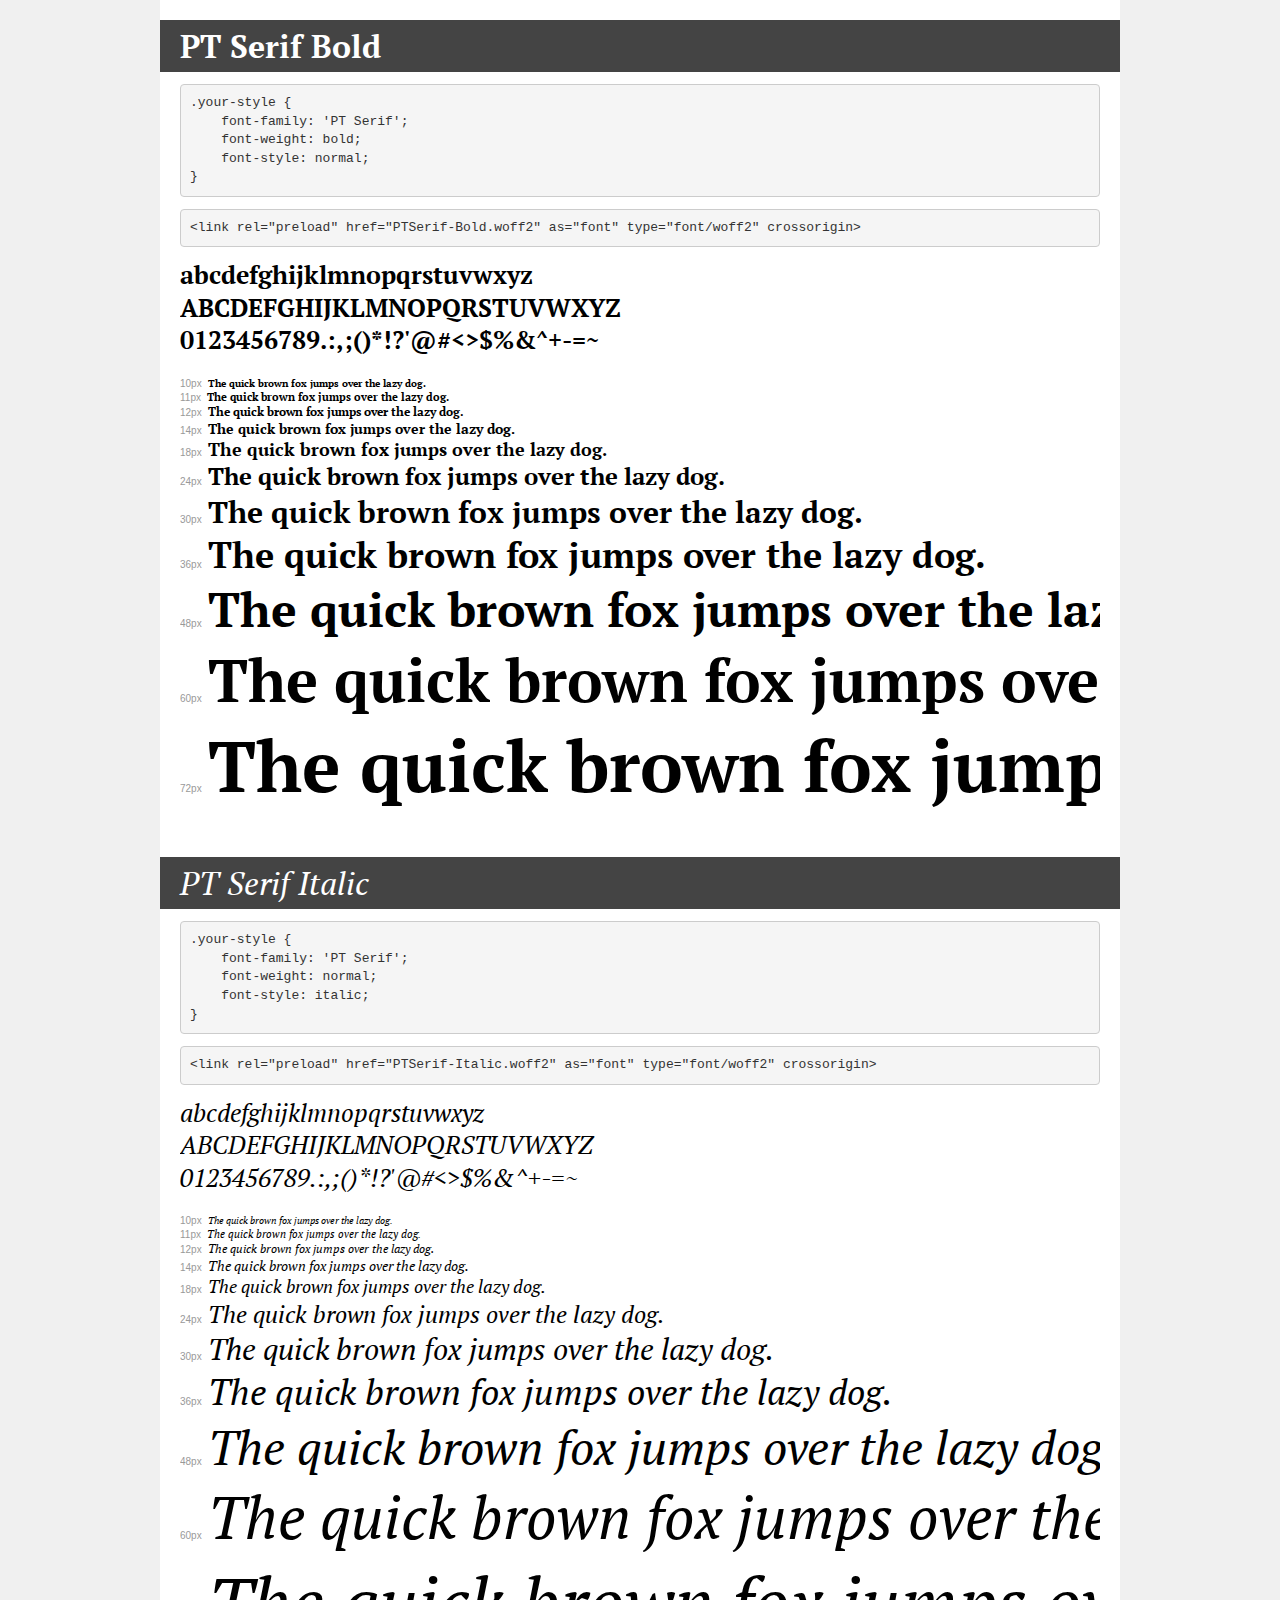
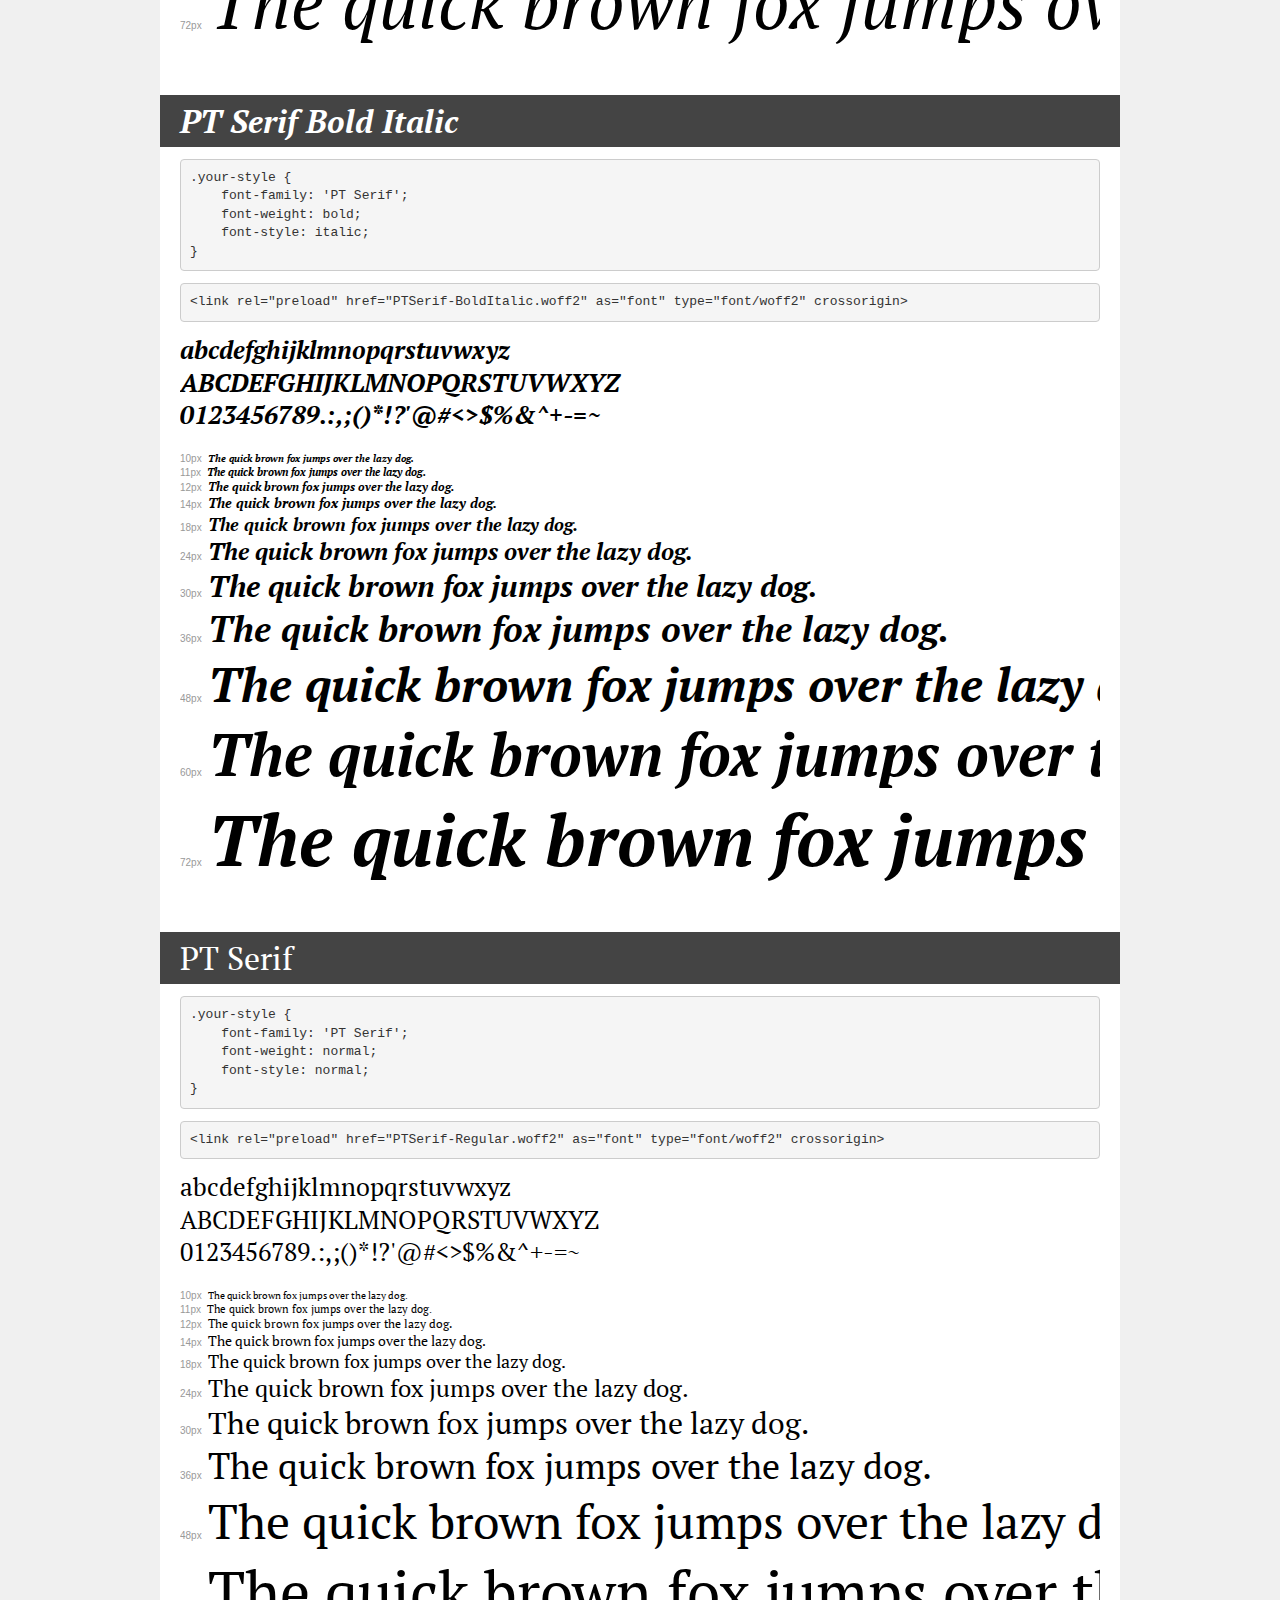
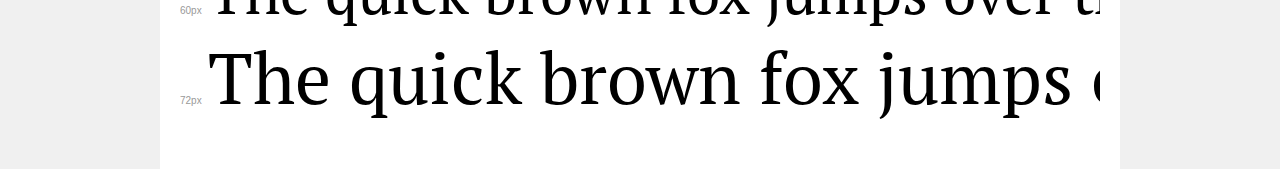
<file: fonts-pt-serif/demo.html>
<!DOCTYPE html>
<html lang="en">
<head>
    <meta charset="utf-8">
    <meta http-equiv="X-UA-Compatible" content="IE=edge">
    <meta name="viewport" content="width=device-width, initial-scale=1">
    <meta name="robots" content="noindex, noarchive">
    <meta name="format-detection" content="telephone=no">
    <title>Transfonter demo</title>
    <link href="stylesheet.css" rel="stylesheet">
    <style>
        /*
        http://meyerweb.com/eric/tools/css/reset/
        v2.0 | 20110126
        License: none (public domain)
        */
        html, body, div, span, applet, object, iframe,
        h1, h2, h3, h4, h5, h6, p, blockquote, pre,
        a, abbr, acronym, address, big, cite, code,
        del, dfn, em, img, ins, kbd, q, s, samp,
        small, strike, strong, sub, sup, tt, var,
        b, u, i, center,
        dl, dt, dd, ol, ul, li,
        fieldset, form, label, legend,
        table, caption, tbody, tfoot, thead, tr, th, td,
        article, aside, canvas, details, embed,
        figure, figcaption, footer, header, hgroup,
        menu, nav, output, ruby, section, summary,
        time, mark, audio, video {
            margin: 0;
            padding: 0;
            border: 0;
            font-size: 100%;
            font: inherit;
            vertical-align: baseline;
        }
        /* HTML5 display-role reset for older browsers */
        article, aside, details, figcaption, figure,
        footer, header, hgroup, menu, nav, section {
            display: block;
        }
        body {
            line-height: 1;
        }
        ol, ul {
            list-style: none;
        }
        blockquote, q {
            quotes: none;
        }
        blockquote:before, blockquote:after,
        q:before, q:after {
            content: '';
            content: none;
        }
        table {
            border-collapse: collapse;
            border-spacing: 0;
        }
        /* demo styles */
        body {
            background: #f0f0f0;
            color: #000;
        }
        .page {
            background: #fff;
            width: 920px;
            margin: 0 auto;
            padding: 20px 20px 0 20px;
            overflow: hidden;
        }
        .font-container {
            overflow-x: auto;
            overflow-y: hidden;
            margin-bottom: 40px;
            line-height: 1.3;
            white-space: nowrap;
            padding-bottom: 5px;
        }
        h1 {
            position: relative;
            background: #444;
            font-size: 32px;
            color: #fff;
            padding: 10px 20px;
            margin: 0 -20px 12px -20px;
        }
        .letters {
            font-size: 25px;
            margin-bottom: 20px;
        }
        .s10:before {
            content: '10px';
        }
        .s11:before {
            content: '11px';
        }
        .s12:before {
            content: '12px';
        }
        .s14:before {
            content: '14px';
        }
        .s18:before {
            content: '18px';
        }
        .s24:before {
            content: '24px';
        }
        .s30:before {
            content: '30px';
        }
        .s36:before {
            content: '36px';
        }
        .s48:before {
            content: '48px';
        }
        .s60:before {
            content: '60px';
        }
        .s72:before {
            content: '72px';
        }
        .s10:before, .s11:before, .s12:before, .s14:before,
        .s18:before, .s24:before, .s30:before, .s36:before,
        .s48:before, .s60:before, .s72:before {
            font-family: Arial, sans-serif;
            font-size: 10px;
            font-weight: normal;
            font-style: normal;
            color: #999;
            padding-right: 6px;
        }
        pre {
            display: block;
            padding: 9px;
            margin: 0 0 12px;
            font-family: Monaco, Menlo, Consolas, "Courier New", monospace;
            font-size: 13px;
            line-height: 1.428571429;
            color: #333;
            font-weight: normal;
            font-style: normal;
            background-color: #f5f5f5;
            border: 1px solid #ccc;
            overflow-x: auto;
            border-radius: 4px;
        }
        /* responsive */
        @media (max-width: 959px) {
            .page {
                width: auto;
                margin: 0;
            }
        }
    </style>
</head>
<body>
<div class="page">
    <div class="demo">
        <h1 style="font-family: 'PT Serif'; font-weight: bold; font-style: normal;">PT Serif Bold</h1>
        <pre title="Usage">.your-style {
    font-family: 'PT Serif';
    font-weight: bold;
    font-style: normal;
}</pre>
        <pre title="Preload (optional)">
&lt;link rel=&quot;preload&quot; href=&quot;PTSerif-Bold.woff2&quot; as=&quot;font&quot; type=&quot;font/woff2&quot; crossorigin&gt;</pre>
        <div class="font-container" style="font-family: 'PT Serif'; font-weight: bold; font-style: normal;">
            <p class="letters">
                abcdefghijklmnopqrstuvwxyz<br>
ABCDEFGHIJKLMNOPQRSTUVWXYZ<br>
                0123456789.:,;()*!?'@#&lt;&gt;$%&^+-=~
            </p>
            <p class="s10" style="font-size: 10px;">The quick brown fox jumps over the lazy dog.</p>
            <p class="s11" style="font-size: 11px;">The quick brown fox jumps over the lazy dog.</p>
            <p class="s12" style="font-size: 12px;">The quick brown fox jumps over the lazy dog.</p>
            <p class="s14" style="font-size: 14px;">The quick brown fox jumps over the lazy dog.</p>
            <p class="s18" style="font-size: 18px;">The quick brown fox jumps over the lazy dog.</p>
            <p class="s24" style="font-size: 24px;">The quick brown fox jumps over the lazy dog.</p>
            <p class="s30" style="font-size: 30px;">The quick brown fox jumps over the lazy dog.</p>
            <p class="s36" style="font-size: 36px;">The quick brown fox jumps over the lazy dog.</p>
            <p class="s48" style="font-size: 48px;">The quick brown fox jumps over the lazy dog.</p>
            <p class="s60" style="font-size: 60px;">The quick brown fox jumps over the lazy dog.</p>
            <p class="s72" style="font-size: 72px;">The quick brown fox jumps over the lazy dog.</p>
        </div>
    </div>

    <div class="demo">
        <h1 style="font-family: 'PT Serif'; font-weight: normal; font-style: italic;">PT Serif Italic</h1>
        <pre title="Usage">.your-style {
    font-family: 'PT Serif';
    font-weight: normal;
    font-style: italic;
}</pre>
        <pre title="Preload (optional)">
&lt;link rel=&quot;preload&quot; href=&quot;PTSerif-Italic.woff2&quot; as=&quot;font&quot; type=&quot;font/woff2&quot; crossorigin&gt;</pre>
        <div class="font-container" style="font-family: 'PT Serif'; font-weight: normal; font-style: italic;">
            <p class="letters">
                abcdefghijklmnopqrstuvwxyz<br>
ABCDEFGHIJKLMNOPQRSTUVWXYZ<br>
                0123456789.:,;()*!?'@#&lt;&gt;$%&^+-=~
            </p>
            <p class="s10" style="font-size: 10px;">The quick brown fox jumps over the lazy dog.</p>
            <p class="s11" style="font-size: 11px;">The quick brown fox jumps over the lazy dog.</p>
            <p class="s12" style="font-size: 12px;">The quick brown fox jumps over the lazy dog.</p>
            <p class="s14" style="font-size: 14px;">The quick brown fox jumps over the lazy dog.</p>
            <p class="s18" style="font-size: 18px;">The quick brown fox jumps over the lazy dog.</p>
            <p class="s24" style="font-size: 24px;">The quick brown fox jumps over the lazy dog.</p>
            <p class="s30" style="font-size: 30px;">The quick brown fox jumps over the lazy dog.</p>
            <p class="s36" style="font-size: 36px;">The quick brown fox jumps over the lazy dog.</p>
            <p class="s48" style="font-size: 48px;">The quick brown fox jumps over the lazy dog.</p>
            <p class="s60" style="font-size: 60px;">The quick brown fox jumps over the lazy dog.</p>
            <p class="s72" style="font-size: 72px;">The quick brown fox jumps over the lazy dog.</p>
        </div>
    </div>

    <div class="demo">
        <h1 style="font-family: 'PT Serif'; font-weight: bold; font-style: italic;">PT Serif Bold Italic</h1>
        <pre title="Usage">.your-style {
    font-family: 'PT Serif';
    font-weight: bold;
    font-style: italic;
}</pre>
        <pre title="Preload (optional)">
&lt;link rel=&quot;preload&quot; href=&quot;PTSerif-BoldItalic.woff2&quot; as=&quot;font&quot; type=&quot;font/woff2&quot; crossorigin&gt;</pre>
        <div class="font-container" style="font-family: 'PT Serif'; font-weight: bold; font-style: italic;">
            <p class="letters">
                abcdefghijklmnopqrstuvwxyz<br>
ABCDEFGHIJKLMNOPQRSTUVWXYZ<br>
                0123456789.:,;()*!?'@#&lt;&gt;$%&^+-=~
            </p>
            <p class="s10" style="font-size: 10px;">The quick brown fox jumps over the lazy dog.</p>
            <p class="s11" style="font-size: 11px;">The quick brown fox jumps over the lazy dog.</p>
            <p class="s12" style="font-size: 12px;">The quick brown fox jumps over the lazy dog.</p>
            <p class="s14" style="font-size: 14px;">The quick brown fox jumps over the lazy dog.</p>
            <p class="s18" style="font-size: 18px;">The quick brown fox jumps over the lazy dog.</p>
            <p class="s24" style="font-size: 24px;">The quick brown fox jumps over the lazy dog.</p>
            <p class="s30" style="font-size: 30px;">The quick brown fox jumps over the lazy dog.</p>
            <p class="s36" style="font-size: 36px;">The quick brown fox jumps over the lazy dog.</p>
            <p class="s48" style="font-size: 48px;">The quick brown fox jumps over the lazy dog.</p>
            <p class="s60" style="font-size: 60px;">The quick brown fox jumps over the lazy dog.</p>
            <p class="s72" style="font-size: 72px;">The quick brown fox jumps over the lazy dog.</p>
        </div>
    </div>

    <div class="demo">
        <h1 style="font-family: 'PT Serif'; font-weight: normal; font-style: normal;">PT Serif</h1>
        <pre title="Usage">.your-style {
    font-family: 'PT Serif';
    font-weight: normal;
    font-style: normal;
}</pre>
        <pre title="Preload (optional)">
&lt;link rel=&quot;preload&quot; href=&quot;PTSerif-Regular.woff2&quot; as=&quot;font&quot; type=&quot;font/woff2&quot; crossorigin&gt;</pre>
        <div class="font-container" style="font-family: 'PT Serif'; font-weight: normal; font-style: normal;">
            <p class="letters">
                abcdefghijklmnopqrstuvwxyz<br>
ABCDEFGHIJKLMNOPQRSTUVWXYZ<br>
                0123456789.:,;()*!?'@#&lt;&gt;$%&^+-=~
            </p>
            <p class="s10" style="font-size: 10px;">The quick brown fox jumps over the lazy dog.</p>
            <p class="s11" style="font-size: 11px;">The quick brown fox jumps over the lazy dog.</p>
            <p class="s12" style="font-size: 12px;">The quick brown fox jumps over the lazy dog.</p>
            <p class="s14" style="font-size: 14px;">The quick brown fox jumps over the lazy dog.</p>
            <p class="s18" style="font-size: 18px;">The quick brown fox jumps over the lazy dog.</p>
            <p class="s24" style="font-size: 24px;">The quick brown fox jumps over the lazy dog.</p>
            <p class="s30" style="font-size: 30px;">The quick brown fox jumps over the lazy dog.</p>
            <p class="s36" style="font-size: 36px;">The quick brown fox jumps over the lazy dog.</p>
            <p class="s48" style="font-size: 48px;">The quick brown fox jumps over the lazy dog.</p>
            <p class="s60" style="font-size: 60px;">The quick brown fox jumps over the lazy dog.</p>
            <p class="s72" style="font-size: 72px;">The quick brown fox jumps over the lazy dog.</p>
        </div>
    </div>

</div>
</body>
</html>
</file>
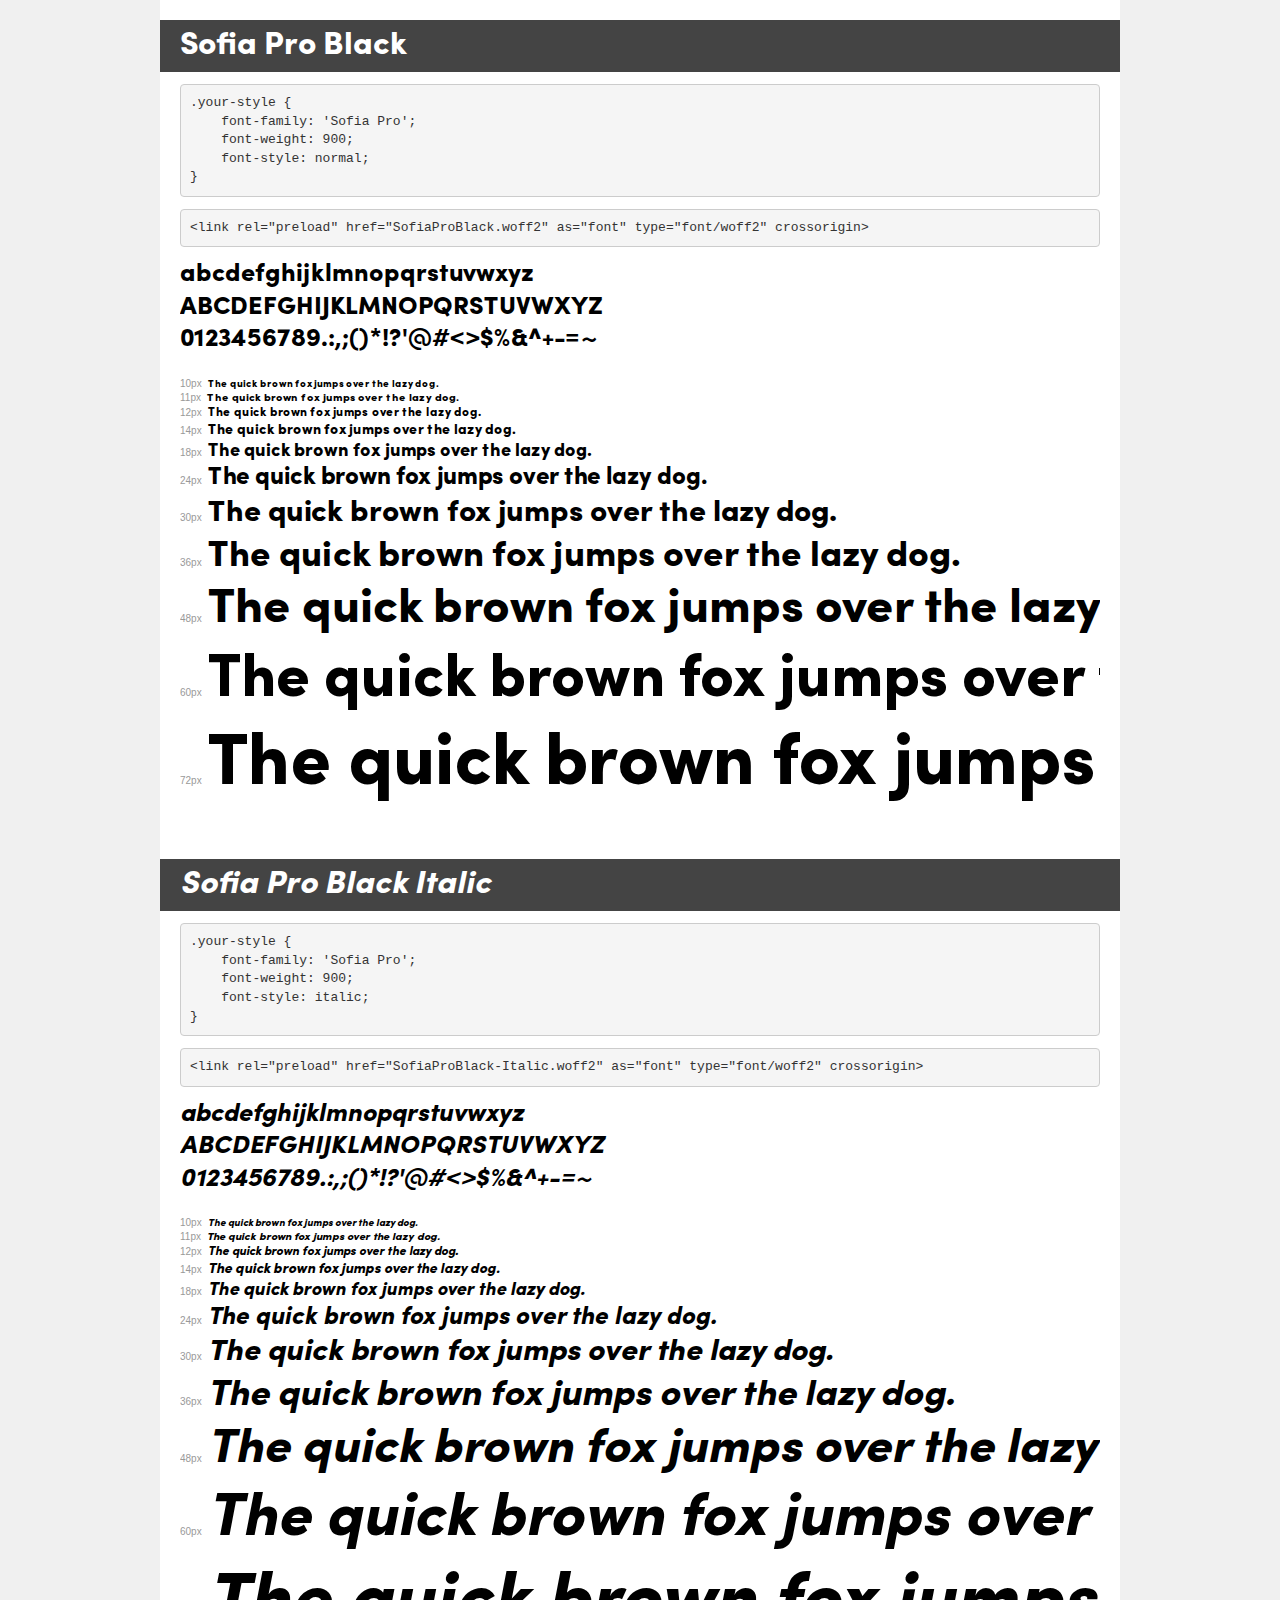
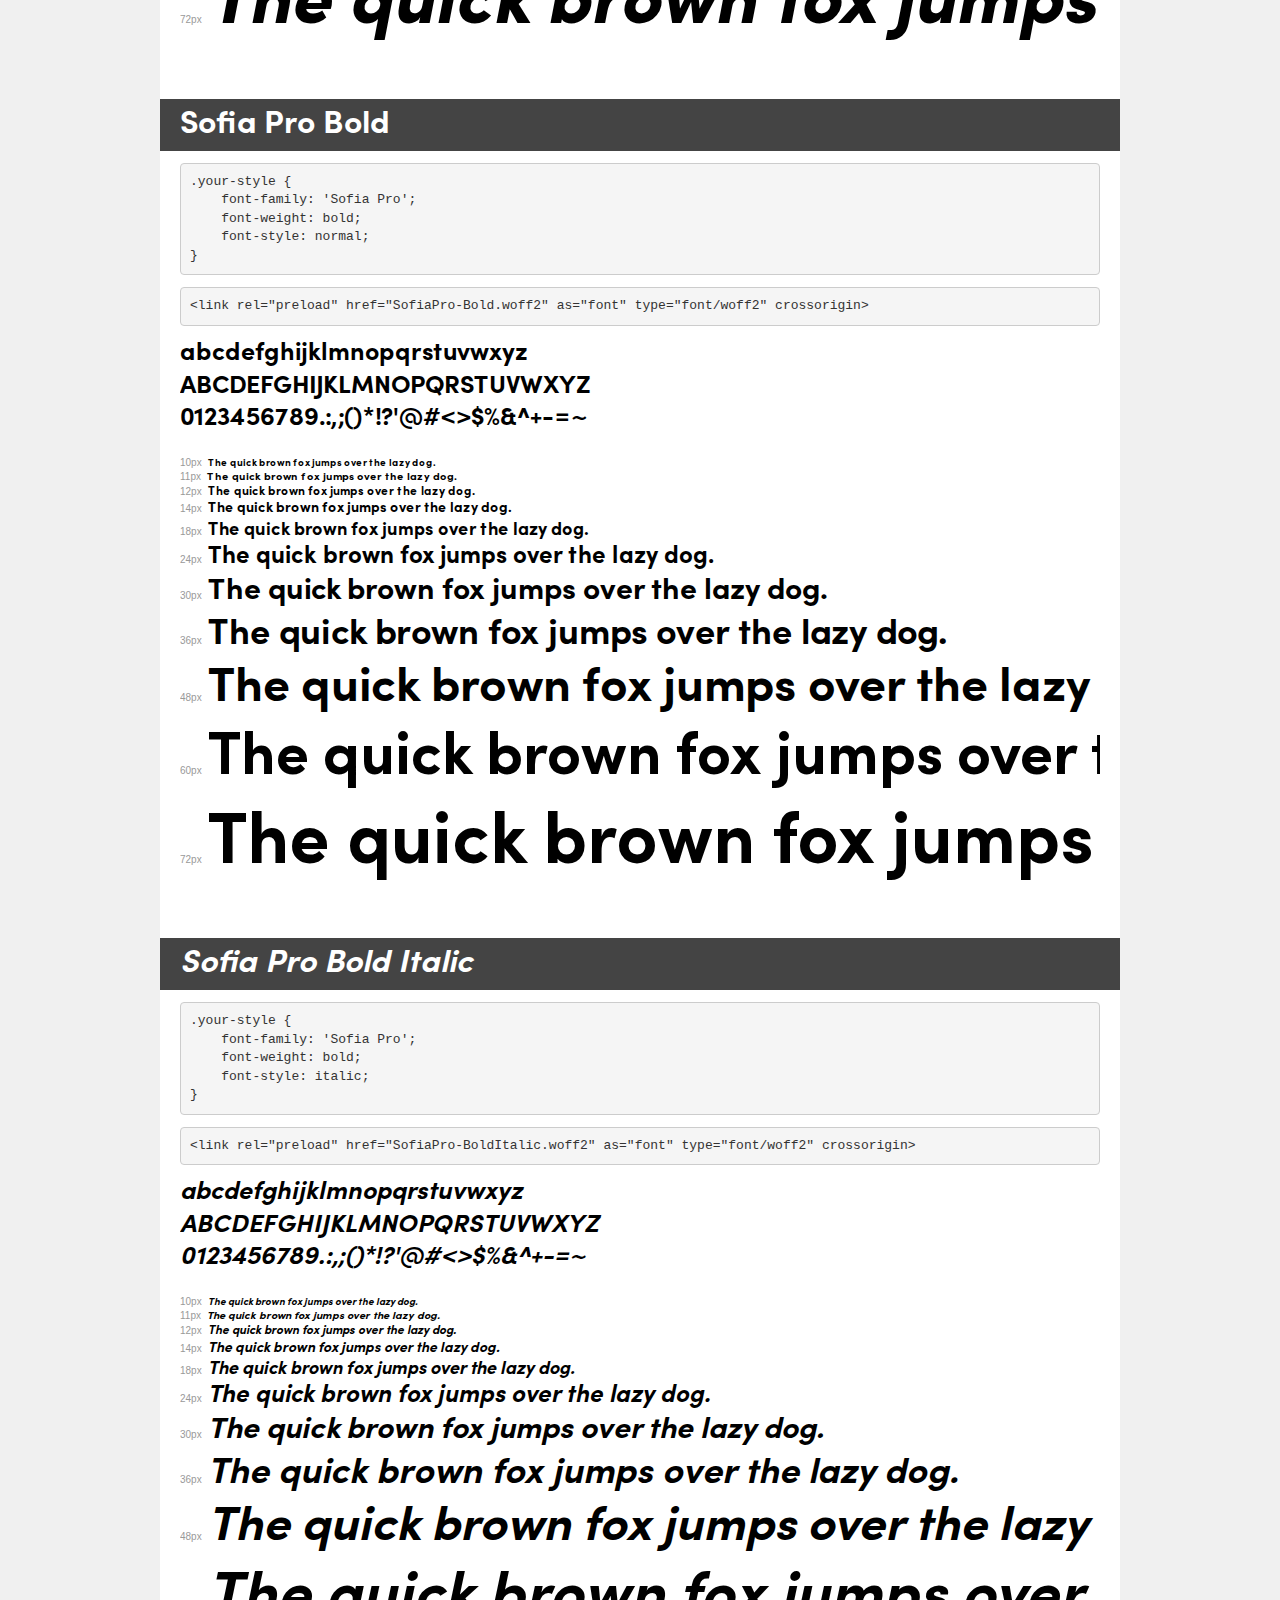
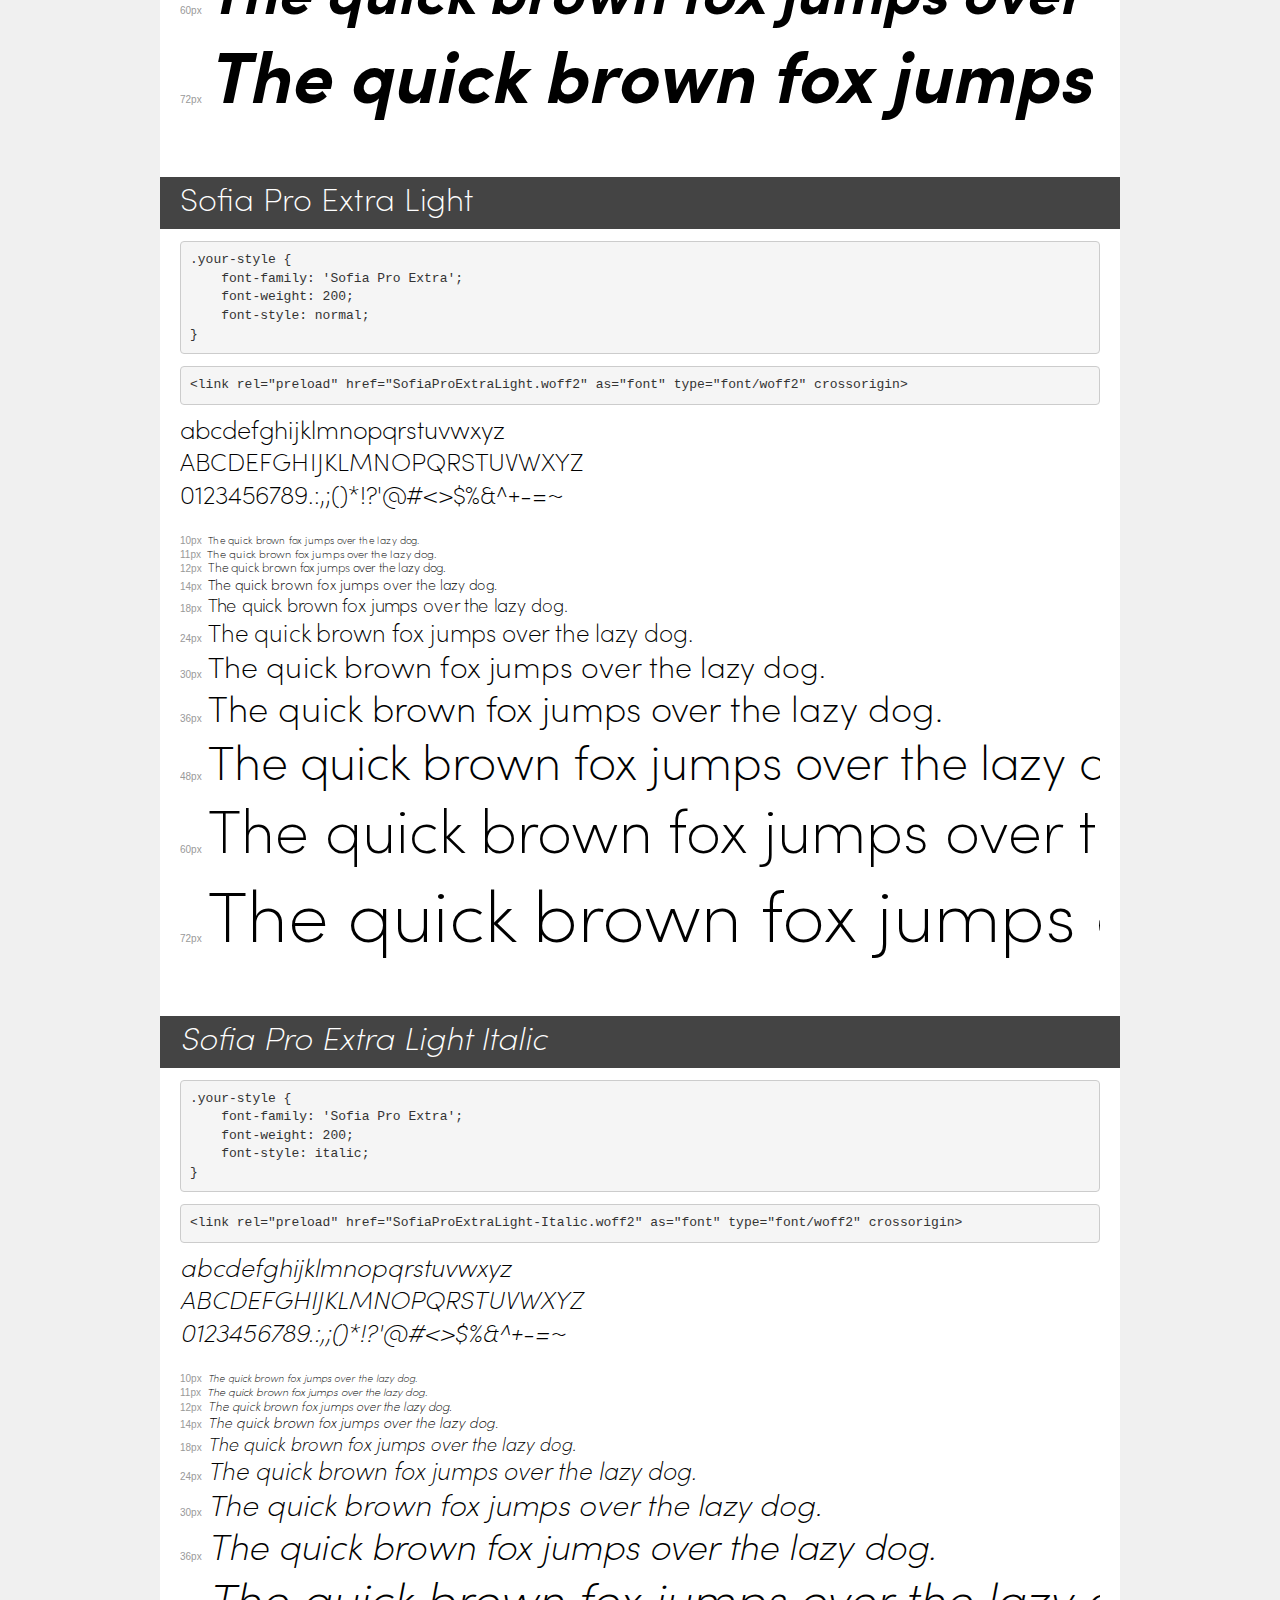
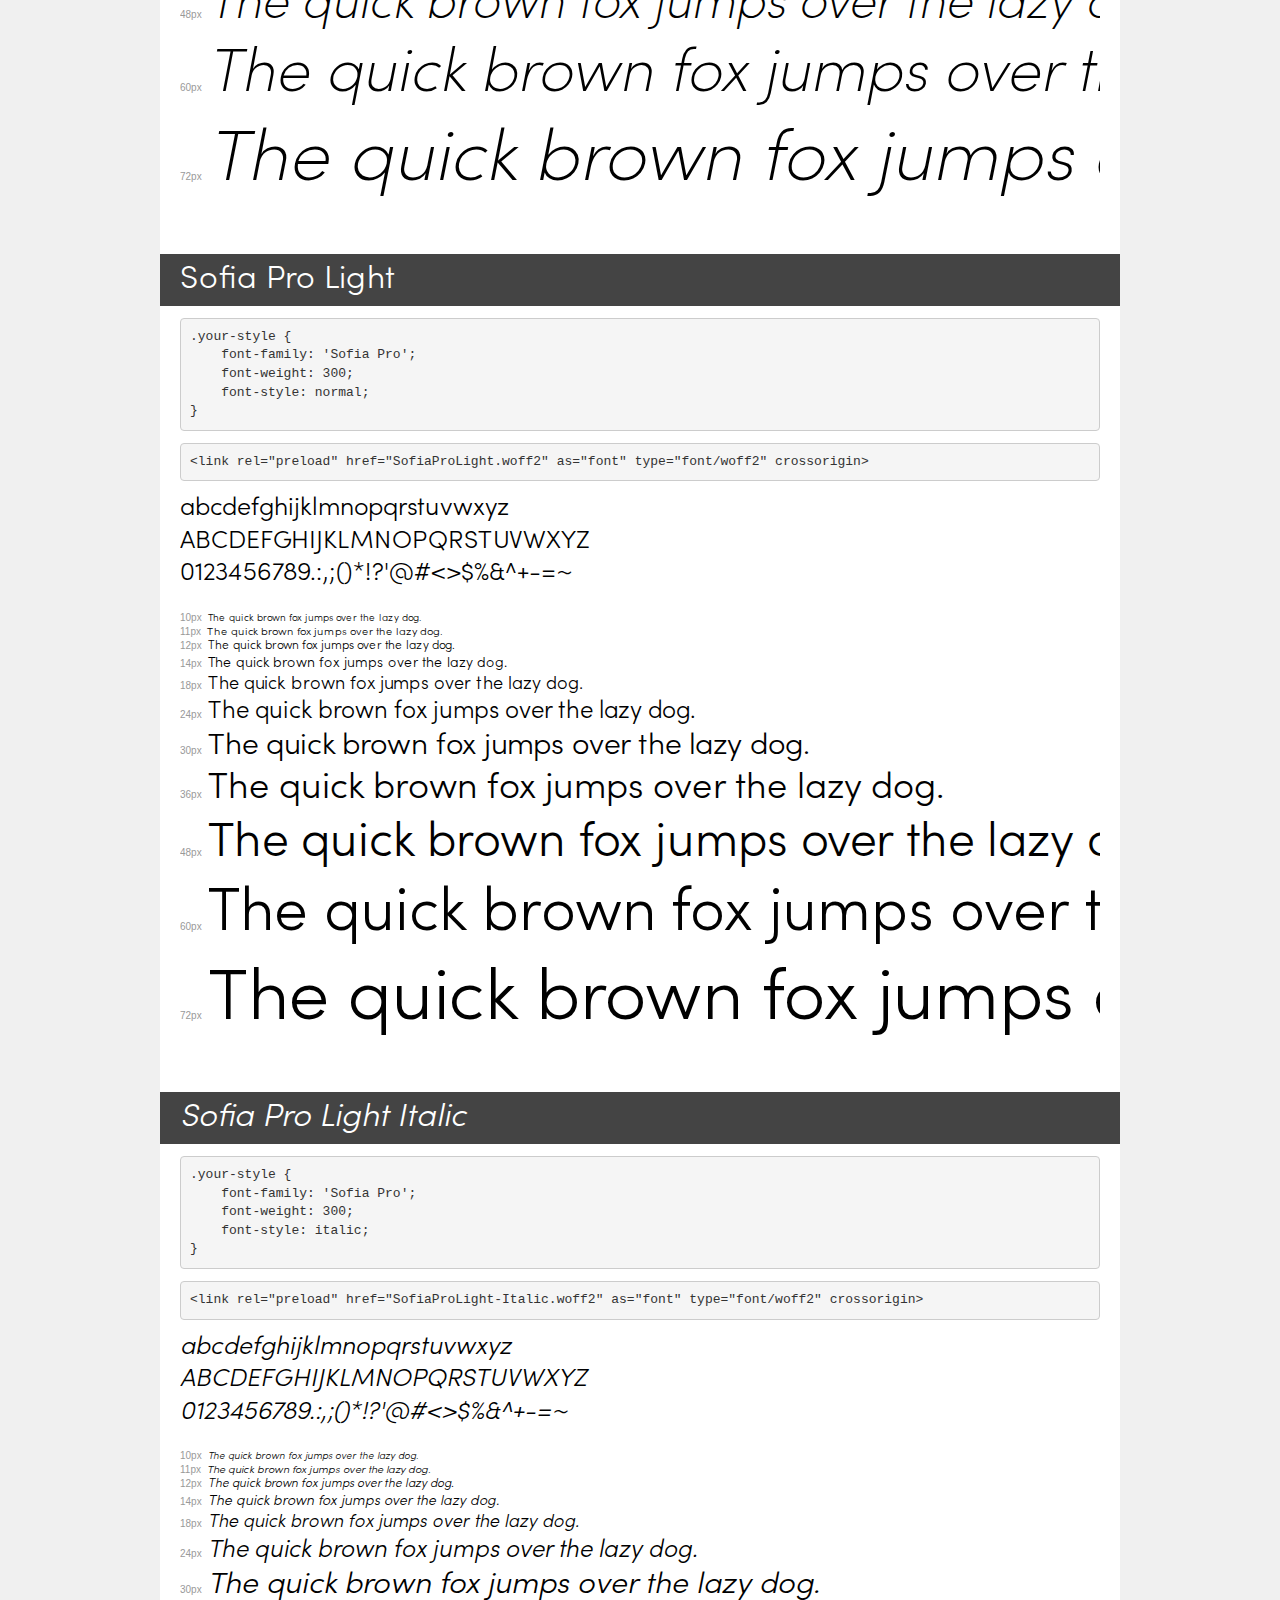
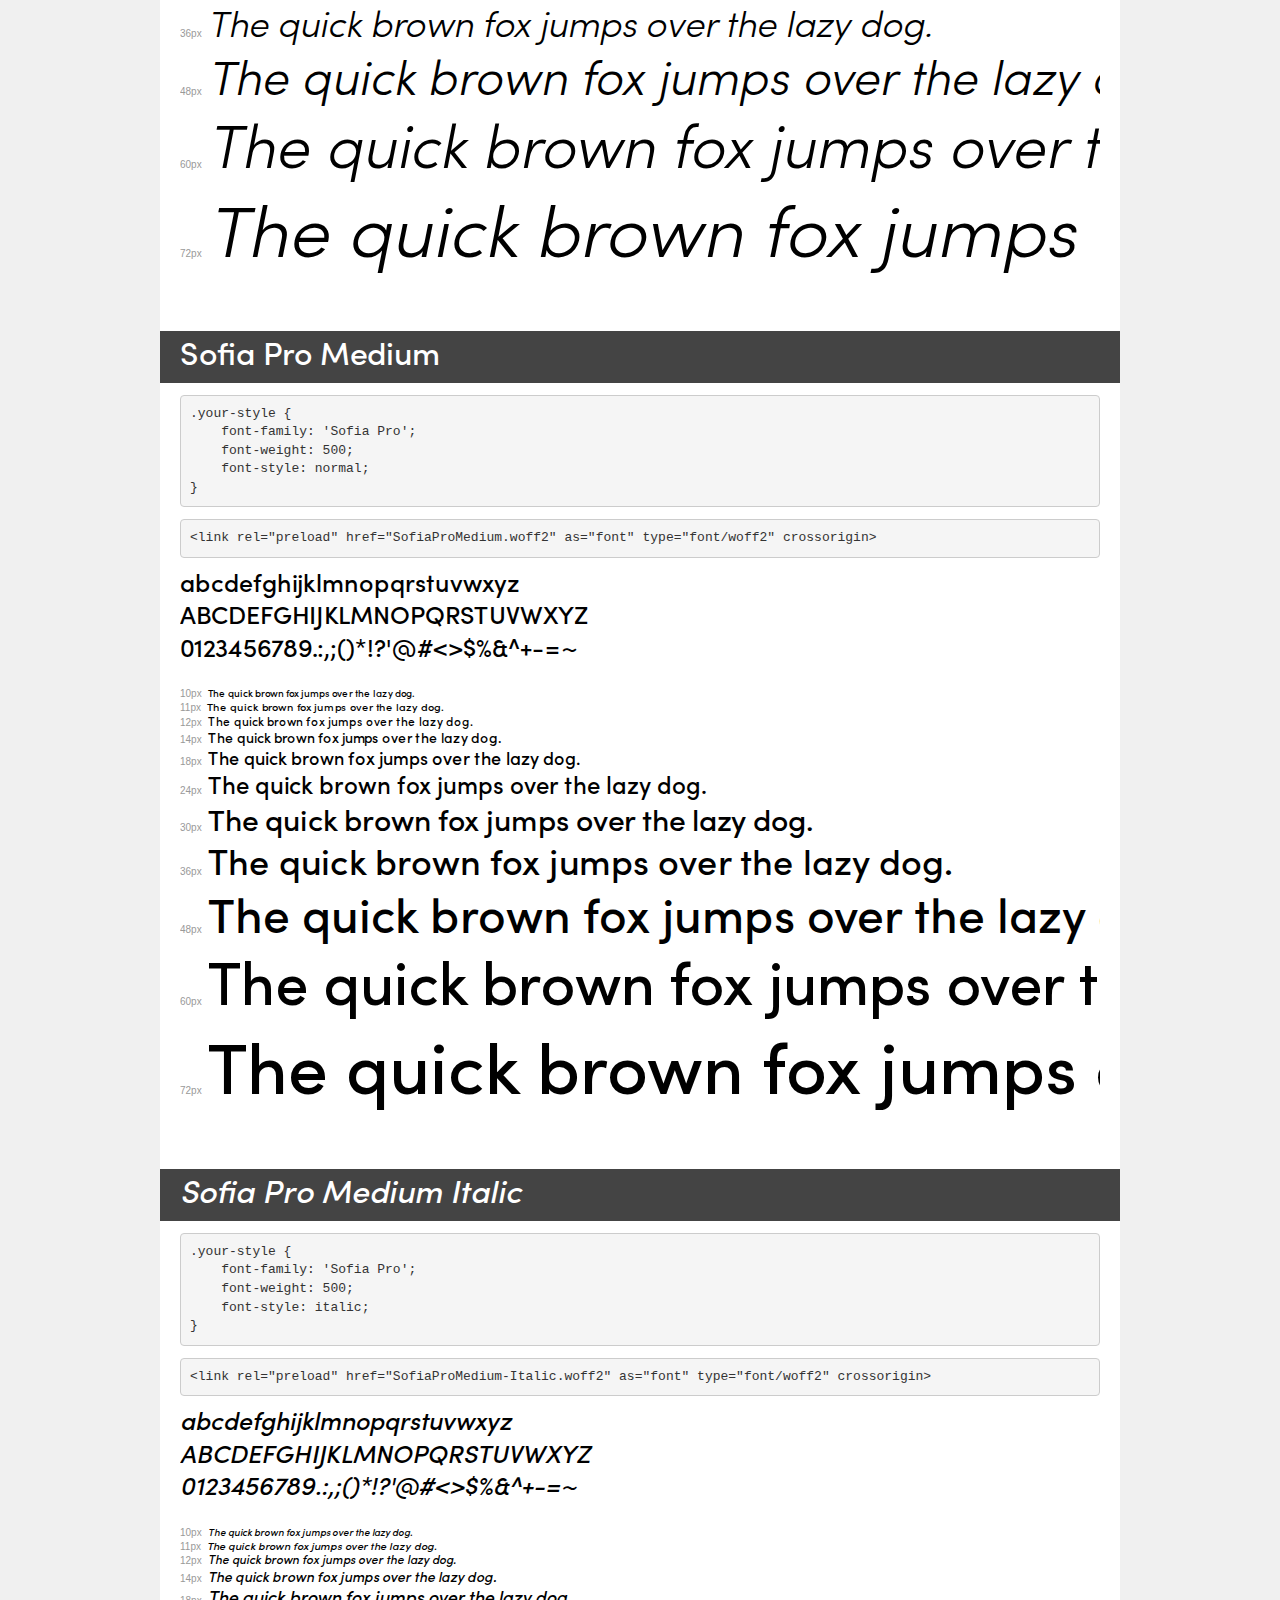
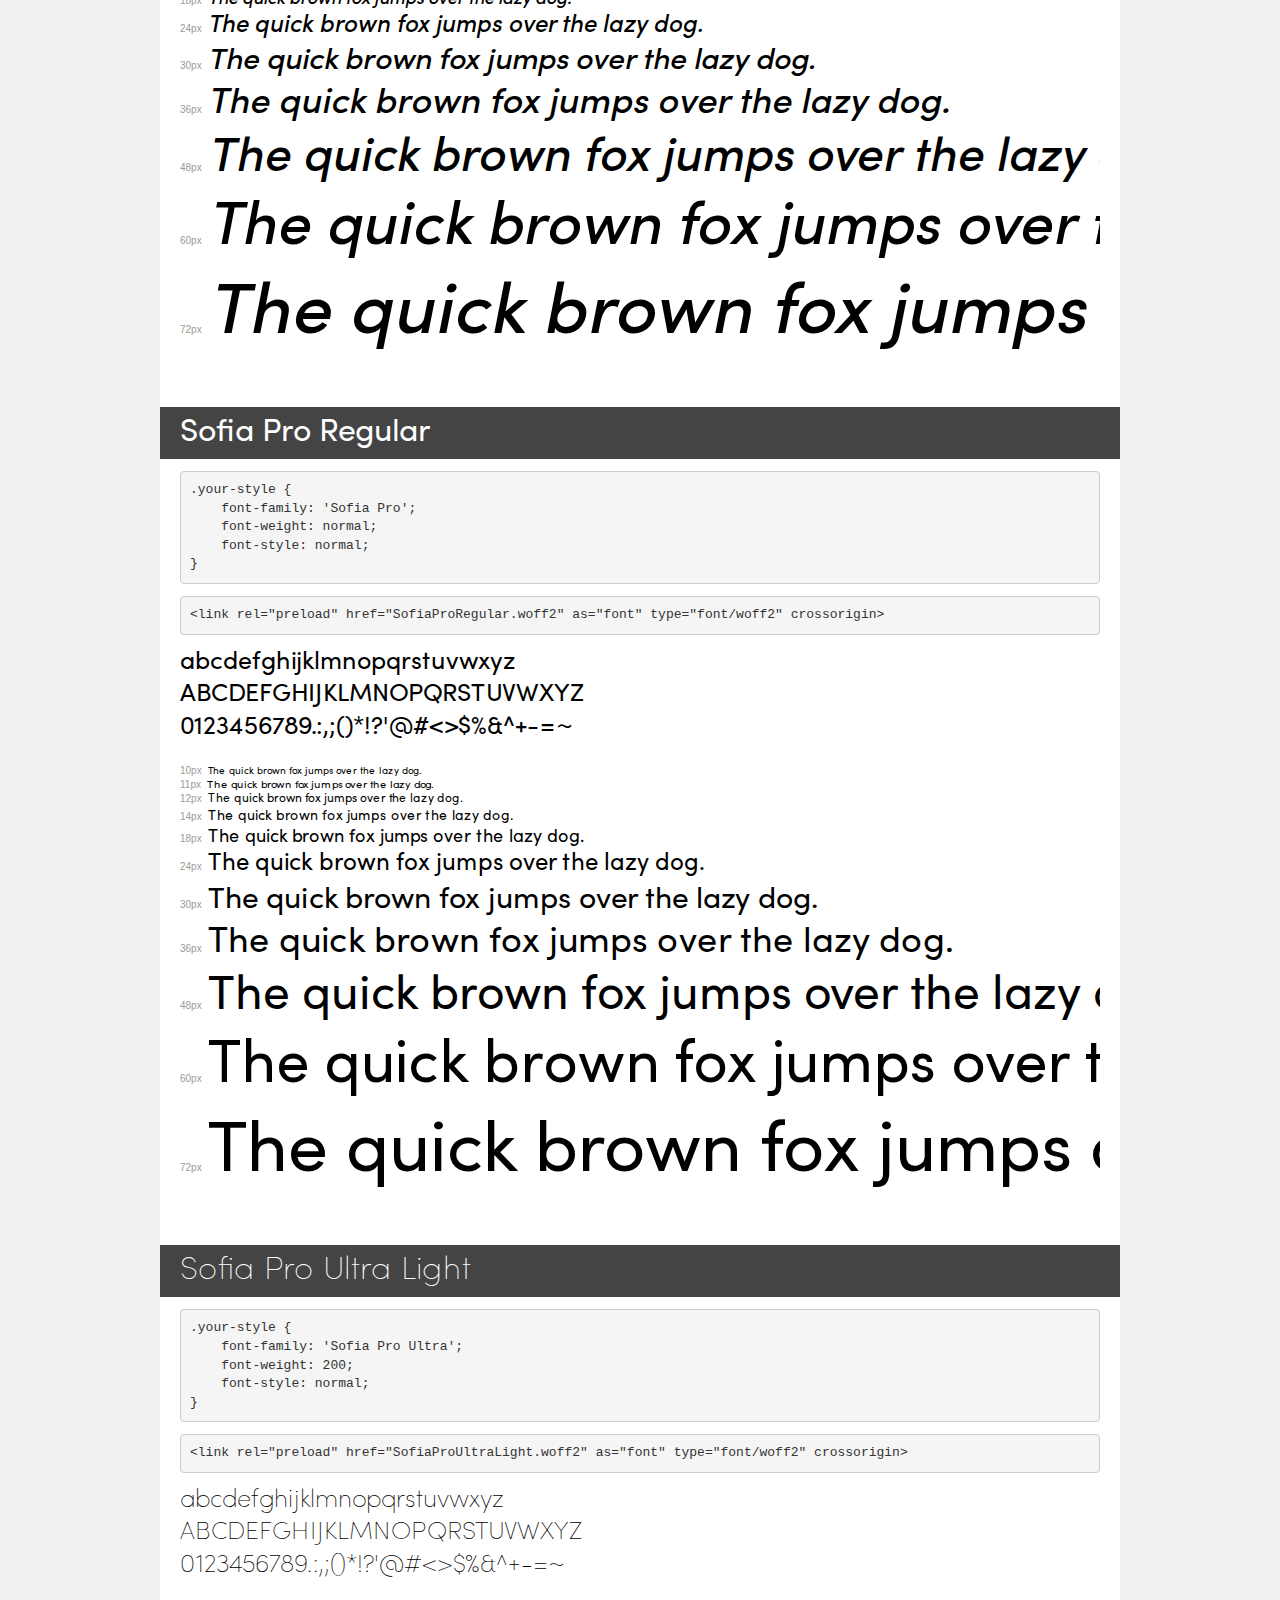
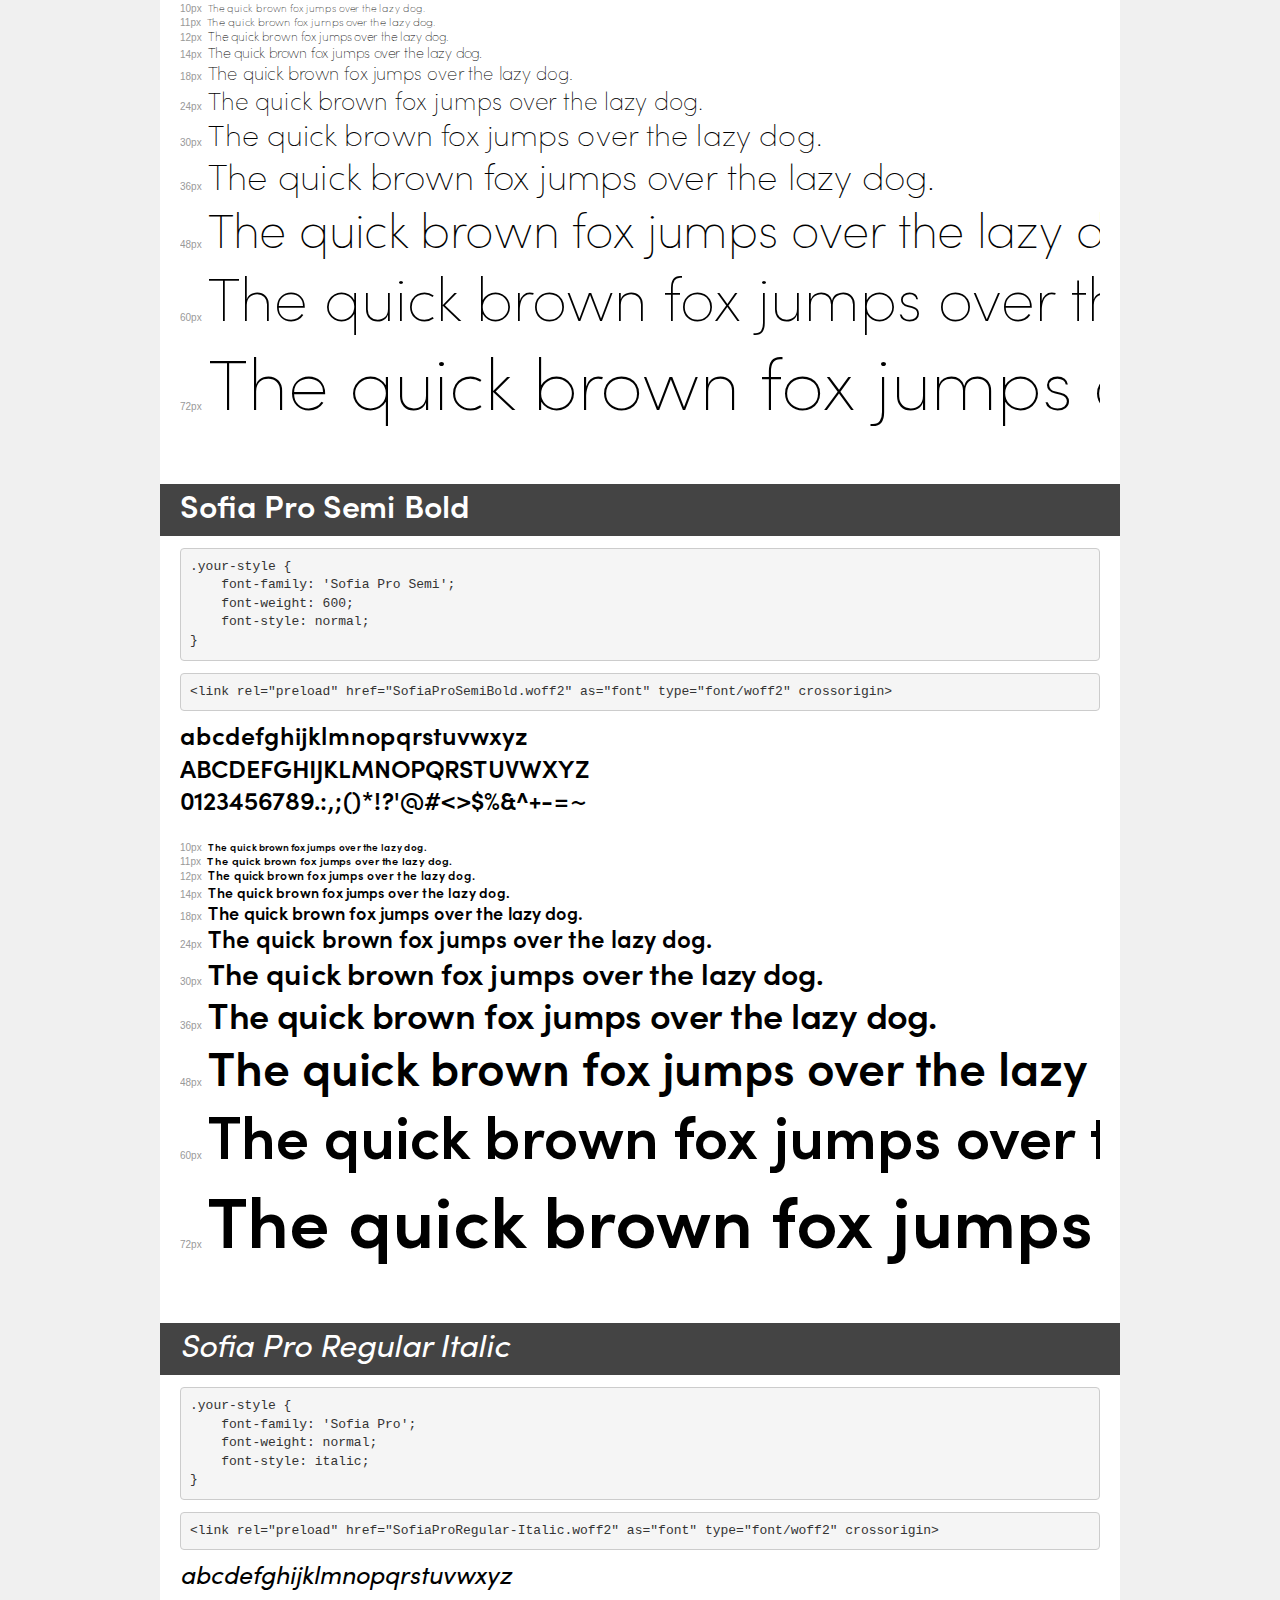
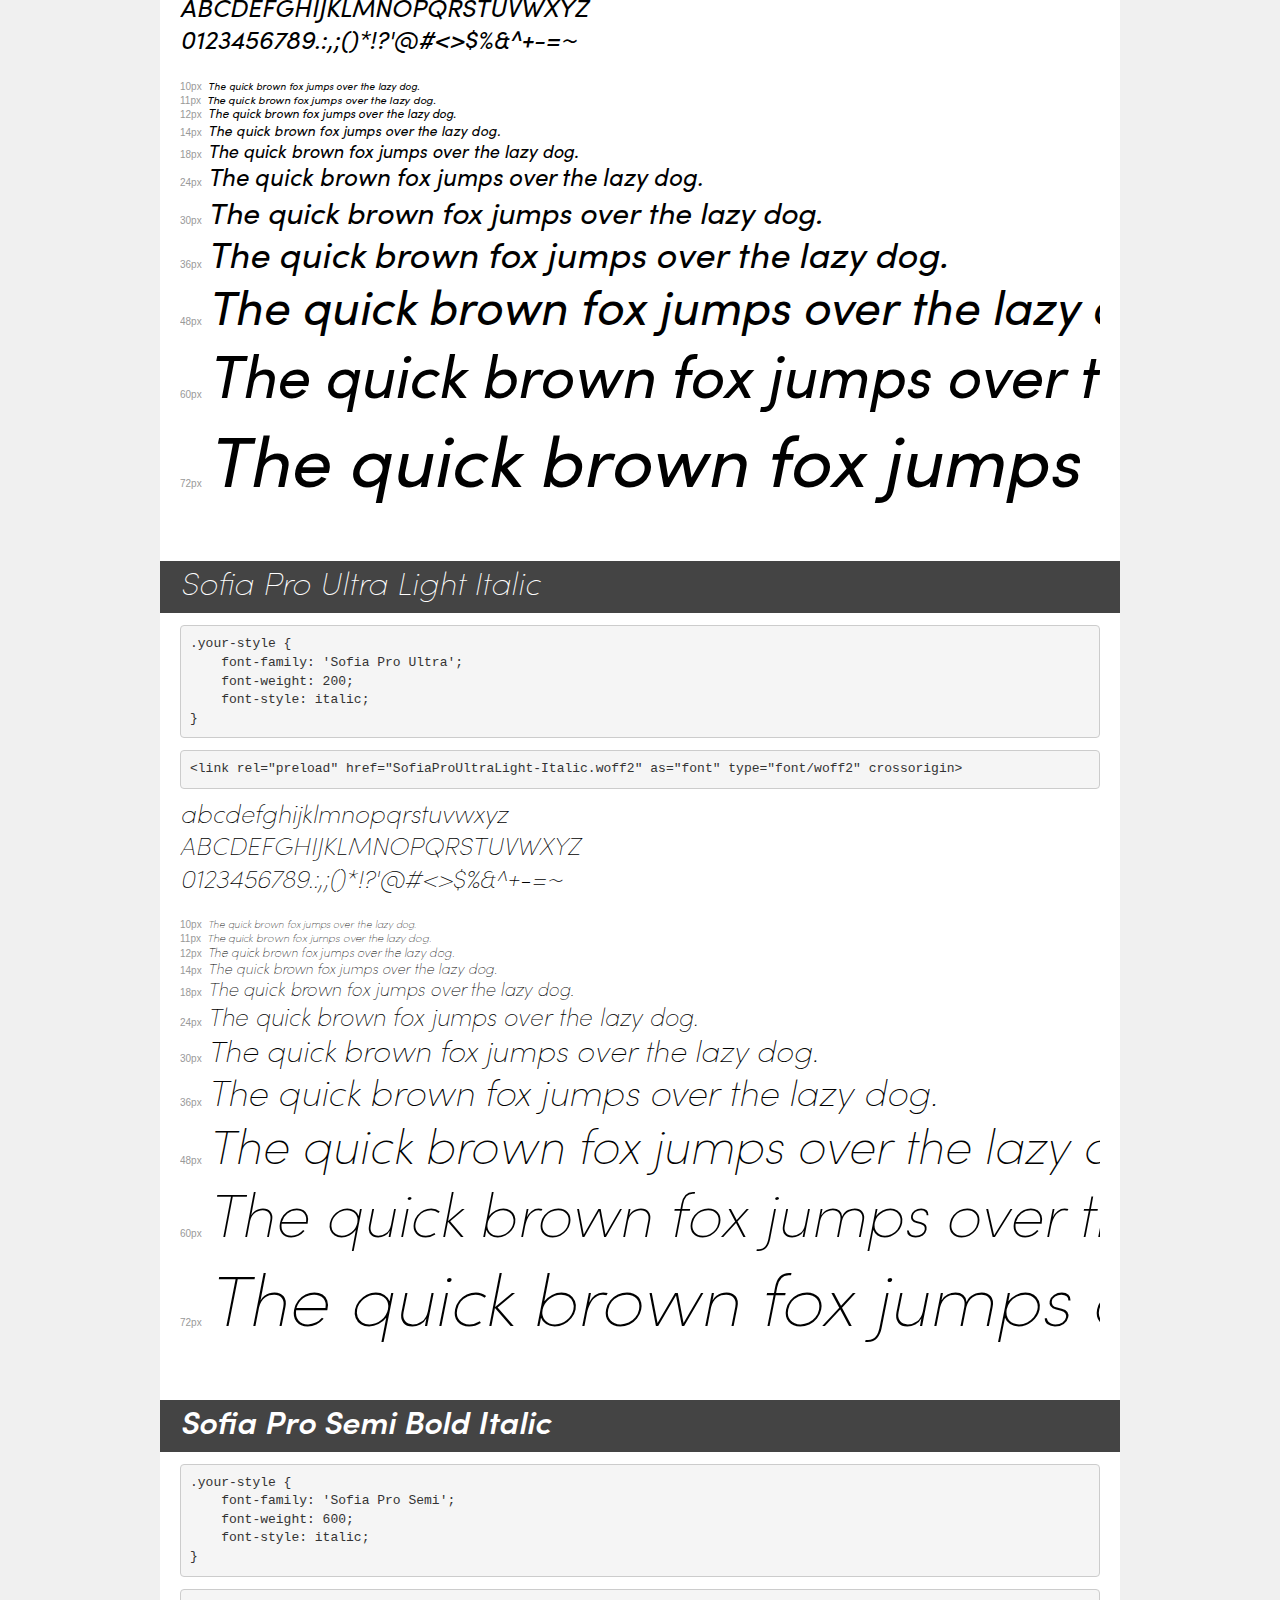
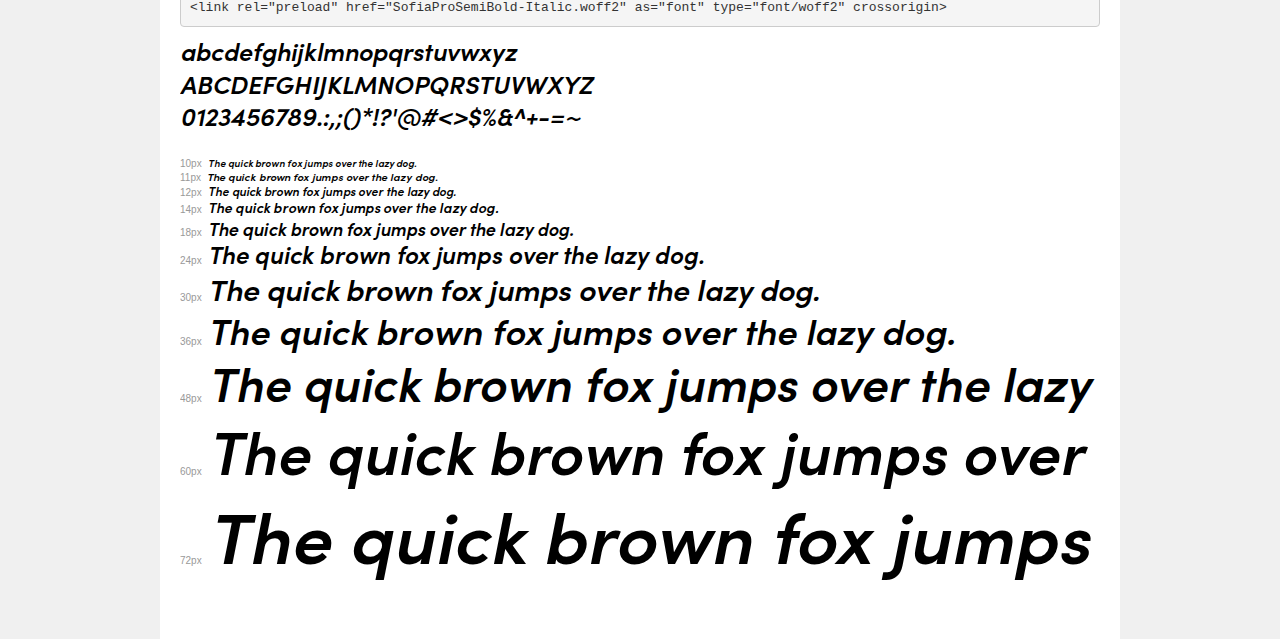
<file: fonts-sofia-pro/demo.html>
<!DOCTYPE html>
<html lang="en">
<head>
    <meta charset="utf-8">
    <meta http-equiv="X-UA-Compatible" content="IE=edge">
    <meta name="viewport" content="width=device-width, initial-scale=1">
    <meta name="robots" content="noindex, noarchive">
    <meta name="format-detection" content="telephone=no">
    <title>Transfonter demo</title>
    <link href="stylesheet.css" rel="stylesheet">
    <style>
        /*
        http://meyerweb.com/eric/tools/css/reset/
        v2.0 | 20110126
        License: none (public domain)
        */
        html, body, div, span, applet, object, iframe,
        h1, h2, h3, h4, h5, h6, p, blockquote, pre,
        a, abbr, acronym, address, big, cite, code,
        del, dfn, em, img, ins, kbd, q, s, samp,
        small, strike, strong, sub, sup, tt, var,
        b, u, i, center,
        dl, dt, dd, ol, ul, li,
        fieldset, form, label, legend,
        table, caption, tbody, tfoot, thead, tr, th, td,
        article, aside, canvas, details, embed,
        figure, figcaption, footer, header, hgroup,
        menu, nav, output, ruby, section, summary,
        time, mark, audio, video {
            margin: 0;
            padding: 0;
            border: 0;
            font-size: 100%;
            font: inherit;
            vertical-align: baseline;
        }
        /* HTML5 display-role reset for older browsers */
        article, aside, details, figcaption, figure,
        footer, header, hgroup, menu, nav, section {
            display: block;
        }
        body {
            line-height: 1;
        }
        ol, ul {
            list-style: none;
        }
        blockquote, q {
            quotes: none;
        }
        blockquote:before, blockquote:after,
        q:before, q:after {
            content: '';
            content: none;
        }
        table {
            border-collapse: collapse;
            border-spacing: 0;
        }
        /* demo styles */
        body {
            background: #f0f0f0;
            color: #000;
        }
        .page {
            background: #fff;
            width: 920px;
            margin: 0 auto;
            padding: 20px 20px 0 20px;
            overflow: hidden;
        }
        .font-container {
            overflow-x: auto;
            overflow-y: hidden;
            margin-bottom: 40px;
            line-height: 1.3;
            white-space: nowrap;
            padding-bottom: 5px;
        }
        h1 {
            position: relative;
            background: #444;
            font-size: 32px;
            color: #fff;
            padding: 10px 20px;
            margin: 0 -20px 12px -20px;
        }
        .letters {
            font-size: 25px;
            margin-bottom: 20px;
        }
        .s10:before {
            content: '10px';
        }
        .s11:before {
            content: '11px';
        }
        .s12:before {
            content: '12px';
        }
        .s14:before {
            content: '14px';
        }
        .s18:before {
            content: '18px';
        }
        .s24:before {
            content: '24px';
        }
        .s30:before {
            content: '30px';
        }
        .s36:before {
            content: '36px';
        }
        .s48:before {
            content: '48px';
        }
        .s60:before {
            content: '60px';
        }
        .s72:before {
            content: '72px';
        }
        .s10:before, .s11:before, .s12:before, .s14:before,
        .s18:before, .s24:before, .s30:before, .s36:before,
        .s48:before, .s60:before, .s72:before {
            font-family: Arial, sans-serif;
            font-size: 10px;
            font-weight: normal;
            font-style: normal;
            color: #999;
            padding-right: 6px;
        }
        pre {
            display: block;
            padding: 9px;
            margin: 0 0 12px;
            font-family: Monaco, Menlo, Consolas, "Courier New", monospace;
            font-size: 13px;
            line-height: 1.428571429;
            color: #333;
            font-weight: normal;
            font-style: normal;
            background-color: #f5f5f5;
            border: 1px solid #ccc;
            overflow-x: auto;
            border-radius: 4px;
        }
        /* responsive */
        @media (max-width: 959px) {
            .page {
                width: auto;
                margin: 0;
            }
        }
    </style>
</head>
<body>
<div class="page">
    <div class="demo">
        <h1 style="font-family: 'Sofia Pro'; font-weight: 900; font-style: normal;">Sofia Pro Black</h1>
        <pre title="Usage">.your-style {
    font-family: 'Sofia Pro';
    font-weight: 900;
    font-style: normal;
}</pre>
        <pre title="Preload (optional)">
&lt;link rel=&quot;preload&quot; href=&quot;SofiaProBlack.woff2&quot; as=&quot;font&quot; type=&quot;font/woff2&quot; crossorigin&gt;</pre>
        <div class="font-container" style="font-family: 'Sofia Pro'; font-weight: 900; font-style: normal;">
            <p class="letters">
                abcdefghijklmnopqrstuvwxyz<br>
ABCDEFGHIJKLMNOPQRSTUVWXYZ<br>
                0123456789.:,;()*!?'@#&lt;&gt;$%&^+-=~
            </p>
            <p class="s10" style="font-size: 10px;">The quick brown fox jumps over the lazy dog.</p>
            <p class="s11" style="font-size: 11px;">The quick brown fox jumps over the lazy dog.</p>
            <p class="s12" style="font-size: 12px;">The quick brown fox jumps over the lazy dog.</p>
            <p class="s14" style="font-size: 14px;">The quick brown fox jumps over the lazy dog.</p>
            <p class="s18" style="font-size: 18px;">The quick brown fox jumps over the lazy dog.</p>
            <p class="s24" style="font-size: 24px;">The quick brown fox jumps over the lazy dog.</p>
            <p class="s30" style="font-size: 30px;">The quick brown fox jumps over the lazy dog.</p>
            <p class="s36" style="font-size: 36px;">The quick brown fox jumps over the lazy dog.</p>
            <p class="s48" style="font-size: 48px;">The quick brown fox jumps over the lazy dog.</p>
            <p class="s60" style="font-size: 60px;">The quick brown fox jumps over the lazy dog.</p>
            <p class="s72" style="font-size: 72px;">The quick brown fox jumps over the lazy dog.</p>
        </div>
    </div>

    <div class="demo">
        <h1 style="font-family: 'Sofia Pro'; font-weight: 900; font-style: italic;">Sofia Pro Black Italic</h1>
        <pre title="Usage">.your-style {
    font-family: 'Sofia Pro';
    font-weight: 900;
    font-style: italic;
}</pre>
        <pre title="Preload (optional)">
&lt;link rel=&quot;preload&quot; href=&quot;SofiaProBlack-Italic.woff2&quot; as=&quot;font&quot; type=&quot;font/woff2&quot; crossorigin&gt;</pre>
        <div class="font-container" style="font-family: 'Sofia Pro'; font-weight: 900; font-style: italic;">
            <p class="letters">
                abcdefghijklmnopqrstuvwxyz<br>
ABCDEFGHIJKLMNOPQRSTUVWXYZ<br>
                0123456789.:,;()*!?'@#&lt;&gt;$%&^+-=~
            </p>
            <p class="s10" style="font-size: 10px;">The quick brown fox jumps over the lazy dog.</p>
            <p class="s11" style="font-size: 11px;">The quick brown fox jumps over the lazy dog.</p>
            <p class="s12" style="font-size: 12px;">The quick brown fox jumps over the lazy dog.</p>
            <p class="s14" style="font-size: 14px;">The quick brown fox jumps over the lazy dog.</p>
            <p class="s18" style="font-size: 18px;">The quick brown fox jumps over the lazy dog.</p>
            <p class="s24" style="font-size: 24px;">The quick brown fox jumps over the lazy dog.</p>
            <p class="s30" style="font-size: 30px;">The quick brown fox jumps over the lazy dog.</p>
            <p class="s36" style="font-size: 36px;">The quick brown fox jumps over the lazy dog.</p>
            <p class="s48" style="font-size: 48px;">The quick brown fox jumps over the lazy dog.</p>
            <p class="s60" style="font-size: 60px;">The quick brown fox jumps over the lazy dog.</p>
            <p class="s72" style="font-size: 72px;">The quick brown fox jumps over the lazy dog.</p>
        </div>
    </div>

    <div class="demo">
        <h1 style="font-family: 'Sofia Pro'; font-weight: bold; font-style: normal;">Sofia Pro Bold</h1>
        <pre title="Usage">.your-style {
    font-family: 'Sofia Pro';
    font-weight: bold;
    font-style: normal;
}</pre>
        <pre title="Preload (optional)">
&lt;link rel=&quot;preload&quot; href=&quot;SofiaPro-Bold.woff2&quot; as=&quot;font&quot; type=&quot;font/woff2&quot; crossorigin&gt;</pre>
        <div class="font-container" style="font-family: 'Sofia Pro'; font-weight: bold; font-style: normal;">
            <p class="letters">
                abcdefghijklmnopqrstuvwxyz<br>
ABCDEFGHIJKLMNOPQRSTUVWXYZ<br>
                0123456789.:,;()*!?'@#&lt;&gt;$%&^+-=~
            </p>
            <p class="s10" style="font-size: 10px;">The quick brown fox jumps over the lazy dog.</p>
            <p class="s11" style="font-size: 11px;">The quick brown fox jumps over the lazy dog.</p>
            <p class="s12" style="font-size: 12px;">The quick brown fox jumps over the lazy dog.</p>
            <p class="s14" style="font-size: 14px;">The quick brown fox jumps over the lazy dog.</p>
            <p class="s18" style="font-size: 18px;">The quick brown fox jumps over the lazy dog.</p>
            <p class="s24" style="font-size: 24px;">The quick brown fox jumps over the lazy dog.</p>
            <p class="s30" style="font-size: 30px;">The quick brown fox jumps over the lazy dog.</p>
            <p class="s36" style="font-size: 36px;">The quick brown fox jumps over the lazy dog.</p>
            <p class="s48" style="font-size: 48px;">The quick brown fox jumps over the lazy dog.</p>
            <p class="s60" style="font-size: 60px;">The quick brown fox jumps over the lazy dog.</p>
            <p class="s72" style="font-size: 72px;">The quick brown fox jumps over the lazy dog.</p>
        </div>
    </div>

    <div class="demo">
        <h1 style="font-family: 'Sofia Pro'; font-weight: bold; font-style: italic;">Sofia Pro Bold Italic</h1>
        <pre title="Usage">.your-style {
    font-family: 'Sofia Pro';
    font-weight: bold;
    font-style: italic;
}</pre>
        <pre title="Preload (optional)">
&lt;link rel=&quot;preload&quot; href=&quot;SofiaPro-BoldItalic.woff2&quot; as=&quot;font&quot; type=&quot;font/woff2&quot; crossorigin&gt;</pre>
        <div class="font-container" style="font-family: 'Sofia Pro'; font-weight: bold; font-style: italic;">
            <p class="letters">
                abcdefghijklmnopqrstuvwxyz<br>
ABCDEFGHIJKLMNOPQRSTUVWXYZ<br>
                0123456789.:,;()*!?'@#&lt;&gt;$%&^+-=~
            </p>
            <p class="s10" style="font-size: 10px;">The quick brown fox jumps over the lazy dog.</p>
            <p class="s11" style="font-size: 11px;">The quick brown fox jumps over the lazy dog.</p>
            <p class="s12" style="font-size: 12px;">The quick brown fox jumps over the lazy dog.</p>
            <p class="s14" style="font-size: 14px;">The quick brown fox jumps over the lazy dog.</p>
            <p class="s18" style="font-size: 18px;">The quick brown fox jumps over the lazy dog.</p>
            <p class="s24" style="font-size: 24px;">The quick brown fox jumps over the lazy dog.</p>
            <p class="s30" style="font-size: 30px;">The quick brown fox jumps over the lazy dog.</p>
            <p class="s36" style="font-size: 36px;">The quick brown fox jumps over the lazy dog.</p>
            <p class="s48" style="font-size: 48px;">The quick brown fox jumps over the lazy dog.</p>
            <p class="s60" style="font-size: 60px;">The quick brown fox jumps over the lazy dog.</p>
            <p class="s72" style="font-size: 72px;">The quick brown fox jumps over the lazy dog.</p>
        </div>
    </div>

    <div class="demo">
        <h1 style="font-family: 'Sofia Pro Extra'; font-weight: 200; font-style: normal;">Sofia Pro Extra Light</h1>
        <pre title="Usage">.your-style {
    font-family: 'Sofia Pro Extra';
    font-weight: 200;
    font-style: normal;
}</pre>
        <pre title="Preload (optional)">
&lt;link rel=&quot;preload&quot; href=&quot;SofiaProExtraLight.woff2&quot; as=&quot;font&quot; type=&quot;font/woff2&quot; crossorigin&gt;</pre>
        <div class="font-container" style="font-family: 'Sofia Pro Extra'; font-weight: 200; font-style: normal;">
            <p class="letters">
                abcdefghijklmnopqrstuvwxyz<br>
ABCDEFGHIJKLMNOPQRSTUVWXYZ<br>
                0123456789.:,;()*!?'@#&lt;&gt;$%&^+-=~
            </p>
            <p class="s10" style="font-size: 10px;">The quick brown fox jumps over the lazy dog.</p>
            <p class="s11" style="font-size: 11px;">The quick brown fox jumps over the lazy dog.</p>
            <p class="s12" style="font-size: 12px;">The quick brown fox jumps over the lazy dog.</p>
            <p class="s14" style="font-size: 14px;">The quick brown fox jumps over the lazy dog.</p>
            <p class="s18" style="font-size: 18px;">The quick brown fox jumps over the lazy dog.</p>
            <p class="s24" style="font-size: 24px;">The quick brown fox jumps over the lazy dog.</p>
            <p class="s30" style="font-size: 30px;">The quick brown fox jumps over the lazy dog.</p>
            <p class="s36" style="font-size: 36px;">The quick brown fox jumps over the lazy dog.</p>
            <p class="s48" style="font-size: 48px;">The quick brown fox jumps over the lazy dog.</p>
            <p class="s60" style="font-size: 60px;">The quick brown fox jumps over the lazy dog.</p>
            <p class="s72" style="font-size: 72px;">The quick brown fox jumps over the lazy dog.</p>
        </div>
    </div>

    <div class="demo">
        <h1 style="font-family: 'Sofia Pro Extra'; font-weight: 200; font-style: italic;">Sofia Pro Extra Light Italic</h1>
        <pre title="Usage">.your-style {
    font-family: 'Sofia Pro Extra';
    font-weight: 200;
    font-style: italic;
}</pre>
        <pre title="Preload (optional)">
&lt;link rel=&quot;preload&quot; href=&quot;SofiaProExtraLight-Italic.woff2&quot; as=&quot;font&quot; type=&quot;font/woff2&quot; crossorigin&gt;</pre>
        <div class="font-container" style="font-family: 'Sofia Pro Extra'; font-weight: 200; font-style: italic;">
            <p class="letters">
                abcdefghijklmnopqrstuvwxyz<br>
ABCDEFGHIJKLMNOPQRSTUVWXYZ<br>
                0123456789.:,;()*!?'@#&lt;&gt;$%&^+-=~
            </p>
            <p class="s10" style="font-size: 10px;">The quick brown fox jumps over the lazy dog.</p>
            <p class="s11" style="font-size: 11px;">The quick brown fox jumps over the lazy dog.</p>
            <p class="s12" style="font-size: 12px;">The quick brown fox jumps over the lazy dog.</p>
            <p class="s14" style="font-size: 14px;">The quick brown fox jumps over the lazy dog.</p>
            <p class="s18" style="font-size: 18px;">The quick brown fox jumps over the lazy dog.</p>
            <p class="s24" style="font-size: 24px;">The quick brown fox jumps over the lazy dog.</p>
            <p class="s30" style="font-size: 30px;">The quick brown fox jumps over the lazy dog.</p>
            <p class="s36" style="font-size: 36px;">The quick brown fox jumps over the lazy dog.</p>
            <p class="s48" style="font-size: 48px;">The quick brown fox jumps over the lazy dog.</p>
            <p class="s60" style="font-size: 60px;">The quick brown fox jumps over the lazy dog.</p>
            <p class="s72" style="font-size: 72px;">The quick brown fox jumps over the lazy dog.</p>
        </div>
    </div>

    <div class="demo">
        <h1 style="font-family: 'Sofia Pro'; font-weight: 300; font-style: normal;">Sofia Pro Light</h1>
        <pre title="Usage">.your-style {
    font-family: 'Sofia Pro';
    font-weight: 300;
    font-style: normal;
}</pre>
        <pre title="Preload (optional)">
&lt;link rel=&quot;preload&quot; href=&quot;SofiaProLight.woff2&quot; as=&quot;font&quot; type=&quot;font/woff2&quot; crossorigin&gt;</pre>
        <div class="font-container" style="font-family: 'Sofia Pro'; font-weight: 300; font-style: normal;">
            <p class="letters">
                abcdefghijklmnopqrstuvwxyz<br>
ABCDEFGHIJKLMNOPQRSTUVWXYZ<br>
                0123456789.:,;()*!?'@#&lt;&gt;$%&^+-=~
            </p>
            <p class="s10" style="font-size: 10px;">The quick brown fox jumps over the lazy dog.</p>
            <p class="s11" style="font-size: 11px;">The quick brown fox jumps over the lazy dog.</p>
            <p class="s12" style="font-size: 12px;">The quick brown fox jumps over the lazy dog.</p>
            <p class="s14" style="font-size: 14px;">The quick brown fox jumps over the lazy dog.</p>
            <p class="s18" style="font-size: 18px;">The quick brown fox jumps over the lazy dog.</p>
            <p class="s24" style="font-size: 24px;">The quick brown fox jumps over the lazy dog.</p>
            <p class="s30" style="font-size: 30px;">The quick brown fox jumps over the lazy dog.</p>
            <p class="s36" style="font-size: 36px;">The quick brown fox jumps over the lazy dog.</p>
            <p class="s48" style="font-size: 48px;">The quick brown fox jumps over the lazy dog.</p>
            <p class="s60" style="font-size: 60px;">The quick brown fox jumps over the lazy dog.</p>
            <p class="s72" style="font-size: 72px;">The quick brown fox jumps over the lazy dog.</p>
        </div>
    </div>

    <div class="demo">
        <h1 style="font-family: 'Sofia Pro'; font-weight: 300; font-style: italic;">Sofia Pro Light Italic</h1>
        <pre title="Usage">.your-style {
    font-family: 'Sofia Pro';
    font-weight: 300;
    font-style: italic;
}</pre>
        <pre title="Preload (optional)">
&lt;link rel=&quot;preload&quot; href=&quot;SofiaProLight-Italic.woff2&quot; as=&quot;font&quot; type=&quot;font/woff2&quot; crossorigin&gt;</pre>
        <div class="font-container" style="font-family: 'Sofia Pro'; font-weight: 300; font-style: italic;">
            <p class="letters">
                abcdefghijklmnopqrstuvwxyz<br>
ABCDEFGHIJKLMNOPQRSTUVWXYZ<br>
                0123456789.:,;()*!?'@#&lt;&gt;$%&^+-=~
            </p>
            <p class="s10" style="font-size: 10px;">The quick brown fox jumps over the lazy dog.</p>
            <p class="s11" style="font-size: 11px;">The quick brown fox jumps over the lazy dog.</p>
            <p class="s12" style="font-size: 12px;">The quick brown fox jumps over the lazy dog.</p>
            <p class="s14" style="font-size: 14px;">The quick brown fox jumps over the lazy dog.</p>
            <p class="s18" style="font-size: 18px;">The quick brown fox jumps over the lazy dog.</p>
            <p class="s24" style="font-size: 24px;">The quick brown fox jumps over the lazy dog.</p>
            <p class="s30" style="font-size: 30px;">The quick brown fox jumps over the lazy dog.</p>
            <p class="s36" style="font-size: 36px;">The quick brown fox jumps over the lazy dog.</p>
            <p class="s48" style="font-size: 48px;">The quick brown fox jumps over the lazy dog.</p>
            <p class="s60" style="font-size: 60px;">The quick brown fox jumps over the lazy dog.</p>
            <p class="s72" style="font-size: 72px;">The quick brown fox jumps over the lazy dog.</p>
        </div>
    </div>

    <div class="demo">
        <h1 style="font-family: 'Sofia Pro'; font-weight: 500; font-style: normal;">Sofia Pro Medium</h1>
        <pre title="Usage">.your-style {
    font-family: 'Sofia Pro';
    font-weight: 500;
    font-style: normal;
}</pre>
        <pre title="Preload (optional)">
&lt;link rel=&quot;preload&quot; href=&quot;SofiaProMedium.woff2&quot; as=&quot;font&quot; type=&quot;font/woff2&quot; crossorigin&gt;</pre>
        <div class="font-container" style="font-family: 'Sofia Pro'; font-weight: 500; font-style: normal;">
            <p class="letters">
                abcdefghijklmnopqrstuvwxyz<br>
ABCDEFGHIJKLMNOPQRSTUVWXYZ<br>
                0123456789.:,;()*!?'@#&lt;&gt;$%&^+-=~
            </p>
            <p class="s10" style="font-size: 10px;">The quick brown fox jumps over the lazy dog.</p>
            <p class="s11" style="font-size: 11px;">The quick brown fox jumps over the lazy dog.</p>
            <p class="s12" style="font-size: 12px;">The quick brown fox jumps over the lazy dog.</p>
            <p class="s14" style="font-size: 14px;">The quick brown fox jumps over the lazy dog.</p>
            <p class="s18" style="font-size: 18px;">The quick brown fox jumps over the lazy dog.</p>
            <p class="s24" style="font-size: 24px;">The quick brown fox jumps over the lazy dog.</p>
            <p class="s30" style="font-size: 30px;">The quick brown fox jumps over the lazy dog.</p>
            <p class="s36" style="font-size: 36px;">The quick brown fox jumps over the lazy dog.</p>
            <p class="s48" style="font-size: 48px;">The quick brown fox jumps over the lazy dog.</p>
            <p class="s60" style="font-size: 60px;">The quick brown fox jumps over the lazy dog.</p>
            <p class="s72" style="font-size: 72px;">The quick brown fox jumps over the lazy dog.</p>
        </div>
    </div>

    <div class="demo">
        <h1 style="font-family: 'Sofia Pro'; font-weight: 500; font-style: italic;">Sofia Pro Medium Italic</h1>
        <pre title="Usage">.your-style {
    font-family: 'Sofia Pro';
    font-weight: 500;
    font-style: italic;
}</pre>
        <pre title="Preload (optional)">
&lt;link rel=&quot;preload&quot; href=&quot;SofiaProMedium-Italic.woff2&quot; as=&quot;font&quot; type=&quot;font/woff2&quot; crossorigin&gt;</pre>
        <div class="font-container" style="font-family: 'Sofia Pro'; font-weight: 500; font-style: italic;">
            <p class="letters">
                abcdefghijklmnopqrstuvwxyz<br>
ABCDEFGHIJKLMNOPQRSTUVWXYZ<br>
                0123456789.:,;()*!?'@#&lt;&gt;$%&^+-=~
            </p>
            <p class="s10" style="font-size: 10px;">The quick brown fox jumps over the lazy dog.</p>
            <p class="s11" style="font-size: 11px;">The quick brown fox jumps over the lazy dog.</p>
            <p class="s12" style="font-size: 12px;">The quick brown fox jumps over the lazy dog.</p>
            <p class="s14" style="font-size: 14px;">The quick brown fox jumps over the lazy dog.</p>
            <p class="s18" style="font-size: 18px;">The quick brown fox jumps over the lazy dog.</p>
            <p class="s24" style="font-size: 24px;">The quick brown fox jumps over the lazy dog.</p>
            <p class="s30" style="font-size: 30px;">The quick brown fox jumps over the lazy dog.</p>
            <p class="s36" style="font-size: 36px;">The quick brown fox jumps over the lazy dog.</p>
            <p class="s48" style="font-size: 48px;">The quick brown fox jumps over the lazy dog.</p>
            <p class="s60" style="font-size: 60px;">The quick brown fox jumps over the lazy dog.</p>
            <p class="s72" style="font-size: 72px;">The quick brown fox jumps over the lazy dog.</p>
        </div>
    </div>

    <div class="demo">
        <h1 style="font-family: 'Sofia Pro'; font-weight: normal; font-style: normal;">Sofia Pro Regular</h1>
        <pre title="Usage">.your-style {
    font-family: 'Sofia Pro';
    font-weight: normal;
    font-style: normal;
}</pre>
        <pre title="Preload (optional)">
&lt;link rel=&quot;preload&quot; href=&quot;SofiaProRegular.woff2&quot; as=&quot;font&quot; type=&quot;font/woff2&quot; crossorigin&gt;</pre>
        <div class="font-container" style="font-family: 'Sofia Pro'; font-weight: normal; font-style: normal;">
            <p class="letters">
                abcdefghijklmnopqrstuvwxyz<br>
ABCDEFGHIJKLMNOPQRSTUVWXYZ<br>
                0123456789.:,;()*!?'@#&lt;&gt;$%&^+-=~
            </p>
            <p class="s10" style="font-size: 10px;">The quick brown fox jumps over the lazy dog.</p>
            <p class="s11" style="font-size: 11px;">The quick brown fox jumps over the lazy dog.</p>
            <p class="s12" style="font-size: 12px;">The quick brown fox jumps over the lazy dog.</p>
            <p class="s14" style="font-size: 14px;">The quick brown fox jumps over the lazy dog.</p>
            <p class="s18" style="font-size: 18px;">The quick brown fox jumps over the lazy dog.</p>
            <p class="s24" style="font-size: 24px;">The quick brown fox jumps over the lazy dog.</p>
            <p class="s30" style="font-size: 30px;">The quick brown fox jumps over the lazy dog.</p>
            <p class="s36" style="font-size: 36px;">The quick brown fox jumps over the lazy dog.</p>
            <p class="s48" style="font-size: 48px;">The quick brown fox jumps over the lazy dog.</p>
            <p class="s60" style="font-size: 60px;">The quick brown fox jumps over the lazy dog.</p>
            <p class="s72" style="font-size: 72px;">The quick brown fox jumps over the lazy dog.</p>
        </div>
    </div>

    <div class="demo">
        <h1 style="font-family: 'Sofia Pro Ultra'; font-weight: 200; font-style: normal;">Sofia Pro Ultra Light</h1>
        <pre title="Usage">.your-style {
    font-family: 'Sofia Pro Ultra';
    font-weight: 200;
    font-style: normal;
}</pre>
        <pre title="Preload (optional)">
&lt;link rel=&quot;preload&quot; href=&quot;SofiaProUltraLight.woff2&quot; as=&quot;font&quot; type=&quot;font/woff2&quot; crossorigin&gt;</pre>
        <div class="font-container" style="font-family: 'Sofia Pro Ultra'; font-weight: 200; font-style: normal;">
            <p class="letters">
                abcdefghijklmnopqrstuvwxyz<br>
ABCDEFGHIJKLMNOPQRSTUVWXYZ<br>
                0123456789.:,;()*!?'@#&lt;&gt;$%&^+-=~
            </p>
            <p class="s10" style="font-size: 10px;">The quick brown fox jumps over the lazy dog.</p>
            <p class="s11" style="font-size: 11px;">The quick brown fox jumps over the lazy dog.</p>
            <p class="s12" style="font-size: 12px;">The quick brown fox jumps over the lazy dog.</p>
            <p class="s14" style="font-size: 14px;">The quick brown fox jumps over the lazy dog.</p>
            <p class="s18" style="font-size: 18px;">The quick brown fox jumps over the lazy dog.</p>
            <p class="s24" style="font-size: 24px;">The quick brown fox jumps over the lazy dog.</p>
            <p class="s30" style="font-size: 30px;">The quick brown fox jumps over the lazy dog.</p>
            <p class="s36" style="font-size: 36px;">The quick brown fox jumps over the lazy dog.</p>
            <p class="s48" style="font-size: 48px;">The quick brown fox jumps over the lazy dog.</p>
            <p class="s60" style="font-size: 60px;">The quick brown fox jumps over the lazy dog.</p>
            <p class="s72" style="font-size: 72px;">The quick brown fox jumps over the lazy dog.</p>
        </div>
    </div>

    <div class="demo">
        <h1 style="font-family: 'Sofia Pro Semi'; font-weight: 600; font-style: normal;">Sofia Pro Semi Bold</h1>
        <pre title="Usage">.your-style {
    font-family: 'Sofia Pro Semi';
    font-weight: 600;
    font-style: normal;
}</pre>
        <pre title="Preload (optional)">
&lt;link rel=&quot;preload&quot; href=&quot;SofiaProSemiBold.woff2&quot; as=&quot;font&quot; type=&quot;font/woff2&quot; crossorigin&gt;</pre>
        <div class="font-container" style="font-family: 'Sofia Pro Semi'; font-weight: 600; font-style: normal;">
            <p class="letters">
                abcdefghijklmnopqrstuvwxyz<br>
ABCDEFGHIJKLMNOPQRSTUVWXYZ<br>
                0123456789.:,;()*!?'@#&lt;&gt;$%&^+-=~
            </p>
            <p class="s10" style="font-size: 10px;">The quick brown fox jumps over the lazy dog.</p>
            <p class="s11" style="font-size: 11px;">The quick brown fox jumps over the lazy dog.</p>
            <p class="s12" style="font-size: 12px;">The quick brown fox jumps over the lazy dog.</p>
            <p class="s14" style="font-size: 14px;">The quick brown fox jumps over the lazy dog.</p>
            <p class="s18" style="font-size: 18px;">The quick brown fox jumps over the lazy dog.</p>
            <p class="s24" style="font-size: 24px;">The quick brown fox jumps over the lazy dog.</p>
            <p class="s30" style="font-size: 30px;">The quick brown fox jumps over the lazy dog.</p>
            <p class="s36" style="font-size: 36px;">The quick brown fox jumps over the lazy dog.</p>
            <p class="s48" style="font-size: 48px;">The quick brown fox jumps over the lazy dog.</p>
            <p class="s60" style="font-size: 60px;">The quick brown fox jumps over the lazy dog.</p>
            <p class="s72" style="font-size: 72px;">The quick brown fox jumps over the lazy dog.</p>
        </div>
    </div>

    <div class="demo">
        <h1 style="font-family: 'Sofia Pro'; font-weight: normal; font-style: italic;">Sofia Pro Regular Italic</h1>
        <pre title="Usage">.your-style {
    font-family: 'Sofia Pro';
    font-weight: normal;
    font-style: italic;
}</pre>
        <pre title="Preload (optional)">
&lt;link rel=&quot;preload&quot; href=&quot;SofiaProRegular-Italic.woff2&quot; as=&quot;font&quot; type=&quot;font/woff2&quot; crossorigin&gt;</pre>
        <div class="font-container" style="font-family: 'Sofia Pro'; font-weight: normal; font-style: italic;">
            <p class="letters">
                abcdefghijklmnopqrstuvwxyz<br>
ABCDEFGHIJKLMNOPQRSTUVWXYZ<br>
                0123456789.:,;()*!?'@#&lt;&gt;$%&^+-=~
            </p>
            <p class="s10" style="font-size: 10px;">The quick brown fox jumps over the lazy dog.</p>
            <p class="s11" style="font-size: 11px;">The quick brown fox jumps over the lazy dog.</p>
            <p class="s12" style="font-size: 12px;">The quick brown fox jumps over the lazy dog.</p>
            <p class="s14" style="font-size: 14px;">The quick brown fox jumps over the lazy dog.</p>
            <p class="s18" style="font-size: 18px;">The quick brown fox jumps over the lazy dog.</p>
            <p class="s24" style="font-size: 24px;">The quick brown fox jumps over the lazy dog.</p>
            <p class="s30" style="font-size: 30px;">The quick brown fox jumps over the lazy dog.</p>
            <p class="s36" style="font-size: 36px;">The quick brown fox jumps over the lazy dog.</p>
            <p class="s48" style="font-size: 48px;">The quick brown fox jumps over the lazy dog.</p>
            <p class="s60" style="font-size: 60px;">The quick brown fox jumps over the lazy dog.</p>
            <p class="s72" style="font-size: 72px;">The quick brown fox jumps over the lazy dog.</p>
        </div>
    </div>

    <div class="demo">
        <h1 style="font-family: 'Sofia Pro Ultra'; font-weight: 200; font-style: italic;">Sofia Pro Ultra Light Italic</h1>
        <pre title="Usage">.your-style {
    font-family: 'Sofia Pro Ultra';
    font-weight: 200;
    font-style: italic;
}</pre>
        <pre title="Preload (optional)">
&lt;link rel=&quot;preload&quot; href=&quot;SofiaProUltraLight-Italic.woff2&quot; as=&quot;font&quot; type=&quot;font/woff2&quot; crossorigin&gt;</pre>
        <div class="font-container" style="font-family: 'Sofia Pro Ultra'; font-weight: 200; font-style: italic;">
            <p class="letters">
                abcdefghijklmnopqrstuvwxyz<br>
ABCDEFGHIJKLMNOPQRSTUVWXYZ<br>
                0123456789.:,;()*!?'@#&lt;&gt;$%&^+-=~
            </p>
            <p class="s10" style="font-size: 10px;">The quick brown fox jumps over the lazy dog.</p>
            <p class="s11" style="font-size: 11px;">The quick brown fox jumps over the lazy dog.</p>
            <p class="s12" style="font-size: 12px;">The quick brown fox jumps over the lazy dog.</p>
            <p class="s14" style="font-size: 14px;">The quick brown fox jumps over the lazy dog.</p>
            <p class="s18" style="font-size: 18px;">The quick brown fox jumps over the lazy dog.</p>
            <p class="s24" style="font-size: 24px;">The quick brown fox jumps over the lazy dog.</p>
            <p class="s30" style="font-size: 30px;">The quick brown fox jumps over the lazy dog.</p>
            <p class="s36" style="font-size: 36px;">The quick brown fox jumps over the lazy dog.</p>
            <p class="s48" style="font-size: 48px;">The quick brown fox jumps over the lazy dog.</p>
            <p class="s60" style="font-size: 60px;">The quick brown fox jumps over the lazy dog.</p>
            <p class="s72" style="font-size: 72px;">The quick brown fox jumps over the lazy dog.</p>
        </div>
    </div>

    <div class="demo">
        <h1 style="font-family: 'Sofia Pro Semi'; font-weight: 600; font-style: italic;">Sofia Pro Semi Bold Italic</h1>
        <pre title="Usage">.your-style {
    font-family: 'Sofia Pro Semi';
    font-weight: 600;
    font-style: italic;
}</pre>
        <pre title="Preload (optional)">
&lt;link rel=&quot;preload&quot; href=&quot;SofiaProSemiBold-Italic.woff2&quot; as=&quot;font&quot; type=&quot;font/woff2&quot; crossorigin&gt;</pre>
        <div class="font-container" style="font-family: 'Sofia Pro Semi'; font-weight: 600; font-style: italic;">
            <p class="letters">
                abcdefghijklmnopqrstuvwxyz<br>
ABCDEFGHIJKLMNOPQRSTUVWXYZ<br>
                0123456789.:,;()*!?'@#&lt;&gt;$%&^+-=~
            </p>
            <p class="s10" style="font-size: 10px;">The quick brown fox jumps over the lazy dog.</p>
            <p class="s11" style="font-size: 11px;">The quick brown fox jumps over the lazy dog.</p>
            <p class="s12" style="font-size: 12px;">The quick brown fox jumps over the lazy dog.</p>
            <p class="s14" style="font-size: 14px;">The quick brown fox jumps over the lazy dog.</p>
            <p class="s18" style="font-size: 18px;">The quick brown fox jumps over the lazy dog.</p>
            <p class="s24" style="font-size: 24px;">The quick brown fox jumps over the lazy dog.</p>
            <p class="s30" style="font-size: 30px;">The quick brown fox jumps over the lazy dog.</p>
            <p class="s36" style="font-size: 36px;">The quick brown fox jumps over the lazy dog.</p>
            <p class="s48" style="font-size: 48px;">The quick brown fox jumps over the lazy dog.</p>
            <p class="s60" style="font-size: 60px;">The quick brown fox jumps over the lazy dog.</p>
            <p class="s72" style="font-size: 72px;">The quick brown fox jumps over the lazy dog.</p>
        </div>
    </div>

</div>
</body>
</html>
</file>
<file: style.css>
:root {
    --hb-ingredient-color: rgb(53, 45, 167):
}

* {
    padding: 0;
    margin: 0;
    box-sizing: border-box;
}

img {
    width: 100%;
    height: 100%;
    display: block;
    object-fit: cover;
}

.hb_display_desktop {
    display: block;
}

.hb_display_mobile {
    display: none !important;
}

.hb_main_container {
    max-width: 1440px;
    margin: 0 auto;
    padding: 0 75px;
}

.hb_wrapper {
    display: flex;
}

.hb_announcement {
    background: #2F63A6;
    color: white
}

.hb_announcement_box {
    display: flex;
}

.hb_announcement_text {
    font-family: Sofia Pro;
    font-size: 16px;
    font-weight: 500;
    line-height: 16px;
    text-align: left;
}

.hb_announcement .hb_wrapper {
    justify-content: center;
    padding-top: 8.5px;
    padding-bottom: 7.5px;
}

.hb_announcement_box1 {
    display: flex;
    padding-right: 30px;
    border-right: 2px solid white;
    align-items: center;
    gap: 10px;
}

.hb_announcement_box2 {
    display: flex;
    padding-left: 30px;
    align-items: center;
    gap: 10px;
}

.hb_header .hb_wrapper {
    display: flex;
    justify-content: space-between;
    align-items: center;
    padding: 15px 0;
}

.hb_header_plus {
    display: none;
}

.hb_btn_section {
    display: flex;
    align-items: center;
    gap: 24px;
}

.hb_btn_style {
    font-family: Sofia Pro;
    font-size: 17px;
    font-weight: 600;
    line-height: 16px;
    text-align: left;
    background: linear-gradient(90deg, #3465A4 -6.7%, #1BB8B8 115.94%);
    border-radius: 4px;
    border: none;
    color: white;
    padding: 15px 10px;
    display: flex;
    gap: 8px;
    display: flex;
    gap: 8px;
    align-items: center;
}

.hb_btn_section--svg {
    display: flex;
    justify-content: space-between;
    gap: 15px;
}

.hb_search_section {
    width: 28.25%;
    position: relative;
    margin-left: 16%;
}

.hb_search--input {
    border-radius: 4px;
    border: 1px solid #DDE7F3;
    height: 40px;
    font-family: Sofia Pro;
    font-size: 14px;
    font-weight: 400;
    line-height: 14px;
    text-align: left;
    color: #2F63A6;
    padding: 13px;
    width: 100%
}

.hb_search--input::placeholder {
    font-family: Sofia Pro;
    font-size: 14px;
    font-weight: 400;
    line-height: 14px;
    text-align: left;
    color: #2F63A6;
}

.hb_search_section--svg {
    position: absolute;
    top: 3px;
    text-align: left;
    /* left: 0px; */
    right: 3px;
}

.hb_menu {
    padding: 18px 0;
}

.hb_menu_ul {
    margin: 0 -25px;
}

.hb_menu_ul li {
    display: inline-block;
    list-style: none;
    margin: 0 25px;
}

.hb_menu_ul li a {
    text-decoration: none;
    font-family: Sofia Pro;
    font-size: 17px;
    font-weight: 600;
    line-height: 16px;
    text-align: left;
}

.hb_line {
    border: 1px solid #DDE7F3
}

.hb_hero_section {
    position: relative;
}

.hb_hero_section_overly {
    position: absolute;
    top: 28.8%;
    width: 35%;
}

.hb_hero_overly_title {
    font-family: PT Serif;
    font-size: 60px;
    font-weight: 400;
    line-height: 60px;
    text-align: left;
    color: white;
}

.hb_hero_overly_p {
    font-family: Sofia Pro;
    font-size: 19px;
    font-weight: 400;
    line-height: 23px;
    text-align: left;
    padding-top: 16px;
    color: white;
}

.hb_hero_verticle_text {
    position: absolute;
    right: 0;
    top: 33%;
    writing-mode: vertical-rl;
    text-orientation: mixed;
    transform: rotate(180deg);
    text-transform: capitalize;
    font-family: Sofia Pro;
    font-size: 18px;
    font-weight: 500;
    line-height: 16px;
    text-align: left;
    background-color: #1BB8B8;
    color: white;
    padding: 19px 13px;
}

.hb_text_title {
    font-family: PT Serif;
    font-size: 30px;
    font-weight: 400;
    line-height: 36px;
    text-align: center;
    color: #0E4080;
    width: 58%;
    margin-top: 50px;
}

.hb_text_p {
    font-family: Sofia Pro;
    font-size: 17px;
    font-weight: 400;
    line-height: 21px;
    text-align: center;
    color: #0E4080;
    width: 43%;
    margin-top: 16px;
}

.hb_text .hb_wrapper {
    flex-direction: column;
    align-items: center;
}

.hb_care_facility {
    margin-top: 30px;
    margin-bottom: 50px;
}

.hb_care_facility .hb_wrapper {
    justify-content: center;
}

.hb_care_facility_h2 {
    font-family: Sofia Pro;
    font-size: 18px;
    font-weight: 600;
    line-height: 16px;
    text-align: center;
    color: #0E4080;
}

.hb_care_facility_item {
    display: flex;
    flex-direction: column;
    align-items: center;
    gap: 24px;
    padding: 0 57px;
    justify-content: space-between;
}

.hb_excellence {
    padding-top: 50px;
}

.hb_excellence .hb_wrapper {
    flex-direction: column;
    align-items: center;
}

.hb_excellence--title {
    font-family: Sofia Pro;
    font-size: 18px;
    font-weight: 400;
    line-height: 16px;
    letter-spacing: 2px;
    text-align: left;
    color: #E94C94;
    text-transform: uppercase;
}

.hb_excellence--p {
    font-family: PT Serif;
    font-size: 30px;
    font-weight: 400;
    line-height: 36px;
    text-align: center;
    color: #0E4080;
    width: 42.7%;
}

/* .hb_specialities--item {
    max-width: 22.5%;
    width: 100%;
}
.hb_specialities .swiper-slide{
    max-width: 22.5%;
    width: 100%;
} */

.hb_specialities .hb_wrapper {
    gap: 30px
}
.hb_specialities .swiper-pagination-fraction{
    display: none;
}
.hb_specialities {
    margin-top: 40px;
    margin-bottom: 40px;
}

.hb_specialities--title {
    font-family: Sofia Pro;
    font-size: 22px;
    font-weight: 600;
    line-height: 22px;
    text-align: center;
    color: #0E4080;
    text-align: center;
    margin-top: 24px;
}

.hb_specialities--item {
    display: flex;
    flex-direction: column;
    justify-content: space-between;
}

.hb_specialities--p {
    font-family: Sofia Pro;
    font-size: 16px;
    font-weight: 400;
    line-height: 18px;
    text-align: center;
    color: #0E4080;
    text-align: center;
    margin-top: 10px;
}

.hb_image--style {
    border-radius: 24px;
    object-fit: cover;
    height: 420px;
}

.hb_image_section {
    position: relative;
}

.hb_image_section::before {
    content: "";
    position: absolute;
    top: 0;
    left: 0;
    width: 100%;
    height: 100%;
    background: linear-gradient(0deg, rgba(0, 0, 0, 0) 0%, rgba(0, 0, 0, 0.6) 89.76%);
    border-radius: 24px;
}

.hb_image {
    margin-top: 60px;
}

.hb_image .hb_main_container {
    position: relative;
}

.hb_img_overly_text {
    position: absolute;
    left: 0;
    right: 0;
    top: 29%;
    width: 100%;
    display: flex;
    flex-direction: column;
    align-items: center;
    gap: 13px;
}

.hb_img_overly--title {
    width: 43%;
    font-family: PT Serif;
    font-size: 30px;
    font-weight: 400;
    line-height: 36px;
    text-align: center;
    color: white;
}

.hb_img_overly--p {
    font-family: Sofia Pro;
    font-size: 17px;
    font-weight: 400;
    line-height: 21px;
    text-align: center;
    color: white
}

.hb_stats {
    margin-top: 60px;
}

.hb_stats .hb_wrapper {
    justify-content: center;
    gap: 80px
}

.hb_stats-p1 {
    font-family: Sofia Pro;
    font-size: 24px;
    font-weight: 600;
    line-height: 22px;
    text-align: center;
    color: #0E4080;
    margin-top: 20px;
}

.hb_stats-p2 {
    font-family: Sofia Pro;
    font-size: 18px;
    font-weight: 400;
    line-height: 18px;
    text-align: center;
    color: #0E4080;
    margin-top: 6px;
}

.hb_stats__item {
    display: flex;
    flex-direction: column;
    align-items: center;
    justify-content: space-between;
}

.hb_testimonial {
    padding: 50px 0;
    background: #2F63A6;
    margin-top: 60px;
}

.hb_testimonial__text {
    display: flex;
    flex-direction: column;
    align-items: center;
}

.hb_testimonial--title1 {
    font-family: Sofia Pro;
    text-transform: uppercase;
    font-size: 18px;
    font-weight: 400;
    line-height: 16px;
    letter-spacing: 2px;
    text-align: center;
    color: #FFFFFF
}

.hb_testimonial--title2 {
    font-family: PT Serif;
    font-size: 30px;
    font-weight: 400;
    line-height: 36px;
    text-align: center;
    color: #FFFFFF
}

.hb_testimonial-box1 {
    background: #1BB8B8;
    max-width: 18.8%;
    width: 100%;
    border-radius: 8px;
    opacity: 0px;
    display: flex;
    flex-direction: column;
    align-items: center;
    padding-top: 51px;
    margin-right: 18px;
}

.hb_tistimonial_box1_title {
    font-family: Sofia Pro;
    font-size: 22px;
    font-weight: 600;
    line-height: 22px;
    text-align: center;
    color: #FFFFFF;
    margin-bottom: 6px;
}

.hb_testim--p1 {
    font-family: Sofia Pro;
    font-size: 17px;
    font-weight: 300;
    line-height: 21px;
    text-align: center;
    color: #FFFFFF;
    margin-top: 32px;
    margin-bottom: 24px;
}

.hb_testim--p2 {
    font-family: Sofia Pro;
    font-size: 17px;
    font-weight: 500;
    line-height: 21px;
    text-align: center;
    color: #FFFFFF;
    text-decoration: underline;
}

.hb_testi--item {
    width: 100%;
    max-width: 33.3%;
    border-radius: 8px;
    background-color: #FFFFFF;
    padding-top: 40px;
    padding-left: 24px;
    padding-right: 32px;
    padding-bottom: 24px;
}

.hb_testim--p {
    font-family: Sofia Pro;
    font-size: 15px;
    font-weight: 400;
    line-height: 18px;
    text-align: left;
    color: #2F63A6;
    margin-bottom: 6px;
}

.hb_testim--name {
    font-family: Sofia Pro;
    font-size: 16px;
    font-weight: 600;
    line-height: 13px;
    text-align: left;
    color: #2F63A6;
}

.hb_google--img {
    width: 104px;
    height: 42px;

}

.hb_testim_item--footer {
    display: flex;
    justify-content: space-between;
    align-items: center;
}

.hb_testimonial .hb_wrapper {
    margin-top: 40px;
}

.hb_testimonial--list {
    display: flex;
    gap: 20px;
    width: 82.9%;
    justify-content: space-between;
}

.hb_core_values .hb_wrapper {
    align-items: center;
}

.hb_core_values {
    margin-top: 60px;
    margin-bottom: 50px;
}

.hb_core_text {
    width: 100%;
    max-width: 36.5%;
}

.hb_core_img {
    width: 100%;
    max-width: 63.5%;
}

.hb_core--title1 {
    font-family: Sofia Pro;
    font-size: 18px;
    font-weight: 400;
    line-height: 16px;
    letter-spacing: 2px;
    text-align: left;
    color: #E94C94;
    text-transform: uppercase;
    margin-bottom: 6px;
}

.hb_core--title2 {
    font-family: PT Serif;
    font-size: 30px;
    font-weight: 400;
    line-height: 36px;
    text-align: left;
    color: #0E4080;
    margin-bottom: 16px;
    max-width: 90%;
    width: 100%;
}

.hb_core--p {
    font-family: Sofia Pro;
    font-size: 17px;
    font-weight: 400;
    line-height: 22px;
    text-align: left;
    color: #2F63A6;
    max-width: 95%;
    width: 100%;
}

.hb_core--btn {
    background: linear-gradient(90deg, #3465A4 -6.7%, #1BB8B8 115.94%);
    border: none;
    color: white;
    font-family: Sofia Pro;
    font-size: 17px;
    font-weight: 600;
    line-height: 16px;
    text-align: left;
    padding: 12px 30px;
    border-radius: 4px;
    margin-top: 24px;
}

.hb_core_img {
    position: relative;
}

.hb_core--img--overly {
    background: linear-gradient(90deg, #FFFFFF 11.19%, rgba(255, 255, 255, 0) 100%);
    position: absolute;
    top: 0;
    left: 0;
    right: 0;
    bottom: 0;
}

.hb_news_text {
    margin-top: 50px;
    margin-bottom: 30px;
    display: flex;
    justify-content: space-between;
    align-items: flex-end;
}

.hb_news--title1 {
    font-family: Sofia Pro;
    font-size: 18px;
    font-weight: 400;
    line-height: 16px;
    letter-spacing: 2px;
    color: #E94C94;
    text-transform: uppercase;
}

.hb_news--title2 {
    font-family: PT Serif;
    font-size: 30px;
    font-weight: 400;
    line-height: 36px;
    color: #0E4080;
    margin-top: 6px;
}

.hb_news-btn {
    font-family: Sofia Pro;
    font-size: 17px;
    font-weight: 600;
    line-height: 16px;
    text-align: left;
    color: #FFFFFF;
    padding: 12px 30px;
    border: none;
    background: linear-gradient(90deg, #3465A4 -6.7%, #1BB8B8 115.94%);
    border-radius: 4px;
}

.hb_news_imgs {
    display: flex;
    justify-content: space-between;
    margin-bottom: 80px;
    gap: 30px
}

.hb_news_img--title {
    font-family: Sofia Pro;
    font-size: 18px;
    font-weight: 600;
    line-height: 16px;
    text-align: left;
    color: #0E4080;
    margin-top: 10px;
}

.hb_news_item {
    max-width: 31.8%;
    width: 100%;

}

.hb_news--img {
    border-radius: 8px;
    object-fit: contain;
}

.hb_footer {
    background: linear-gradient(90deg, #3465A4 -6.7%, #1BB8B8 115.94%);
    padding-bottom: 30px;
}

.hb_footer .hb_wrapper {
    justify-content: space-between;
    padding-bottom: 30px;
}

.hb_footer_logo_section {
    display: flex;
    flex-direction: column;
    margin-top: 50px;
    flex: 0.5
}

.hb_footer--logo {
    width: 164px;
    height: 94px;
}

.hb_footer_desc {
    font-family: Sofia Pro;
    font-size: 17px;
    font-weight: 400;
    line-height: 21px;
    text-align: left;
    color: #FFFFFF;
    margin-top: 20px;
    margin-bottom: 28px;
}

.hb_footer_contacts--item {
    font-family: Sofia Pro;
    font-size: 17px;
    font-weight: 500;
    line-height: 22px;
    text-align: left;
    color: #FFFFFF;
}

.hb_footer_contacts {
    display: flex;
    flex-direction: column;
    align-items: flex-start;
    gap: 16px;
}

.hb_footer_contacts--item {
    display: flex;
    gap: 15px;
    justify-content: space-between;
}

.hb_footer_section2 {
    display: flex;
    flex-direction: column;
}

.hb_footer_section2--part1 {
    display: flex;
    flex-direction: column;
    gap: 2px;
}

.hb_footer_section2--part2 {
    display: flex;
    flex-direction: column;
    gap: 2px;
}

.hb_footer_section2 a {
    text-decoration: none;
    font-family: Sofia Pro;
    font-size: 15px;
    font-weight: 400;
    line-height: 28px;
    text-align: left;
    color: #FFFFFF
}

.hb_footer_section2 {
    margin-top: 70px;
}

.hb_footer_section2--title {
    font-family: Sofia Pro;
    font-size: 18px;
    font-weight: 600;
    line-height: 13px;
    color: #FFFFFF;
    margin-bottom: 13px;
}

.hb_footer_sub_sec1--title {
    font-family: Sofia Pro;
    font-size: 18px;
    font-weight: 600;
    line-height: 13px;
    color: #FFFFFF;
    margin-bottom: 13px;
}

.hb_footer_section3 a {
    text-decoration: none;
    font-family: Sofia Pro;
    font-size: 15px;
    font-weight: 400;
    line-height: 28px;
    text-align: left;
    color: #FFFFFF
}

.hb_footer_sub_sec1 {
    display: flex;
    flex-direction: column;
}

.hb_footer_sub_sec1--item {
    display: flex;
    flex-direction: column;
}

.hb_footer_section3 {
    display: flex;
    margin-top: 70px;
    flex-grow: 0.2;
    justify-content: space-between;
}

.hb_footer_contacts--address_svg {
    width: 50px;
}

.hb_footer_copyright {
    display: flex;
    justify-content: space-between;
    margin-top: 20px;
}

.hb_footer_copyright--text {
    font-family: Sofia Pro;
    font-size: 15px;
    font-weight: 300;
    line-height: 15px;
    text-align: left;
    color: #FFFFFF
}

.hb_footer_copyright--social {
    display: flex;
    justify-content: space-between;
    gap: 15px;
}

@media screen and (max-width: 1330px) {
    .hb_menu {
        padding: 10px 0;
    }

    .hb_menu_ul {
        margin: 0 -15px;
    }

    .hb_menu_ul li {
        margin: 0 15px;
    }

    .hb_specialities--title {
        font-size: 20px;
        line-height: 20px;
        margin-top: 20px;
    }

    .hb_specialities--p {
        font-size: 15px;
        line-height: 17px;
        margin-top: 8px;
    }
}

@media screen and (max-width: 1199px) {
    .hb_menu_ul {
        margin: 0 -8px;
    }

    .hb_menu_ul li {
        margin: 0 8px;
    }

    .hb_menu_ul li a {
        font-size: 15px;
    }

    .hb_btn_style {
        font-size: 15px;
        padding: 12px 8px;
        gap: 5px;
    }

    .hb_search_section {
        margin-left: 9%;
    }

    .hb_hero_section_overly {
        top: 17.8%;
        width: 43%;
    }

    .hb_hero_overly_title {
        font-size: 50px;
        line-height: 50px;
    }

    .hb_hero_overly_p {
        font-size: 16px;
        line-height: 18px;
        padding-top: 13px;
    }

    .hb_hero_verticle_text {
        top: 20%;
        font-size: 15px;
        padding: 14px 8px;
    }

    .hb_text_title {
        font-size: 25px;
        line-height: 28px;
        width: 70%;
        margin-top: 40px;
    }

    .hb_care_facility_item {
        gap: 18px;
        padding: 0 25px;
    }

    .hb_care_facility_h2 {
        font-size: 15px;
    }

    .hb_excellence--p {
        font-size: 25px;
        line-height: 35px;
        width: 52%;
    }


    .hb_image {
        margin-top: 50px;
    }

    .hb_image--style {
        border-radius: 15px;
        height: 320px;
    }

    .hb_image_section::before {
        border-radius: 15px;
        background: linear-gradient(0deg, rgba(0, 0, 0, 0) 0%, rgba(0, 0, 0, 0.6) 69.76%);
    }

    .hb_img_overly--title {
        font-size: 25px;
        line-height: 28px;
        width: 46%;
    }

    .hb_img_overly_text {
        gap: 5px;
    }

    .hb_img_overly--p {
        font-size: 15px;
    }

    .hb_stats .hb_wrapper {
        gap: 40px;
    }

    .hb_stats-p1 {
        font-size: 20px;
        line-height: 18px;
        margin-top: 15px;
    }

    .hb_stats-p2 {
        font-size: 16px;
        line-height: 18px;
        margin-top: 4px;
    }

    .hb_tistimonial_box1_title {
        font-size: 20px;
        font-weight: 500;
        line-height: 20px;
        margin-bottom: 8px;
    }

    .hb_ratings--svg {
        width: 15px;
        height: 17px;
    }

    .hb_testim--p1 {
        font-size: 17px;
        line-height: 21px;
        margin-top: 28px;
        margin-bottom: 20px;
    }

    .hb_testim--p2 {
        font-size: 15px;
        font-weight: 500;
        line-height: 18px;
    }

    .hb_testim--p {
        font-size: 14px;
        line-height: 17px;
        margin-bottom: 6px;
    }

    .hb_testim--name {
        font-size: 13px;
        line-height: 12px;
    }

    .hb_google--img {
        width: 90px;
        height: 36px;
    }

    .hb_testi--item {
        padding-top: 24px;
        padding-left: 20px;
        padding-right: 20px;
        padding-bottom: 24px;
    }

    .hb_testimonial .hb_wrapper {
        margin-top: 24px;
    }

    .hb_testimonial {
        padding: 30px 0;
        margin-top: 50px;
    }

    .hb_core_values .hb_wrapper {
        flex-direction: column;
        gap: 24px;
    }

    .hb_core_text {
        text-align: center;
        max-width: 100%;
        width: 100%;
    }

    .hb_core_img {
        width: 100%;
        max-width: 100%;
    }

    .hb_core--title1 {
        text-align: center;
    }

    .hb_core--title2 {
        text-align: center;
    }

    .hb_core--p {
        text-align: center;
    }

    .hb_core_text {
        display: flex;
        flex-direction: column;
        align-items: center;
    }

    .hb_specialities--title {
        font-size: 18px;
        line-height: 18px;
        margin-top: 16px;
    }

    .hb_specialities--item {
        max-width: 100%;
        width: 100%;
    }

}

@media screen and (max-width: 991px) {
    .hb_menu {
        display: none;
    }

    .hb_header .hb_wrapper {
        flex-wrap: wrap;
        row-gap: 25px;
    }

    .hb_search_section {
        margin-left: 6%;
    }

    .hb_search_section {
        /* width: 62.25%; */
        width: 59.25%;
    }

    .hb_header_plus {
        display: inline-block;
        margin-left: 4%;
    }

    .hb_header .hb_main_container {
        position: relative;
    }

    .hb_header .hb_line {
        width: 100%;
        position: absolute;
        top: 60%;
        right: 0;
    }

    .hb_btn_section {
        flex-direction: row-reverse;
        width: 100%;
        justify-content: space-between;
    }

    .hb_hero_overly_title {
        font-size: 35px;
        line-height: 37px;
    }

    .hb_hero_overly_p {
        padding-top: 4px;
    }

    .hb_hero_section_overly {
        top: 16.8%;
        width: 38%;
    }

    .hb_text_title {
        width: 95%;
    }

    .hb_text_p {
        width: 90%;
    }

    .hb_img_overly--title {
        font-size: 22px;
        line-height: 28px;
        width: 60%;
    }

    .hb_image--style {
        height: 250px;
    }

    .hb_img_overly--p {
        width: 38%;
    }

    .hb_stats .hb_wrapper {
        flex-wrap: wrap;
        gap: 60px;
    }

    .hb_testimonial .hb_wrapper {
        flex-direction: column;
        align-items: center;
        row-gap: 20px;
    }

    .hb_testimonial-box1 {
        max-width: 75%;
        margin-right: 0px;
        padding-bottom: 18px;
        padding-top: 20px;
    }

    .hb_testimonial-box {
        max-width: 75%;
        margin-right: 0px;
    }

    .hb_testimonial--list {
        justify-content: center;
        width: 100%;
    }

    .hb_testi--item {
        max-width: 75%;
    }

    /* .hb_testi--item {
        display: none;
    } */

    /* .hb_testi--item:first-child {
        display: block;
    } */
    .hb_testimonial--list {
        width: 90.6%;
    }

    .hb_testimonial-box1 {
        max-width: 90.6%;
    }

    .hb_testi--item {
        max-width: 100%;
        width: 100%;
    }

    .hb_tistimonial_box1_title {
        font-size: 20px;
        margin-bottom: 8px;
    }

    .hb_ratings--svg {
        width: 24px;
        height: 17px;
    }

    .hb_testim--p1 {
        font-size: 17px;
        margin-top: 11px;
        margin-bottom: 5px;
    }

    .hb_core_text {
        display: flex;
        flex-direction: column;
        align-items: center;
    }

    .hb_main_container .hb_wrapper {
        gap: 10px;
    }

    .hb_footer_desc {
        font-size: 16px;
        font-weight: 400;
        line-height: 18px;
        margin-top: 10px;
        margin-bottom: 15px;
    }

    .hb_footer_contacts {
        gap: 10px;
    }

    .hb_footer_contacts--item {
        gap: 5px;
        font-size: 13px;
        line-height: 18px;
    }

    .hb_footer_section2--title {
        font-size: 15px;
        line-height: 13px;
        margin-bottom: 10px;
    }

    .hb_footer_sub_sec1--title {
        font-size: 15px;
        line-height: 13px;
        margin-bottom: 10px;
    }

    .hb_footer_sub_sec1--title {
        font-size: 15px;
        line-height: 13px;
        margin-bottom: 10px;
    }

    .hb_footer_section2 a {
        font-size: 14px;
        line-height: 26px;
    }

    .hb_footer_section3 a {
        font-size: 14px;
        line-height: 26px;
    }

    .hb_footer_section3 {
        gap: 8px
    }

    .hb_footer_contacts--address_svg {
        width: 100px;
    }
}

@media screen and (max-width: 767px) {
    .hb_display_mobile {
        display: inline-block !important;
    }

    .hb_display_desktop {
        display: none;
    }


    .hb_main_container {
        padding: 0 24px;
    }

    .hb_announcement_box1 {
        padding-right: 10px;
        gap: 5px;
    }

    .hb_announcement_box2 {
        padding-left: 10px;
        gap: 10px;
    }

    .hb_announcement_text {
        font-size: 10px;
    }

    .hb_logo_section {
        width: 96px
    }

    .hb_search_section {
        width: 49.5%;
        margin-left: 6%;
    }

    .hb_header_plus {
        margin-left: 2%;
    }

    .hb_header .hb_line {
        top: 52%;
    }

    .hb_menu_bottom {
        display: none;
    }

    .hb_header .hb_wrapper {
        padding-top: 13px;
        padding-bottom: 20px;
    }
    .hb_btn_section {
        margin-top: 13px;
    }

    .hb_btn_style {
        font-size: 14px;
        padding: 10.5px 13.5px;
        gap: 10px;
        line-height: 13px;
    }

    .hb_hero_section_overly {
        top: 16.8%;
        width: 67%;
    }

    .hb_hero_overly_title {
        font-size: 30px;
        line-height: 32px;
    }

    .hb_hero_overly_p {
        font-size: 14px;
        line-height: 18px;
    }

    .hb_hero_verticle_text {
        font-size: 16px;
        padding: 13px 8px;
        margin-bottom: -18px;
        border-radius: 0px 4px 4px 0px;
    }

    .hb_text_title {
        width: 99.1%;
        font-size: 22px;
        line-height: 26px;
    }

    .hb_text_p {
        width: 97.7%;
        font-weight: 400;
        font-size: 16px;
        line-height: 18px;
        margin-top: 16px;
    }

    .hb_care_facility_item {
        gap: 14px;
        padding: 0 22px;
    }

    .hb_care_facility_h2 {
        font-size: 16px;
        line-height: 16px;
    }

    .hb_care_facility {
        margin-top: 30px;
        margin-bottom: 40px;
    }

    .hb_excellence--title {
        font-family: Sofia Pro;
        font-size: 16px;
        font-weight: 400;
        line-height: 16px;
        letter-spacing: 1.5px;
    }

    .hb_excellence--p {
        font-size: 22px;
        line-height: 28px;
        width: 86.5%;
    }

    .hb_excellence {
        padding-top: 40px;
    }

    .hb_img_overly--title {
        width: 80%;
    }

    .hb_image--style {
        height: 234px;
    }

    .hb_img_overly_text {
        top: 20%;
    }

    .hb_img_overly--p {
        width: 69.2%;
        font-size: 16px;
        line-height: 18px;
    }

    .hb_stats {
        margin-top: 50px;
    }

    .hb_stats-p2 {
        font-size: 15px;
        line-height: 16px;
        margin-top: 3px;
    }

    .hb_stats__item {
        width: 22%;
    }

    .hb_stats--svg {
        width: 75px;
    }

    .hb_stats .hb_wrapper {
        gap: 44px;        
    }

    .hb_core--title1 {
        font-size: 16px;
        line-height: 16px;
        letter-spacing: 1.5px;
    }

    .hb_core--title2 {
        font-size: 22px;
        line-height: 28px;
        margin-bottom: 24px;
    }

    .hb_core--p {
        font-size: 16px;
        line-height: 18px;
    }

    .hb_news_text {
        flex-direction: column;
        align-items: center;
    }

    .hb_news_text--box1 {
        display: flex;
        flex-direction: column;
        align-items: center;
        gap: 4px;
    }

    .hb_news_text {
        margin-top: 40px;
        margin-bottom: 18px;
        gap: 4px;
    }

    .hb_news-btn {
        font-size: 15px;
        font-weight: 600;
        line-height: 16px;
        padding: 8px 16px
    }

    .hb_news_item {
        max-width: 100%;
        width: 100%;
    }

    .hb_news_img--title {
        text-align: center;
    }

    .hb_news_imgs {
        width: 100%;
    }

    .hb_specialities--item {
        max-width: 100%;
        width: 100%;
    }
    .hb_specialities--title {
        font-size: 17px;
        line-height: 18px;
        margin-top: 16px;
    }
    .hb_specialities--p {
        font-size: 14px;
        line-height: 16px;
        margin-top: 8px;
    }
    .hb_footer{
        padding-bottom: 24px;
    }
    .hb_footer .hb_wrapper {
        flex-wrap: wrap;
        justify-content: center;
        padding-top: 24px;
    }

    .hb_footer_logo_section {
        align-items: center;
    }

    .hb_footer_section2 {
        width: 100%;
        flex-direction: column;
    }

    .hb_footer_section3 {
        width: 100%;
    }

    .hb_footer--logo {
        width: 124px;
        height: 71px;
    }

    .hb_footer_desc {
        font-size: 16px;
        font-weight: 400;
        line-height: 18px;
        text-align: center;
    }

    .hb_footer_logo_section {
        flex: 1 1 auto;
        margin: 0 10.5%
    }
    .hb_footer_contacts--item {
        gap: 15px;
        font-size: 16px;
        line-height: 20px;
    }
    .hb_footer_copyright--social{
        gap: 24px;
        display: flex;
        padding-top: 15px;
        padding-bottom: 30px;
    }
    .hb_mobile_footer_line{
        width: 100%;
        margin:24px 0;
    }
    .hb_footer_section2 {
        margin-top: 0px;
    }
    .hb_footer_section2--title {
        font-size: 16px;
        line-height: 13px;
        margin-bottom: 10px;
    }
    .hb_footer_sub_sec1--title {
        font-size: 16px;
        line-height: 13px;
        margin-bottom: 10px;
    }
    .hb_footer_section3 {
        margin-top: 0px;
    }
    .hb_section2_sublist{
        display: flex;
        justify-content: space-between;
    }
    .hb_display_mobile_imp{
        display: none !important;
    }
    .hb_footer_copyright--text {
        font-size: 13px;
        font-weight: 300;
        line-height: 13px;
    }
    .hb_footer_copyright{
        justify-content: center;
        margin-top: 15px;
    }
    .hb_footer_contacts--address_svg {
        width: 50px;
    }
    /* .hb_footer_section2--part2{
        flex-grow: 0.5;
    }
    .hb_footer_sub_sec1 {
        flex-grow: 0.2;
    } */
}

@media screen and (max-width: 381px) {
    .hb_announcement_text {
        font-size: 9px;
    }
    .hb_search_section {
        width: 49.5%;
        margin-left: 0%;
    }
    .hb_btn_style {
        font-size: 12px;
        padding: 7.5px 13.5px;
        gap: 10px;
        line-height: 13px;
    }
    .hb_hero_verticle_text {
        font-size: 14px;
        padding: 7px 8px;
        border-radius: 0px 4px 4px 0px;
    }
    .hb_hero_verticle_text {
        top: 25%;
    }
    .hb_hero_overly_title {
        font-size: 17px;
        line-height: 32px;
    }
    .hb_hero_overly_p {
        font-size: 12px;
        line-height: 12px;
    }
    .hb_footer_contacts--address_svg {
        width: 100px;
    }
    .hb_care_facility_item {
        gap: 10px;
        padding: 0 16px;
    }
    .hb_care_facility_item {
        gap: 10px;
        padding: 0 16px;
    }
}
</file>
<file: contact-us.css>
.hb_contac_us_hero {
  margin: 60px 0;
}
.hb_contac_us_hero .hb_wrapper {
  gap: 24px;
}
.hb_contact_hero--text {
  max-width: 38.75%;
  width: 100%;
  background: #dde7f366;
  border-radius: 13px;
  display: flex;
  flex-direction: column;
  align-items: center;
}
.hb_contact_hero--map {
  width: 100%;
  max-width: 59.37%;
}
.hb_contact_hero_title1 {
  font-family: Sofia Pro;
  font-size: 22px;
  font-weight: 400;
  line-height: 22px;
  letter-spacing: 2px;
  color: #e94c94;
  margin-top: 71px;
}
.hb_contact_hero_title2 {
  font-family: PT Serif;
  font-size: 60px;
  font-weight: 400;
  line-height: 60px;
  color: #0e4080;
  margin-bottom: 52px;
}
.hb_contact_text {
  font-family: Sofia Pro;
  font-size: 20px;
  font-weight: 500;
  line-height: 26px;
  text-align: left;
  color: #0e4080;
}
.hb_contact_section {
  display: flex;
  flex-direction: column;
  align-items: flex-start;
}
.hb_contact_section--item {
  display: flex;
  gap: 23px;
}
.hb_contact_section {
  width: 68%;
  gap: 40px;
}
.hb_contact_text {
  width: 85%;
}
.hb_contact_form_section {
  margin-bottom: 80px;
}
.hb_contact_form_section .hb_wrapper {
  flex-direction: column;
  justify-content: space-between;
  gap: 20px;
  align-items: center;
}
.hb_form_line {
  max-width: 54.27%;
  width: 100%;
  display: flex;
  justify-content: space-around;
}
.hb_form_input--style {
  width: 100%;
  max-width: 48.57%;
  border: 1px solid #2f63a6;
  font-family: Sofia Pro;
  font-size: 17px;
  font-weight: 400;
  line-height: 14px;
  text-align: left;
  color: #2f63a6;
  padding: 13px;
  border-radius: 4px;
}
.hb_form_input--style::placeholder {
  font-family: Sofia Pro;
  font-size: 17px;
  font-weight: 400;
  line-height: 14px;
  text-align: left;
  color: #2f63a6;
}
.hb_form--message {
  width: 100%;
  max-width: 100%;
  height: 160px;
}
.hb_contact_form_btn {
  display: flex;
  justify-content: center;
  margin-top: 30px;
}
.hb_btn_style__contact_page {
  padding: 15px 68px;
}

@media screen and (max-width: 1336px) {
  .hb_contact_hero_title2 {
    margin-bottom: 22px;
  }
  .hb_contact_section {
    gap: 10px;
  }
}

@media screen and (max-width: 1199px) {
  .hb_contac_us_hero .hb_wrapper {
    flex-wrap: wrap;
  }
  .hb_contact_hero--text {
    max-width: 100%;
  }
  .hb_contact_hero--map {
    max-width: 100%;
  }
  .hb_contact_hero--text {
    padding: 24px 0;
  }
  .hb_contact_hero_title1 {
    margin-top: 0;
  }
  .hb_form_line {
    max-width: 100%;
  }
}

@media screen and (max-width: 767px) {
  .hb_contact_hero_title1 {
    font-size: 16px;
    line-height: 16px;
    letter-spacing: 1.5px;
  }
  .hb_contact_hero_title2 {
    font-size: 28px;
    font-weight: 400;
    line-height: 30px;
    margin-bottom: 24px;
  }
  .hb_contact_section {
    width: 82.2%;
  }
  .hb_contact_section--item {
    gap: 15px;
  }
  .hb_contact_text {
    font-size: 17px;
    font-weight: 500;
    line-height: 22px;
  }
  .hb_contact_text {
    width: 100%;
  }
  .hb_contac_us_hero {
    margin-top: 0;
  }
  .hb_form_mobile {
    flex-wrap: wrap;
    gap: 13px;
  }
  .hb_form_input_mobile {
    max-width: 100%;
  }
  .hb_contact_form_section .hb_wrapper {
    gap: 13px;
  }
  .hb_form--message {
    height: 124px;
  }
  .hb_contact_form_section {
    margin-bottom: 60px;
  }
}
</file>
<file: fonts.sofia.pro.css>
@font-face {
  font-family: "Sofia Pro";
  src: url("./fonts-sofia-pro/SofiaProBlack.woff2") format("woff2"),
    url("./fonts-sofia-pro/SofiaProBlack.woff") format("woff");
  font-weight: 900;
  font-style: normal;
  font-display: swap;
}

@font-face {
  font-family: "Sofia Pro";
  src: url("./fonts-sofia-pro/SofiaProBlack-Italic.woff2") format("woff2"),
    url("./fonts-sofia-pro/SofiaProBlack-Italic.woff") format("woff");
  font-weight: 900;
  font-style: italic;
  font-display: swap;
}

@font-face {
  font-family: "Sofia Pro";
  src: url("./fonts-sofia-pro/SofiaPro-Bold.woff2") format("woff2"),
    url("./fonts-sofia-pro/SofiaPro-Bold.woff") format("woff");
  font-weight: bold;
  font-style: normal;
  font-display: swap;
}

@font-face {
  font-family: "Sofia Pro";
  src: url("./fonts-sofia-pro/SofiaPro-BoldItalic.woff2") format("woff2"),
    url("./fonts-sofia-pro/SofiaPro-BoldItalic.woff") format("woff");
  font-weight: bold;
  font-style: italic;
  font-display: swap;
}

@font-face {
  font-family: "Sofia Pro Extra";
  src: url("./fonts-sofia-pro/SofiaProExtraLight.woff2") format("woff2"),
    url("./fonts-sofia-pro/SofiaProExtraLight.woff") format("woff");
  font-weight: 200;
  font-style: normal;
  font-display: swap;
}

@font-face {
  font-family: "Sofia Pro Extra";
  src: url("./fonts-sofia-pro/SofiaProExtraLight-Italic.woff2") format("woff2"),
    url("./fonts-sofia-pro/SofiaProExtraLight-Italic.woff") format("woff");
  font-weight: 200;
  font-style: italic;
  font-display: swap;
}

@font-face {
  font-family: "Sofia Pro";
  src: url("./fonts-sofia-pro/SofiaProLight.woff2") format("woff2"),
    url("./fonts-sofia-pro/SofiaProLight.woff") format("woff");
  font-weight: 300;
  font-style: normal;
  font-display: swap;
}

@font-face {
  font-family: "Sofia Pro";
  src: url("./fonts-sofia-pro/SofiaProLight-Italic.woff2") format("woff2"),
    url("./fonts-sofia-pro/SofiaProLight-Italic.woff") format("woff");
  font-weight: 300;
  font-style: italic;
  font-display: swap;
}

@font-face {
  font-family: "Sofia Pro";
  src: url("./fonts-sofia-pro/SofiaProMedium.woff2") format("woff2"),
    url("./fonts-sofia-pro/SofiaProMedium.woff") format("woff");
  font-weight: 500;
  font-style: normal;
  font-display: swap;
}

@font-face {
  font-family: "Sofia Pro";
  src: url("./fonts-sofia-pro/SofiaProMedium-Italic.woff2") format("woff2"),
    url("./fonts-sofia-pro/SofiaProMedium-Italic.woff") format("woff");
  font-weight: 500;
  font-style: italic;
  font-display: swap;
}

@font-face {
  font-family: "Sofia Pro";
  src: url("./fonts-sofia-pro/SofiaProRegular.woff2") format("woff2"),
    url("./fonts-sofia-pro/SofiaProRegular.woff") format("woff");
  font-weight: normal;
  font-style: normal;
  font-display: swap;
}

@font-face {
  font-family: "Sofia Pro Ultra";
  src: url("./fonts-sofia-pro/SofiaProUltraLight.woff2") format("woff2"),
    url("./fonts-sofia-pro/SofiaProUltraLight.woff") format("woff");
  font-weight: 200;
  font-style: normal;
  font-display: swap;
}

@font-face {
  font-family: "Sofia Pro Semi";
  src: url("./fonts-sofia-pro/SofiaProSemiBold.woff2") format("woff2"),
    url("./fonts-sofia-pro/SofiaProSemiBold.woff") format("woff");
  font-weight: 600;
  font-style: normal;
  font-display: swap;
}

@font-face {
  font-family: "Sofia Pro";
  src: url("./fonts-sofia-pro/SofiaProRegular-Italic.woff2") format("woff2"),
    url("./fonts-sofia-pro/SofiaProRegular-Italic.woff") format("woff");
  font-weight: normal;
  font-style: italic;
  font-display: swap;
}

@font-face {
  font-family: "Sofia Pro Ultra";
  src: url("./fonts-sofia-pro/SofiaProUltraLight-Italic.woff2") format("woff2"),
    url("./fonts-sofia-pro/SofiaProUltraLight-Italic.woff") format("woff");
  font-weight: 200;
  font-style: italic;
  font-display: swap;
}

@font-face {
  font-family: "Sofia Pro Semi";
  src: url("./fonts-sofia-pro/SofiaProSemiBold-Italic.woff2") format("woff2"),
    url("./fonts-sofia-pro/SofiaProSemiBold-Italic.woff") format("woff");
  font-weight: 600;
  font-style: italic;
  font-display: swap;
}
</file>
<file: fonts.pt-serif.css>
@font-face {
  font-family: "PT Serif";
  src: url("PTSerif-Bold.woff2") format("woff2"),
    url("PTSerif-Bold.woff") format("woff");
  font-weight: bold;
  font-style: normal;
  font-display: swap;
}

@font-face {
  font-family: "PT Serif";
  src: url("./fonts-pt-serif/PTSerif-Italic.woff2") format("woff2"),
    url("./fonts-pt-serif/PTSerif-Italic.woff") format("woff");
  font-weight: normal;
  font-style: italic;
  font-display: swap;
}

@font-face {
  font-family: "PT Serif";
  src: url("./fonts-pt-serif/PTSerif-BoldItalic.woff2") format("woff2"),
    url("./fonts-pt-serif/PTSerif-BoldItalic.woff") format("woff");
  font-weight: bold;
  font-style: italic;
  font-display: swap;
}

@font-face {
  font-family: "PT Serif";
  src: url("./fonts-pt-serif/PTSerif-Regular.woff2") format("woff2"),
    url("./fonts-pt-serif/PTSerif-Regular.woff") format("woff");
  font-weight: normal;
  font-style: normal;
  font-display: swap;
}
</file>
<file: gallery.css>
.hb_gallery_hero {
  padding-top: 50px;
  padding-bottom: 40px;
}

.hb_gallery_hero .hb_wrapper {
  flex-direction: column;
  align-items: center;
}

.hb_gallery_hero_title1 {
  font-family: Sofia Pro;
  font-size: 22px;
  font-weight: 400;
  line-height: 22px;
  letter-spacing: 2px;
  color: #e94c94;
}

.hb_gallery_hero_title2 {
  font-family: PT Serif;
  font-size: 60px;
  font-weight: 400;
  line-height: 60px;
  color: #0e4080;
}

.hb_gallery_photo_section {
  padding-bottom: 185px;
}

.hb_gallery_photo_section .hb_main_container {
  display: flex;
  justify-content: center;
}

.hb_gallery_photo_section .hb_wrapper {
  display: flex;
  justify-content: space-between;
  gap: 2%;
  max-width: 83%;
  width: 100%;
  flex-wrap: wrap;
  row-gap: 40px;
}

.hb_gallery_item {
  max-width: 30.9%;
  width: 100%;
  height: auto;
}

@media screen and (max-width: 767px) {
  .hb_gallery_hero {
    padding-top: 40px;
    padding-bottom: 24px;
  }

  .hb_gallery_hero_title1 {
    font-size: 16px;
    line-height: 16px;
    letter-spacing: 1.5px;
  }

  .hb_gallery_hero_title2 {
    font-size: 28px;
    line-height: 30px;
  }

  .hb_gallery_item {
    max-width: 49%;
  }

  .hb_gallery_photo_section .hb_wrapper {
    row-gap: 20px;
    max-width: 100%;
  }
}
</file>
<file: our-doctors.css>
.hb_doctors_hero .hb_wrapper {
  flex-direction: column;
  align-items: center;
}

.hb_doctors_hero {
  margin-top: 60px;
  margin-bottom: 40px;
  position: relative;
}

.hb_doctors--h1 {
  font-family: Sofia Pro;
  font-size: 22px;
  font-weight: 400;
  line-height: 22px;
  letter-spacing: 2px;
  text-align: center;
  text-transform: uppercase;
  color: #e94c94;
}

.hb_doctors--h2 {
  font-family: PT Serif;
  font-size: 60px;
  font-weight: 400;
  line-height: 60px;
  text-align: center;
  color: #0e4080;
  margin-bottom: 30px;
}

.hb_doctors--p {
  width: 60%;
  font-family: Sofia Pro;
  font-size: 17px;
  font-weight: 400;
  line-height: 22px;
  text-align: center;
  color: #0e4080;
}

.hb_doctors_intro {
  margin-bottom: 59px;
}

.hb_doctors_intro .hb_wrapper {
  background-color: #2f63a6;
}

.hb_doc_intro_text {
  width: 44.49%;
}

.hb_doc_intro_text {
  padding: 60px 50px;
}

.hb_doc_intro_text--p {
  font-family: Sofia Pro;
  font-size: 17px;
  font-weight: 400;
  line-height: 25px;
  text-align: left;
  color: #ffffff;
}

.hb_doc_intro_img {
  width: 55.51%;
}

.hb_doctors_heading {
  font-family: PT Serif;
  font-size: 30px;
  font-weight: 400;
  line-height: 36px;
  text-align: center;
  color: #0e4080;

  width: 53.8%;
  margin: 0 auto;
}
.hb_doctors--img {
  width: 100%;
  height: 370px;
  gap: 0px;
  border-radius: 13px;
  opacity: 0px;
  background: #dde7f3;
}
.hb_doctor--name {
  font-family: Sofia Pro;
  font-size: 22px;
  font-weight: 600;
  line-height: 22px;
  text-align: center;
  color: #0e4080;
  margin-top: 24px;
  margin-bottom: 10px;
}
.hb_doctor--spcialization {
  font-family: Sofia Pro;
  font-size: 18px;
  font-weight: 400;
  line-height: 24px;
  text-align: center;
  color: #0e4080;
}
.hb_doctors--item {
  width: 22.3%;
}
.hb_doctors {
  margin-bottom: 50px;
}
.hb_doctors .hb_wrapper {
  flex-wrap: wrap;
  column-gap: 43px;
  row-gap: 10px;
  margin-top: 40px;
  justify-content: space-between;
}
.hb_doctors_appointment {
  margin-top: 50px;
  margin-bottom: 80px;
}
.hb_doctors_appointment .hb_wrapper {
  flex-direction: column;
  align-items: center;
}
.hb_doctors_appointment--p {
  font-family: Sofia Pro;
  font-size: 22px;
  font-weight: 600;
  line-height: 26px;
  text-align: center;
  color: #2f63a6;
  margin-bottom: 40px;
  width: 64.3%;
}
.hb_doctors_appointment--btn {
  width: 42.55%;
  font-family: Sofia Pro;
  font-size: 20px;
  font-weight: 600;
  line-height: 16px;
  color: #ffffff;
  background: #0e4080;
  border-radius: 4px;
  border: none;
  display: flex;
  align-items: center;
  justify-content: center;
  gap: 30px;
  padding: 12px 0px;
}
.hb_doctors_appt_btn_call {
  background: #1bb8b8;
  display: flex;
  align-items: center;
  gap: 13px;
  /* padding: 8px 0px;
  padding-right: 13px; */
  border: 1px solid #ffffff;
  border-radius: 22px 5px 5px 22px;
}
.hb_doctors_appt_call--svg {
  background: white;
  border-radius: 20px;
  width: 46px;
  height: 42px;
  padding: 3px;
}
.hb_doctors_appointment--number {
  padding-right: 13px;
}
.hb_hero_verticle_text {
  top: 0px;
  bottom: -28px;
}
.hb_doctors .hb_wrapper:after {
  content: "";
  flex: auto;
}

@media screen and (max-width: 1400px) {
  .hb_doctors--tel {
    display: none;
  }
}
@media screen and (max-width: 1343px) {
  .hb_doctors .hb_wrapper {
    flex-wrap: wrap;
    column-gap: 37px;
  }
}
@media screen and (max-width: 1199px) {
  .hb_doctors--item {
    width: 30.3%;
  }
  .hb_doctors--h1 {
    font-size: 20px;
    line-height: 20px;
    letter-spacing: 1px;
  }
  .hb_doctors--h2 {
    font-size: 50px;
    line-height: 50px;
    margin-bottom: 20px;
  }
  .hb_doctors--p {
    width: 60%;
    font-size: 15px;
    line-height: 18px;
  }
  .hb_doctors_intro .hb_wrapper {
    flex-direction: column;
  }
  .hb_doc_intro_text {
    width: 100%;
  }
  .hb_doc_intro_img {
    width: 100%;
  }
  .hb_doc_intro_text--p {
    text-align: center;
  }
  .hb_doc_intro_text {
    padding: 40px 40px;
  }
  .hb_doctors_intro {
    margin-bottom: 50px;
  }
  .hb_doctors_heading {
    font-size: 28px;
    line-height: 30px;
  }
  .hb_doctors_appointment--p {
    font-size: 20px;
    line-height: 24px;
  }
  .hb_doctors_appointment {
    margin-top: 40px;
    margin-bottom: 60px;
  }
  .hb_doctors_appointment--btn {
    width: 50%;
  }
}
@media screen and (max-width: 991px) {
  .hb_doctors--item {
    width: 47%;
  }
  .hb_doctors_appointment--p {
    width: 85.3%;
  }
  .hb_doctors_appointment--btn {
    width: 64%;
  }
  .hb_doctors_heading {
    font-size: 24px;
    line-height: 28px;
  }
}
@media screen and (max-width: 767px) {
  .hb_doctors--h1 {
    font-size: 16px;
    line-height: 16px;
    letter-spacing: 1.5px;
    margin-bottom: 4px;
  }
  .hb_doctors--h2 {
    font-size: 28px;
    line-height: 30px;
    margin-bottom: 13px;
  }
  .hb_doctors--p {
    font-size: 16px;
    font-weight: 400;
    line-height: 19px;
    text-align: center;
    width: 90.7%;
  }
  .hb_doc_intro_text--p {
    font-size: 16px;
    font-weight: 400;
    line-height: 19px;
  }
  .hb_doc_intro_text {
    padding: 29px 16px;
  }
  .hb_doctors_heading {
    font-size: 22px;
    line-height: 28px;
  }
  .hb_doctors_heading {
    width: 89%;
  }
  .hb_doctors .hb_wrapper {
    gap: 14px;
    margin-top: 30px;
  }
  .hb_doctors--img {
    height: 200px;
  }
  .hb_doctor--name {
    font-size: 18px;
    line-height: 18px;
    margin-top: 15px;
    margin-bottom: 8px;
    text-align: left;
  }
  .hb_doctor--spcialization {
    font-size: 13px;
    line-height: 18px;
    text-align: left;
  }
  .hb_doctors_appointment--p {
    font-size: 18px;
    font-weight: 600;
    line-height: 22px;
    width: 96.5%;
  }
  .hb_doctors_appointment--btn {
    font-size: 16px;
    line-height: 16px;
    width: 90.5%;
    gap: 16px;
  }
  .hb_doctors_appt_call--svg {
    width: 18px;
    height: 18px;
  }
  .hb_doctors_appt_btn_call {
    font-size: 14px;
    line-height: 16px;
  }
  .hb_hero_verticle_text {
    top: 36px;
    bottom: -3px;
  }
}
@media screen and (max-width: 381px) {
}
</file>
<file: packages.css>
.hb_packages_hero {
  padding-top: 50px;
  padding-bottom: 40px;
}

.hb_packages_hero .hb_wrapper {
  flex-direction: column;
  align-items: center;
}

.hb_packages_hero_title1 {
  font-family: Sofia Pro;
  font-size: 22px;
  font-weight: 400;
  line-height: 22px;
  letter-spacing: 2px;
  color: #e94c94;
  text-transform: uppercase;
}

.hb_packages_hero_title2 {
  font-family: PT Serif;
  font-size: 60px;
  font-weight: 400;
  line-height: 60px;
  color: #0e4080;
}

.hb_packages_photo_section {
  padding-bottom: 80px;
}

.hb_packages_photo_section .hb_main_container {
  display: flex;
  justify-content: center;
}

.hb_packages_photo_section .hb_wrapper {
  display: flex;
  justify-content: space-between;
  gap: 2%;
  max-width: 83%;
  width: 100%;
  flex-wrap: wrap;
  row-gap: 40px;
}

.hb_packages_item {
  max-width: 30.9%;
  width: 100%;
  height: auto;
  border-radius: 10px;
  border: 1px solid #6991c6;
  display: flex;
  flex-direction: column;
}
.hb_package__amount {
  display: flex;
  justify-content: space-between;
  align-items: center;
  padding: 13px 20px;
  background: #0e4080;
  color: #ffffff;
}
.hb_package__amount--text {
  font-family: Sofia Pro;
  font-size: 20px;
  font-weight: 600;
  line-height: 22px;
  text-align: left;
  text-transform: capitalize;
}
.hb_package__amount--prce {
  font-family: Sofia Pro;
  font-size: 16px;
  font-weight: 600;
  line-height: 15px;
  text-align: right;
}
.hb_package__detail {
  padding-top: 24px;
  padding-left: 24px;
}
.hb_package__detail--ul {
  list-style: none;
  display: flex;
  flex-direction: column;
  align-items: flex-start;
  gap: 18px;
}
.hb_package__detail--li {
  display: flex;
  gap: 10px;
  justify-content: flex-start;
  align-items: center;
  font-family: Sofia Pro;
  font-size: 18px;
  font-weight: 400;
  line-height: 18px;
  color: #2f63a6;
}
.hb_package__plus {
  display: flex;
  justify-content: flex-end;
  margin-right: 15px;
  margin-bottom: 15px;
}

@media screen and (max-width: 991px) {
  .hb_packages_hero_title1 {
    font-size: 20px;
    line-height: 20px;
  }
  .hb_packages_hero_title2 {
    font-size: 50px;
    line-height: 50px;
  }
  .hb_packages_photo_section .hb_wrapper {
    display: flex;
    justify-content: space-between;
    gap: 2%;
    max-width: 100%;
    width: 100%;
    flex-wrap: wrap;
    row-gap: 30px;
  }
  .hb_packages_item {
    max-width: 49%;
    width: 100%;
    height: auto;
    border-radius: 10px;
    border: 1px solid #6991c6;
    display: flex;
    flex-direction: column;
  }
}

@media screen and (max-width: 767px) {
  .hb_packages_hero {
    padding-top: 40px;
    padding-bottom: 24px;
  }

  .hb_packages_hero_title1 {
    font-size: 16px;
    line-height: 16px;
    letter-spacing: 1.5px;
  }

  .hb_packages_hero_title2 {
    font-size: 28px;
    line-height: 30px;
  }

  .hb_packages_item {
    max-width: 49%;
  }

  .hb_packages_photo_section .hb_wrapper {
    row-gap: 20px;
    max-width: 100%;
  }
}

@media screen and (max-width: 767px) {
  .hb_packages_item {
    max-width: 100%;
  }
  .hb_packages_hero_title1 {
    font-size: 14px;
    line-height: 14px;
    letter-spacing: 1.5px;
    text-align: center;
  }
  .hb_packages_hero_title2 {
    font-size: 22px;
    line-height: 22px;
    text-align: center;
  }
}
</file>
<file: test.css>
body {
  font-family: "Arial", sans-serif;
  margin: 0;
  padding: 0;
  background-color: #f4f8fb;
}

header {
  background-color: #333;
  color: white;
  padding: 15px 0;
  display: flex;
  justify-content: space-between;
  align-items: center;
}

.header-content {
  display: flex;
  align-items: center;
  width: 100%;
  max-width: 1200px;
  margin: 0 auto;
  padding: 0 20px; /* Add padding for spacing */
}

.header-content h1 {
  margin: 0;
  flex-grow: 1; /* Ensures the title takes the available space */
}

nav ul {
  list-style: none;
  display: flex;
  margin: 0;
  padding: 0;
}

nav ul li {
  margin: 0 15px; /* Adjusted spacing between menu items */
}

nav ul li a {
  color: white;
  text-decoration: none;
  padding: 5px 10px;
  transition: color 0.3s ease;
}

nav ul li a:hover {
  color: #a8dadc; /* Hover effect color change */
}

.cart-icon {
  display: flex;
  align-items: center;
}

.cart-icon img {
  width: 30px;
  height: auto;
}

.product-container {
  display: flex;
  flex-wrap: wrap;
  justify-content: center;
  padding: 20px;
}

.product {
  background-color: white;
  margin: 10px;
  padding: 20px;
  width: calc((100% / 3) - 40px); /* Adjust for 3 products per row */
  box-shadow: 0 2px 6px rgba(0, 0, 0, 0.1);
  text-align: center;
  transition: transform 0.3s ease, box-shadow 0.3s ease;
}

.product:hover {
  transform: translateY(-5px);
  box-shadow: 0 4px 8px rgba(0, 0, 0, 0.15);
}

.product img {
  max-width: 100%;
  height: auto;
  margin-bottom: 15px;
}

.product h2 {
  color: #333;
  margin-bottom: 10px;
}

.price {
  color: #007bff;
  font-size: 1.2rem;
  margin-bottom: 15px;
}

.add-to-cart {
  background-color: #28a745;
  color: white;
  border: none;
  padding: 10px 15px;
  cursor: pointer;
  border-radius: 5px;
  transition: background-color 0.3s;
}

.add-to-cart:hover {
  background-color: #218838;
}

footer {
  background-color: #333;
  color: white;
  text-align: center;
  padding: 10px 0;
}

@media screen and (max-width: 768px) {
  .product {
    width: calc((100% / 2) - 30px); /* Adjust for 2 products per row */
  }
}

@media screen and (max-width: 480px) {
  .product {
    width: 100%; /* Full width for single product per row */
  }
}
</file>
<file: testimonials.css>
.hb_testim_hero {
  padding-top: 50px;
  padding-bottom: 60px;
}
.hb_testim_hero .hb_wrapper {
  flex-direction: column;
  align-items: center;
}
.hb_testim_hero--title1 {
  font-family: Sofia Pro;
  font-size: 22px;
  font-weight: 400;
  line-height: 22px;
  letter-spacing: 2px;
  color: #e94c94;
  text-transform: uppercase;
}
.hb_testim_hero--title2 {
  font-family: PT Serif;
  font-size: 60px;
  font-weight: 400;
  line-height: 60px;
  color: #0e4080;
}
/* Style the tab */
.tab {
  overflow: hidden;
  display: flex;
  justify-content: center;
}
.hb_tabs {
  padding-bottom: 80px;
}

.tab button {
  background-color: inherit;
  float: left;
  border: none;
  outline: none;
  cursor: pointer;
  padding: 14px 16px;
  transition: 0.3s;
  font-size: 17px;
  font-family: Sofia Pro;
  font-size: 22px;
  font-weight: 600;
  line-height: 22px;
  text-align: left;
  color: #0e4080;
  opacity: 40%;
}

/* Change background color of buttons on hover */
.tab button:hover {
  background-color: #ddd;
}

/* Create an active/current tablink class */
.tab button.active {
  border-bottom: 3px solid #e94c94;
  font-family: Sofia Pro;
  font-size: 22px;
  font-weight: 600;
  line-height: 22px;
  text-align: left;
  color: #0e4080;
  opacity: 100%;
}

.tabcontent {
  display: none;
  padding: 6px 12px;
  border-top: none;
}
.hb_testim--p {
  color: white;
}
.hb_testi--item {
  background-color: #2f63a6;
  width: 100%;
  max-width: 26.1%;
}
.hb_testim--name {
  color: white;
}
.hb_testimonial--list {
  width: 100%;
  gap: 40px;
  justify-content: center;
  flex-wrap: wrap;
  margin-top: 50px;
}
.hb_line__testimonials {
  position: absolute;
  left: 0;
  right: 0;
}
/* .hb_testimonial--list:after {
  content: "";
  flex: auto;
} */
.hb_comments__list {
  display: flex;
  justify-content: center;
  gap: 40px;
  margin-top: 50px;
}
.hb_comments--item {
  max-width: 26%;
  width: 100%;
  background: #dde7f366;
  padding: 34px 24px;
}
.hb_comments_svg {
  margin-bottom: 13px;
}
.hb_comments--p {
  font-family: Sofia Pro;
  font-size: 15px;
  font-weight: 400;
  line-height: 18px;
  text-align: left;
  color: #0e4080;
  margin-bottom: 13px;
}
.hb_comments__name {
  font-family: Sofia Pro;
  font-size: 16px;
  font-weight: 600;
  line-height: 13px;
  text-align: left;
  color: #0e4080;
  text-transform: capitalize;
}
.hb_videos__list {
  display: flex;
  justify-content: center;
  margin-top: 50px;
  gap: 40px;
  flex-wrap: wrap;
  row-gap: 50px;
}
.hb_video--item {
  max-width: 26.1%;
  width: 100%;
}
.hb_video_img--style {
  border-radius: 8px;
}
.hb_video_item_name {
  font-family: Sofia Pro;
  font-size: 16px;
  font-weight: 600;
  line-height: 13px;
  text-align: center;
  color: #0e4080;
  margin-top: 18px;
}

@media screen and (max-width: 1199px) {
  .hb_comments__list {
    flex-wrap: wrap;
  }
  .hb_comments--item {
    max-width: 40%;
    width: 100%;
  }
}
@media screen and (max-width: 991px) {
  .hb_testi--item {
    width: 100%;
    max-width: 47%;
  }
  .hb_testimonial--list {
    max-width: 100%;
    gap: 30px;
    justify-content: center;
    flex-wrap: wrap;
    width: 100%;
  }
  .hb_testi--item {
    width: 100%;
    max-width: 45%;
  }
  .hb_comments--item {
    max-width: 100%;
    width: 100%;
  }
}
@media screen and (max-width: 767px) {
  .hb_testim_hero--title1 {
    font-size: 16px;
    font-weight: 400;
    line-height: 16px;
    letter-spacing: 1.5px;
  }
  .hb_testim_hero--title2 {
    font-size: 28px;
    font-weight: 400;
    line-height: 30px;
  }
  .hb_testim_hero {
    padding-top: 40px;
    padding-bottom: 40px;
  }
  .tab button {
    font-size: 12px;
    font-weight: 400;
    line-height: 17px;
    padding: 6px 4px;
  }
  .tab button.active {
    font-size: 12px;
    font-weight: 400;
    line-height: 17px;
    padding: 6px 4px;
  }
  .hb_testi--item {
    width: 100%;
    max-width: 86%;
  }
  .hb_comments--p {
    font-size: 14px;
    font-weight: 400;
    line-height: 17px;
  }
  .hb_video--item {
    max-width: 90%;
    width: 100%;
  }
}
</file>
<file: fonts-pt-serif/stylesheet.css>
@font-face {
    font-family: 'PT Serif';
    src: url('PTSerif-Bold.woff2') format('woff2'),
        url('PTSerif-Bold.woff') format('woff');
    font-weight: bold;
    font-style: normal;
    font-display: swap;
}

@font-face {
    font-family: 'PT Serif';
    src: url('PTSerif-Italic.woff2') format('woff2'),
        url('PTSerif-Italic.woff') format('woff');
    font-weight: normal;
    font-style: italic;
    font-display: swap;
}

@font-face {
    font-family: 'PT Serif';
    src: url('PTSerif-BoldItalic.woff2') format('woff2'),
        url('PTSerif-BoldItalic.woff') format('woff');
    font-weight: bold;
    font-style: italic;
    font-display: swap;
}

@font-face {
    font-family: 'PT Serif';
    src: url('PTSerif-Regular.woff2') format('woff2'),
        url('PTSerif-Regular.woff') format('woff');
    font-weight: normal;
    font-style: normal;
    font-display: swap;
}
</file>
<file: fonts-sofia-pro/stylesheet.css>
@font-face {
    font-family: 'Sofia Pro';
    src: url('SofiaProBlack.woff2') format('woff2'),
        url('SofiaProBlack.woff') format('woff');
    font-weight: 900;
    font-style: normal;
    font-display: swap;
}

@font-face {
    font-family: 'Sofia Pro';
    src: url('SofiaProBlack-Italic.woff2') format('woff2'),
        url('SofiaProBlack-Italic.woff') format('woff');
    font-weight: 900;
    font-style: italic;
    font-display: swap;
}

@font-face {
    font-family: 'Sofia Pro';
    src: url('SofiaPro-Bold.woff2') format('woff2'),
        url('SofiaPro-Bold.woff') format('woff');
    font-weight: bold;
    font-style: normal;
    font-display: swap;
}

@font-face {
    font-family: 'Sofia Pro';
    src: url('SofiaPro-BoldItalic.woff2') format('woff2'),
        url('SofiaPro-BoldItalic.woff') format('woff');
    font-weight: bold;
    font-style: italic;
    font-display: swap;
}

@font-face {
    font-family: 'Sofia Pro Extra';
    src: url('SofiaProExtraLight.woff2') format('woff2'),
        url('SofiaProExtraLight.woff') format('woff');
    font-weight: 200;
    font-style: normal;
    font-display: swap;
}

@font-face {
    font-family: 'Sofia Pro Extra';
    src: url('SofiaProExtraLight-Italic.woff2') format('woff2'),
        url('SofiaProExtraLight-Italic.woff') format('woff');
    font-weight: 200;
    font-style: italic;
    font-display: swap;
}

@font-face {
    font-family: 'Sofia Pro';
    src: url('SofiaProLight.woff2') format('woff2'),
        url('SofiaProLight.woff') format('woff');
    font-weight: 300;
    font-style: normal;
    font-display: swap;
}

@font-face {
    font-family: 'Sofia Pro';
    src: url('SofiaProLight-Italic.woff2') format('woff2'),
        url('SofiaProLight-Italic.woff') format('woff');
    font-weight: 300;
    font-style: italic;
    font-display: swap;
}

@font-face {
    font-family: 'Sofia Pro';
    src: url('SofiaProMedium.woff2') format('woff2'),
        url('SofiaProMedium.woff') format('woff');
    font-weight: 500;
    font-style: normal;
    font-display: swap;
}

@font-face {
    font-family: 'Sofia Pro';
    src: url('SofiaProMedium-Italic.woff2') format('woff2'),
        url('SofiaProMedium-Italic.woff') format('woff');
    font-weight: 500;
    font-style: italic;
    font-display: swap;
}

@font-face {
    font-family: 'Sofia Pro';
    src: url('SofiaProRegular.woff2') format('woff2'),
        url('SofiaProRegular.woff') format('woff');
    font-weight: normal;
    font-style: normal;
    font-display: swap;
}

@font-face {
    font-family: 'Sofia Pro Ultra';
    src: url('SofiaProUltraLight.woff2') format('woff2'),
        url('SofiaProUltraLight.woff') format('woff');
    font-weight: 200;
    font-style: normal;
    font-display: swap;
}

@font-face {
    font-family: 'Sofia Pro Semi';
    src: url('SofiaProSemiBold.woff2') format('woff2'),
        url('SofiaProSemiBold.woff') format('woff');
    font-weight: 600;
    font-style: normal;
    font-display: swap;
}

@font-face {
    font-family: 'Sofia Pro';
    src: url('SofiaProRegular-Italic.woff2') format('woff2'),
        url('SofiaProRegular-Italic.woff') format('woff');
    font-weight: normal;
    font-style: italic;
    font-display: swap;
}

@font-face {
    font-family: 'Sofia Pro Ultra';
    src: url('SofiaProUltraLight-Italic.woff2') format('woff2'),
        url('SofiaProUltraLight-Italic.woff') format('woff');
    font-weight: 200;
    font-style: italic;
    font-display: swap;
}

@font-face {
    font-family: 'Sofia Pro Semi';
    src: url('SofiaProSemiBold-Italic.woff2') format('woff2'),
        url('SofiaProSemiBold-Italic.woff') format('woff');
    font-weight: 600;
    font-style: italic;
    font-display: swap;
}
</file>
